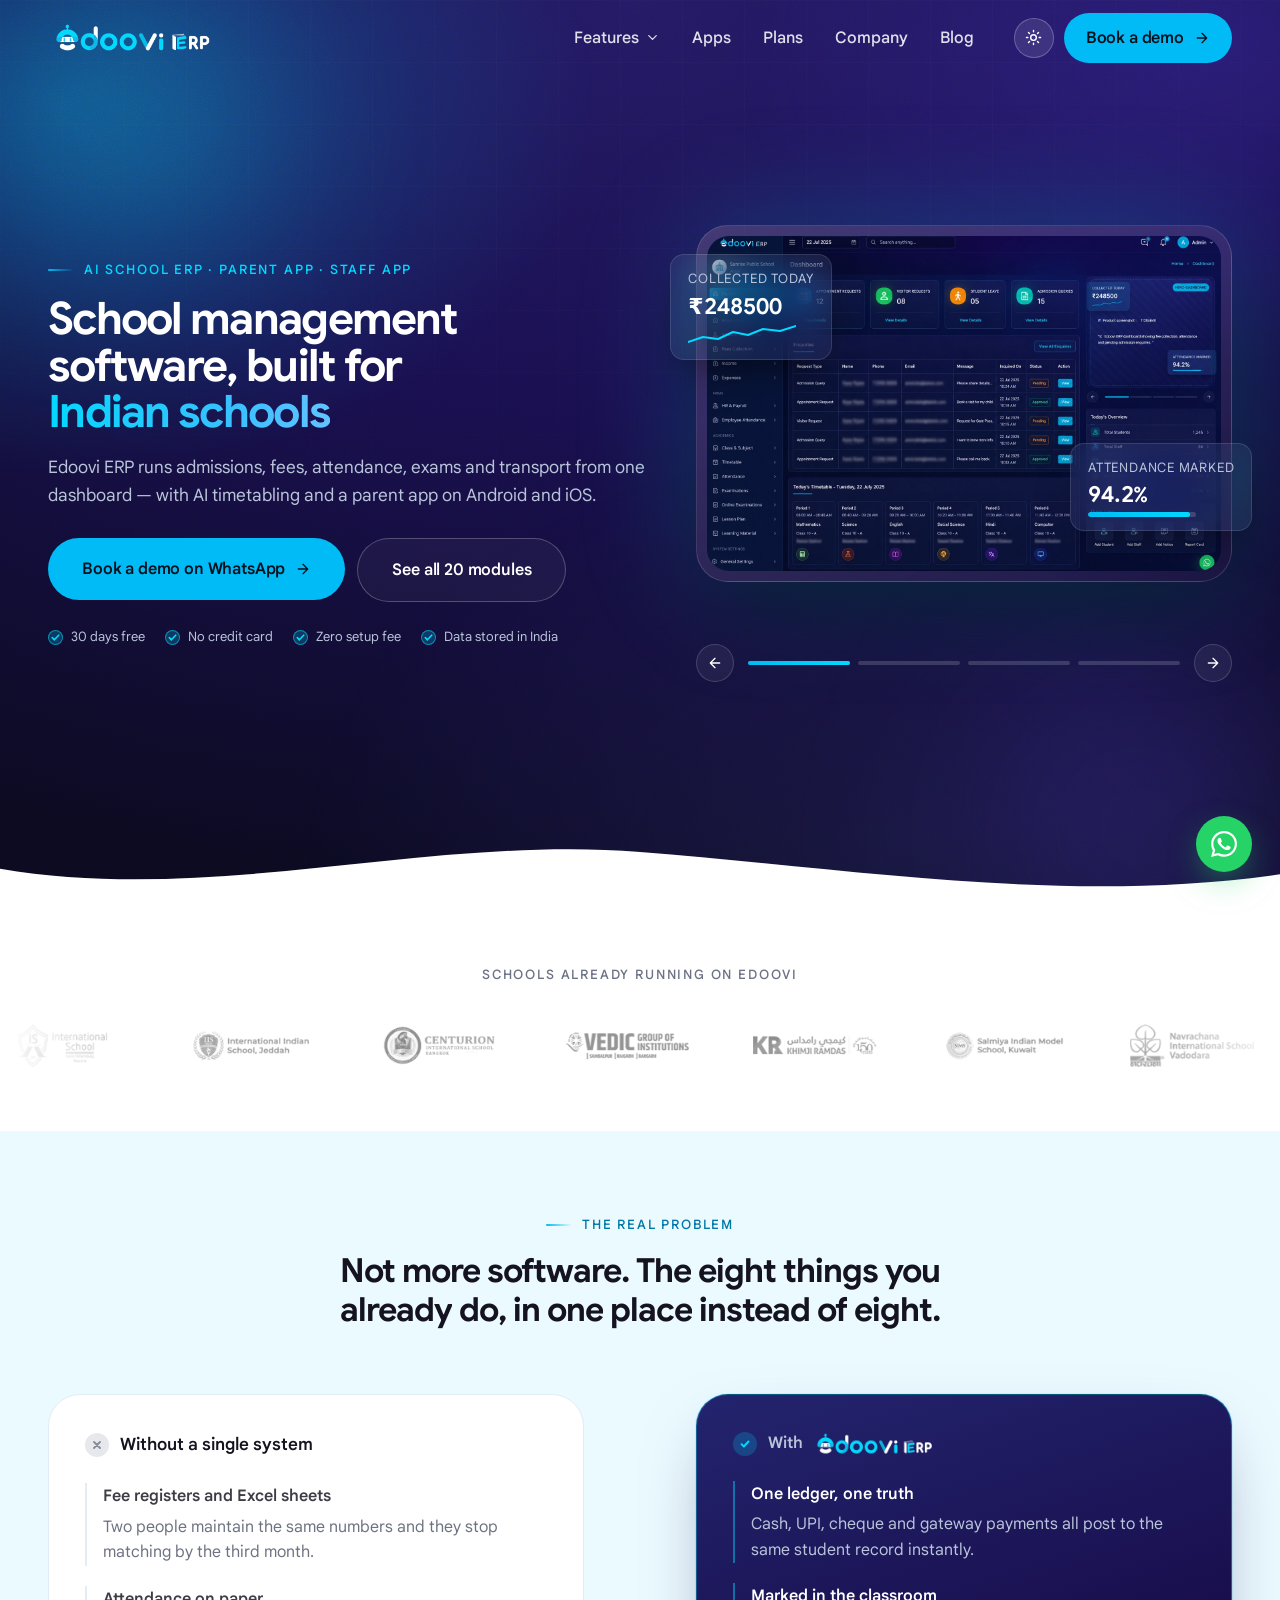
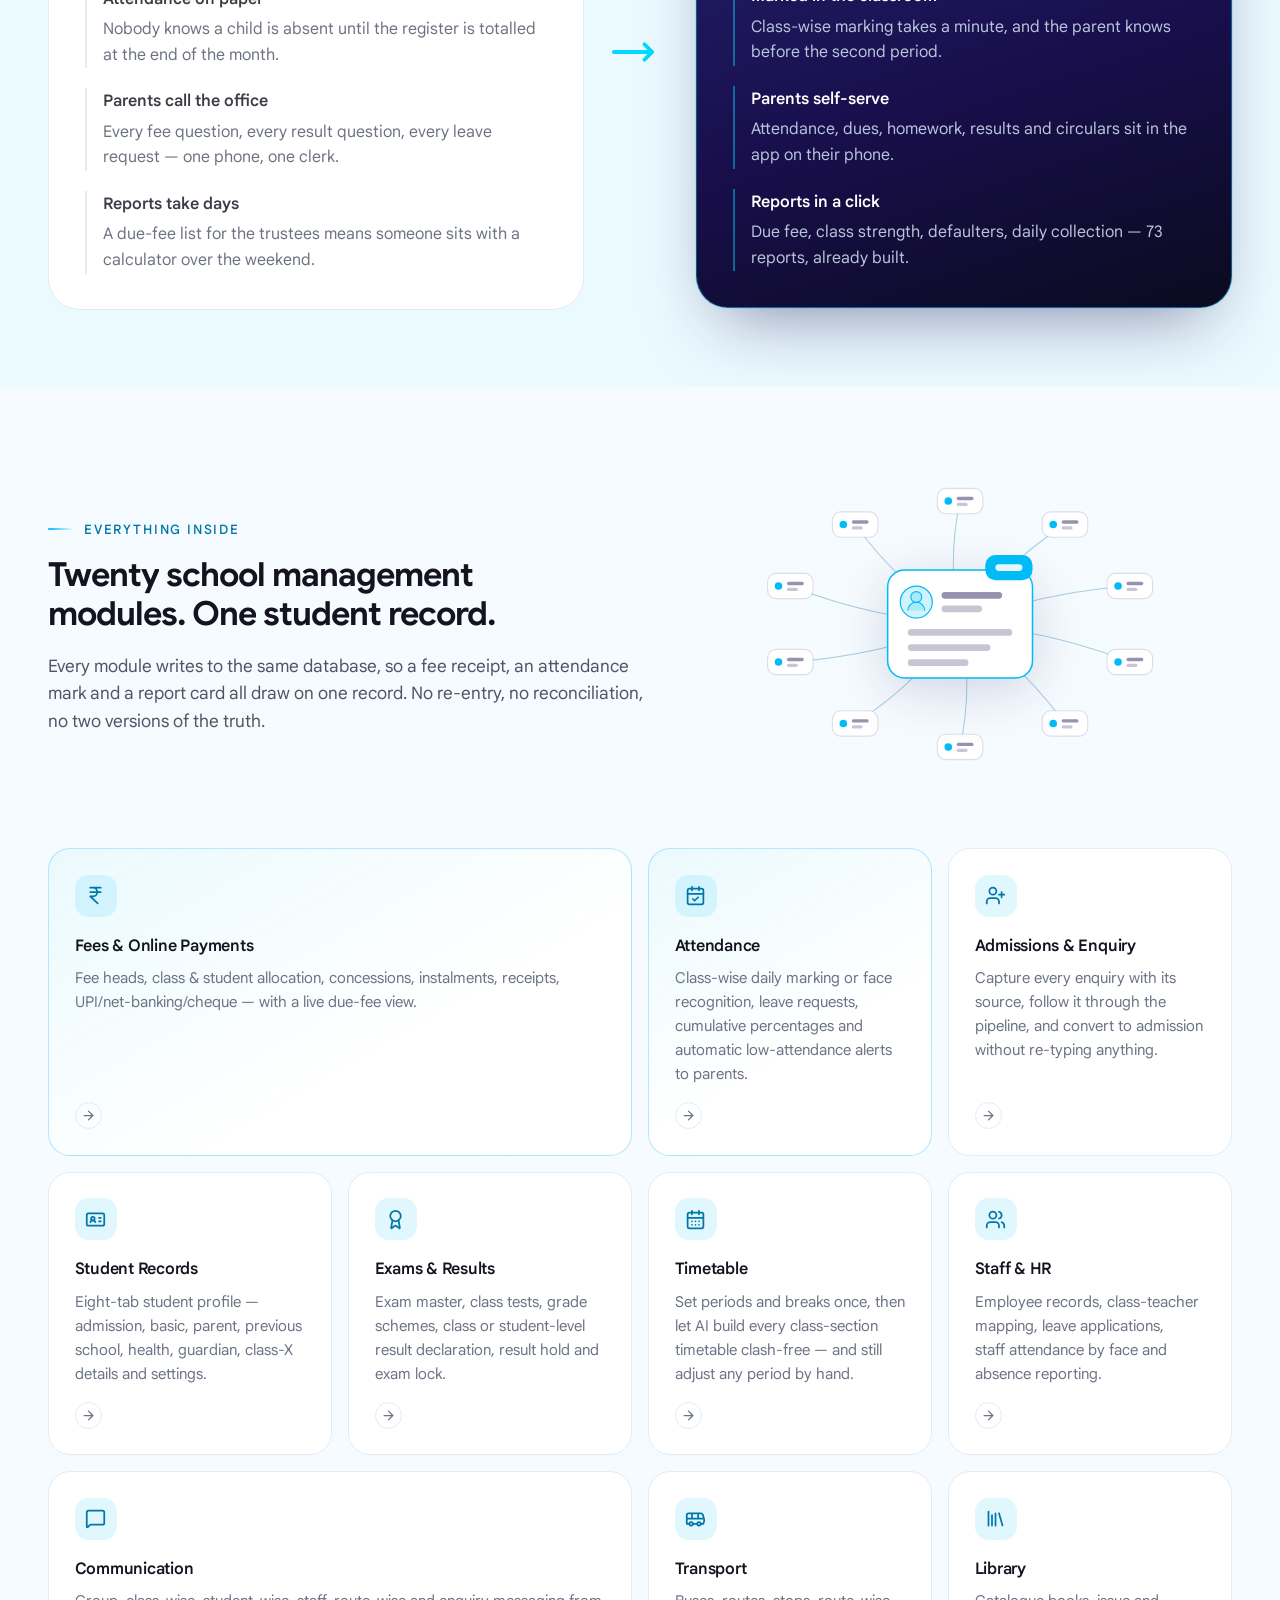
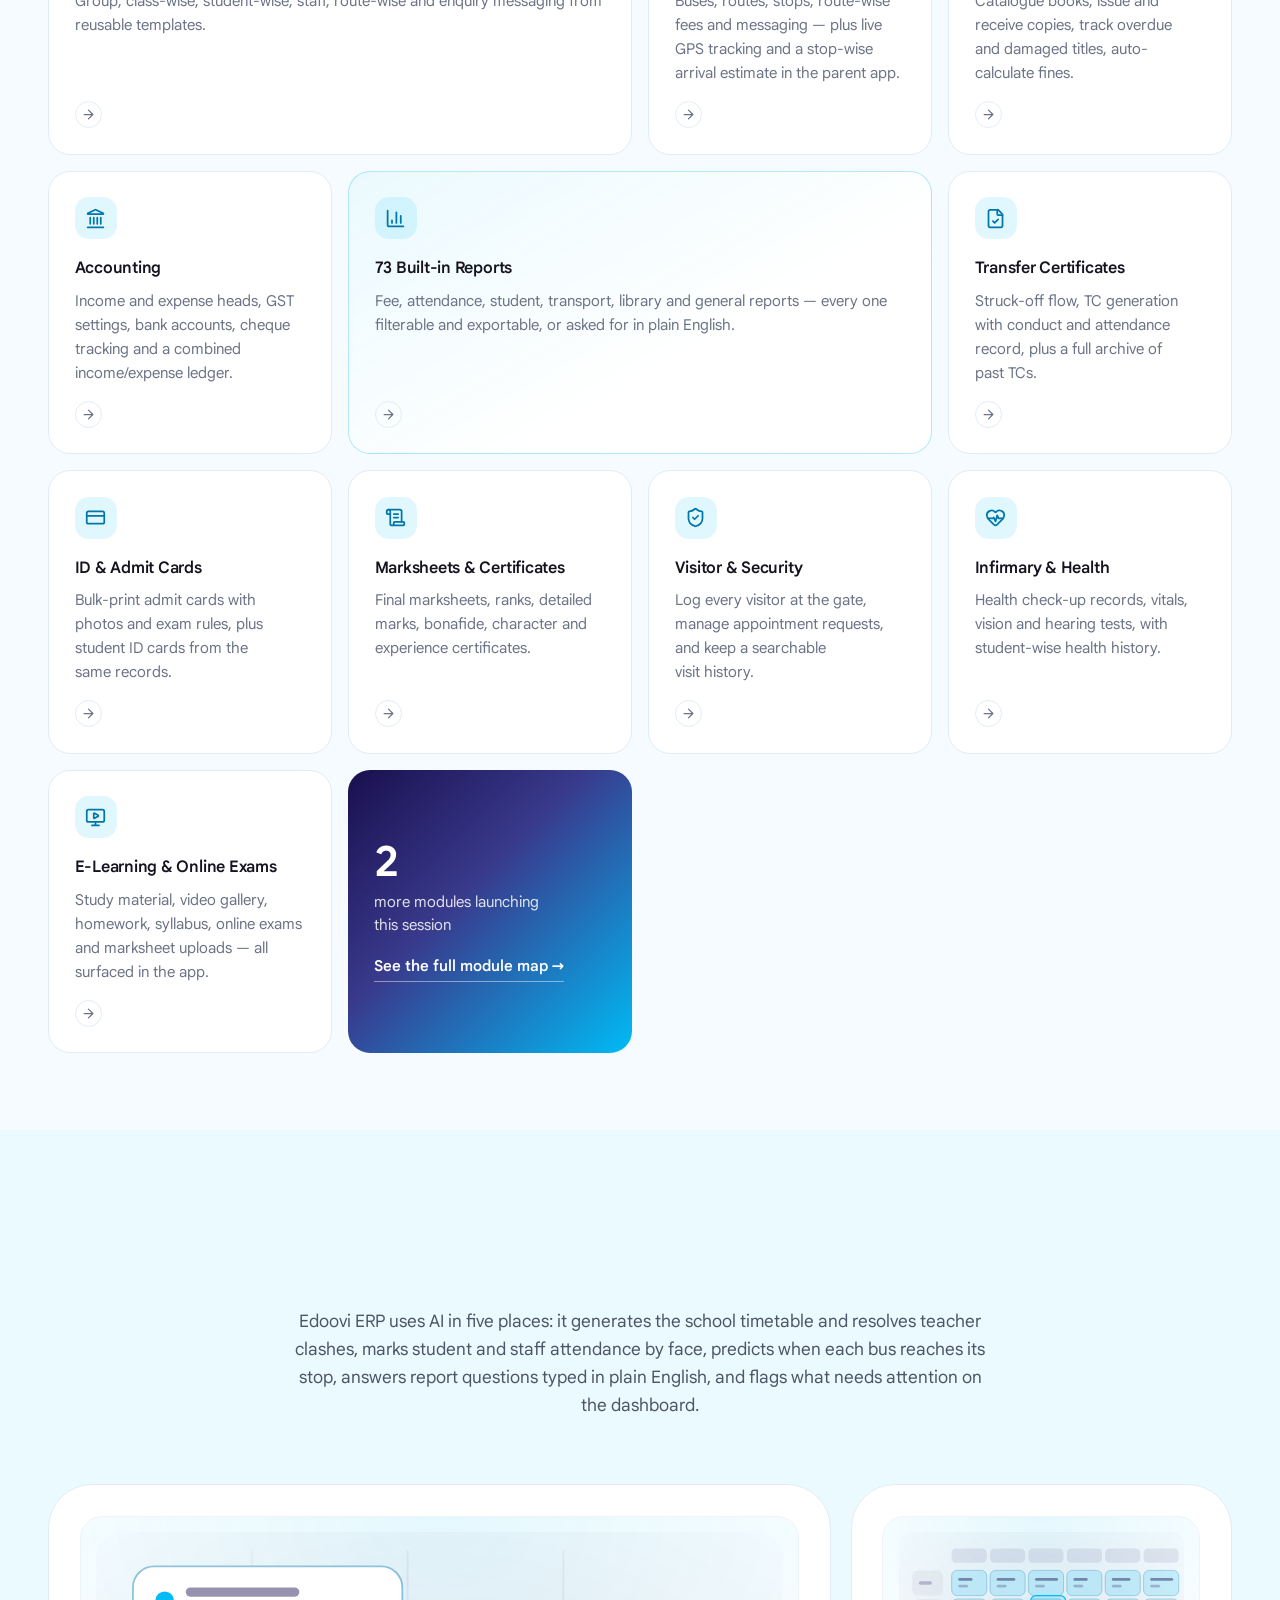
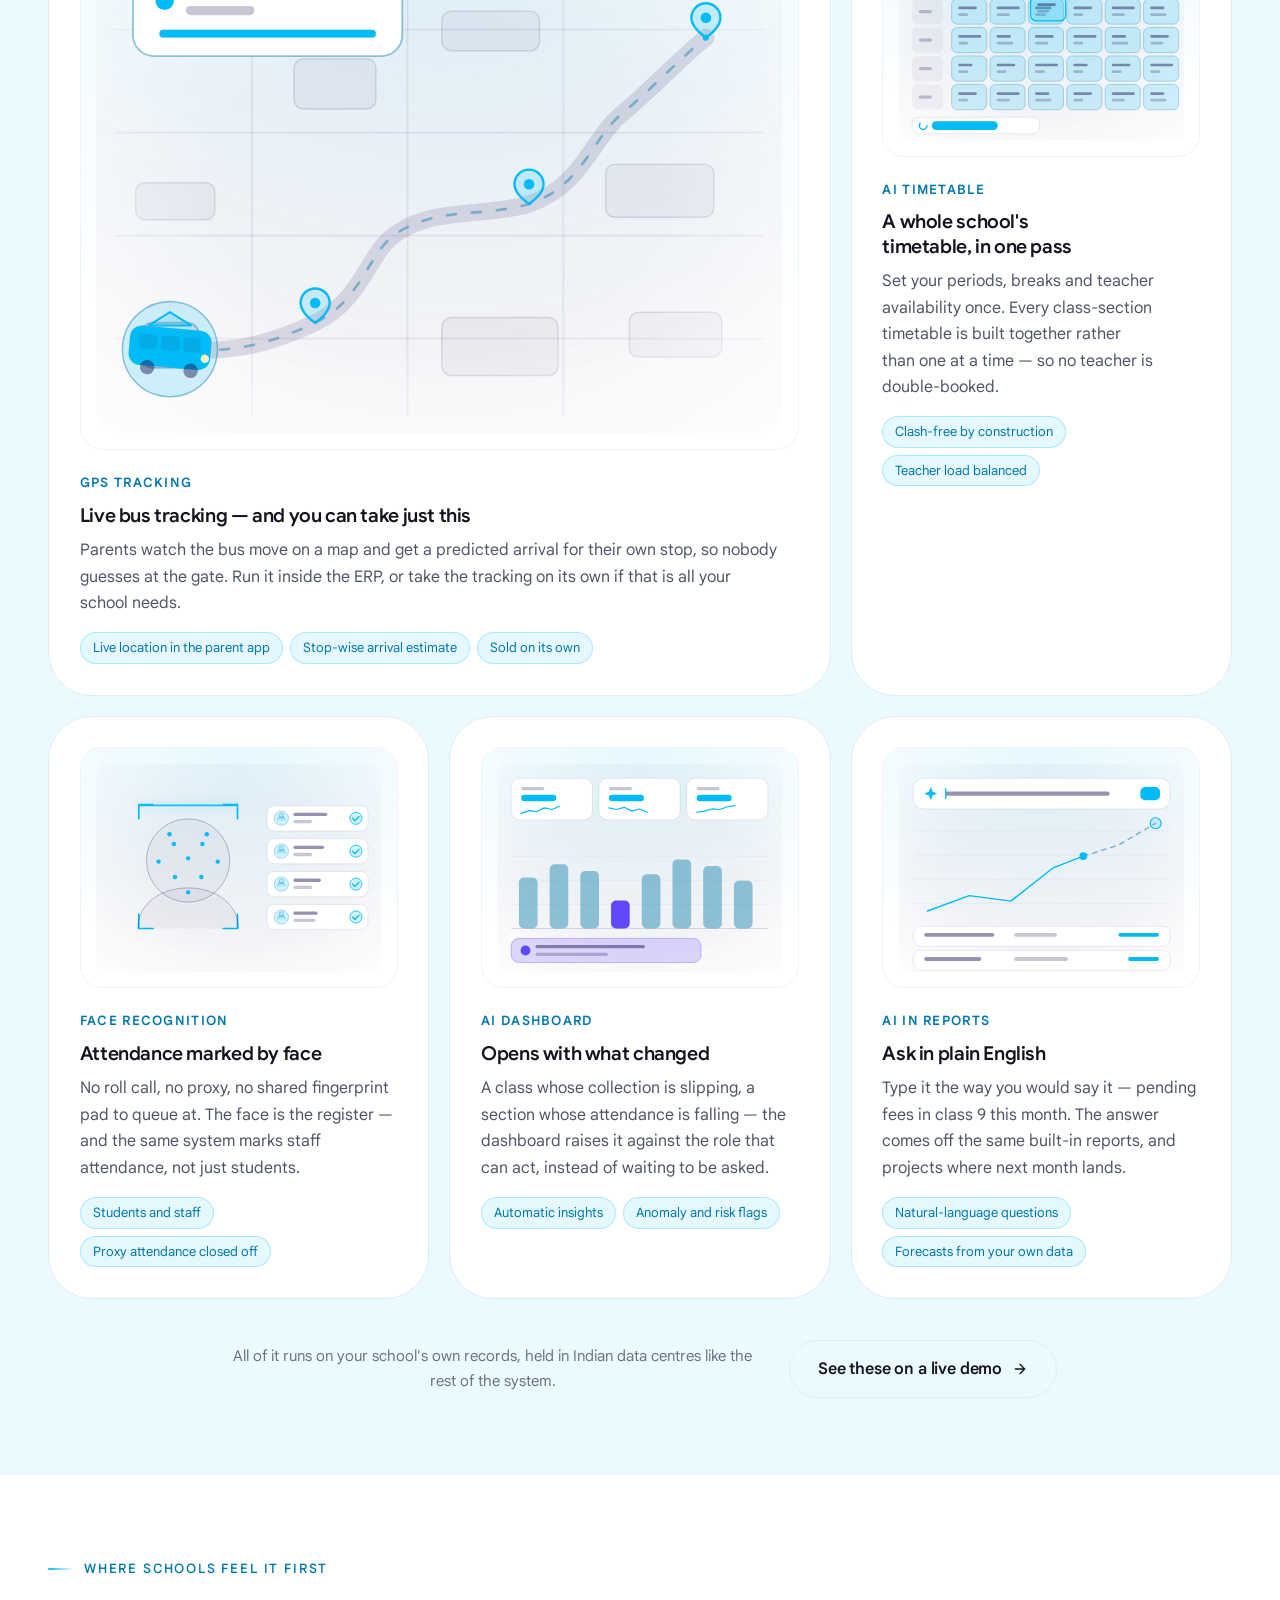
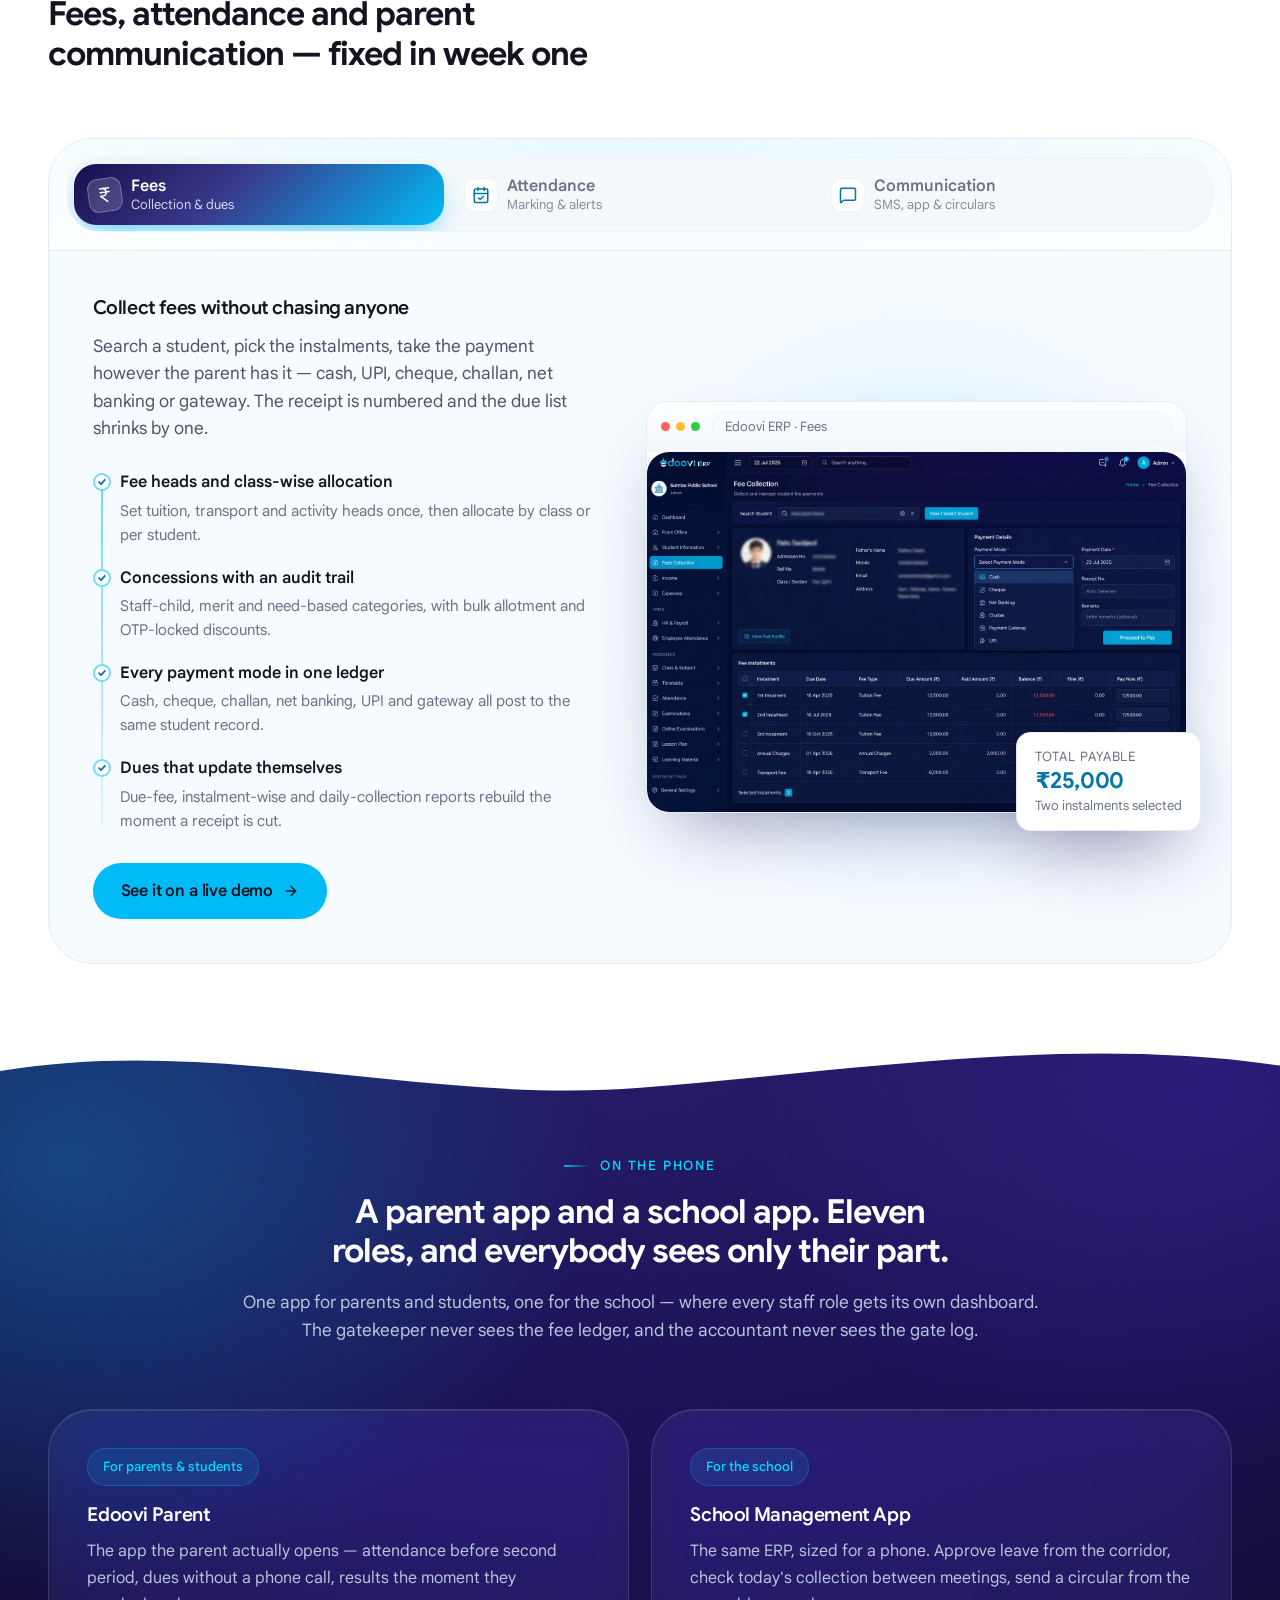
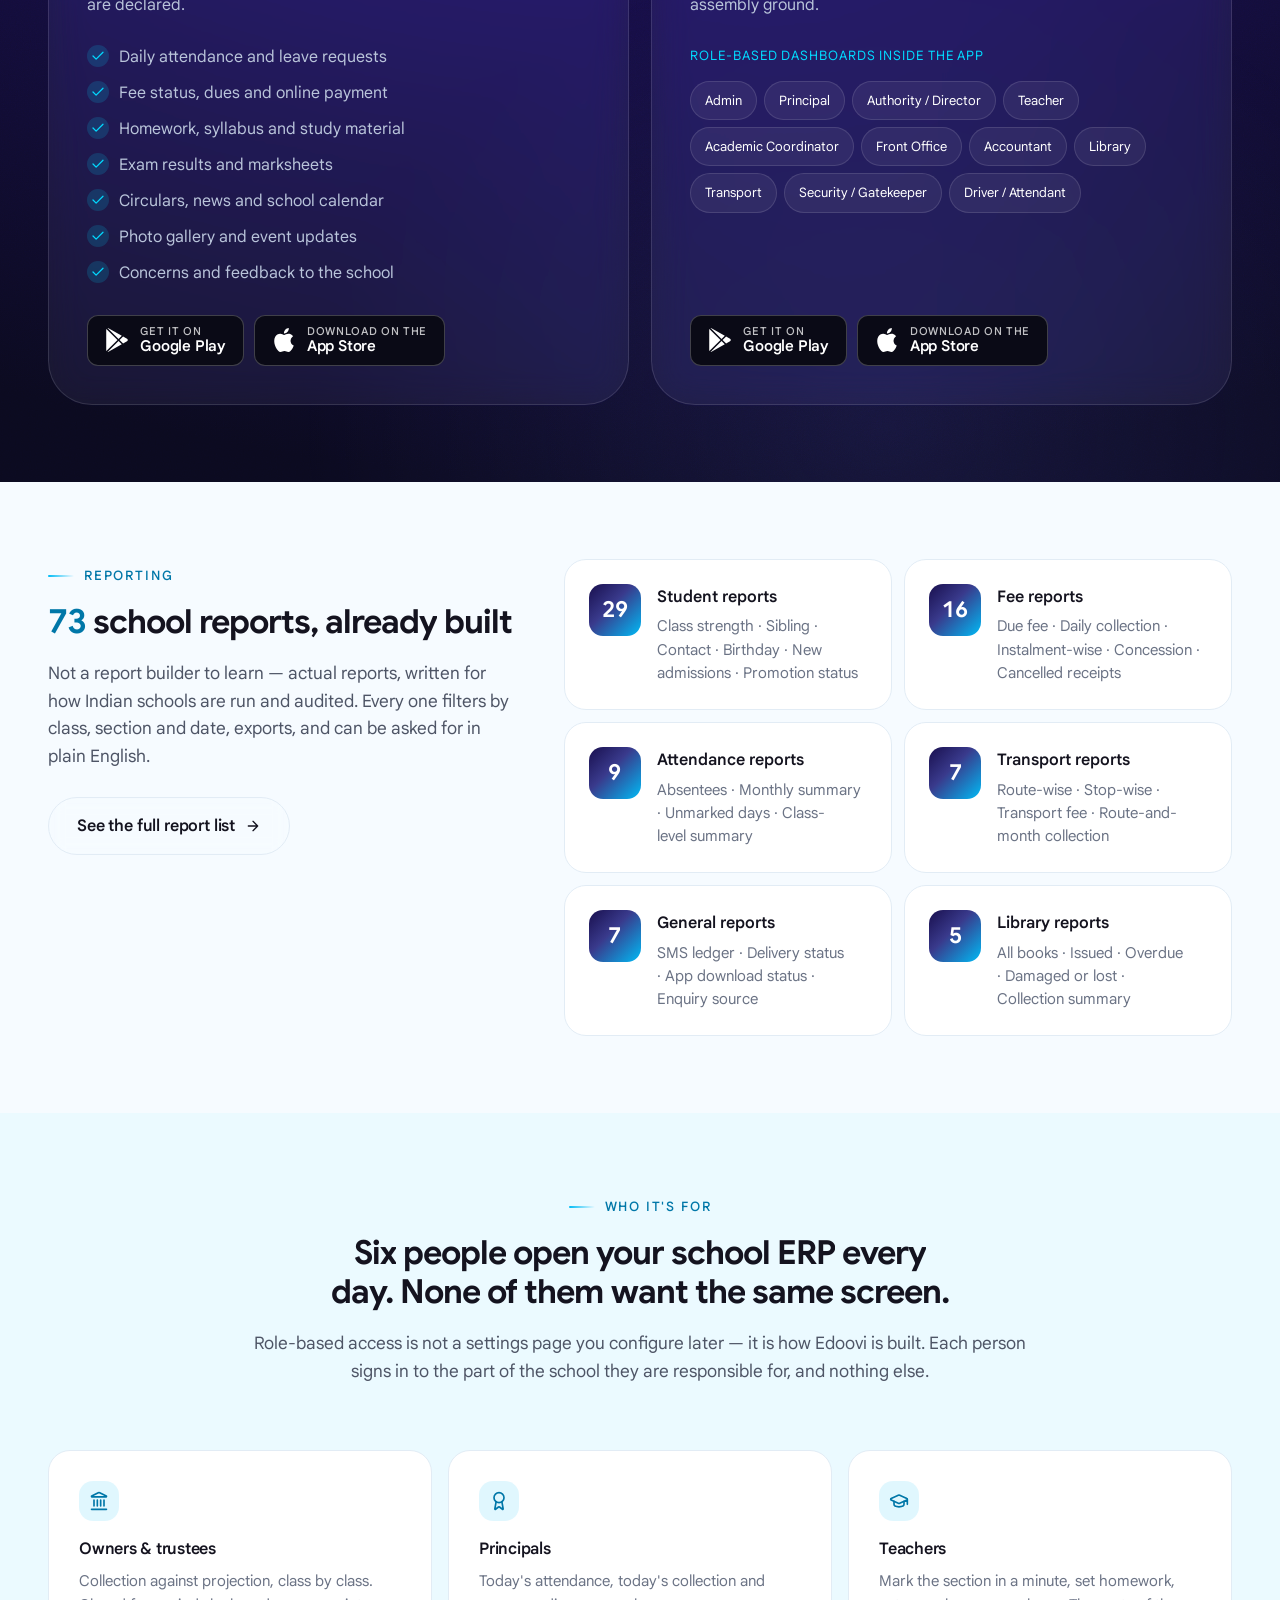
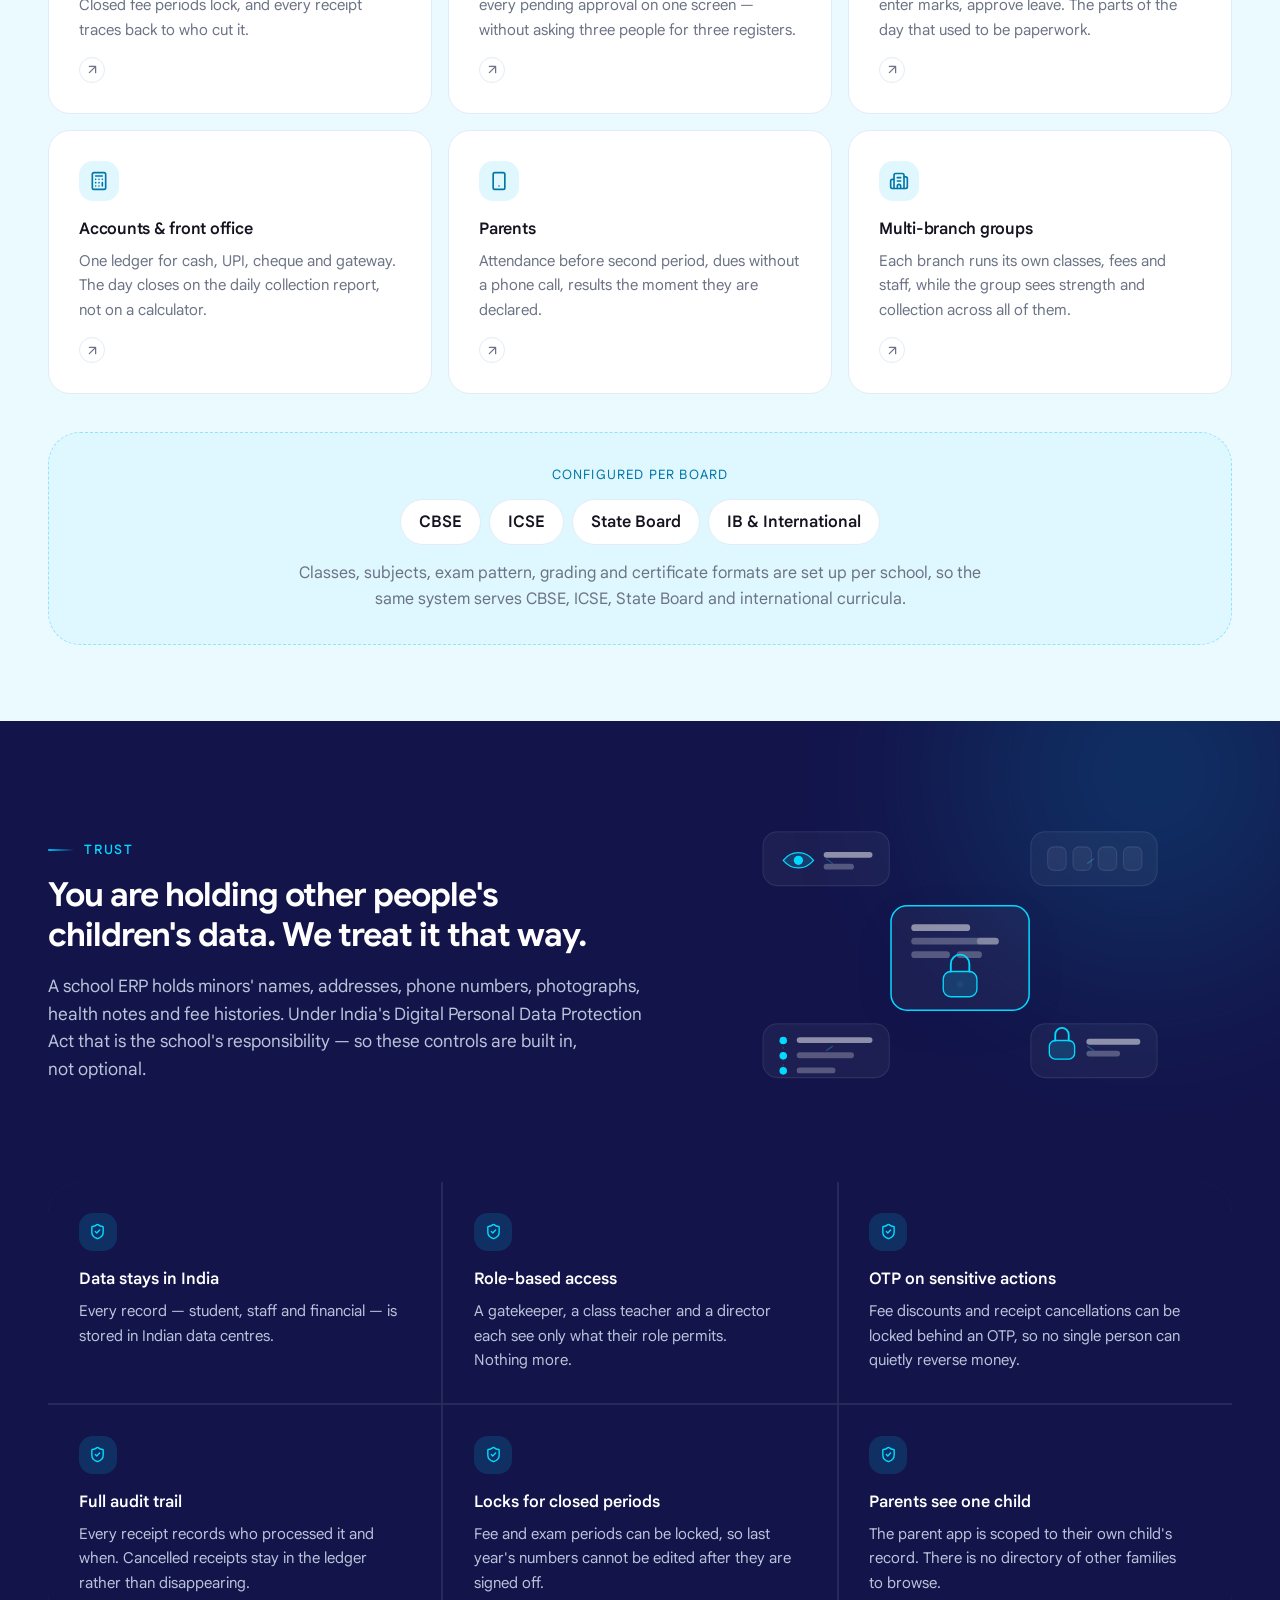
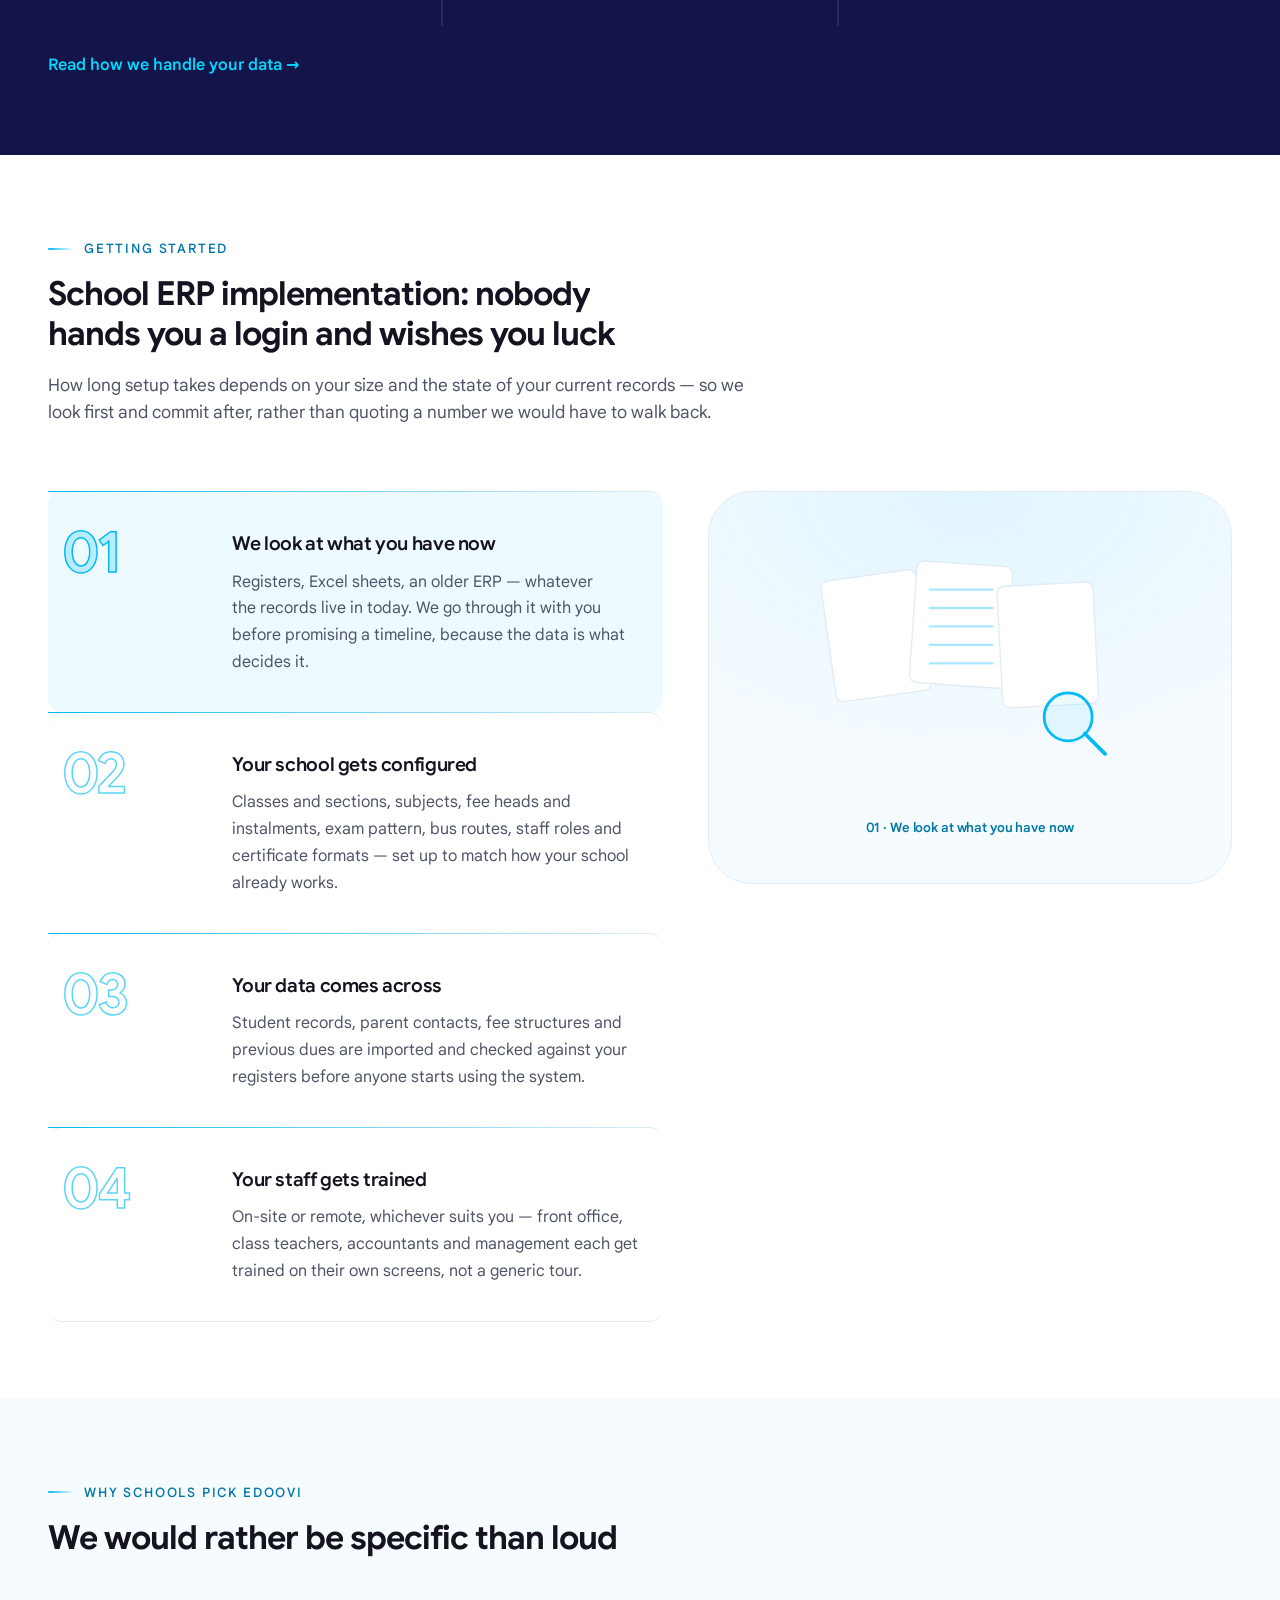
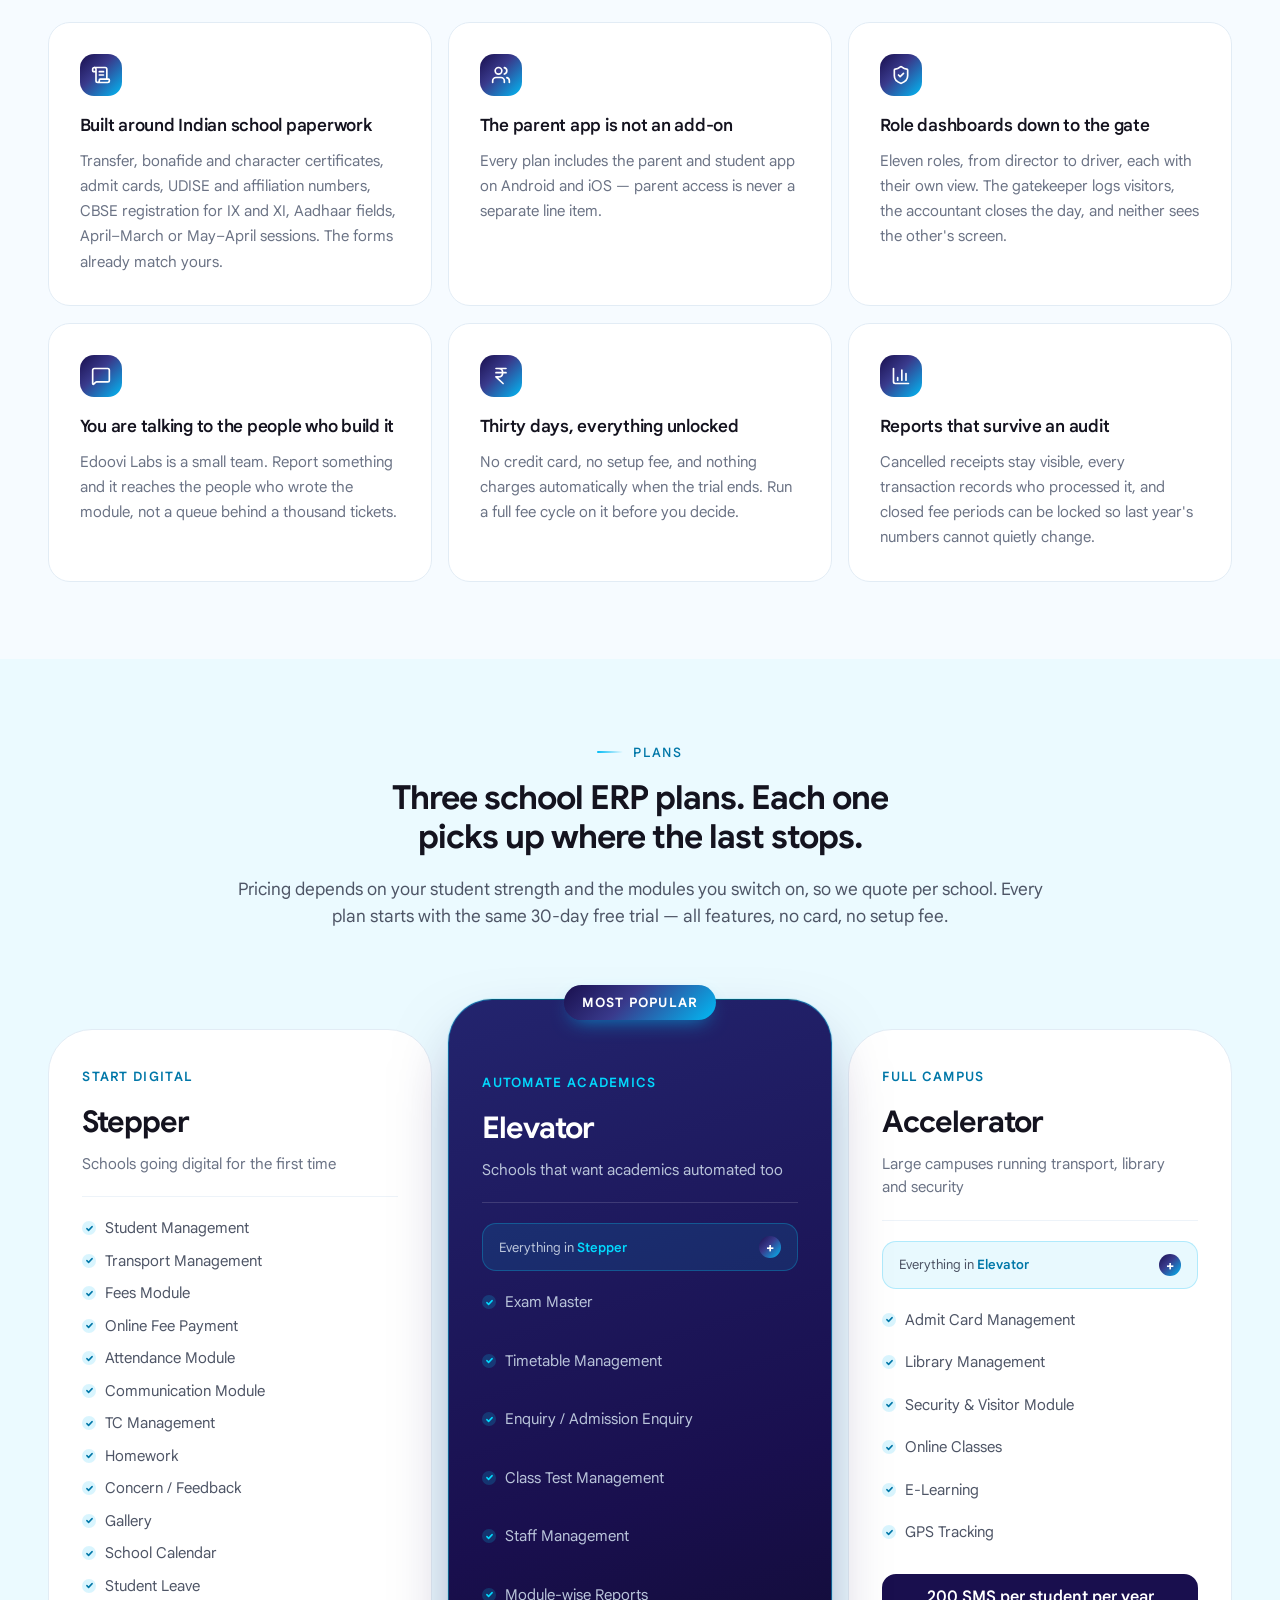
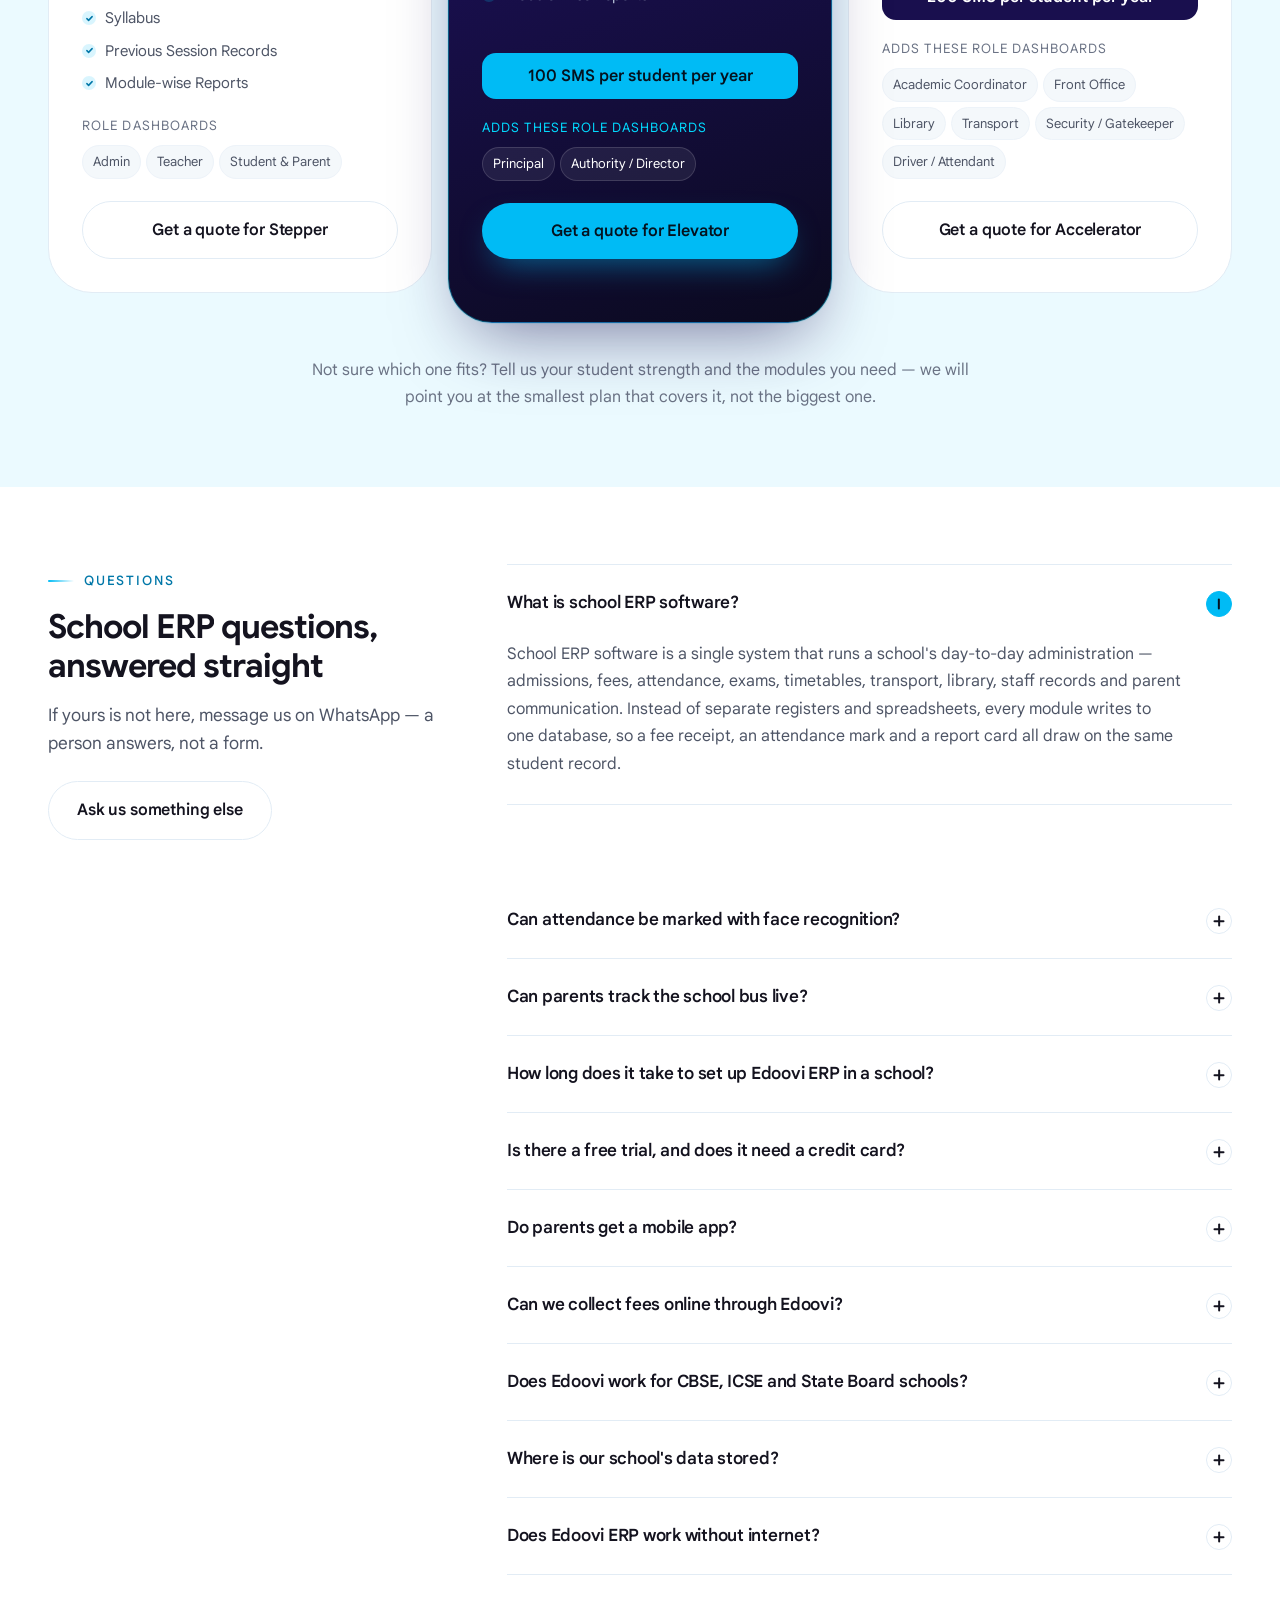
<file: erp/index.html>
<!doctype html>
<html lang="en-IN">
<head>
	<meta charset="UTF-8">
	<meta name="viewport" content="width=device-width, initial-scale=1, viewport-fit=cover">
	<link rel="preload" href="assets/fonts/GoogleSans-Variable.woff2" as="font" type="font/woff2" crossorigin>
<link rel="preload" href="assets/img/hero-dashboard.webp" as="image" type="image/webp" fetchpriority="high">
<link rel="icon" type="image/webp" href="assets/brand/favicon.webp">
<meta name="theme-color" content="#190F4E">
<script>
/* Applied before first paint so the theme never flashes. Light is the default;
   dark applies only when the visitor opts in via the toggle. */
(function(){var d=document.documentElement;d.classList.add("js");
try{var t=localStorage.getItem("edv-theme");if(t==="dark"||t==="light")d.setAttribute("data-theme",t);}catch(e){}})();
</script>
	<meta name="description" content="School management software for Indian schools — admissions, fees, attendance, exams, transport and a parent app in one system. Free 30-day trial.">
<meta property="og:title" content="Edoovi ERP">
<meta property="og:description" content="School management software for Indian schools — admissions, fees, attendance, exams, transport and a parent app in one system. Free 30-day trial.">
<meta property="og:url" content="#">
<meta property="og:type" content="website">
<meta name="twitter:card" content="summary_large_image">

<script type="application/ld+json">{"@context":"https://schema.org","@graph":[{"@type":"Organization","@id":"#/#organization","name":"Edoovi Labs","alternateName":"Edoovi ERP","url":"#/","logo":{"@type":"ImageObject","url":"assets/brand/logo.webp","width":588,"height":120},"foundingDate":"2025-12-04","email":"info@edoovierp.com","sameAs":["https://www.instagram.com/edoovi_official/","https://www.facebook.com/edooviofficial","https://www.linkedin.com/company/edoovi","https://www.youtube.com/@edoovilabs"],"contactPoint":{"@type":"ContactPoint","telephone":"+918690111912","contactType":"sales","areaServed":"IN","availableLanguage":["en","hi"]},"address":[{"@type":"PostalAddress","streetAddress":"Gawai Square 4, Union St, Shivaji Nagar","addressLocality":"Bengaluru","addressRegion":"Karnataka","postalCode":"560001","addressCountry":"IN"},{"@type":"PostalAddress","streetAddress":"113A, Adarsh Krishna Nagar, Bhagwati Nagar, Gopalpura Mode","addressLocality":"Jaipur","addressRegion":"Rajasthan","postalCode":"302015","addressCountry":"IN"},{"@type":"PostalAddress","streetAddress":"Near Ujjwal School, Vivekanand Nagar Sector 4","addressLocality":"Alwar","addressRegion":"Rajasthan","postalCode":"301001","addressCountry":"IN"}]},{"@type":"WebSite","@id":"#/#website","url":"#/","name":"Edoovi ERP","publisher":{"@id":"#/#organization"},"inLanguage":"en-IN"},{"@type":"SoftwareApplication","@id":"#/#software","name":"Edoovi ERP","applicationCategory":"BusinessApplication","applicationSubCategory":"School Management Software","operatingSystem":"Web, Android, iOS","url":"#/","featureList":["Admission and enquiry management","Fee collection and online payments","Attendance management","Exam and result management","Transport management","Library management","Staff and HR management","Accounting","Parent and student mobile app","73 built-in reports","AI timetable generation with clash resolution","Face recognition attendance for students and staff","Live GPS bus tracking with stop-wise arrival estimates","AI dashboard insights and anomaly alerts","Natural-language report queries and forecasting"],"offers":{"@type":"Offer","category":"Free trial","price":"0","priceCurrency":"INR","description":"30-day free trial with all features unlocked. No credit card and no setup fee.","availability":"https://schema.org/InStock"},"audience":{"@type":"Audience","audienceType":"Schools, K-12 educational institutions"},"areaServed":{"@type":"Country","name":"India"}},{"@type":"FAQPage","@id":"#/#faq","mainEntity":[{"@type":"Question","name":"What is school ERP software?","acceptedAnswer":{"@type":"Answer","text":"School ERP software is a single system that runs a school's day-to-day administration — admissions, fees, attendance, exams, timetables, transport, library, staff records and parent communication. Instead of separate registers and spreadsheets, every module writes to one database, so a fee receipt, an attendance mark and a report card all draw on the same student record."}},{"@type":"Question","name":"Does Edoovi ERP use AI?","acceptedAnswer":{"@type":"Answer","text":"Yes, in five places. AI generates the school timetable and resolves teacher clashes, face recognition marks student and staff attendance, transport predicts when each bus reaches its stop, reports can be asked for in plain English and projected forward, and the dashboard raises what has changed — a drop in collection or in a section's attendance — instead of waiting to be asked for it."}},{"@type":"Question","name":"Can attendance be marked with face recognition?","acceptedAnswer":{"@type":"Answer","text":"Yes. Attendance can be marked by face for students and for staff, alongside the usual class-wise marking. It removes the roll call and closes off proxy attendance, and the result lands in the same attendance register — so cumulative percentages, low-attendance alerts to parents and the nine attendance reports all work exactly as before."}},{"@type":"Question","name":"Can parents track the school bus live?","acceptedAnswer":{"@type":"Answer","text":"Yes. The parent app shows the bus on a map as it runs, along with a predicted arrival time for the child's stop, so nobody waits at the gate guessing. Inside the ERP it sits in the transport module on the Accelerator plan, and it can also be taken on its own if bus tracking is all your school needs."}},{"@type":"Question","name":"How long does it take to set up Edoovi ERP in a school?","acceptedAnswer":{"@type":"Answer","text":"It depends on the size of the school and how much historical data needs to be brought across. Our team handles the setup with you and confirms a timeline after looking at your current records. Onboarding and training can be done on-site or remotely, whichever suits your staff."}},{"@type":"Question","name":"Is there a free trial, and does it need a credit card?","acceptedAnswer":{"@type":"Answer","text":"Yes. Edoovi ERP is free for 30 days with every feature unlocked. No credit card is required, there is no setup fee, and nothing charges automatically when the trial ends."}},{"@type":"Question","name":"Do parents get a mobile app?","acceptedAnswer":{"@type":"Answer","text":"Yes. The Edoovi Parent app is available on both Android and iOS. Parents see attendance, fee status and dues, homework, exam results, the school calendar, circulars and gallery updates, and can raise leave requests or concerns directly from the app."}},{"@type":"Question","name":"Can we collect fees online through Edoovi?","acceptedAnswer":{"@type":"Answer","text":"Yes. Fees can be collected by UPI, net banking, card, cheque, challan or cash, and every mode posts back to the same ledger. Receipts are generated with a unique number and the due-fee report updates immediately."}},{"@type":"Question","name":"Does Edoovi work for CBSE, ICSE and State Board schools?","acceptedAnswer":{"@type":"Answer","text":"Yes. The academic structure — classes, sections, subjects, exam patterns, grading and certificate formats — is configured per school, so the same system serves CBSE, ICSE and State Board institutions."}},{"@type":"Question","name":"Where is our school's data stored?","acceptedAnswer":{"@type":"Answer","text":"All data is stored in Indian data centres. Access is role-based, so a class teacher, an accountant and a director each see only what their role permits, and sensitive actions like fee discounts or receipt cancellation can be locked behind OTP verification."}},{"@type":"Question","name":"Does Edoovi ERP work without internet?","acceptedAnswer":{"@type":"Answer","text":"No — Edoovi ERP is a cloud system and needs an internet connection. That is what keeps every device, from the front office desktop to a parent's phone, looking at the same live data."}}]}]}</script>
<link rel="stylesheet" href="assets/css/main.css?v=1785328436">
<title>School Management Software for Indian Schools – Edoovi ERP</title>
</head>

<body class="home is-home">

<a class="skip-link" href="#main" title="Skip to main content">Skip to main content</a>

<header class="nav" data-nav>
		<div class="nav__inner container">
		<a class="nav__logo" href="#" aria-label="Edoovi ERP — home" title="Edoovi ERP — Home">
						<img class="nav__logo-on-dark" src="assets/brand/logo-light.webp" alt="Edoovi ERP" title="Edoovi ERP — School Management Software" width="588" height="120" fetchpriority="high">
			<img class="nav__logo-on-light" src="assets/brand/logo.webp" alt="" aria-hidden="true" width="588" height="120">
		</a>

				<nav class="nav__links" aria-label="Main">
						<div class="nav__item has-mega">
								<button class="nav__link" aria-expanded="false" aria-haspopup="true">
					Features					<svg class="" width="15" height="15" viewBox="0 0 24 24" aria-hidden="true" focusable="false" data-icon="lucide:chevron-down"><path fill="none" stroke="currentColor" stroke-linecap="round" stroke-linejoin="round" stroke-width="2" d="m6 9l6 6l6-6"/></svg>				</button>

				<div class="mega" role="group" aria-label="Features">
					<div class="mega__grid">
													<a class="mega__card" href="#features/fee-management-software/" title="Fees &amp; Online Payments module in Edoovi ERP">
								<span class="mega__name">Fees &amp; Online Payments</span>
								<span class="mega__blurb">Fee heads, class &amp; student allocation, concessions, instalment…</span>
							</a>
													<a class="mega__card" href="#features/attendance-management-system/" title="Attendance module in Edoovi ERP">
								<span class="mega__name">Attendance</span>
								<span class="mega__blurb">Class-wise daily marking or face recognition, leave requests, …</span>
							</a>
													<a class="mega__card" href="#features/admission-management-software/" title="Admissions &amp; Enquiry module in Edoovi ERP">
								<span class="mega__name">Admissions &amp; Enquiry</span>
								<span class="mega__blurb">Capture every enquiry with its source, follow it through the p…</span>
							</a>
													<a class="mega__card" href="#features/student-information-system/" title="Student Records module in Edoovi ERP">
								<span class="mega__name">Student Records</span>
								<span class="mega__blurb">Eight-tab student profile — admission, basic, parent, previous…</span>
							</a>
													<a class="mega__card" href="#features/exam-result-management-software/" title="Exams &amp; Results module in Edoovi ERP">
								<span class="mega__name">Exams &amp; Results</span>
								<span class="mega__blurb">Exam master, class tests, grade schemes, class or student-leve…</span>
							</a>
													<a class="mega__card" href="#features/timetable-management-software/" title="Timetable module in Edoovi ERP">
								<span class="mega__name">Timetable</span>
								<span class="mega__blurb">Set periods and breaks once, then let AI build every class-sec…</span>
							</a>
													<a class="mega__card" href="#features/communication-sms-whatsapp/" title="Communication module in Edoovi ERP">
								<span class="mega__name">Communication</span>
								<span class="mega__blurb">Group, class-wise, student-wise, staff, route-wise and enquiry…</span>
							</a>
													<a class="mega__card" href="#features/staff-hr-payroll-management/" title="Staff &amp; HR module in Edoovi ERP">
								<span class="mega__name">Staff &amp; HR</span>
								<span class="mega__blurb">Employee records, class-teacher mapping, leave applications, s…</span>
							</a>
											</div>
										<a class="mega__all" href="#school-erp-software/" title="Explore all 20 Edoovi ERP modules">
						See all 20 modules						<svg class="arw" width="16" height="16" viewBox="0 0 24 24" aria-hidden="true" focusable="false" data-icon="lucide:arrow-right"><path fill="none" stroke="currentColor" stroke-linecap="round" stroke-linejoin="round" stroke-width="2" d="M5 12h14m-7-7l7 7l-7 7"/></svg>					</a>
									</div>
			</div>
			
			<a class="nav__link" href="#apps/" title="Edoovi parent app and school management app">Apps</a><a class="nav__link" href="#pricing/" title="Edoovi ERP plans — Stepper, Elevator and Accelerator">Plans</a><a class="nav__link" href="#about-us/" title="About Edoovi Labs">Company</a><a class="nav__link" href="#blog/" title="Edoovi ERP blog — school management insights">Blog</a>		</nav>

		<div class="nav__actions">
			<button class="theme-btn" data-theme-toggle type="button" aria-pressed="false" aria-label="Switch theme">
				<svg class="theme-btn__sun" width="17" height="17" viewBox="0 0 24 24" aria-hidden="true" focusable="false" data-icon="lucide:sun"><g fill="none" stroke="currentColor" stroke-linecap="round" stroke-linejoin="round" stroke-width="2"><circle cx="12" cy="12" r="4"/><path d="M12 2v2m0 16v2M4.93 4.93l1.41 1.41m11.32 11.32l1.41 1.41M2 12h2m16 0h2M6.34 17.66l-1.41 1.41M19.07 4.93l-1.41 1.41"/></g></svg>				<svg class="theme-btn__moon" width="17" height="17" viewBox="0 0 24 24" aria-hidden="true" focusable="false" data-icon="lucide:moon"><path fill="none" stroke="currentColor" stroke-linecap="round" stroke-linejoin="round" stroke-width="2" d="M20.985 12.486a9 9 0 1 1-9.473-9.472c.405-.022.617.46.402.803a6 6 0 0 0 8.268 8.268c.344-.215.825-.004.803.401"/></svg>			</button>

			<a class="btn btn-primary nav__cta magnetic" href="https://wa.me/918690111912?text=Hi%20Edoovi%2C%20I%27d%20like%20a%20demo%20of%20your%20school%20ERP" target="_blank" rel="noopener" data-magnetic="0.18" title="Book a free Edoovi ERP demo on WhatsApp">
				Book a demo				<svg class="arw" width="16" height="16" viewBox="0 0 24 24" aria-hidden="true" focusable="false" data-icon="lucide:arrow-right"><path fill="none" stroke="currentColor" stroke-linecap="round" stroke-linejoin="round" stroke-width="2" d="M5 12h14m-7-7l7 7l-7 7"/></svg>			</a>

			<button class="nav__burger" data-nav-toggle type="button" aria-expanded="false" aria-label="Open menu">
				<span></span><span></span><span></span>
			</button>
		</div>
	</div>

	<div class="drawer" data-nav-drawer>
		<nav aria-label="Mobile">
			<a class="" href="#school-erp-software/" title="All 20 Edoovi ERP modules">All modules</a><a class="" href="#apps/" title="Edoovi parent app and school management app">Apps</a><a class="" href="#pricing/" title="Edoovi ERP plans and what each one includes">Plans</a><a class="" href="#about-us/" title="About Edoovi Labs">Company</a><a class="" href="#blog/" title="Edoovi ERP blog">Blog</a><a class="" href="#contact-us/" title="Contact Edoovi Labs">Contact</a>			<a class="btn btn-primary btn-lg drawer__cta" href="https://wa.me/918690111912?text=Hi%20Edoovi%2C%20I%27d%20like%20a%20demo%20of%20your%20school%20ERP" target="_blank" rel="noopener" title="Book a free Edoovi ERP demo on WhatsApp">Book a demo on WhatsApp</a>
		</nav>
	</div>
</header>

<main id="main">
<section class="hero s-midnight grain">
	<div class="mesh" aria-hidden="true"></div>
	<span class="orb orb--a" aria-hidden="true"></span>
	<span class="orb orb--b" aria-hidden="true"></span>
	<div class="hero__grid-lines" aria-hidden="true"></div>

	<div class="container hero__inner" data-hero-slider
		role="group" aria-roledescription="carousel" aria-label="What Edoovi ERP does">

		<div class="hero__copy">
						<div class="hero__stack hero__stack--eyebrow">
									<p class="eyebrow hero__eyebrow is-active" data-syn="0">
						AI School ERP · Parent App · Staff App					</p>
									<p class="eyebrow hero__eyebrow" data-syn="1">
						Live bus tracking · Available on its own					</p>
									<p class="eyebrow hero__eyebrow" data-syn="2">
						AI timetable · Clash-free by construction					</p>
									<p class="eyebrow hero__eyebrow" data-syn="3">
						Face recognition · Students and staff					</p>
							</div>

						<h1 class="sr-only">School management software built for how Indian schools actually run — Edoovi ERP</h1>

			<div class="hero__stack hero__stack--h">
									<p class="h-display hero__h is-active" data-syn="0">
						School management software, built for <span class="grad-text">Indian schools</span>					</p>
									<p class="h-display hero__h" data-syn="1">
						Parents stop ringing the office to ask <span class="grad-text">where the bus is</span>					</p>
									<p class="h-display hero__h" data-syn="2">
						A whole school&#039;s timetable, <span class="grad-text">generated in one pass</span> — clash-free					</p>
									<p class="h-display hero__h" data-syn="3">
						Attendance marked <span class="grad-text">by face</span> — for students and for staff					</p>
							</div>

			<div class="hero__stack hero__stack--lede">
									<p class="answer-lede hero__lede is-active" data-syn="0">
						Edoovi ERP runs admissions, fees, attendance, exams and transport from one dashboard — with AI timetabling and a parent app on Android and iOS.					</p>
									<p class="lead hero__lede" data-syn="1">
						Parents watch the bus on a map and get a predicted arrival for their stop. Run it inside the ERP, or take just the tracking.					</p>
									<p class="lead hero__lede" data-syn="2">
						Set your periods, breaks and teacher availability once. Every class-section timetable is then built together, clash-free.					</p>
									<p class="lead hero__lede" data-syn="3">
						No roll call, no proxy, no shared fingerprint pad. The face is the register — and the same system marks staff attendance.					</p>
							</div>

			<div class="hero__cta">
				<div class="hero__stack hero__stack--btn">
											<a class="btn btn-primary btn-lg magnetic is-active" data-syn="0"
							href="https://wa.me/918690111912?text=Hi%20Edoovi%2C%20I%27d%20like%20a%20demo%20of%20your%20school%20ERP" target="_blank" rel="noopener"
							data-analytics="hero-demo" title="Book a demo on WhatsApp — Edoovi ERP">
							Book a demo on WhatsApp							<svg class="arw" width="16" height="16" viewBox="0 0 24 24" aria-hidden="true" focusable="false" data-icon="lucide:arrow-right"><path fill="none" stroke="currentColor" stroke-linecap="round" stroke-linejoin="round" stroke-width="2" d="M5 12h14m-7-7l7 7l-7 7"/></svg>						</a>
											<a class="btn btn-primary btn-lg magnetic" data-syn="1"
							href="https://wa.me/918690111912?text=Hi%20Edoovi%2C%20I%27d%20like%20to%20know%20about%20GPS%20bus%20tracking%20for%20our%20school." target="_blank" rel="noopener"
							data-analytics="hero-demo" title="Ask about GPS tracking — Edoovi ERP">
							Ask about GPS tracking							<svg class="arw" width="16" height="16" viewBox="0 0 24 24" aria-hidden="true" focusable="false" data-icon="lucide:arrow-right"><path fill="none" stroke="currentColor" stroke-linecap="round" stroke-linejoin="round" stroke-width="2" d="M5 12h14m-7-7l7 7l-7 7"/></svg>						</a>
											<a class="btn btn-primary btn-lg magnetic" data-syn="2"
							href="https://wa.me/918690111912?text=Hi%20Edoovi%2C%20I%27d%20like%20a%20demo%20of%20your%20school%20ERP" target="_blank" rel="noopener"
							data-analytics="hero-demo" title="Book a demo on WhatsApp — Edoovi ERP">
							Book a demo on WhatsApp							<svg class="arw" width="16" height="16" viewBox="0 0 24 24" aria-hidden="true" focusable="false" data-icon="lucide:arrow-right"><path fill="none" stroke="currentColor" stroke-linecap="round" stroke-linejoin="round" stroke-width="2" d="M5 12h14m-7-7l7 7l-7 7"/></svg>						</a>
											<a class="btn btn-primary btn-lg magnetic" data-syn="3"
							href="https://wa.me/918690111912?text=Hi%20Edoovi%2C%20I%27d%20like%20a%20demo%20of%20your%20school%20ERP" target="_blank" rel="noopener"
							data-analytics="hero-demo" title="Book a demo on WhatsApp — Edoovi ERP">
							Book a demo on WhatsApp							<svg class="arw" width="16" height="16" viewBox="0 0 24 24" aria-hidden="true" focusable="false" data-icon="lucide:arrow-right"><path fill="none" stroke="currentColor" stroke-linecap="round" stroke-linejoin="round" stroke-width="2" d="M5 12h14m-7-7l7 7l-7 7"/></svg>						</a>
									</div>
				<a class="btn btn-ghost btn-lg" href="#modules" title="Jump to all 20 Edoovi ERP modules">See all 20 modules</a>
			</div>

			<ul class="hero__trust">
				<li>30 days free</li>
				<li>No credit card</li>
				<li>Zero setup fee</li>
				<li>Data stored in India</li>
			</ul>
		</div>

		<div class="hero__visual">
			<div class="hero__stage">
									<div class="hero__slide hero__slide--shot is-active"
						data-syn="0"
						role="group" aria-roledescription="slide"
						aria-label="1 of 4 — The admin dashboard"
						>

													<div class="hero__frame">
								<figure class="img-slot " data-slot="hero-dashboard" data-size="1536x1024" data-type="Product screenshot" data-alt="Edoovi ERP dashboard showing fee collection, attendance and pending admission enquiries" data-brief="Real screenshot of the Edoovi ERP admin dashboard, with every student name, phone number and photograph masked." title="Edoovi ERP dashboard showing fee collection, attendance and pending admission enquiries" style="--ar:3 / 2; --slot-r:var(--r-lg);"><img src="assets/img/hero-dashboard.webp"
					alt="Edoovi ERP dashboard showing fee collection, attendance and pending admission enquiries"
					title="Edoovi ERP admin dashboard"
					width="1536" height="1024"
					loading="eager" fetchpriority="high" decoding="async"></figure>								<div class="chip chip--fees glass" aria-hidden="true">
									<span class="chip__k">Collected today</span>
									<span class="chip__v num">₹<span data-count="248500">248500</span></span>
									<span class="chip__spark"></span>
								</div>
								<div class="chip chip--att glass" aria-hidden="true">
									<span class="chip__k">Attendance marked</span>
									<span class="chip__v num"><span data-count="94.2" data-count-decimals="1">94.2</span>%</span>
									<span class="chip__bar"><i style="--w:94.2%"></i></span>
								</div>
							</div>
											</div>
									<div class="hero__slide hero__slide--art"
						data-syn="1"
						role="group" aria-roledescription="slide"
						aria-label="2 of 4 — Live bus tracking"
						inert>

																				<div class="hero__art" aria-hidden="true">	<svg class="decor decor--ai aigps" viewBox="0 0 520 380" fill="none" aria-hidden="true" focusable="false">
				<g class="aigps__map">
		<rect x="0" y="0" width="520" height="380" rx="20" class="aigps__plate"/>

		<g class="aigps__streets">
							<line x1="14" y1="74" x2="506" y2="74"/>
							<line x1="14" y1="152" x2="506" y2="152"/>
							<line x1="14" y1="230" x2="506" y2="230"/>
							<line x1="14" y1="308" x2="506" y2="308"/>
										<line x1="118" y1="14" x2="118" y2="366"/>
							<line x1="236" y1="14" x2="236" y2="366"/>
							<line x1="354" y1="14" x2="354" y2="366"/>
					</g>

					<rect x="150" y="96"
				width="62" height="38" rx="7"
				class="aigps__block" style="--d: 0s"/>
					<rect x="262" y="60"
				width="74" height="30" rx="7"
				class="aigps__block" style="--d: 0.4s"/>
					<rect x="386" y="176"
				width="82" height="40" rx="7"
				class="aigps__block" style="--d: 0.8s"/>
					<rect x="30" y="190"
				width="60" height="28" rx="7"
				class="aigps__block" style="--d: 1.2s"/>
					<rect x="262" y="292"
				width="88" height="44" rx="7"
				class="aigps__block" style="--d: 1.6s"/>
					<rect x="404" y="288"
				width="70" height="34" rx="7"
				class="aigps__block" style="--d: 2s"/>
				</g>

				<path d="M56 316C102 320 132 312 166 296C202 279 206 242 228 228C258 208 296 216 328 206C368 193 376 156 398 138C424 116 442 96 462 80" class="aigps__casing"/>
		<path d="M56 316C102 320 132 312 166 296C202 279 206 242 228 228C258 208 296 216 328 206C368 193 376 156 398 138C424 116 442 96 462 80" class="aigps__lane"/>
				<path d="M56 316C102 320 132 312 166 296C202 279 206 242 228 228C258 208 296 216 328 206C368 193 376 156 398 138C424 116 442 96 462 80" class="aigps__done" pathLength="100"/>

							<g class="aigps__pin" style="--at: 2.8s">
				<circle cx="166" cy="296" r="9" class="aigps__ping"/>
				<path d="M166 270a11 11 0 0 1 11 11c0 8-11 15-11 15s-11-7-11-15a11 11 0 0 1 11-11z" class="aigps__pinbody"/>
				<circle cx="166" cy="281" r="4" class="aigps__pindot"/>
			</g>
					<g class="aigps__pin" style="--at: 8.4s">
				<circle cx="328" cy="206" r="9" class="aigps__ping"/>
				<path d="M328 180a11 11 0 0 1 11 11c0 8-11 15-11 15s-11-7-11-15a11 11 0 0 1 11-11z" class="aigps__pinbody"/>
				<circle cx="328" cy="191" r="4" class="aigps__pindot"/>
			</g>
					<g class="aigps__pin" style="--at: 13.3s">
				<circle cx="462" cy="80" r="9" class="aigps__ping"/>
				<path d="M462 54a11 11 0 0 1 11 11c0 8-11 15-11 15s-11-7-11-15a11 11 0 0 1 11-11z" class="aigps__pinbody"/>
				<circle cx="462" cy="65" r="4" class="aigps__pindot"/>
			</g>
		
				<g class="aigps__school">
			<rect x="34" y="296" width="44" height="34" rx="9" class="aigps__schoolbg"/>
			<path d="M42 306h28M42 314h28M42 322h18" class="aigps__schoolrows"/>
			<path d="M56 288l16 10H40z" class="aigps__schoolroof"/>
		</g>

				<g class="aigps__bus" style="--route: path('M56 316C102 320 132 312 166 296C202 279 206 242 228 228C258 208 296 216 328 206C368 193 376 156 398 138C424 116 442 96 462 80');">
			<circle r="36" class="aigps__accuracy"/>
			<g class="aigps__busbody">
				<rect x="-31" y="-16" width="62" height="30" rx="9" class="aigps__buspaint"/>
				<rect x="-24" y="-10" width="14" height="11" rx="3" class="aigps__buswin"/>
				<rect x="-7" y="-10" width="14" height="11" rx="3" class="aigps__buswin"/>
				<rect x="10" y="-10" width="13" height="11" rx="3" class="aigps__buswin"/>
				<circle cx="-16" cy="15" r="5.5" class="aigps__buswheel"/>
				<circle cx="17" cy="15" r="5.5" class="aigps__buswheel"/>
				<circle cx="27" cy="5" r="3.2" class="aigps__buslamp"/>
			</g>
		</g>

				<g class="aigps__eta">
			<rect x="28" y="26" width="204" height="68" rx="16" class="aigps__etabg"/>
			<circle cx="52" cy="52" r="7" class="aigps__etadot"/>
			<rect x="68" y="42" width="86" height="7" rx="3.5" class="aigps__etaline"/>
			<rect x="68" y="56" width="52" height="7" rx="3.5" class="aigps__etaline is-dim"/>
			<rect x="48" y="74" width="164" height="6" rx="3" class="aigps__etatrack"/>
			<rect x="48" y="74" width="164" height="6" rx="3" class="aigps__etafill"/>
		</g>
	</svg>
	</div>
											</div>
									<div class="hero__slide hero__slide--art"
						data-syn="2"
						role="group" aria-roledescription="slide"
						aria-label="3 of 4 — AI timetable"
						inert>

																				<div class="hero__art" aria-hidden="true">	<svg class="decor decor--ai aitt" viewBox="0 0 520 380" fill="none" aria-hidden="true" focusable="false">
		<g class="aitt__plate">
			<rect x="0" y="0" width="520" height="380" rx="20" class="aitt__platebg"/>
		</g>

							<rect x="96" y="30" width="64" height="26" rx="8"
				class="aitt__day" style="--d: 0s"/>
					<rect x="166" y="30" width="64" height="26" rx="8"
				class="aitt__day" style="--d: 0.07s"/>
					<rect x="236" y="30" width="64" height="26" rx="8"
				class="aitt__day" style="--d: 0.14s"/>
					<rect x="306" y="30" width="64" height="26" rx="8"
				class="aitt__day" style="--d: 0.21s"/>
					<rect x="376" y="30" width="64" height="26" rx="8"
				class="aitt__day" style="--d: 0.28s"/>
					<rect x="446" y="30" width="64" height="26" rx="8"
				class="aitt__day" style="--d: 0.35s"/>
		
							<rect x="24" y="70" width="56" height="46" rx="10" class="aitt__per"/>
			<rect x="36" y="90" width="24" height="6" rx="3" class="aitt__perline"/>
					<rect x="24" y="122" width="56" height="46" rx="10" class="aitt__per"/>
			<rect x="36" y="142" width="24" height="6" rx="3" class="aitt__perline"/>
					<rect x="24" y="174" width="56" height="46" rx="10" class="aitt__per"/>
			<rect x="36" y="194" width="24" height="6" rx="3" class="aitt__perline"/>
					<rect x="24" y="226" width="56" height="46" rx="10" class="aitt__per"/>
			<rect x="36" y="246" width="24" height="6" rx="3" class="aitt__perline"/>
					<rect x="24" y="278" width="56" height="46" rx="10" class="aitt__per"/>
			<rect x="36" y="298" width="24" height="6" rx="3" class="aitt__perline"/>
		
		<g class="aitt__cell" style="--d: 0s">
						<rect x="96" y="70" width="64" height="46" rx="10" class="aitt__c"/>
						<rect x="108" y="84" width="26" height="5" rx="2.5" class="aitt__cline"/>
						<rect x="108" y="96" width="18" height="5" rx="2.5" class="aitt__cline is-dim"/>
					</g><g class="aitt__cell" style="--d: 0.09s">
						<rect x="166" y="70" width="64" height="46" rx="10" class="aitt__c"/>
						<rect x="178" y="84" width="34" height="5" rx="2.5" class="aitt__cline"/>
						<rect x="178" y="96" width="18" height="5" rx="2.5" class="aitt__cline is-dim"/>
					</g><g class="aitt__cell" style="--d: 0.18s">
						<rect x="236" y="70" width="64" height="46" rx="10" class="aitt__c"/>
						<rect x="248" y="84" width="42" height="5" rx="2.5" class="aitt__cline"/>
						<rect x="248" y="96" width="18" height="5" rx="2.5" class="aitt__cline is-dim"/>
					</g><g class="aitt__cell" style="--d: 0.27s">
						<rect x="306" y="70" width="64" height="46" rx="10" class="aitt__c"/>
						<rect x="318" y="84" width="26" height="5" rx="2.5" class="aitt__cline"/>
						<rect x="318" y="96" width="18" height="5" rx="2.5" class="aitt__cline is-dim"/>
					</g><g class="aitt__cell" style="--d: 0.36s">
						<rect x="376" y="70" width="64" height="46" rx="10" class="aitt__c"/>
						<rect x="388" y="84" width="34" height="5" rx="2.5" class="aitt__cline"/>
						<rect x="388" y="96" width="18" height="5" rx="2.5" class="aitt__cline is-dim"/>
					</g><g class="aitt__cell" style="--d: 0.45s">
						<rect x="446" y="70" width="64" height="46" rx="10" class="aitt__c"/>
						<rect x="458" y="84" width="42" height="5" rx="2.5" class="aitt__cline"/>
						<rect x="458" y="96" width="18" height="5" rx="2.5" class="aitt__cline is-dim"/>
					</g><g class="aitt__cell" style="--d: 0.09s">
						<rect x="96" y="122" width="64" height="46" rx="10" class="aitt__c"/>
						<rect x="108" y="136" width="34" height="5" rx="2.5" class="aitt__cline"/>
						<rect x="108" y="148" width="18" height="5" rx="2.5" class="aitt__cline is-dim"/>
					</g><g class="aitt__cell" style="--d: 0.18s">
						<rect x="166" y="122" width="64" height="46" rx="10" class="aitt__c"/>
						<rect x="178" y="136" width="42" height="5" rx="2.5" class="aitt__cline"/>
						<rect x="178" y="148" width="24" height="5" rx="2.5" class="aitt__cline is-dim"/>
					</g><g class="aitt__cell" style="--d: 0.36s">
						<rect x="306" y="122" width="64" height="46" rx="10" class="aitt__c"/>
						<rect x="318" y="136" width="34" height="5" rx="2.5" class="aitt__cline"/>
						<rect x="318" y="148" width="18" height="5" rx="2.5" class="aitt__cline is-dim"/>
					</g><g class="aitt__cell" style="--d: 0.45s">
						<rect x="376" y="122" width="64" height="46" rx="10" class="aitt__c"/>
						<rect x="388" y="136" width="42" height="5" rx="2.5" class="aitt__cline"/>
						<rect x="388" y="148" width="24" height="5" rx="2.5" class="aitt__cline is-dim"/>
					</g><g class="aitt__cell" style="--d: 0.54s">
						<rect x="446" y="122" width="64" height="46" rx="10" class="aitt__c"/>
						<rect x="458" y="136" width="26" height="5" rx="2.5" class="aitt__cline"/>
						<rect x="458" y="148" width="30" height="5" rx="2.5" class="aitt__cline is-dim"/>
					</g><g class="aitt__cell" style="--d: 0.18s">
						<rect x="96" y="174" width="64" height="46" rx="10" class="aitt__c"/>
						<rect x="108" y="188" width="42" height="5" rx="2.5" class="aitt__cline"/>
						<rect x="108" y="200" width="18" height="5" rx="2.5" class="aitt__cline is-dim"/>
					</g><g class="aitt__cell" style="--d: 0.27s">
						<rect x="166" y="174" width="64" height="46" rx="10" class="aitt__c"/>
						<rect x="178" y="188" width="26" height="5" rx="2.5" class="aitt__cline"/>
						<rect x="178" y="200" width="30" height="5" rx="2.5" class="aitt__cline is-dim"/>
					</g><g class="aitt__cell" style="--d: 0.36s">
						<rect x="236" y="174" width="64" height="46" rx="10" class="aitt__c"/>
						<rect x="248" y="188" width="34" height="5" rx="2.5" class="aitt__cline"/>
						<rect x="248" y="200" width="24" height="5" rx="2.5" class="aitt__cline is-dim"/>
					</g><g class="aitt__cell" style="--d: 0.45s">
						<rect x="306" y="174" width="64" height="46" rx="10" class="aitt__c"/>
						<rect x="318" y="188" width="42" height="5" rx="2.5" class="aitt__cline"/>
						<rect x="318" y="200" width="18" height="5" rx="2.5" class="aitt__cline is-dim"/>
					</g><g class="aitt__cell" style="--d: 0.54s">
						<rect x="376" y="174" width="64" height="46" rx="10" class="aitt__c"/>
						<rect x="388" y="188" width="26" height="5" rx="2.5" class="aitt__cline"/>
						<rect x="388" y="200" width="30" height="5" rx="2.5" class="aitt__cline is-dim"/>
					</g><g class="aitt__cell" style="--d: 0.63s">
						<rect x="446" y="174" width="64" height="46" rx="10" class="aitt__c"/>
						<rect x="458" y="188" width="34" height="5" rx="2.5" class="aitt__cline"/>
						<rect x="458" y="200" width="24" height="5" rx="2.5" class="aitt__cline is-dim"/>
					</g><g class="aitt__cell" style="--d: 0.27s">
						<rect x="96" y="226" width="64" height="46" rx="10" class="aitt__c"/>
						<rect x="108" y="240" width="26" height="5" rx="2.5" class="aitt__cline"/>
						<rect x="108" y="252" width="18" height="5" rx="2.5" class="aitt__cline is-dim"/>
					</g><g class="aitt__cell" style="--d: 0.36s">
						<rect x="166" y="226" width="64" height="46" rx="10" class="aitt__c"/>
						<rect x="178" y="240" width="34" height="5" rx="2.5" class="aitt__cline"/>
						<rect x="178" y="252" width="18" height="5" rx="2.5" class="aitt__cline is-dim"/>
					</g><g class="aitt__cell" style="--d: 0.45s">
						<rect x="236" y="226" width="64" height="46" rx="10" class="aitt__c"/>
						<rect x="248" y="240" width="42" height="5" rx="2.5" class="aitt__cline"/>
						<rect x="248" y="252" width="18" height="5" rx="2.5" class="aitt__cline is-dim"/>
					</g><g class="aitt__cell" style="--d: 0.54s">
						<rect x="306" y="226" width="64" height="46" rx="10" class="aitt__c"/>
						<rect x="318" y="240" width="26" height="5" rx="2.5" class="aitt__cline"/>
						<rect x="318" y="252" width="18" height="5" rx="2.5" class="aitt__cline is-dim"/>
					</g><g class="aitt__cell" style="--d: 0.63s">
						<rect x="376" y="226" width="64" height="46" rx="10" class="aitt__c"/>
						<rect x="388" y="240" width="34" height="5" rx="2.5" class="aitt__cline"/>
						<rect x="388" y="252" width="18" height="5" rx="2.5" class="aitt__cline is-dim"/>
					</g><g class="aitt__cell" style="--d: 0.72s">
						<rect x="446" y="226" width="64" height="46" rx="10" class="aitt__c"/>
						<rect x="458" y="240" width="42" height="5" rx="2.5" class="aitt__cline"/>
						<rect x="458" y="252" width="18" height="5" rx="2.5" class="aitt__cline is-dim"/>
					</g><g class="aitt__cell" style="--d: 0.36s">
						<rect x="96" y="278" width="64" height="46" rx="10" class="aitt__c"/>
						<rect x="108" y="292" width="34" height="5" rx="2.5" class="aitt__cline"/>
						<rect x="108" y="304" width="18" height="5" rx="2.5" class="aitt__cline is-dim"/>
					</g><g class="aitt__cell" style="--d: 0.45s">
						<rect x="166" y="278" width="64" height="46" rx="10" class="aitt__c"/>
						<rect x="178" y="292" width="42" height="5" rx="2.5" class="aitt__cline"/>
						<rect x="178" y="304" width="24" height="5" rx="2.5" class="aitt__cline is-dim"/>
					</g><g class="aitt__cell" style="--d: 0.54s">
						<rect x="236" y="278" width="64" height="46" rx="10" class="aitt__c"/>
						<rect x="248" y="292" width="26" height="5" rx="2.5" class="aitt__cline"/>
						<rect x="248" y="304" width="30" height="5" rx="2.5" class="aitt__cline is-dim"/>
					</g><g class="aitt__cell" style="--d: 0.63s">
						<rect x="306" y="278" width="64" height="46" rx="10" class="aitt__c"/>
						<rect x="318" y="292" width="34" height="5" rx="2.5" class="aitt__cline"/>
						<rect x="318" y="304" width="18" height="5" rx="2.5" class="aitt__cline is-dim"/>
					</g><g class="aitt__cell" style="--d: 0.72s">
						<rect x="376" y="278" width="64" height="46" rx="10" class="aitt__c"/>
						<rect x="388" y="292" width="42" height="5" rx="2.5" class="aitt__cline"/>
						<rect x="388" y="304" width="24" height="5" rx="2.5" class="aitt__cline is-dim"/>
					</g><g class="aitt__cell" style="--d: 0.81s">
						<rect x="446" y="278" width="64" height="46" rx="10" class="aitt__c"/>
						<rect x="458" y="292" width="26" height="5" rx="2.5" class="aitt__cline"/>
						<rect x="458" y="304" width="30" height="5" rx="2.5" class="aitt__cline is-dim"/>
					</g>
				<rect x="376" y="226"
			width="64" height="46" rx="10" class="aitt__slot"/>

				<g class="aitt__resident">
			<rect x="236" y="122"
				width="64" height="46" rx="10" class="aitt__c"/>
			<rect x="248" y="136" width="30" height="5" rx="2.5" class="aitt__cline"/>
			<rect x="248" y="148" width="20" height="5" rx="2.5" class="aitt__cline is-dim"/>
		</g>

				<rect x="233" y="119"
			width="70" height="52" rx="13" class="aitt__clashring"/>

		<g class="aitt__move" style="--tx: 140px; --ty: 104px;">
			<rect x="240" y="116"
				width="64" height="46" rx="10" class="aitt__book"/>
			<rect x="252" y="130" width="34" height="5" rx="2.5" class="aitt__bookline"/>
			<rect x="252" y="142" width="22" height="5" rx="2.5" class="aitt__bookline is-dim"/>
		</g>

				<g class="aitt__status">
			<rect x="24" y="338" width="232" height="30" rx="12" class="aitt__statusbg"/>
			<circle cx="44" cy="353" r="7" class="aitt__spinner"/>
			<path d="M40 353l3 3.4 5.6-6" class="aitt__statustick"/>
			<rect x="60" y="345" width="120" height="16" rx="8" class="aitt__statustrack"/>
			<rect x="60" y="345" width="120" height="16" rx="8" class="aitt__statusfill"/>
		</g>
	</svg>
	</div>
											</div>
									<div class="hero__slide hero__slide--art"
						data-syn="3"
						role="group" aria-roledescription="slide"
						aria-label="4 of 4 — Attendance by face"
						inert>

																				<div class="hero__art" aria-hidden="true">	<svg class="decor decor--ai aiface" viewBox="0 0 520 380" fill="none" aria-hidden="true" focusable="false">
		<g class="aiface__plate">
			<rect x="0" y="0" width="520" height="380" rx="20" class="aiface__platebg"/>
		</g>

							<path d="M104 74H78V100" class="aiface__bracket"/>
					<path d="M232 74H258V100" class="aiface__bracket"/>
					<path d="M104 300H78V274" class="aiface__bracket"/>
					<path d="M232 300H258V274" class="aiface__bracket"/>
		
				<circle cx="168" cy="176" r="76" class="aiface__head"/>
		<path d="M76 300c0-44 41-74 92-74s92 30 92 74" class="aiface__body"/>

							<line x1="134" y1="128"
				x2="142" y2="146"
				class="aiface__edge" style="--d: 1.1s"/>
					<line x1="202" y1="128"
				x2="194" y2="146"
				class="aiface__edge" style="--d: 1.15s"/>
					<line x1="142" y1="146"
				x2="194" y2="146"
				class="aiface__edge" style="--d: 1.19s"/>
					<line x1="142" y1="146"
				x2="168" y2="172"
				class="aiface__edge" style="--d: 1.24s"/>
					<line x1="194" y1="146"
				x2="168" y2="172"
				class="aiface__edge" style="--d: 1.28s"/>
					<line x1="168" y1="172"
				x2="144" y2="206"
				class="aiface__edge" style="--d: 1.33s"/>
					<line x1="168" y1="172"
				x2="192" y2="206"
				class="aiface__edge" style="--d: 1.37s"/>
					<line x1="144" y1="206"
				x2="192" y2="206"
				class="aiface__edge" style="--d: 1.42s"/>
					<line x1="114" y1="178"
				x2="142" y2="146"
				class="aiface__edge" style="--d: 1.46s"/>
					<line x1="222" y1="178"
				x2="194" y2="146"
				class="aiface__edge" style="--d: 1.51s"/>
					<line x1="114" y1="178"
				x2="144" y2="206"
				class="aiface__edge" style="--d: 1.55s"/>
					<line x1="222" y1="178"
				x2="192" y2="206"
				class="aiface__edge" style="--d: 1.6s"/>
					<line x1="144" y1="206"
				x2="168" y2="234"
				class="aiface__edge" style="--d: 1.64s"/>
					<line x1="192" y1="206"
				x2="168" y2="234"
				class="aiface__edge" style="--d: 1.69s"/>
					<line x1="114" y1="178"
				x2="168" y2="172"
				class="aiface__edge" style="--d: 1.73s"/>
					<line x1="222" y1="178"
				x2="168" y2="172"
				class="aiface__edge" style="--d: 1.78s"/>
		
					<circle cx="142" cy="146" r="4"
				class="aiface__mark" style="--d: 0.85s"/>
					<circle cx="194" cy="146" r="4"
				class="aiface__mark" style="--d: 0.9s"/>
					<circle cx="134" cy="128" r="4"
				class="aiface__mark" style="--d: 0.95s"/>
					<circle cx="202" cy="128" r="4"
				class="aiface__mark" style="--d: 1s"/>
					<circle cx="168" cy="172" r="4"
				class="aiface__mark" style="--d: 1.05s"/>
					<circle cx="144" cy="206" r="4"
				class="aiface__mark" style="--d: 1.1s"/>
					<circle cx="192" cy="206" r="4"
				class="aiface__mark" style="--d: 1.15s"/>
					<circle cx="114" cy="178" r="4"
				class="aiface__mark" style="--d: 1.2s"/>
					<circle cx="222" cy="178" r="4"
				class="aiface__mark" style="--d: 1.25s"/>
					<circle cx="168" cy="234" r="4"
				class="aiface__mark" style="--d: 1.3s"/>
		
				<g class="aiface__lock">
			<rect x="84" y="88" width="168" height="176" rx="14" class="aiface__lockbox"/>
			<rect x="126" y="68" width="84" height="24" rx="9" class="aiface__lockchip"/>
			<circle cx="142" cy="80" r="5" class="aiface__lockdot"/>
			<rect x="154" y="77" width="42" height="6" rx="3" class="aiface__lockline"/>
		</g>

				<rect x="78" y="74" width="180" height="3" rx="1.5" class="aiface__scan"/>

					<g class="aiface__row" style="--d: 1.5s">
				<rect x="312" y="76" width="184" height="46" rx="13" class="aiface__rowbg"/>
				<circle cx="338" cy="99" r="13" class="aiface__rowav"/>
				<path d="M331 103a7 7 0 0 1 14 0" class="aiface__rowav"/>
				<circle cx="338" cy="94" r="4.5" class="aiface__rowav"/>
				<rect x="360" y="89" width="62" height="6" rx="3" class="aiface__rowline"/>
				<rect x="360" y="102" width="34" height="6" rx="3" class="aiface__rowline is-dim"/>
				<circle cx="474" cy="99" r="11" class="aiface__rowok"/>
				<path d="M468 99l4 4.6 7.6-8" class="aiface__rowtick"/>
			</g>
					<g class="aiface__row" style="--d: 2s">
				<rect x="312" y="136" width="184" height="46" rx="13" class="aiface__rowbg"/>
				<circle cx="338" cy="159" r="13" class="aiface__rowav"/>
				<path d="M331 163a7 7 0 0 1 14 0" class="aiface__rowav"/>
				<circle cx="338" cy="154" r="4.5" class="aiface__rowav"/>
				<rect x="360" y="149" width="56" height="6" rx="3" class="aiface__rowline"/>
				<rect x="360" y="162" width="34" height="6" rx="3" class="aiface__rowline is-dim"/>
				<circle cx="474" cy="159" r="11" class="aiface__rowok"/>
				<path d="M468 159l4 4.6 7.6-8" class="aiface__rowtick"/>
			</g>
					<g class="aiface__row" style="--d: 2.5s">
				<rect x="312" y="196" width="184" height="46" rx="13" class="aiface__rowbg"/>
				<circle cx="338" cy="219" r="13" class="aiface__rowav"/>
				<path d="M331 223a7 7 0 0 1 14 0" class="aiface__rowav"/>
				<circle cx="338" cy="214" r="4.5" class="aiface__rowav"/>
				<rect x="360" y="209" width="50" height="6" rx="3" class="aiface__rowline"/>
				<rect x="360" y="222" width="34" height="6" rx="3" class="aiface__rowline is-dim"/>
				<circle cx="474" cy="219" r="11" class="aiface__rowok"/>
				<path d="M468 219l4 4.6 7.6-8" class="aiface__rowtick"/>
			</g>
					<g class="aiface__row" style="--d: 3s">
				<rect x="312" y="256" width="184" height="46" rx="13" class="aiface__rowbg"/>
				<circle cx="338" cy="279" r="13" class="aiface__rowav"/>
				<path d="M331 283a7 7 0 0 1 14 0" class="aiface__rowav"/>
				<circle cx="338" cy="274" r="4.5" class="aiface__rowav"/>
				<rect x="360" y="269" width="44" height="6" rx="3" class="aiface__rowline"/>
				<rect x="360" y="282" width="40" height="6" rx="3" class="aiface__rowline is-dim"/>
				<circle cx="474" cy="279" r="11" class="aiface__rowok"/>
				<path d="M468 279l4 4.6 7.6-8" class="aiface__rowtick"/>
			</g>
			</svg>
	</div>
											</div>
							</div>

			<div class="hero__nav">
				<button class="hero__arrow" type="button" data-hero-prev aria-label="Previous slide">
					<svg class="" width="16" height="16" viewBox="0 0 24 24" aria-hidden="true" focusable="false" data-icon="lucide:arrow-right"><path fill="none" stroke="currentColor" stroke-linecap="round" stroke-linejoin="round" stroke-width="2" d="M5 12h14m-7-7l7 7l-7 7"/></svg>				</button>

				<div class="hero__dots" role="tablist" aria-label="Choose a slide">
											<button class="hero__dot is-active" type="button"
							role="tab" aria-selected="true"
							tabindex="0"
							aria-label="The admin dashboard">
							<span class="hero__dotfill"></span>
						</button>
											<button class="hero__dot" type="button"
							role="tab" aria-selected="false"
							tabindex="-1"
							aria-label="Live bus tracking">
							<span class="hero__dotfill"></span>
						</button>
											<button class="hero__dot" type="button"
							role="tab" aria-selected="false"
							tabindex="-1"
							aria-label="AI timetable">
							<span class="hero__dotfill"></span>
						</button>
											<button class="hero__dot" type="button"
							role="tab" aria-selected="false"
							tabindex="-1"
							aria-label="Attendance by face">
							<span class="hero__dotfill"></span>
						</button>
									</div>

				<button class="hero__arrow" type="button" data-hero-next aria-label="Next slide">
					<svg class="" width="16" height="16" viewBox="0 0 24 24" aria-hidden="true" focusable="false" data-icon="lucide:arrow-right"><path fill="none" stroke="currentColor" stroke-linecap="round" stroke-linejoin="round" stroke-width="2" d="M5 12h14m-7-7l7 7l-7 7"/></svg>				</button>
			</div>
		</div>
	</div>

	<svg class="wave wave-bot" viewBox="0 0 1440 110" preserveAspectRatio="none" aria-hidden="true">
		<path d="M0,64 C240,116 480,16 720,40 C960,64 1200,116 1440,72 L1440,110 L0,110 Z" fill="var(--s-pure)"/>
	</svg>
</section>
<section class="logos s-pure" aria-labelledby="logos-h">
	<div class="container">
		<h2 id="logos-h" class="logos__h small muted" data-reveal>
			Schools already running on Edoovi
		</h2>
	</div>

	<div class="marquee" style="--mq-gap: clamp(40px, 5vw, 76px); --mq-dur: 46s;" data-reveal>
		<div class="marquee__track">
							<img class="logos__img"
					src="assets/brand/schools/ISInterNationalSchoolLogo.webp"
					alt="IS International School"
					title="IS International School uses Edoovi ERP"
					width="180" height="60" loading="lazy" decoding="async">
							<img class="logos__img"
					src="assets/brand/schools/internationalIndianSchoolLogo.webp"
					alt="International Indian School"
					title="International Indian School uses Edoovi ERP"
					width="180" height="60" loading="lazy" decoding="async">
							<img class="logos__img"
					src="assets/brand/schools/centurationInternationalSchool.webp"
					alt="Centurion International School"
					title="Centurion International School uses Edoovi ERP"
					width="180" height="60" loading="lazy" decoding="async">
							<img class="logos__img"
					src="assets/brand/schools/vedicGroupLogo.webp"
					alt="Vedic Group of Schools"
					title="Vedic Group of Schools uses Edoovi ERP"
					width="180" height="60" loading="lazy" decoding="async">
							<img class="logos__img"
					src="assets/brand/schools/kimjhiRamdasLogo.webp"
					alt="Kimjhi Ramdas School"
					title="Kimjhi Ramdas School uses Edoovi ERP"
					width="180" height="60" loading="lazy" decoding="async">
							<img class="logos__img"
					src="assets/brand/schools/salmiyaIndianModalSchoolLogo.webp"
					alt="Salmiya Indian Model School"
					title="Salmiya Indian Model School uses Edoovi ERP"
					width="180" height="60" loading="lazy" decoding="async">
							<img class="logos__img"
					src="assets/brand/schools/navrachanaInternationalLogo.webp"
					alt="Navrachana International"
					title="Navrachana International uses Edoovi ERP"
					width="180" height="60" loading="lazy" decoding="async">
							<img class="logos__img"
					src="assets/brand/schools/shantiSchoolLogo.webp"
					alt="Shanti School"
					title="Shanti School uses Edoovi ERP"
					width="180" height="60" loading="lazy" decoding="async">
							<img class="logos__img"
					src="assets/brand/schools/LPSavniLogo.webp"
					alt="LP Savni School"
					title="LP Savni School uses Edoovi ERP"
					width="180" height="60" loading="lazy" decoding="async">
							<img class="logos__img"
					src="assets/brand/schools/nirmlaSchoolLogo.webp"
					alt="Nirmla School"
					title="Nirmla School uses Edoovi ERP"
					width="180" height="60" loading="lazy" decoding="async">
							<img class="logos__img"
					src="assets/brand/schools/styleSchoolLogo.webp"
					alt="Style School"
					title="Style School uses Edoovi ERP"
					width="180" height="60" loading="lazy" decoding="async">
					</div>
	</div>
</section>
<section class="prob s-halo" aria-labelledby="prob-h">
	<div class="container">
		<div class="section-head prob__head">
			<p class="eyebrow" data-reveal>The real problem</p>
			<h2 id="prob-h" class="h2 kin">
				Not more software. The eight things you already do, in one place instead of eight.
			</h2>
		</div>

		<div class="prob__cols">
			<div class="prob__col prob__col--before" data-reveal="left">
				<h3 class="prob__ct">
					<span class="prob__badge prob__badge--x" aria-hidden="true"></span>
					Without a single system
				</h3>
				<ul>
											<li data-reveal data-reveal-delay="0">
							<strong>Fee registers and Excel sheets</strong>
							<span>Two people maintain the same numbers and they stop matching by the third month.</span>
						</li>
											<li data-reveal data-reveal-delay="70">
							<strong>Attendance on paper</strong>
							<span>Nobody knows a child is absent until the register is totalled at the end of the month.</span>
						</li>
											<li data-reveal data-reveal-delay="140">
							<strong>Parents call the office</strong>
							<span>Every fee question, every result question, every leave request — one phone, one clerk.</span>
						</li>
											<li data-reveal data-reveal-delay="210">
							<strong>Reports take days</strong>
							<span>A due-fee list for the trustees means someone sits with a calculator over the weekend.</span>
						</li>
									</ul>
			</div>

			<div class="prob__arrow" aria-hidden="true">
				<svg class="" width="46" height="46" viewBox="0 0 24 24" aria-hidden="true" focusable="false" data-icon="lucide:move-right"><path fill="none" stroke="currentColor" stroke-linecap="round" stroke-linejoin="round" stroke-width="2" d="m18 8l4 4l-4 4M2 12h20"/></svg>			</div>

			<div class="prob__col prob__col--after" data-reveal="right">
				<h3 class="prob__ct">
					<span class="prob__badge prob__badge--v" aria-hidden="true"></span>
										<span class="prob__with">
						With
						<span class="sr-only">Edoovi ERP</span>
						<img class="prob__logo" aria-hidden="true"
							src="assets/brand/logo-light.webp"
							alt="" title="Edoovi ERP — School Management Software" width="588" height="120" loading="lazy" decoding="async">
					</span>
				</h3>
				<ul>
											<li data-reveal data-reveal-delay="0">
							<strong>One ledger, one truth</strong>
							<span>Cash, UPI, cheque and gateway payments all post to the same student record instantly.</span>
						</li>
											<li data-reveal data-reveal-delay="70">
							<strong>Marked in the classroom</strong>
							<span>Class-wise marking takes a minute, and the parent knows before the second period.</span>
						</li>
											<li data-reveal data-reveal-delay="140">
							<strong>Parents self-serve</strong>
							<span>Attendance, dues, homework, results and circulars sit in the app on their phone.</span>
						</li>
											<li data-reveal data-reveal-delay="210">
							<strong>Reports in a click</strong>
							<span>Due fee, class strength, defaulters, daily collection — 73 reports, already built.</span>
						</li>
									</ul>
			</div>
		</div>
	</div>
</section>
<section class="mods s-frost" id="modules" aria-labelledby="mods-h">
	<div class="container">
		<div class="section-head mods__head has-decor">
			<div class="head__copy">
			<p class="eyebrow" data-reveal>Everything inside</p>
			<h2 id="mods-h" class="h2 kin">Twenty school management modules. One student record.</h2>
			<p class="lead" data-reveal data-reveal-delay="80">
				Every module writes to the same database, so a fee receipt, an attendance mark and a report card
				all draw on one record. No re-entry, no reconciliation, no two versions of the truth.
			</p>
			</div>
			<div class="head__decor" data-reveal="scale">	<svg class="decor decor--modules" viewBox="0 0 520 380" fill="none" aria-hidden="true" focusable="false">
					<path d="M260 44Q244 117 260 190"
				class="dmod__wire" pathLength="100"/>
			<path d="M260 44Q244 117 260 190"
				class="dmod__flow" pathLength="100" style="--d: 0s"/>
					<path d="M384.6 71.9Q311.3 119.3 260 190"
				class="dmod__wire" pathLength="100"/>
			<path d="M384.6 71.9Q311.3 119.3 260 190"
				class="dmod__flow" pathLength="100" style="--d: 0.3s"/>
					<path d="M461.6 144.9Q357.3 151.8 260 190"
				class="dmod__wire" pathLength="100"/>
			<path d="M461.6 144.9Q357.3 151.8 260 190"
				class="dmod__flow" pathLength="100" style="--d: 0.6s"/>
					<path d="M461.6 235.1Q364.3 196.9 260 190"
				class="dmod__wire" pathLength="100"/>
			<path d="M461.6 235.1Q364.3 196.9 260 190"
				class="dmod__flow" pathLength="100" style="--d: 0.9s"/>
					<path d="M384.6 308.1Q333.3 237.4 260 190"
				class="dmod__wire" pathLength="100"/>
			<path d="M384.6 308.1Q333.3 237.4 260 190"
				class="dmod__flow" pathLength="100" style="--d: 1.2s"/>
					<path d="M260 336Q276 263 260 190"
				class="dmod__wire" pathLength="100"/>
			<path d="M260 336Q276 263 260 190"
				class="dmod__flow" pathLength="100" style="--d: 1.5s"/>
					<path d="M135.4 308.1Q208.7 260.7 260 190"
				class="dmod__wire" pathLength="100"/>
			<path d="M135.4 308.1Q208.7 260.7 260 190"
				class="dmod__flow" pathLength="100" style="--d: 1.8s"/>
					<path d="M58.4 235.1Q162.7 228.2 260 190"
				class="dmod__wire" pathLength="100"/>
			<path d="M58.4 235.1Q162.7 228.2 260 190"
				class="dmod__flow" pathLength="100" style="--d: 2.1s"/>
					<path d="M58.4 144.9Q155.7 183.1 260 190"
				class="dmod__wire" pathLength="100"/>
			<path d="M58.4 144.9Q155.7 183.1 260 190"
				class="dmod__flow" pathLength="100" style="--d: 2.4s"/>
					<path d="M135.4 71.9Q186.7 142.6 260 190"
				class="dmod__wire" pathLength="100"/>
			<path d="M135.4 71.9Q186.7 142.6 260 190"
				class="dmod__flow" pathLength="100" style="--d: 2.7s"/>
		
					<g class="dmod__tile" style="--d: 0s">
				<rect x="233" y="29"
					width="54" height="30" rx="10" class="dmod__tilebg"/>
				<circle cx="246" cy="44" r="4.5" class="dmod__tiledot"/>
				<rect x="256" y="39" width="20" height="4" rx="2" class="dmod__tileline"/>
				<rect x="256" y="46" width="13" height="4" rx="2" class="dmod__tileline is-dim"/>
			</g>
					<g class="dmod__tile" style="--d: 0.09s">
				<rect x="357.6" y="56.9"
					width="54" height="30" rx="10" class="dmod__tilebg"/>
				<circle cx="370.6" cy="71.9" r="4.5" class="dmod__tiledot"/>
				<rect x="380.6" y="66.9" width="20" height="4" rx="2" class="dmod__tileline"/>
				<rect x="380.6" y="73.9" width="13" height="4" rx="2" class="dmod__tileline is-dim"/>
			</g>
					<g class="dmod__tile" style="--d: 0.18s">
				<rect x="434.6" y="129.9"
					width="54" height="30" rx="10" class="dmod__tilebg"/>
				<circle cx="447.6" cy="144.9" r="4.5" class="dmod__tiledot"/>
				<rect x="457.6" y="139.9" width="20" height="4" rx="2" class="dmod__tileline"/>
				<rect x="457.6" y="146.9" width="13" height="4" rx="2" class="dmod__tileline is-dim"/>
			</g>
					<g class="dmod__tile" style="--d: 0.27s">
				<rect x="434.6" y="220.1"
					width="54" height="30" rx="10" class="dmod__tilebg"/>
				<circle cx="447.6" cy="235.1" r="4.5" class="dmod__tiledot"/>
				<rect x="457.6" y="230.1" width="20" height="4" rx="2" class="dmod__tileline"/>
				<rect x="457.6" y="237.1" width="13" height="4" rx="2" class="dmod__tileline is-dim"/>
			</g>
					<g class="dmod__tile" style="--d: 0.36s">
				<rect x="357.6" y="293.1"
					width="54" height="30" rx="10" class="dmod__tilebg"/>
				<circle cx="370.6" cy="308.1" r="4.5" class="dmod__tiledot"/>
				<rect x="380.6" y="303.1" width="20" height="4" rx="2" class="dmod__tileline"/>
				<rect x="380.6" y="310.1" width="13" height="4" rx="2" class="dmod__tileline is-dim"/>
			</g>
					<g class="dmod__tile" style="--d: 0.45s">
				<rect x="233" y="321"
					width="54" height="30" rx="10" class="dmod__tilebg"/>
				<circle cx="246" cy="336" r="4.5" class="dmod__tiledot"/>
				<rect x="256" y="331" width="20" height="4" rx="2" class="dmod__tileline"/>
				<rect x="256" y="338" width="13" height="4" rx="2" class="dmod__tileline is-dim"/>
			</g>
					<g class="dmod__tile" style="--d: 0.54s">
				<rect x="108.4" y="293.1"
					width="54" height="30" rx="10" class="dmod__tilebg"/>
				<circle cx="121.4" cy="308.1" r="4.5" class="dmod__tiledot"/>
				<rect x="131.4" y="303.1" width="20" height="4" rx="2" class="dmod__tileline"/>
				<rect x="131.4" y="310.1" width="13" height="4" rx="2" class="dmod__tileline is-dim"/>
			</g>
					<g class="dmod__tile" style="--d: 0.63s">
				<rect x="31.4" y="220.1"
					width="54" height="30" rx="10" class="dmod__tilebg"/>
				<circle cx="44.4" cy="235.1" r="4.5" class="dmod__tiledot"/>
				<rect x="54.4" y="230.1" width="20" height="4" rx="2" class="dmod__tileline"/>
				<rect x="54.4" y="237.1" width="13" height="4" rx="2" class="dmod__tileline is-dim"/>
			</g>
					<g class="dmod__tile" style="--d: 0.72s">
				<rect x="31.4" y="129.9"
					width="54" height="30" rx="10" class="dmod__tilebg"/>
				<circle cx="44.4" cy="144.9" r="4.5" class="dmod__tiledot"/>
				<rect x="54.4" y="139.9" width="20" height="4" rx="2" class="dmod__tileline"/>
				<rect x="54.4" y="146.9" width="13" height="4" rx="2" class="dmod__tileline is-dim"/>
			</g>
					<g class="dmod__tile" style="--d: 0.81s">
				<rect x="108.4" y="56.9"
					width="54" height="30" rx="10" class="dmod__tilebg"/>
				<circle cx="121.4" cy="71.9" r="4.5" class="dmod__tiledot"/>
				<rect x="131.4" y="66.9" width="20" height="4" rx="2" class="dmod__tileline"/>
				<rect x="131.4" y="73.9" width="13" height="4" rx="2" class="dmod__tileline is-dim"/>
			</g>
		
				<g class="dmod__rec">
			<rect x="174" y="126" width="172" height="128" rx="20" class="dmod__recbg"/>
			<circle cx="208" cy="164" r="19" class="dmod__recphoto"/>
			<path d="M198 174a10 10 0 0 1 20 0" class="dmod__recbody"/>
			<circle cx="208" cy="158" r="6.5" class="dmod__recbody"/>
			<rect x="238" y="152" width="72" height="8" rx="4" class="dmod__recline"/>
			<rect x="238" y="168" width="48" height="8" rx="4" class="dmod__recline is-dim"/>
										<rect x="198" y="196"
					width="124" height="8" rx="4"
					class="dmod__recfield" style="--d: 0s"/>
							<rect x="198" y="214"
					width="98" height="8" rx="4"
					class="dmod__recfield" style="--d: 0.9s"/>
							<rect x="198" y="232"
					width="72" height="8" rx="4"
					class="dmod__recfield" style="--d: 1.8s"/>
									<g class="dmod__badge">
				<rect x="290" y="108" width="56" height="30" rx="12" class="dmod__badgebg"/>
				<rect x="302" y="119" width="32" height="8" rx="4" class="dmod__badgeline"/>
			</g>
		</g>
	</svg>
	</div>
		</div>

		<ul class="bento">
											<li class="bento__i is-wide is-feat"
					data-reveal="scale" data-reveal-delay="0">
					<a class="bento__card card spot" href="#features/fee-management-software/" title="Fees &amp; Online Payments module in Edoovi ERP">					<span class="bento__ico"><svg class="" width="21" height="21" viewBox="0 0 24 24" aria-hidden="true" focusable="false" data-icon="lucide:indian-rupee"><path fill="none" stroke="currentColor" stroke-linecap="round" stroke-linejoin="round" stroke-width="2" d="M6 3h12M6 8h12M6 13l8.5 8M6 13h3m0 0c6.667 0 6.667-10 0-10"/></svg></span>
					<h3 class="bento__n">Fees &amp; Online Payments</h3>
					<p class="bento__b">Fee heads, class &amp; student allocation, concessions, instalments, receipts, UPI/net-banking/cheque — with a live due-fee view.</p>
					<span class="bento__go" aria-hidden="true"><svg class="" width="15" height="15" viewBox="0 0 24 24" aria-hidden="true" focusable="false" data-icon="lucide:arrow-right"><path fill="none" stroke="currentColor" stroke-linecap="round" stroke-linejoin="round" stroke-width="2" d="M5 12h14m-7-7l7 7l-7 7"/></svg></span>
					</a>				</li>
											<li class="bento__i is-feat"
					data-reveal="scale" data-reveal-delay="45">
					<a class="bento__card card spot" href="#features/attendance-management-system/" title="Attendance module in Edoovi ERP">					<span class="bento__ico"><svg class="" width="21" height="21" viewBox="0 0 24 24" aria-hidden="true" focusable="false" data-icon="lucide:calendar-check"><g fill="none" stroke="currentColor" stroke-linecap="round" stroke-linejoin="round" stroke-width="2"><path d="M8 2v4m8-4v4"/><rect width="18" height="18" x="3" y="4" rx="2"/><path d="M3 10h18M9 16l2 2l4-4"/></g></svg></span>
					<h3 class="bento__n">Attendance</h3>
					<p class="bento__b">Class-wise daily marking or face recognition, leave requests, cumulative percentages and automatic low-attendance alerts to parents.</p>
					<span class="bento__go" aria-hidden="true"><svg class="" width="15" height="15" viewBox="0 0 24 24" aria-hidden="true" focusable="false" data-icon="lucide:arrow-right"><path fill="none" stroke="currentColor" stroke-linecap="round" stroke-linejoin="round" stroke-width="2" d="M5 12h14m-7-7l7 7l-7 7"/></svg></span>
					</a>				</li>
											<li class="bento__i"
					data-reveal="scale" data-reveal-delay="90">
					<a class="bento__card card spot" href="#features/admission-management-software/" title="Admissions &amp; Enquiry module in Edoovi ERP">					<span class="bento__ico"><svg class="" width="21" height="21" viewBox="0 0 24 24" aria-hidden="true" focusable="false" data-icon="lucide:user-plus"><g fill="none" stroke="currentColor" stroke-linecap="round" stroke-linejoin="round" stroke-width="2"><path d="M16 21v-2a4 4 0 0 0-4-4H6a4 4 0 0 0-4 4v2"/><circle cx="9" cy="7" r="4"/><path d="M19 8v6m3-3h-6"/></g></svg></span>
					<h3 class="bento__n">Admissions &amp; Enquiry</h3>
					<p class="bento__b">Capture every enquiry with its source, follow it through the pipeline, and convert to admission without re-typing anything.</p>
					<span class="bento__go" aria-hidden="true"><svg class="" width="15" height="15" viewBox="0 0 24 24" aria-hidden="true" focusable="false" data-icon="lucide:arrow-right"><path fill="none" stroke="currentColor" stroke-linecap="round" stroke-linejoin="round" stroke-width="2" d="M5 12h14m-7-7l7 7l-7 7"/></svg></span>
					</a>				</li>
											<li class="bento__i"
					data-reveal="scale" data-reveal-delay="135">
					<a class="bento__card card spot" href="#features/student-information-system/" title="Student Records module in Edoovi ERP">					<span class="bento__ico"><svg class="" width="21" height="21" viewBox="0 0 24 24" aria-hidden="true" focusable="false" data-icon="lucide:id-card"><g fill="none" stroke="currentColor" stroke-linecap="round" stroke-linejoin="round" stroke-width="2"><path d="M16 10h2m-2 4h2M6.17 15a3 3 0 0 1 5.66 0"/><circle cx="9" cy="11" r="2"/><rect width="20" height="14" x="2" y="5" rx="2"/></g></svg></span>
					<h3 class="bento__n">Student Records</h3>
					<p class="bento__b">Eight-tab student profile — admission, basic, parent, previous school, health, guardian, class-X details and settings.</p>
					<span class="bento__go" aria-hidden="true"><svg class="" width="15" height="15" viewBox="0 0 24 24" aria-hidden="true" focusable="false" data-icon="lucide:arrow-right"><path fill="none" stroke="currentColor" stroke-linecap="round" stroke-linejoin="round" stroke-width="2" d="M5 12h14m-7-7l7 7l-7 7"/></svg></span>
					</a>				</li>
											<li class="bento__i"
					data-reveal="scale" data-reveal-delay="180">
					<a class="bento__card card spot" href="#features/exam-result-management-software/" title="Exams &amp; Results module in Edoovi ERP">					<span class="bento__ico"><svg class="" width="21" height="21" viewBox="0 0 24 24" aria-hidden="true" focusable="false" data-icon="lucide:award"><g fill="none" stroke="currentColor" stroke-linecap="round" stroke-linejoin="round" stroke-width="2"><path d="m15.477 12.89l1.515 8.526a.5.5 0 0 1-.81.47l-3.58-2.687a1 1 0 0 0-1.197 0l-3.586 2.686a.5.5 0 0 1-.81-.469l1.514-8.526"/><circle cx="12" cy="8" r="6"/></g></svg></span>
					<h3 class="bento__n">Exams &amp; Results</h3>
					<p class="bento__b">Exam master, class tests, grade schemes, class or student-level result declaration, result hold and exam lock.</p>
					<span class="bento__go" aria-hidden="true"><svg class="" width="15" height="15" viewBox="0 0 24 24" aria-hidden="true" focusable="false" data-icon="lucide:arrow-right"><path fill="none" stroke="currentColor" stroke-linecap="round" stroke-linejoin="round" stroke-width="2" d="M5 12h14m-7-7l7 7l-7 7"/></svg></span>
					</a>				</li>
											<li class="bento__i"
					data-reveal="scale" data-reveal-delay="225">
					<a class="bento__card card spot" href="#features/timetable-management-software/" title="Timetable module in Edoovi ERP">					<span class="bento__ico"><svg class="" width="21" height="21" viewBox="0 0 24 24" aria-hidden="true" focusable="false" data-icon="lucide:calendar-days"><g fill="none" stroke="currentColor" stroke-linecap="round" stroke-linejoin="round" stroke-width="2"><path d="M8 2v4m8-4v4"/><rect width="18" height="18" x="3" y="4" rx="2"/><path d="M3 10h18M8 14h.01M12 14h.01M16 14h.01M8 18h.01M12 18h.01M16 18h.01"/></g></svg></span>
					<h3 class="bento__n">Timetable</h3>
					<p class="bento__b">Set periods and breaks once, then let AI build every class-section timetable clash-free — and still adjust any period by hand.</p>
					<span class="bento__go" aria-hidden="true"><svg class="" width="15" height="15" viewBox="0 0 24 24" aria-hidden="true" focusable="false" data-icon="lucide:arrow-right"><path fill="none" stroke="currentColor" stroke-linecap="round" stroke-linejoin="round" stroke-width="2" d="M5 12h14m-7-7l7 7l-7 7"/></svg></span>
					</a>				</li>
											<li class="bento__i is-wide"
					data-reveal="scale" data-reveal-delay="270">
					<a class="bento__card card spot" href="#features/communication-sms-whatsapp/" title="Communication module in Edoovi ERP">					<span class="bento__ico"><svg class="" width="21" height="21" viewBox="0 0 24 24" aria-hidden="true" focusable="false" data-icon="lucide:message-square"><path fill="none" stroke="currentColor" stroke-linecap="round" stroke-linejoin="round" stroke-width="2" d="M22 17a2 2 0 0 1-2 2H6.828a2 2 0 0 0-1.414.586l-2.202 2.202A.71.71 0 0 1 2 21.286V5a2 2 0 0 1 2-2h16a2 2 0 0 1 2 2z"/></svg></span>
					<h3 class="bento__n">Communication</h3>
					<p class="bento__b">Group, class-wise, student-wise, staff, route-wise and enquiry messaging from reusable templates.</p>
					<span class="bento__go" aria-hidden="true"><svg class="" width="15" height="15" viewBox="0 0 24 24" aria-hidden="true" focusable="false" data-icon="lucide:arrow-right"><path fill="none" stroke="currentColor" stroke-linecap="round" stroke-linejoin="round" stroke-width="2" d="M5 12h14m-7-7l7 7l-7 7"/></svg></span>
					</a>				</li>
											<li class="bento__i"
					data-reveal="scale" data-reveal-delay="315">
					<a class="bento__card card spot" href="#features/staff-hr-payroll-management/" title="Staff &amp; HR module in Edoovi ERP">					<span class="bento__ico"><svg class="" width="21" height="21" viewBox="0 0 24 24" aria-hidden="true" focusable="false" data-icon="lucide:users"><g fill="none" stroke="currentColor" stroke-linecap="round" stroke-linejoin="round" stroke-width="2"><path d="M16 21v-2a4 4 0 0 0-4-4H6a4 4 0 0 0-4 4v2M16 3.128a4 4 0 0 1 0 7.744M22 21v-2a4 4 0 0 0-3-3.87"/><circle cx="9" cy="7" r="4"/></g></svg></span>
					<h3 class="bento__n">Staff &amp; HR</h3>
					<p class="bento__b">Employee records, class-teacher mapping, leave applications, staff attendance by face and absence reporting.</p>
					<span class="bento__go" aria-hidden="true"><svg class="" width="15" height="15" viewBox="0 0 24 24" aria-hidden="true" focusable="false" data-icon="lucide:arrow-right"><path fill="none" stroke="currentColor" stroke-linecap="round" stroke-linejoin="round" stroke-width="2" d="M5 12h14m-7-7l7 7l-7 7"/></svg></span>
					</a>				</li>
											<li class="bento__i"
					data-reveal="scale" data-reveal-delay="360">
					<a class="bento__card card spot" href="#features/transport-management-software/" title="Transport module in Edoovi ERP">					<span class="bento__ico"><svg class="" width="21" height="21" viewBox="0 0 24 24" aria-hidden="true" focusable="false" data-icon="lucide:bus"><g fill="none" stroke="currentColor" stroke-linecap="round" stroke-linejoin="round" stroke-width="2"><path d="M8 6v6m7-6v6M2 12h19.6M18 18h3s.5-1.7.8-2.8c.1-.4.2-.8.2-1.2s-.1-.8-.2-1.2l-1.4-5C20.1 6.8 19.1 6 18 6H4a2 2 0 0 0-2 2v10h3"/><circle cx="7" cy="18" r="2"/><path d="M9 18h5"/><circle cx="16" cy="18" r="2"/></g></svg></span>
					<h3 class="bento__n">Transport</h3>
					<p class="bento__b">Buses, routes, stops, route-wise fees and messaging — plus live GPS tracking and a stop-wise arrival estimate in the parent app.</p>
					<span class="bento__go" aria-hidden="true"><svg class="" width="15" height="15" viewBox="0 0 24 24" aria-hidden="true" focusable="false" data-icon="lucide:arrow-right"><path fill="none" stroke="currentColor" stroke-linecap="round" stroke-linejoin="round" stroke-width="2" d="M5 12h14m-7-7l7 7l-7 7"/></svg></span>
					</a>				</li>
											<li class="bento__i"
					data-reveal="scale" data-reveal-delay="405">
					<a class="bento__card card spot" href="#features/library-management-software/" title="Library module in Edoovi ERP">					<span class="bento__ico"><svg class="" width="21" height="21" viewBox="0 0 24 24" aria-hidden="true" focusable="false" data-icon="lucide:library"><path fill="none" stroke="currentColor" stroke-linecap="round" stroke-linejoin="round" stroke-width="2" d="m16 6l4 14M12 6v14M8 8v12M4 4v16"/></svg></span>
					<h3 class="bento__n">Library</h3>
					<p class="bento__b">Catalogue books, issue and receive copies, track overdue and damaged titles, auto-calculate fines.</p>
					<span class="bento__go" aria-hidden="true"><svg class="" width="15" height="15" viewBox="0 0 24 24" aria-hidden="true" focusable="false" data-icon="lucide:arrow-right"><path fill="none" stroke="currentColor" stroke-linecap="round" stroke-linejoin="round" stroke-width="2" d="M5 12h14m-7-7l7 7l-7 7"/></svg></span>
					</a>				</li>
											<li class="bento__i"
					data-reveal="scale" data-reveal-delay="405">
					<a class="bento__card card spot" href="#features/school-accounting-software/" title="Accounting module in Edoovi ERP">					<span class="bento__ico"><svg class="" width="21" height="21" viewBox="0 0 24 24" aria-hidden="true" focusable="false" data-icon="lucide:landmark"><path fill="none" stroke="currentColor" stroke-linecap="round" stroke-linejoin="round" stroke-width="2" d="M10 18v-7m1.119-8.795a2 2 0 0 1 1.762 0l7.84 3.846A.5.5 0 0 1 20.5 7h-17a.5.5 0 0 1-.22-.949zM14 18v-7m4 7v-7M3 22h18M6 18v-7"/></svg></span>
					<h3 class="bento__n">Accounting</h3>
					<p class="bento__b">Income and expense heads, GST settings, bank accounts, cheque tracking and a combined income/expense ledger.</p>
					<span class="bento__go" aria-hidden="true"><svg class="" width="15" height="15" viewBox="0 0 24 24" aria-hidden="true" focusable="false" data-icon="lucide:arrow-right"><path fill="none" stroke="currentColor" stroke-linecap="round" stroke-linejoin="round" stroke-width="2" d="M5 12h14m-7-7l7 7l-7 7"/></svg></span>
					</a>				</li>
											<li class="bento__i is-wide is-feat"
					data-reveal="scale" data-reveal-delay="405">
					<a class="bento__card card spot" href="#features/school-reports-analytics/" title="73 Built-in Reports module in Edoovi ERP">					<span class="bento__ico"><svg class="" width="21" height="21" viewBox="0 0 24 24" aria-hidden="true" focusable="false" data-icon="lucide:chart-column"><path fill="none" stroke="currentColor" stroke-linecap="round" stroke-linejoin="round" stroke-width="2" d="M3 3v16a2 2 0 0 0 2 2h16m-3-4V9m-5 8V5M8 17v-3"/></svg></span>
					<h3 class="bento__n">73 Built-in Reports</h3>
					<p class="bento__b">Fee, attendance, student, transport, library and general reports — every one filterable and exportable, or asked for in plain English.</p>
					<span class="bento__go" aria-hidden="true"><svg class="" width="15" height="15" viewBox="0 0 24 24" aria-hidden="true" focusable="false" data-icon="lucide:arrow-right"><path fill="none" stroke="currentColor" stroke-linecap="round" stroke-linejoin="round" stroke-width="2" d="M5 12h14m-7-7l7 7l-7 7"/></svg></span>
					</a>				</li>
											<li class="bento__i"
					data-reveal="scale" data-reveal-delay="405">
					<a class="bento__card card spot" href="#features/transfer-certificate-software/" title="Transfer Certificates module in Edoovi ERP">					<span class="bento__ico"><svg class="" width="21" height="21" viewBox="0 0 24 24" aria-hidden="true" focusable="false" data-icon="lucide:file-check"><g fill="none" stroke="currentColor" stroke-linecap="round" stroke-linejoin="round" stroke-width="2"><path d="M6 22a2 2 0 0 1-2-2V4a2 2 0 0 1 2-2h8a2.4 2.4 0 0 1 1.704.706l3.588 3.588A2.4 2.4 0 0 1 20 8v12a2 2 0 0 1-2 2z"/><path d="M14 2v5a1 1 0 0 0 1 1h5M9 15l2 2l4-4"/></g></svg></span>
					<h3 class="bento__n">Transfer Certificates</h3>
					<p class="bento__b">Struck-off flow, TC generation with conduct and attendance record, plus a full archive of past TCs.</p>
					<span class="bento__go" aria-hidden="true"><svg class="" width="15" height="15" viewBox="0 0 24 24" aria-hidden="true" focusable="false" data-icon="lucide:arrow-right"><path fill="none" stroke="currentColor" stroke-linecap="round" stroke-linejoin="round" stroke-width="2" d="M5 12h14m-7-7l7 7l-7 7"/></svg></span>
					</a>				</li>
											<li class="bento__i"
					data-reveal="scale" data-reveal-delay="405">
					<a class="bento__card card spot" href="#features/id-card-admit-card-generator/" title="ID &amp; Admit Cards module in Edoovi ERP">					<span class="bento__ico"><svg class="" width="21" height="21" viewBox="0 0 24 24" aria-hidden="true" focusable="false" data-icon="lucide:credit-card"><g fill="none" stroke="currentColor" stroke-linecap="round" stroke-linejoin="round" stroke-width="2"><rect width="20" height="14" x="2" y="5" rx="2"/><path d="M2 10h20"/></g></svg></span>
					<h3 class="bento__n">ID &amp; Admit Cards</h3>
					<p class="bento__b">Bulk-print admit cards with photos and exam rules, plus student ID cards from the same records.</p>
					<span class="bento__go" aria-hidden="true"><svg class="" width="15" height="15" viewBox="0 0 24 24" aria-hidden="true" focusable="false" data-icon="lucide:arrow-right"><path fill="none" stroke="currentColor" stroke-linecap="round" stroke-linejoin="round" stroke-width="2" d="M5 12h14m-7-7l7 7l-7 7"/></svg></span>
					</a>				</li>
											<li class="bento__i"
					data-reveal="scale" data-reveal-delay="405">
					<a class="bento__card card spot" href="#features/report-card-marksheet-software/" title="Marksheets &amp; Certificates module in Edoovi ERP">					<span class="bento__ico"><svg class="" width="21" height="21" viewBox="0 0 24 24" aria-hidden="true" focusable="false" data-icon="lucide:scroll-text"><g fill="none" stroke="currentColor" stroke-linecap="round" stroke-linejoin="round" stroke-width="2"><path d="M15 12h-5m5-4h-5m9 9V5a2 2 0 0 0-2-2H4"/><path d="M8 21h12a2 2 0 0 0 2-2v-1a1 1 0 0 0-1-1H11a1 1 0 0 0-1 1v1a2 2 0 1 1-4 0V5a2 2 0 1 0-4 0v2a1 1 0 0 0 1 1h3"/></g></svg></span>
					<h3 class="bento__n">Marksheets &amp; Certificates</h3>
					<p class="bento__b">Final marksheets, ranks, detailed marks, bonafide, character and experience certificates.</p>
					<span class="bento__go" aria-hidden="true"><svg class="" width="15" height="15" viewBox="0 0 24 24" aria-hidden="true" focusable="false" data-icon="lucide:arrow-right"><path fill="none" stroke="currentColor" stroke-linecap="round" stroke-linejoin="round" stroke-width="2" d="M5 12h14m-7-7l7 7l-7 7"/></svg></span>
					</a>				</li>
											<li class="bento__i"
					data-reveal="scale" data-reveal-delay="405">
					<a class="bento__card card spot" href="#features/visitor-gate-pass-management/" title="Visitor &amp; Security module in Edoovi ERP">					<span class="bento__ico"><svg class="" width="21" height="21" viewBox="0 0 24 24" aria-hidden="true" focusable="false" data-icon="lucide:shield-check"><g fill="none" stroke="currentColor" stroke-linecap="round" stroke-linejoin="round" stroke-width="2"><path d="M20 13c0 5-3.5 7.5-7.66 8.95a1 1 0 0 1-.67-.01C7.5 20.5 4 18 4 13V6a1 1 0 0 1 1-1c2 0 4.5-1.2 6.24-2.72a1.17 1.17 0 0 1 1.52 0C14.51 3.81 17 5 19 5a1 1 0 0 1 1 1z"/><path d="m9 12l2 2l4-4"/></g></svg></span>
					<h3 class="bento__n">Visitor &amp; Security</h3>
					<p class="bento__b">Log every visitor at the gate, manage appointment requests, and keep a searchable visit history.</p>
					<span class="bento__go" aria-hidden="true"><svg class="" width="15" height="15" viewBox="0 0 24 24" aria-hidden="true" focusable="false" data-icon="lucide:arrow-right"><path fill="none" stroke="currentColor" stroke-linecap="round" stroke-linejoin="round" stroke-width="2" d="M5 12h14m-7-7l7 7l-7 7"/></svg></span>
					</a>				</li>
											<li class="bento__i"
					data-reveal="scale" data-reveal-delay="405">
					<a class="bento__card card spot" href="#features/health-infirmary-management/" title="Infirmary &amp; Health module in Edoovi ERP">					<span class="bento__ico"><svg class="" width="21" height="21" viewBox="0 0 24 24" aria-hidden="true" focusable="false" data-icon="lucide:heart-pulse"><g fill="none" stroke="currentColor" stroke-linecap="round" stroke-linejoin="round" stroke-width="2"><path d="M2 9.5a5.5 5.5 0 0 1 9.591-3.676a.56.56 0 0 0 .818 0A5.49 5.49 0 0 1 22 9.5c0 2.29-1.5 4-3 5.5l-5.492 5.313a2 2 0 0 1-3 .019L5 15c-1.5-1.5-3-3.2-3-5.5"/><path d="M3.22 13H9.5l.5-1l2 4.5l2-7l1.5 3.5h5.27"/></g></svg></span>
					<h3 class="bento__n">Infirmary &amp; Health</h3>
					<p class="bento__b">Health check-up records, vitals, vision and hearing tests, with student-wise health history.</p>
					<span class="bento__go" aria-hidden="true"><svg class="" width="15" height="15" viewBox="0 0 24 24" aria-hidden="true" focusable="false" data-icon="lucide:arrow-right"><path fill="none" stroke="currentColor" stroke-linecap="round" stroke-linejoin="round" stroke-width="2" d="M5 12h14m-7-7l7 7l-7 7"/></svg></span>
					</a>				</li>
											<li class="bento__i"
					data-reveal="scale" data-reveal-delay="405">
					<a class="bento__card card spot" href="#features/online-exam-elearning/" title="E-Learning &amp; Online Exams module in Edoovi ERP">					<span class="bento__ico"><svg class="" width="21" height="21" viewBox="0 0 24 24" aria-hidden="true" focusable="false" data-icon="lucide:monitor-play"><g fill="none" stroke="currentColor" stroke-linecap="round" stroke-linejoin="round" stroke-width="2"><path d="M15.033 9.44a.647.647 0 0 1 0 1.12l-4.065 2.352a.645.645 0 0 1-.968-.56V7.648a.645.645 0 0 1 .967-.56zM12 17v4m-4 0h8"/><rect width="20" height="14" x="2" y="3" rx="2"/></g></svg></span>
					<h3 class="bento__n">E-Learning &amp; Online Exams</h3>
					<p class="bento__b">Study material, video gallery, homework, syllabus, online exams and marksheet uploads — all surfaced in the app.</p>
					<span class="bento__go" aria-hidden="true"><svg class="" width="15" height="15" viewBox="0 0 24 24" aria-hidden="true" focusable="false" data-icon="lucide:arrow-right"><path fill="none" stroke="currentColor" stroke-linecap="round" stroke-linejoin="round" stroke-width="2" d="M5 12h14m-7-7l7 7l-7 7"/></svg></span>
					</a>				</li>
			
			<li class="bento__i bento__i--more" data-reveal="scale">
				<div class="bento__card bento__card--more">
					<span class="bento__more-n num" data-count="2">2</span>
					<p class="bento__more-t">more modules launching this session</p>
											<a class="bento__more-l" href="#school-erp-software/" title="Full Edoovi ERP module map">See the full module map →</a>
									</div>
			</li>
		</ul>
	</div>
</section>
<section class="ai s-halo" id="ai" aria-labelledby="ai-h">
	<div class="container ai__inner">
		<div class="section-head ai__head">
			<p class="eyebrow" data-reveal>AI inside Edoovi</p>
			<h2 id="ai-h" class="h2 kin">
				Five jobs the AI in Edoovi ERP already does on its own			</h2>
						<p class="answer-lede ai__lede" data-reveal data-reveal-delay="80">
				Edoovi ERP uses AI in five places: it generates the school timetable and resolves teacher
				clashes, marks student and staff attendance by face, predicts when each bus reaches its stop,
				answers report questions typed in plain English, and flags what needs attention on the dashboard.
			</p>
		</div>

		<ul class="ai__grid">
							<li class="ai__i is-wide"
					data-reveal="scale" data-reveal-delay="0">
					<article class="ai__card card spot">
						<div class="ai__art" aria-hidden="true">	<svg class="decor decor--ai aigps" viewBox="0 0 520 380" fill="none" aria-hidden="true" focusable="false">
				<g class="aigps__map">
		<rect x="0" y="0" width="520" height="380" rx="20" class="aigps__plate"/>

		<g class="aigps__streets">
							<line x1="14" y1="74" x2="506" y2="74"/>
							<line x1="14" y1="152" x2="506" y2="152"/>
							<line x1="14" y1="230" x2="506" y2="230"/>
							<line x1="14" y1="308" x2="506" y2="308"/>
										<line x1="118" y1="14" x2="118" y2="366"/>
							<line x1="236" y1="14" x2="236" y2="366"/>
							<line x1="354" y1="14" x2="354" y2="366"/>
					</g>

					<rect x="150" y="96"
				width="62" height="38" rx="7"
				class="aigps__block" style="--d: 0s"/>
					<rect x="262" y="60"
				width="74" height="30" rx="7"
				class="aigps__block" style="--d: 0.4s"/>
					<rect x="386" y="176"
				width="82" height="40" rx="7"
				class="aigps__block" style="--d: 0.8s"/>
					<rect x="30" y="190"
				width="60" height="28" rx="7"
				class="aigps__block" style="--d: 1.2s"/>
					<rect x="262" y="292"
				width="88" height="44" rx="7"
				class="aigps__block" style="--d: 1.6s"/>
					<rect x="404" y="288"
				width="70" height="34" rx="7"
				class="aigps__block" style="--d: 2s"/>
				</g>

				<path d="M56 316C102 320 132 312 166 296C202 279 206 242 228 228C258 208 296 216 328 206C368 193 376 156 398 138C424 116 442 96 462 80" class="aigps__casing"/>
		<path d="M56 316C102 320 132 312 166 296C202 279 206 242 228 228C258 208 296 216 328 206C368 193 376 156 398 138C424 116 442 96 462 80" class="aigps__lane"/>
				<path d="M56 316C102 320 132 312 166 296C202 279 206 242 228 228C258 208 296 216 328 206C368 193 376 156 398 138C424 116 442 96 462 80" class="aigps__done" pathLength="100"/>

							<g class="aigps__pin" style="--at: 2.8s">
				<circle cx="166" cy="296" r="9" class="aigps__ping"/>
				<path d="M166 270a11 11 0 0 1 11 11c0 8-11 15-11 15s-11-7-11-15a11 11 0 0 1 11-11z" class="aigps__pinbody"/>
				<circle cx="166" cy="281" r="4" class="aigps__pindot"/>
			</g>
					<g class="aigps__pin" style="--at: 8.4s">
				<circle cx="328" cy="206" r="9" class="aigps__ping"/>
				<path d="M328 180a11 11 0 0 1 11 11c0 8-11 15-11 15s-11-7-11-15a11 11 0 0 1 11-11z" class="aigps__pinbody"/>
				<circle cx="328" cy="191" r="4" class="aigps__pindot"/>
			</g>
					<g class="aigps__pin" style="--at: 13.3s">
				<circle cx="462" cy="80" r="9" class="aigps__ping"/>
				<path d="M462 54a11 11 0 0 1 11 11c0 8-11 15-11 15s-11-7-11-15a11 11 0 0 1 11-11z" class="aigps__pinbody"/>
				<circle cx="462" cy="65" r="4" class="aigps__pindot"/>
			</g>
		
				<g class="aigps__school">
			<rect x="34" y="296" width="44" height="34" rx="9" class="aigps__schoolbg"/>
			<path d="M42 306h28M42 314h28M42 322h18" class="aigps__schoolrows"/>
			<path d="M56 288l16 10H40z" class="aigps__schoolroof"/>
		</g>

				<g class="aigps__bus" style="--route: path('M56 316C102 320 132 312 166 296C202 279 206 242 228 228C258 208 296 216 328 206C368 193 376 156 398 138C424 116 442 96 462 80');">
			<circle r="36" class="aigps__accuracy"/>
			<g class="aigps__busbody">
				<rect x="-31" y="-16" width="62" height="30" rx="9" class="aigps__buspaint"/>
				<rect x="-24" y="-10" width="14" height="11" rx="3" class="aigps__buswin"/>
				<rect x="-7" y="-10" width="14" height="11" rx="3" class="aigps__buswin"/>
				<rect x="10" y="-10" width="13" height="11" rx="3" class="aigps__buswin"/>
				<circle cx="-16" cy="15" r="5.5" class="aigps__buswheel"/>
				<circle cx="17" cy="15" r="5.5" class="aigps__buswheel"/>
				<circle cx="27" cy="5" r="3.2" class="aigps__buslamp"/>
			</g>
		</g>

				<g class="aigps__eta">
			<rect x="28" y="26" width="204" height="68" rx="16" class="aigps__etabg"/>
			<circle cx="52" cy="52" r="7" class="aigps__etadot"/>
			<rect x="68" y="42" width="86" height="7" rx="3.5" class="aigps__etaline"/>
			<rect x="68" y="56" width="52" height="7" rx="3.5" class="aigps__etaline is-dim"/>
			<rect x="48" y="74" width="164" height="6" rx="3" class="aigps__etatrack"/>
			<rect x="48" y="74" width="164" height="6" rx="3" class="aigps__etafill"/>
		</g>
	</svg>
	</div>
						<div class="ai__copy">
							<p class="ai__k">GPS tracking</p>
							<h3 class="ai__t">Live bus tracking — and you can take just this</h3>
							<p class="ai__d">Parents watch the bus move on a map and get a predicted arrival for their own stop, so nobody guesses at the gate. Run it inside the ERP, or take the tracking on its own if that is all your school needs.</p>
							<ul class="ai__chips">
																	<li>Live location in the parent app</li>
																	<li>Stop-wise arrival estimate</li>
																	<li>Sold on its own</li>
															</ul>
						</div>
					</article>
				</li>
							<li class="ai__i"
					data-reveal="scale" data-reveal-delay="70">
					<article class="ai__card card spot">
						<div class="ai__art" aria-hidden="true">	<svg class="decor decor--ai aitt" viewBox="0 0 520 380" fill="none" aria-hidden="true" focusable="false">
		<g class="aitt__plate">
			<rect x="0" y="0" width="520" height="380" rx="20" class="aitt__platebg"/>
		</g>

							<rect x="96" y="30" width="64" height="26" rx="8"
				class="aitt__day" style="--d: 0s"/>
					<rect x="166" y="30" width="64" height="26" rx="8"
				class="aitt__day" style="--d: 0.07s"/>
					<rect x="236" y="30" width="64" height="26" rx="8"
				class="aitt__day" style="--d: 0.14s"/>
					<rect x="306" y="30" width="64" height="26" rx="8"
				class="aitt__day" style="--d: 0.21s"/>
					<rect x="376" y="30" width="64" height="26" rx="8"
				class="aitt__day" style="--d: 0.28s"/>
					<rect x="446" y="30" width="64" height="26" rx="8"
				class="aitt__day" style="--d: 0.35s"/>
		
							<rect x="24" y="70" width="56" height="46" rx="10" class="aitt__per"/>
			<rect x="36" y="90" width="24" height="6" rx="3" class="aitt__perline"/>
					<rect x="24" y="122" width="56" height="46" rx="10" class="aitt__per"/>
			<rect x="36" y="142" width="24" height="6" rx="3" class="aitt__perline"/>
					<rect x="24" y="174" width="56" height="46" rx="10" class="aitt__per"/>
			<rect x="36" y="194" width="24" height="6" rx="3" class="aitt__perline"/>
					<rect x="24" y="226" width="56" height="46" rx="10" class="aitt__per"/>
			<rect x="36" y="246" width="24" height="6" rx="3" class="aitt__perline"/>
					<rect x="24" y="278" width="56" height="46" rx="10" class="aitt__per"/>
			<rect x="36" y="298" width="24" height="6" rx="3" class="aitt__perline"/>
		
		<g class="aitt__cell" style="--d: 0s">
						<rect x="96" y="70" width="64" height="46" rx="10" class="aitt__c"/>
						<rect x="108" y="84" width="26" height="5" rx="2.5" class="aitt__cline"/>
						<rect x="108" y="96" width="18" height="5" rx="2.5" class="aitt__cline is-dim"/>
					</g><g class="aitt__cell" style="--d: 0.09s">
						<rect x="166" y="70" width="64" height="46" rx="10" class="aitt__c"/>
						<rect x="178" y="84" width="34" height="5" rx="2.5" class="aitt__cline"/>
						<rect x="178" y="96" width="18" height="5" rx="2.5" class="aitt__cline is-dim"/>
					</g><g class="aitt__cell" style="--d: 0.18s">
						<rect x="236" y="70" width="64" height="46" rx="10" class="aitt__c"/>
						<rect x="248" y="84" width="42" height="5" rx="2.5" class="aitt__cline"/>
						<rect x="248" y="96" width="18" height="5" rx="2.5" class="aitt__cline is-dim"/>
					</g><g class="aitt__cell" style="--d: 0.27s">
						<rect x="306" y="70" width="64" height="46" rx="10" class="aitt__c"/>
						<rect x="318" y="84" width="26" height="5" rx="2.5" class="aitt__cline"/>
						<rect x="318" y="96" width="18" height="5" rx="2.5" class="aitt__cline is-dim"/>
					</g><g class="aitt__cell" style="--d: 0.36s">
						<rect x="376" y="70" width="64" height="46" rx="10" class="aitt__c"/>
						<rect x="388" y="84" width="34" height="5" rx="2.5" class="aitt__cline"/>
						<rect x="388" y="96" width="18" height="5" rx="2.5" class="aitt__cline is-dim"/>
					</g><g class="aitt__cell" style="--d: 0.45s">
						<rect x="446" y="70" width="64" height="46" rx="10" class="aitt__c"/>
						<rect x="458" y="84" width="42" height="5" rx="2.5" class="aitt__cline"/>
						<rect x="458" y="96" width="18" height="5" rx="2.5" class="aitt__cline is-dim"/>
					</g><g class="aitt__cell" style="--d: 0.09s">
						<rect x="96" y="122" width="64" height="46" rx="10" class="aitt__c"/>
						<rect x="108" y="136" width="34" height="5" rx="2.5" class="aitt__cline"/>
						<rect x="108" y="148" width="18" height="5" rx="2.5" class="aitt__cline is-dim"/>
					</g><g class="aitt__cell" style="--d: 0.18s">
						<rect x="166" y="122" width="64" height="46" rx="10" class="aitt__c"/>
						<rect x="178" y="136" width="42" height="5" rx="2.5" class="aitt__cline"/>
						<rect x="178" y="148" width="24" height="5" rx="2.5" class="aitt__cline is-dim"/>
					</g><g class="aitt__cell" style="--d: 0.36s">
						<rect x="306" y="122" width="64" height="46" rx="10" class="aitt__c"/>
						<rect x="318" y="136" width="34" height="5" rx="2.5" class="aitt__cline"/>
						<rect x="318" y="148" width="18" height="5" rx="2.5" class="aitt__cline is-dim"/>
					</g><g class="aitt__cell" style="--d: 0.45s">
						<rect x="376" y="122" width="64" height="46" rx="10" class="aitt__c"/>
						<rect x="388" y="136" width="42" height="5" rx="2.5" class="aitt__cline"/>
						<rect x="388" y="148" width="24" height="5" rx="2.5" class="aitt__cline is-dim"/>
					</g><g class="aitt__cell" style="--d: 0.54s">
						<rect x="446" y="122" width="64" height="46" rx="10" class="aitt__c"/>
						<rect x="458" y="136" width="26" height="5" rx="2.5" class="aitt__cline"/>
						<rect x="458" y="148" width="30" height="5" rx="2.5" class="aitt__cline is-dim"/>
					</g><g class="aitt__cell" style="--d: 0.18s">
						<rect x="96" y="174" width="64" height="46" rx="10" class="aitt__c"/>
						<rect x="108" y="188" width="42" height="5" rx="2.5" class="aitt__cline"/>
						<rect x="108" y="200" width="18" height="5" rx="2.5" class="aitt__cline is-dim"/>
					</g><g class="aitt__cell" style="--d: 0.27s">
						<rect x="166" y="174" width="64" height="46" rx="10" class="aitt__c"/>
						<rect x="178" y="188" width="26" height="5" rx="2.5" class="aitt__cline"/>
						<rect x="178" y="200" width="30" height="5" rx="2.5" class="aitt__cline is-dim"/>
					</g><g class="aitt__cell" style="--d: 0.36s">
						<rect x="236" y="174" width="64" height="46" rx="10" class="aitt__c"/>
						<rect x="248" y="188" width="34" height="5" rx="2.5" class="aitt__cline"/>
						<rect x="248" y="200" width="24" height="5" rx="2.5" class="aitt__cline is-dim"/>
					</g><g class="aitt__cell" style="--d: 0.45s">
						<rect x="306" y="174" width="64" height="46" rx="10" class="aitt__c"/>
						<rect x="318" y="188" width="42" height="5" rx="2.5" class="aitt__cline"/>
						<rect x="318" y="200" width="18" height="5" rx="2.5" class="aitt__cline is-dim"/>
					</g><g class="aitt__cell" style="--d: 0.54s">
						<rect x="376" y="174" width="64" height="46" rx="10" class="aitt__c"/>
						<rect x="388" y="188" width="26" height="5" rx="2.5" class="aitt__cline"/>
						<rect x="388" y="200" width="30" height="5" rx="2.5" class="aitt__cline is-dim"/>
					</g><g class="aitt__cell" style="--d: 0.63s">
						<rect x="446" y="174" width="64" height="46" rx="10" class="aitt__c"/>
						<rect x="458" y="188" width="34" height="5" rx="2.5" class="aitt__cline"/>
						<rect x="458" y="200" width="24" height="5" rx="2.5" class="aitt__cline is-dim"/>
					</g><g class="aitt__cell" style="--d: 0.27s">
						<rect x="96" y="226" width="64" height="46" rx="10" class="aitt__c"/>
						<rect x="108" y="240" width="26" height="5" rx="2.5" class="aitt__cline"/>
						<rect x="108" y="252" width="18" height="5" rx="2.5" class="aitt__cline is-dim"/>
					</g><g class="aitt__cell" style="--d: 0.36s">
						<rect x="166" y="226" width="64" height="46" rx="10" class="aitt__c"/>
						<rect x="178" y="240" width="34" height="5" rx="2.5" class="aitt__cline"/>
						<rect x="178" y="252" width="18" height="5" rx="2.5" class="aitt__cline is-dim"/>
					</g><g class="aitt__cell" style="--d: 0.45s">
						<rect x="236" y="226" width="64" height="46" rx="10" class="aitt__c"/>
						<rect x="248" y="240" width="42" height="5" rx="2.5" class="aitt__cline"/>
						<rect x="248" y="252" width="18" height="5" rx="2.5" class="aitt__cline is-dim"/>
					</g><g class="aitt__cell" style="--d: 0.54s">
						<rect x="306" y="226" width="64" height="46" rx="10" class="aitt__c"/>
						<rect x="318" y="240" width="26" height="5" rx="2.5" class="aitt__cline"/>
						<rect x="318" y="252" width="18" height="5" rx="2.5" class="aitt__cline is-dim"/>
					</g><g class="aitt__cell" style="--d: 0.63s">
						<rect x="376" y="226" width="64" height="46" rx="10" class="aitt__c"/>
						<rect x="388" y="240" width="34" height="5" rx="2.5" class="aitt__cline"/>
						<rect x="388" y="252" width="18" height="5" rx="2.5" class="aitt__cline is-dim"/>
					</g><g class="aitt__cell" style="--d: 0.72s">
						<rect x="446" y="226" width="64" height="46" rx="10" class="aitt__c"/>
						<rect x="458" y="240" width="42" height="5" rx="2.5" class="aitt__cline"/>
						<rect x="458" y="252" width="18" height="5" rx="2.5" class="aitt__cline is-dim"/>
					</g><g class="aitt__cell" style="--d: 0.36s">
						<rect x="96" y="278" width="64" height="46" rx="10" class="aitt__c"/>
						<rect x="108" y="292" width="34" height="5" rx="2.5" class="aitt__cline"/>
						<rect x="108" y="304" width="18" height="5" rx="2.5" class="aitt__cline is-dim"/>
					</g><g class="aitt__cell" style="--d: 0.45s">
						<rect x="166" y="278" width="64" height="46" rx="10" class="aitt__c"/>
						<rect x="178" y="292" width="42" height="5" rx="2.5" class="aitt__cline"/>
						<rect x="178" y="304" width="24" height="5" rx="2.5" class="aitt__cline is-dim"/>
					</g><g class="aitt__cell" style="--d: 0.54s">
						<rect x="236" y="278" width="64" height="46" rx="10" class="aitt__c"/>
						<rect x="248" y="292" width="26" height="5" rx="2.5" class="aitt__cline"/>
						<rect x="248" y="304" width="30" height="5" rx="2.5" class="aitt__cline is-dim"/>
					</g><g class="aitt__cell" style="--d: 0.63s">
						<rect x="306" y="278" width="64" height="46" rx="10" class="aitt__c"/>
						<rect x="318" y="292" width="34" height="5" rx="2.5" class="aitt__cline"/>
						<rect x="318" y="304" width="18" height="5" rx="2.5" class="aitt__cline is-dim"/>
					</g><g class="aitt__cell" style="--d: 0.72s">
						<rect x="376" y="278" width="64" height="46" rx="10" class="aitt__c"/>
						<rect x="388" y="292" width="42" height="5" rx="2.5" class="aitt__cline"/>
						<rect x="388" y="304" width="24" height="5" rx="2.5" class="aitt__cline is-dim"/>
					</g><g class="aitt__cell" style="--d: 0.81s">
						<rect x="446" y="278" width="64" height="46" rx="10" class="aitt__c"/>
						<rect x="458" y="292" width="26" height="5" rx="2.5" class="aitt__cline"/>
						<rect x="458" y="304" width="30" height="5" rx="2.5" class="aitt__cline is-dim"/>
					</g>
				<rect x="376" y="226"
			width="64" height="46" rx="10" class="aitt__slot"/>

				<g class="aitt__resident">
			<rect x="236" y="122"
				width="64" height="46" rx="10" class="aitt__c"/>
			<rect x="248" y="136" width="30" height="5" rx="2.5" class="aitt__cline"/>
			<rect x="248" y="148" width="20" height="5" rx="2.5" class="aitt__cline is-dim"/>
		</g>

				<rect x="233" y="119"
			width="70" height="52" rx="13" class="aitt__clashring"/>

		<g class="aitt__move" style="--tx: 140px; --ty: 104px;">
			<rect x="240" y="116"
				width="64" height="46" rx="10" class="aitt__book"/>
			<rect x="252" y="130" width="34" height="5" rx="2.5" class="aitt__bookline"/>
			<rect x="252" y="142" width="22" height="5" rx="2.5" class="aitt__bookline is-dim"/>
		</g>

				<g class="aitt__status">
			<rect x="24" y="338" width="232" height="30" rx="12" class="aitt__statusbg"/>
			<circle cx="44" cy="353" r="7" class="aitt__spinner"/>
			<path d="M40 353l3 3.4 5.6-6" class="aitt__statustick"/>
			<rect x="60" y="345" width="120" height="16" rx="8" class="aitt__statustrack"/>
			<rect x="60" y="345" width="120" height="16" rx="8" class="aitt__statusfill"/>
		</g>
	</svg>
	</div>
						<div class="ai__copy">
							<p class="ai__k">AI timetable</p>
							<h3 class="ai__t">A whole school&#039;s timetable, in one pass</h3>
							<p class="ai__d">Set your periods, breaks and teacher availability once. Every class-section timetable is built together rather than one at a time — so no teacher is double-booked.</p>
							<ul class="ai__chips">
																	<li>Clash-free by construction</li>
																	<li>Teacher load balanced</li>
															</ul>
						</div>
					</article>
				</li>
							<li class="ai__i"
					data-reveal="scale" data-reveal-delay="140">
					<article class="ai__card card spot">
						<div class="ai__art" aria-hidden="true">	<svg class="decor decor--ai aiface" viewBox="0 0 520 380" fill="none" aria-hidden="true" focusable="false">
		<g class="aiface__plate">
			<rect x="0" y="0" width="520" height="380" rx="20" class="aiface__platebg"/>
		</g>

							<path d="M104 74H78V100" class="aiface__bracket"/>
					<path d="M232 74H258V100" class="aiface__bracket"/>
					<path d="M104 300H78V274" class="aiface__bracket"/>
					<path d="M232 300H258V274" class="aiface__bracket"/>
		
				<circle cx="168" cy="176" r="76" class="aiface__head"/>
		<path d="M76 300c0-44 41-74 92-74s92 30 92 74" class="aiface__body"/>

							<line x1="134" y1="128"
				x2="142" y2="146"
				class="aiface__edge" style="--d: 1.1s"/>
					<line x1="202" y1="128"
				x2="194" y2="146"
				class="aiface__edge" style="--d: 1.15s"/>
					<line x1="142" y1="146"
				x2="194" y2="146"
				class="aiface__edge" style="--d: 1.19s"/>
					<line x1="142" y1="146"
				x2="168" y2="172"
				class="aiface__edge" style="--d: 1.24s"/>
					<line x1="194" y1="146"
				x2="168" y2="172"
				class="aiface__edge" style="--d: 1.28s"/>
					<line x1="168" y1="172"
				x2="144" y2="206"
				class="aiface__edge" style="--d: 1.33s"/>
					<line x1="168" y1="172"
				x2="192" y2="206"
				class="aiface__edge" style="--d: 1.37s"/>
					<line x1="144" y1="206"
				x2="192" y2="206"
				class="aiface__edge" style="--d: 1.42s"/>
					<line x1="114" y1="178"
				x2="142" y2="146"
				class="aiface__edge" style="--d: 1.46s"/>
					<line x1="222" y1="178"
				x2="194" y2="146"
				class="aiface__edge" style="--d: 1.51s"/>
					<line x1="114" y1="178"
				x2="144" y2="206"
				class="aiface__edge" style="--d: 1.55s"/>
					<line x1="222" y1="178"
				x2="192" y2="206"
				class="aiface__edge" style="--d: 1.6s"/>
					<line x1="144" y1="206"
				x2="168" y2="234"
				class="aiface__edge" style="--d: 1.64s"/>
					<line x1="192" y1="206"
				x2="168" y2="234"
				class="aiface__edge" style="--d: 1.69s"/>
					<line x1="114" y1="178"
				x2="168" y2="172"
				class="aiface__edge" style="--d: 1.73s"/>
					<line x1="222" y1="178"
				x2="168" y2="172"
				class="aiface__edge" style="--d: 1.78s"/>
		
					<circle cx="142" cy="146" r="4"
				class="aiface__mark" style="--d: 0.85s"/>
					<circle cx="194" cy="146" r="4"
				class="aiface__mark" style="--d: 0.9s"/>
					<circle cx="134" cy="128" r="4"
				class="aiface__mark" style="--d: 0.95s"/>
					<circle cx="202" cy="128" r="4"
				class="aiface__mark" style="--d: 1s"/>
					<circle cx="168" cy="172" r="4"
				class="aiface__mark" style="--d: 1.05s"/>
					<circle cx="144" cy="206" r="4"
				class="aiface__mark" style="--d: 1.1s"/>
					<circle cx="192" cy="206" r="4"
				class="aiface__mark" style="--d: 1.15s"/>
					<circle cx="114" cy="178" r="4"
				class="aiface__mark" style="--d: 1.2s"/>
					<circle cx="222" cy="178" r="4"
				class="aiface__mark" style="--d: 1.25s"/>
					<circle cx="168" cy="234" r="4"
				class="aiface__mark" style="--d: 1.3s"/>
		
				<g class="aiface__lock">
			<rect x="84" y="88" width="168" height="176" rx="14" class="aiface__lockbox"/>
			<rect x="126" y="68" width="84" height="24" rx="9" class="aiface__lockchip"/>
			<circle cx="142" cy="80" r="5" class="aiface__lockdot"/>
			<rect x="154" y="77" width="42" height="6" rx="3" class="aiface__lockline"/>
		</g>

				<rect x="78" y="74" width="180" height="3" rx="1.5" class="aiface__scan"/>

					<g class="aiface__row" style="--d: 1.5s">
				<rect x="312" y="76" width="184" height="46" rx="13" class="aiface__rowbg"/>
				<circle cx="338" cy="99" r="13" class="aiface__rowav"/>
				<path d="M331 103a7 7 0 0 1 14 0" class="aiface__rowav"/>
				<circle cx="338" cy="94" r="4.5" class="aiface__rowav"/>
				<rect x="360" y="89" width="62" height="6" rx="3" class="aiface__rowline"/>
				<rect x="360" y="102" width="34" height="6" rx="3" class="aiface__rowline is-dim"/>
				<circle cx="474" cy="99" r="11" class="aiface__rowok"/>
				<path d="M468 99l4 4.6 7.6-8" class="aiface__rowtick"/>
			</g>
					<g class="aiface__row" style="--d: 2s">
				<rect x="312" y="136" width="184" height="46" rx="13" class="aiface__rowbg"/>
				<circle cx="338" cy="159" r="13" class="aiface__rowav"/>
				<path d="M331 163a7 7 0 0 1 14 0" class="aiface__rowav"/>
				<circle cx="338" cy="154" r="4.5" class="aiface__rowav"/>
				<rect x="360" y="149" width="56" height="6" rx="3" class="aiface__rowline"/>
				<rect x="360" y="162" width="34" height="6" rx="3" class="aiface__rowline is-dim"/>
				<circle cx="474" cy="159" r="11" class="aiface__rowok"/>
				<path d="M468 159l4 4.6 7.6-8" class="aiface__rowtick"/>
			</g>
					<g class="aiface__row" style="--d: 2.5s">
				<rect x="312" y="196" width="184" height="46" rx="13" class="aiface__rowbg"/>
				<circle cx="338" cy="219" r="13" class="aiface__rowav"/>
				<path d="M331 223a7 7 0 0 1 14 0" class="aiface__rowav"/>
				<circle cx="338" cy="214" r="4.5" class="aiface__rowav"/>
				<rect x="360" y="209" width="50" height="6" rx="3" class="aiface__rowline"/>
				<rect x="360" y="222" width="34" height="6" rx="3" class="aiface__rowline is-dim"/>
				<circle cx="474" cy="219" r="11" class="aiface__rowok"/>
				<path d="M468 219l4 4.6 7.6-8" class="aiface__rowtick"/>
			</g>
					<g class="aiface__row" style="--d: 3s">
				<rect x="312" y="256" width="184" height="46" rx="13" class="aiface__rowbg"/>
				<circle cx="338" cy="279" r="13" class="aiface__rowav"/>
				<path d="M331 283a7 7 0 0 1 14 0" class="aiface__rowav"/>
				<circle cx="338" cy="274" r="4.5" class="aiface__rowav"/>
				<rect x="360" y="269" width="44" height="6" rx="3" class="aiface__rowline"/>
				<rect x="360" y="282" width="40" height="6" rx="3" class="aiface__rowline is-dim"/>
				<circle cx="474" cy="279" r="11" class="aiface__rowok"/>
				<path d="M468 279l4 4.6 7.6-8" class="aiface__rowtick"/>
			</g>
			</svg>
	</div>
						<div class="ai__copy">
							<p class="ai__k">Face recognition</p>
							<h3 class="ai__t">Attendance marked by face</h3>
							<p class="ai__d">No roll call, no proxy, no shared fingerprint pad to queue at. The face is the register — and the same system marks staff attendance, not just students.</p>
							<ul class="ai__chips">
																	<li>Students and staff</li>
																	<li>Proxy attendance closed off</li>
															</ul>
						</div>
					</article>
				</li>
							<li class="ai__i"
					data-reveal="scale" data-reveal-delay="210">
					<article class="ai__card card spot">
						<div class="ai__art" aria-hidden="true">	<svg class="decor decor--ai aidash" viewBox="0 0 520 380" fill="none" aria-hidden="true" focusable="false">
		<g class="aidash__plate">
			<rect x="0" y="0" width="520" height="380" rx="20" class="aidash__platebg"/>
		</g>

				<circle cx="486" cy="42" r="6" class="aidash__live"/>

					<g class="aidash__tile" style="--d: 0s">
				<rect x="26" y="26" width="148" height="76" rx="16" class="aidash__tilebg"/>
				<rect x="44" y="42" width="42" height="6" rx="3" class="aidash__tilek"/>
				<rect x="44" y="56" width="64" height="12" rx="6" class="aidash__tilev"/>
				<g transform="translate(44 74)">
					<path d="M0 16L14 11L28 13L42 6L56 9L70 3" class="aidash__spark" pathLength="100"
						style="--d: 0.4s"/>
				</g>
			</g>
					<g class="aidash__tile" style="--d: 0.14s">
				<rect x="186" y="26" width="148" height="76" rx="16" class="aidash__tilebg"/>
				<rect x="204" y="42" width="42" height="6" rx="3" class="aidash__tilek"/>
				<rect x="204" y="56" width="64" height="12" rx="6" class="aidash__tilev"/>
				<g transform="translate(204 74)">
					<path d="M0 6L14 9L28 5L42 12L56 8L70 14" class="aidash__spark" pathLength="100"
						style="--d: 0.58s"/>
				</g>
			</g>
					<g class="aidash__tile" style="--d: 0.28s">
				<rect x="346" y="26" width="148" height="76" rx="16" class="aidash__tilebg"/>
				<rect x="364" y="42" width="42" height="6" rx="3" class="aidash__tilek"/>
				<rect x="364" y="56" width="64" height="12" rx="6" class="aidash__tilev"/>
				<g transform="translate(364 74)">
					<path d="M0 14L14 12L28 8L42 9L56 4L70 2" class="aidash__spark" pathLength="100"
						style="--d: 0.76s"/>
				</g>
			</g>
		
							<line x1="26" y1="168" x2="494" y2="168" class="aidash__grid"/>
					<line x1="26" y1="212" x2="494" y2="212" class="aidash__grid"/>
					<line x1="26" y1="256" x2="494" y2="256" class="aidash__grid"/>
		
					<rect x="40" y="207" width="34" height="93" rx="9"
				class="aidash__bar"
				style="--d: 0.2s; transform-origin: 57px 300px"/>
					<rect x="96" y="183" width="34" height="117" rx="9"
				class="aidash__bar"
				style="--d: 0.27s; transform-origin: 113px 300px"/>
					<rect x="152" y="195" width="34" height="105" rx="9"
				class="aidash__bar"
				style="--d: 0.34s; transform-origin: 169px 300px"/>
					<rect x="208" y="249" width="34" height="51" rx="9"
				class="aidash__bar is-flagged"
				style="--d: 0.41s; transform-origin: 225px 300px"/>
					<rect x="264" y="201" width="34" height="99" rx="9"
				class="aidash__bar"
				style="--d: 0.48s; transform-origin: 281px 300px"/>
					<rect x="320" y="174" width="34" height="126" rx="9"
				class="aidash__bar"
				style="--d: 0.55s; transform-origin: 337px 300px"/>
					<rect x="376" y="186" width="34" height="114" rx="9"
				class="aidash__bar"
				style="--d: 0.62s; transform-origin: 393px 300px"/>
					<rect x="432" y="213" width="34" height="87" rx="9"
				class="aidash__bar"
				style="--d: 0.69s; transform-origin: 449px 300px"/>
		
		<line x1="26" y1="300" x2="494" y2="300" class="aidash__axis"/>

				<g class="aidash__alert">
			<circle cx="225" cy="229" r="11" class="aidash__alertdot"/>
			<path d="M225 223v8m0 5v1" class="aidash__alertmark"/>
			<path d="M225 217V318" class="aidash__leader"/>
		</g>

		<g class="aidash__insight">
			<rect x="26" y="318" width="346" height="44" rx="14" class="aidash__insightbg"/>
			<circle cx="52" cy="340" r="9" class="aidash__insightdot"/>
			<rect x="70" y="330" width="200" height="6" rx="3" class="aidash__insightline"/>
			<rect x="70" y="344" width="132" height="6" rx="3" class="aidash__insightline is-dim"/>
		</g>
	</svg>
	</div>
						<div class="ai__copy">
							<p class="ai__k">AI dashboard</p>
							<h3 class="ai__t">Opens with what changed</h3>
							<p class="ai__d">A class whose collection is slipping, a section whose attendance is falling — the dashboard raises it against the role that can act, instead of waiting to be asked.</p>
							<ul class="ai__chips">
																	<li>Automatic insights</li>
																	<li>Anomaly and risk flags</li>
															</ul>
						</div>
					</article>
				</li>
							<li class="ai__i"
					data-reveal="scale" data-reveal-delay="280">
					<article class="ai__card card spot">
						<div class="ai__art" aria-hidden="true">	<svg class="decor decor--ai airep" viewBox="0 0 520 380" fill="none" aria-hidden="true" focusable="false">
		<g class="airep__plate">
			<rect x="0" y="0" width="520" height="380" rx="20" class="airep__platebg"/>
		</g>

				<rect x="26" y="26" width="468" height="56" rx="18" class="airep__bar"/>
		<path d="M58 42l3.4 8.4 8.4 3.4-8.4 3.4L58 66l-3.4-8.4L46 54.2l8.4-3.4z" class="airep__sparkle"/>
		<rect x="84" y="50" width="300" height="8" rx="4" class="airep__typed"/>
		<rect x="84" y="44" width="2.5" height="20" rx="1.25" class="airep__caret"/>
		<rect x="440" y="42" width="36" height="24" rx="9" class="airep__go"/>

							<line x1="26" y1="122" x2="494" y2="122" class="airep__grid"/>
					<line x1="26" y1="166" x2="494" y2="166" class="airep__grid"/>
					<line x1="26" y1="210" x2="494" y2="210" class="airep__grid"/>
					<line x1="26" y1="254" x2="494" y2="254" class="airep__grid"/>
		
				<path d="M52 268L128 240L204 250L280 190L336 168" class="airep__known" pathLength="100"/>
		<path d="M336 168L400 148L468 108" class="airep__fore" pathLength="100"/>
		<circle cx="336" cy="168" r="7" class="airep__pivot"/>
		<circle cx="468" cy="108" r="10" class="airep__foredot"/>

							<g class="airep__row" style="--d: 3.2s">
				<rect x="26" y="296" width="468" height="36" rx="12" class="airep__rowbg"/>
				<rect x="46" y="308" width="128" height="7" rx="3.5" class="airep__rowline"/>
				<rect x="210" y="308" width="78" height="7" rx="3.5" class="airep__rowline is-dim"/>
				<rect x="400" y="308" width="74" height="7" rx="3.5" class="airep__rowval"/>
			</g>
					<g class="airep__row" style="--d: 3.6s">
				<rect x="26" y="340" width="468" height="36" rx="12" class="airep__rowbg"/>
				<rect x="46" y="352" width="104" height="7" rx="3.5" class="airep__rowline"/>
				<rect x="210" y="352" width="98" height="7" rx="3.5" class="airep__rowline is-dim"/>
				<rect x="418" y="352" width="56" height="7" rx="3.5" class="airep__rowval"/>
			</g>
			</svg>
	</div>
						<div class="ai__copy">
							<p class="ai__k">AI in reports</p>
							<h3 class="ai__t">Ask in plain English</h3>
							<p class="ai__d">Type it the way you would say it — pending fees in class 9 this month. The answer comes off the same built-in reports, and projects where next month lands.</p>
							<ul class="ai__chips">
																	<li>Natural-language questions</li>
																	<li>Forecasts from your own data</li>
															</ul>
						</div>
					</article>
				</li>
					</ul>

		<div class="ai__foot" data-reveal>
			<p class="ai__footnote">All of it runs on your school's own records, held in Indian data centres like the rest of the system.</p>
			<a class="btn btn-ghost" href="https://wa.me/918690111912?text=Hi%20Edoovi%2C%20I%27d%20like%20a%20demo%20of%20your%20school%20ERP" target="_blank" rel="noopener" title="See the Edoovi ERP AI features on a live demo">
				See these on a live demo
				<svg class="arw" width="16" height="16" viewBox="0 0 24 24" aria-hidden="true" focusable="false" data-icon="lucide:arrow-right"><path fill="none" stroke="currentColor" stroke-linecap="round" stroke-linejoin="round" stroke-width="2" d="M5 12h14m-7-7l7 7l-7 7"/></svg>			</a>
		</div>
	</div>
</section>
<section class="flag s-pure" aria-labelledby="flag-h">
	<div class="container">
		<div class="section-head flag__head">
			<p class="eyebrow" data-reveal>Where schools feel it first</p>
			<h2 id="flag-h" class="h2 kin">Fees, attendance and parent communication — fixed in week one</h2>
		</div>

		<div class="flag__wrap" data-tabs data-reveal>
			<div class="flag__tabbar">
				<div class="flag__tabs" role="tablist" aria-label="Featured modules">
										<span class="flag__glider" aria-hidden="true"></span>
											<button class="flag__tab" role="tab" type="button"
							id="tab-fees"
							aria-controls="panel-fees"
							aria-selected="true"
							tabindex="0">
							<span class="flag__tab-ico"><svg class="" width="18" height="18" viewBox="0 0 24 24" aria-hidden="true" focusable="false" data-icon="lucide:indian-rupee"><path fill="none" stroke="currentColor" stroke-linecap="round" stroke-linejoin="round" stroke-width="2" d="M6 3h12M6 8h12M6 13l8.5 8M6 13h3m0 0c6.667 0 6.667-10 0-10"/></svg></span>
							<span class="flag__tab-txt">
								<span class="flag__tab-l">Fees</span>
								<span class="flag__tab-s">Collection &amp; dues</span>
							</span>
						</button>
											<button class="flag__tab" role="tab" type="button"
							id="tab-attendance"
							aria-controls="panel-attendance"
							aria-selected="false"
							tabindex="-1">
							<span class="flag__tab-ico"><svg class="" width="18" height="18" viewBox="0 0 24 24" aria-hidden="true" focusable="false" data-icon="lucide:calendar-check"><g fill="none" stroke="currentColor" stroke-linecap="round" stroke-linejoin="round" stroke-width="2"><path d="M8 2v4m8-4v4"/><rect width="18" height="18" x="3" y="4" rx="2"/><path d="M3 10h18M9 16l2 2l4-4"/></g></svg></span>
							<span class="flag__tab-txt">
								<span class="flag__tab-l">Attendance</span>
								<span class="flag__tab-s">Marking &amp; alerts</span>
							</span>
						</button>
											<button class="flag__tab" role="tab" type="button"
							id="tab-communication"
							aria-controls="panel-communication"
							aria-selected="false"
							tabindex="-1">
							<span class="flag__tab-ico"><svg class="" width="18" height="18" viewBox="0 0 24 24" aria-hidden="true" focusable="false" data-icon="lucide:message-square"><path fill="none" stroke="currentColor" stroke-linecap="round" stroke-linejoin="round" stroke-width="2" d="M22 17a2 2 0 0 1-2 2H6.828a2 2 0 0 0-1.414.586l-2.202 2.202A.71.71 0 0 1 2 21.286V5a2 2 0 0 1 2-2h16a2 2 0 0 1 2 2z"/></svg></span>
							<span class="flag__tab-txt">
								<span class="flag__tab-l">Communication</span>
								<span class="flag__tab-s">SMS, app &amp; circulars</span>
							</span>
						</button>
									</div>
			</div>

							<div class="flag__panel" role="tabpanel"
					id="panel-fees"
					aria-labelledby="tab-fees"
					 tabindex="0">
					<div class="flag__copy">
						<h3 class="h3 flag__h3">Collect fees without chasing anyone</h3>
						<p class="lead flag__lede">Search a student, pick the instalments, take the payment however the parent has it — cash, UPI, cheque, challan, net banking or gateway. The receipt is numbered and the due list shrinks by one.</p>
						<ul class="flag__pts">
															<li><strong>Fee heads and class-wise allocation</strong><span>Set tuition, transport and activity heads once, then allocate by class or per student.</span></li>
															<li><strong>Concessions with an audit trail</strong><span>Staff-child, merit and need-based categories, with bulk allotment and OTP-locked discounts.</span></li>
															<li><strong>Every payment mode in one ledger</strong><span>Cash, cheque, challan, net banking, UPI and gateway all post to the same student record.</span></li>
															<li><strong>Dues that update themselves</strong><span>Due-fee, instalment-wise and daily-collection reports rebuild the moment a receipt is cut.</span></li>
													</ul>
						<a class="btn btn-primary" href="https://wa.me/918690111912?text=Hi%20Edoovi%2C%20I%27d%20like%20a%20demo%20of%20your%20school%20ERP" target="_blank" rel="noopener" title="See Edoovi ERP Fees on a live demo">
							See it on a live demo
							<svg class="arw" width="16" height="16" viewBox="0 0 24 24" aria-hidden="true" focusable="false" data-icon="lucide:arrow-right"><path fill="none" stroke="currentColor" stroke-linecap="round" stroke-linejoin="round" stroke-width="2" d="M5 12h14m-7-7l7 7l-7 7"/></svg>						</a>
					</div>

					<div class="flag__shot">
												<div class="flag__win">
							<div class="flag__chrome" aria-hidden="true">
								<span class="flag__dots"><i></i><i></i><i></i></span>
								<span class="flag__crumb">Edoovi ERP · Fees</span>
							</div>
							<figure class="img-slot " data-slot="fee-collection-ui" data-size="1536x1024" data-type="Product screenshot" data-alt="Edoovi ERP fee collection screen with student search, payment mode and instalment selection" data-brief="Screenshot of the Fee Collection module mid-flow: student searched and selected, their details panel visible, payment mode dropdown open showing Cash / Cheque / Net Banking / Challan / Payment Gateway / UPI, and the instalment table below with checkboxes. Mask all real student and parent data." title="Edoovi ERP fee collection screen with student search, payment mode and instalment selection" style="--ar:3 / 2; --slot-r:var(--r-lg);"><img src="assets/img/fee-collection-ui.webp" alt="Edoovi ERP fee collection screen with student search, payment mode and instalment selection" title="Fees in Edoovi ERP" width="1536" height="1024" loading="lazy" decoding="async"></figure>						</div>

												<div class="flag__stat" aria-hidden="true">
							<span class="flag__statk">Total payable</span>
							<span class="flag__statv">₹25,000</span>
							<span class="flag__statn">Two instalments selected</span>
						</div>
					</div>
				</div>
							<div class="flag__panel" role="tabpanel"
					id="panel-attendance"
					aria-labelledby="tab-attendance"
					hidden tabindex="0">
					<div class="flag__copy">
						<h3 class="h3 flag__h3">Attendance the parent knows about by second period</h3>
						<p class="lead flag__lede">A class teacher opens the list, marks present, absent or leave, and submits. Percentages recalculate, low-attendance cases surface, and the parent gets the alert on their phone — not at month end.</p>
						<ul class="flag__pts">
															<li><strong>Class-wise marking, or face recognition</strong><span>The whole section on a single list — or let the face do it, for staff as well as students.</span></li>
															<li><strong>Leave requests from the parent app</strong><span>Parents raise it, the class teacher approves or denies it, the register stays correct.</span></li>
															<li><strong>Low-attendance alerts</strong><span>The system flags students falling below your threshold instead of waiting for a monthly total.</span></li>
															<li><strong>Nine attendance reports</strong><span>Absentee lists, monthly summaries, unmarked days, class-level and school-level summaries.</span></li>
													</ul>
						<a class="btn btn-primary" href="https://wa.me/918690111912?text=Hi%20Edoovi%2C%20I%27d%20like%20a%20demo%20of%20your%20school%20ERP" target="_blank" rel="noopener" title="See Edoovi ERP Attendance on a live demo">
							See it on a live demo
							<svg class="arw" width="16" height="16" viewBox="0 0 24 24" aria-hidden="true" focusable="false" data-icon="lucide:arrow-right"><path fill="none" stroke="currentColor" stroke-linecap="round" stroke-linejoin="round" stroke-width="2" d="M5 12h14m-7-7l7 7l-7 7"/></svg>						</a>
					</div>

					<div class="flag__shot">
												<div class="flag__win">
							<div class="flag__chrome" aria-hidden="true">
								<span class="flag__dots"><i></i><i></i><i></i></span>
								<span class="flag__crumb">Edoovi ERP · Attendance</span>
							</div>
							<figure class="img-slot " data-slot="attendance-ui" data-size="1536x1024" data-type="Product screenshot" data-alt="Edoovi ERP class-wise attendance marking screen with present, absent and leave options" data-brief="Screenshot of the Mark Attendance screen: a class-section selected, student list with Present / Absent / Leave toggles, the running count at the top, and the submit button. Mask real student names and photos." title="Edoovi ERP class-wise attendance marking screen with present, absent and leave options" style="--ar:3 / 2; --slot-r:var(--r-lg);"><img src="assets/img/attendance-ui.webp" alt="Edoovi ERP class-wise attendance marking screen with present, absent and leave options" title="Attendance in Edoovi ERP" width="1536" height="1024" loading="lazy" decoding="async"></figure>						</div>

												<div class="flag__stat" aria-hidden="true">
							<span class="flag__statk">Present today</span>
							<span class="flag__statv">32 of 40</span>
							<span class="flag__statn">Class 10-A, Period 2</span>
						</div>
					</div>
				</div>
							<div class="flag__panel" role="tabpanel"
					id="panel-communication"
					aria-labelledby="tab-communication"
					hidden tabindex="0">
					<div class="flag__copy">
						<h3 class="h3 flag__h3">One message, the right set of parents</h3>
						<p class="lead flag__lede">Send to a class, a bus route, a single student, all staff, or everyone who enquired last week. Templates hold the wording, and the SMS ledger shows exactly what was delivered.</p>
						<ul class="flag__pts">
															<li><strong>Six ways to target a message</strong><span>Group, class-wise, student-wise, staff, route-wise and enquiry-wise.</span></li>
															<li><strong>Reusable templates</strong><span>Save the wording once with placeholders, and stop retyping the same circular.</span></li>
															<li><strong>Delivery you can verify</strong><span>The SMS ledger records every message sent, with delivery status and failures.</span></li>
															<li><strong>It also lands in the app</strong><span>News, circulars, flyers and the school calendar appear in the parent app, not just as SMS.</span></li>
													</ul>
						<a class="btn btn-primary" href="https://wa.me/918690111912?text=Hi%20Edoovi%2C%20I%27d%20like%20a%20demo%20of%20your%20school%20ERP" target="_blank" rel="noopener" title="See Edoovi ERP Communication on a live demo">
							See it on a live demo
							<svg class="arw" width="16" height="16" viewBox="0 0 24 24" aria-hidden="true" focusable="false" data-icon="lucide:arrow-right"><path fill="none" stroke="currentColor" stroke-linecap="round" stroke-linejoin="round" stroke-width="2" d="M5 12h14m-7-7l7 7l-7 7"/></svg>						</a>
					</div>

					<div class="flag__shot">
												<div class="flag__win">
							<div class="flag__chrome" aria-hidden="true">
								<span class="flag__dots"><i></i><i></i><i></i></span>
								<span class="flag__crumb">Edoovi ERP · Communication</span>
							</div>
							<figure class="img-slot " data-slot="communication-ui" data-size="1536x1024" data-type="Product screenshot" data-alt="Edoovi ERP communication screen showing class-wise message composition and template selection" data-brief="Screenshot of the Manage Communication module: message type selector (Group / Class Wise / Student Wise / Staff / Route Wise), a template dropdown, the message body with placeholders visible, and the recipient count. Mask real numbers." title="Edoovi ERP communication screen showing class-wise message composition and template selection" style="--ar:3 / 2; --slot-r:var(--r-lg);"><img src="assets/img/communication-ui.webp" alt="Edoovi ERP communication screen showing class-wise message composition and template selection" title="Communication in Edoovi ERP" width="1536" height="1024" loading="lazy" decoding="async"></figure>						</div>

												<div class="flag__stat" aria-hidden="true">
							<span class="flag__statk">Recipients</span>
							<span class="flag__statv">1,296</span>
							<span class="flag__statn">SMS · Email · Push · WhatsApp</span>
						</div>
					</div>
				</div>
					</div>
	</div>
</section>
<section class="apps s-midnight grain" aria-labelledby="apps-h">
	<div class="mesh" aria-hidden="true"></div>
	<svg class="wave wave-top" viewBox="0 0 1440 110" preserveAspectRatio="none" aria-hidden="true">
		<path d="M0,46 C240,-6 480,94 720,70 C960,46 1200,-6 1440,38 L1440,0 L0,0 Z" fill="var(--s-pure)"/>
	</svg>

	<div class="container apps__inner">
		<div class="section-head apps__head">
			<p class="eyebrow" data-reveal>On the phone</p>
			<h2 id="apps-h" class="h2 kin">A parent app and a school app. Eleven roles, and everybody sees only their part.</h2>
			<p class="lead" data-reveal data-reveal-delay="80">
				One app for parents and students, one for the school — where every staff role gets its own
				dashboard. The gatekeeper never sees the fee ledger, and the accountant never sees the gate log.
			</p>
		</div>

		<div class="apps__grid">
			<article class="apps__card glass" data-reveal="left">
				<span class="pill">For parents &amp; students</span>
				<h3 class="h3 apps__n">Edoovi Parent</h3>
				<p class="apps__d">
					The app the parent actually opens — attendance before second period, dues without a phone call,
					results the moment they are declared.
				</p>

				<ul class="apps__f">
											<li><svg class="" width="15" height="15" viewBox="0 0 24 24" aria-hidden="true" focusable="false" data-icon="lucide:check"><path fill="none" stroke="currentColor" stroke-linecap="round" stroke-linejoin="round" stroke-width="2" d="M20 6L9 17l-5-5"/></svg>Daily attendance and leave requests</li>
											<li><svg class="" width="15" height="15" viewBox="0 0 24 24" aria-hidden="true" focusable="false" data-icon="lucide:check"><path fill="none" stroke="currentColor" stroke-linecap="round" stroke-linejoin="round" stroke-width="2" d="M20 6L9 17l-5-5"/></svg>Fee status, dues and online payment</li>
											<li><svg class="" width="15" height="15" viewBox="0 0 24 24" aria-hidden="true" focusable="false" data-icon="lucide:check"><path fill="none" stroke="currentColor" stroke-linecap="round" stroke-linejoin="round" stroke-width="2" d="M20 6L9 17l-5-5"/></svg>Homework, syllabus and study material</li>
											<li><svg class="" width="15" height="15" viewBox="0 0 24 24" aria-hidden="true" focusable="false" data-icon="lucide:check"><path fill="none" stroke="currentColor" stroke-linecap="round" stroke-linejoin="round" stroke-width="2" d="M20 6L9 17l-5-5"/></svg>Exam results and marksheets</li>
											<li><svg class="" width="15" height="15" viewBox="0 0 24 24" aria-hidden="true" focusable="false" data-icon="lucide:check"><path fill="none" stroke="currentColor" stroke-linecap="round" stroke-linejoin="round" stroke-width="2" d="M20 6L9 17l-5-5"/></svg>Circulars, news and school calendar</li>
											<li><svg class="" width="15" height="15" viewBox="0 0 24 24" aria-hidden="true" focusable="false" data-icon="lucide:check"><path fill="none" stroke="currentColor" stroke-linecap="round" stroke-linejoin="round" stroke-width="2" d="M20 6L9 17l-5-5"/></svg>Photo gallery and event updates</li>
											<li><svg class="" width="15" height="15" viewBox="0 0 24 24" aria-hidden="true" focusable="false" data-icon="lucide:check"><path fill="none" stroke="currentColor" stroke-linecap="round" stroke-linejoin="round" stroke-width="2" d="M20 6L9 17l-5-5"/></svg>Concerns and feedback to the school</li>
									</ul>

				<div class="apps__stores">
						<a class="sb sb--dark"
		href="https://play.google.com/store/apps/details?id=com.edoovi.parent&amp;hl=en_IN"
		target="_blank" rel="noopener"		title="Download the Edoovi Parent app from Google Play"
		aria-label="Download the Edoovi Parent app from Google Play">
		<svg class="sb__mark" width="24" height="24" viewBox="0 0 24 24" aria-hidden="true" focusable="false" data-icon="simple-icons:googleplay"><path fill="currentColor" d="m22.018 13.298l-3.919 2.218l-3.515-3.493l3.543-3.521l3.891 2.202a1.49 1.49 0 0 1 0 2.594M1.337.924a1.5 1.5 0 0 0-.112.568v21.017c0 .217.045.419.124.6l11.155-11.087zm12.207 10.065l3.258-3.238L3.45.195a1.47 1.47 0 0 0-.946-.179zm0 2.067l-11 10.933c.298.036.612-.016.906-.183l13.324-7.54z"/></svg>		<span class="sb__txt">
			<span class="sb__kicker">GET IT ON</span>
			<span class="sb__name">Google Play</span>
		</span>
	</a>
							<a class="sb sb--dark"
		href="https://apps.apple.com/in/app/edoovi-parent/id6751942751"
		target="_blank" rel="noopener"		title="Download the Edoovi Parent app from App Store"
		aria-label="Download the Edoovi Parent app from App Store">
		<svg class="sb__mark" width="24" height="24" viewBox="0 0 24 24" aria-hidden="true" focusable="false" data-icon="simple-icons:apple"><path fill="currentColor" d="M12.152 6.896c-.948 0-2.415-1.078-3.96-1.04c-2.04.027-3.91 1.183-4.961 3.014c-2.117 3.675-.546 9.103 1.519 12.09c1.013 1.454 2.208 3.09 3.792 3.039c1.52-.065 2.09-.987 3.935-.987c1.831 0 2.35.987 3.96.948c1.637-.026 2.676-1.48 3.676-2.948c1.156-1.688 1.636-3.325 1.662-3.415c-.039-.013-3.182-1.221-3.22-4.857c-.026-3.04 2.48-4.494 2.597-4.559c-1.429-2.09-3.623-2.324-4.39-2.376c-2-.156-3.675 1.09-4.61 1.09zM15.53 3.83c.843-1.012 1.4-2.427 1.245-3.83c-1.207.052-2.662.805-3.532 1.818c-.78.896-1.454 2.338-1.273 3.714c1.338.104 2.715-.688 3.559-1.701"/></svg>		<span class="sb__txt">
			<span class="sb__kicker">Download on the</span>
			<span class="sb__name">App Store</span>
		</span>
	</a>
					</div>
			</article>

			<article class="apps__card glass" data-reveal="right">
				<span class="pill">For the school</span>
				<h3 class="h3 apps__n">School Management App</h3>
				<p class="apps__d">
					The same ERP, sized for a phone. Approve leave from the corridor, check today's collection between
					meetings, send a circular from the assembly ground.
				</p>

				<p class="apps__rolesk">Role-based dashboards inside the app</p>
				<ul class="apps__roles">
											<li>Admin</li>
											<li>Principal</li>
											<li>Authority / Director</li>
											<li>Teacher</li>
											<li>Academic Coordinator</li>
											<li>Front Office</li>
											<li>Accountant</li>
											<li>Library</li>
											<li>Transport</li>
											<li>Security / Gatekeeper</li>
											<li>Driver / Attendant</li>
									</ul>

				<div class="apps__stores">
						<a class="sb sb--dark"
		href="https://play.google.com/store/apps/details?id=com.edoovi.admin&amp;hl=en_IN"
		target="_blank" rel="noopener"		title="Download the Edoovi School Management app from Google Play"
		aria-label="Download the Edoovi School Management app from Google Play">
		<svg class="sb__mark" width="24" height="24" viewBox="0 0 24 24" aria-hidden="true" focusable="false" data-icon="simple-icons:googleplay"><path fill="currentColor" d="m22.018 13.298l-3.919 2.218l-3.515-3.493l3.543-3.521l3.891 2.202a1.49 1.49 0 0 1 0 2.594M1.337.924a1.5 1.5 0 0 0-.112.568v21.017c0 .217.045.419.124.6l11.155-11.087zm12.207 10.065l3.258-3.238L3.45.195a1.47 1.47 0 0 0-.946-.179zm0 2.067l-11 10.933c.298.036.612-.016.906-.183l13.324-7.54z"/></svg>		<span class="sb__txt">
			<span class="sb__kicker">GET IT ON</span>
			<span class="sb__name">Google Play</span>
		</span>
	</a>
							<a class="sb sb--dark"
		href="https://apps.apple.com/in/app/edoovi-admin/id6751935878"
		target="_blank" rel="noopener"		title="Download the Edoovi School Management app from App Store"
		aria-label="Download the Edoovi School Management app from App Store">
		<svg class="sb__mark" width="24" height="24" viewBox="0 0 24 24" aria-hidden="true" focusable="false" data-icon="simple-icons:apple"><path fill="currentColor" d="M12.152 6.896c-.948 0-2.415-1.078-3.96-1.04c-2.04.027-3.91 1.183-4.961 3.014c-2.117 3.675-.546 9.103 1.519 12.09c1.013 1.454 2.208 3.09 3.792 3.039c1.52-.065 2.09-.987 3.935-.987c1.831 0 2.35.987 3.96.948c1.637-.026 2.676-1.48 3.676-2.948c1.156-1.688 1.636-3.325 1.662-3.415c-.039-.013-3.182-1.221-3.22-4.857c-.026-3.04 2.48-4.494 2.597-4.559c-1.429-2.09-3.623-2.324-4.39-2.376c-2-.156-3.675 1.09-4.61 1.09zM15.53 3.83c.843-1.012 1.4-2.427 1.245-3.83c-1.207.052-2.662.805-3.532 1.818c-.78.896-1.454 2.338-1.273 3.714c1.338.104 2.715-.688 3.559-1.701"/></svg>		<span class="sb__txt">
			<span class="sb__kicker">Download on the</span>
			<span class="sb__name">App Store</span>
		</span>
	</a>
					</div>
			</article>
		</div>
	</div>
</section>
<section class="rep s-frost" aria-labelledby="rep-h">
	<div class="container">
		<div class="rep__grid">
			<div class="rep__copy">
				<p class="eyebrow" data-reveal>Reporting</p>
				<h2 id="rep-h" class="h2 kin">
					<span class="rep__big num" data-count="73">73</span> school reports, already built
				</h2>
				<p class="lead" data-reveal data-reveal-delay="80">
					Not a report builder to learn — actual reports, written for how Indian schools are run and audited.
					Every one filters by class, section and date, exports, and can be asked for in plain English.
				</p>
								<a class="btn btn-ghost" href="#features/school-reports-analytics/" data-reveal data-reveal-delay="140" title="All 73 built-in Edoovi ERP reports">
					See the full report list
					<svg class="arw" width="16" height="16" viewBox="0 0 24 24" aria-hidden="true" focusable="false" data-icon="lucide:arrow-right"><path fill="none" stroke="currentColor" stroke-linecap="round" stroke-linejoin="round" stroke-width="2" d="M5 12h14m-7-7l7 7l-7 7"/></svg>				</a>
							</div>

			<ul class="rep__list">
									<li class="rep__i card spot" data-reveal="scale" data-reveal-delay="0">
						<span class="rep__n num" data-count="29">29</span>
						<div>
							<h3 class="rep__l">Student reports</h3>
							<p class="rep__e">Class strength · Sibling · Contact · Birthday · New admissions · Promotion status</p>
						</div>
					</li>
									<li class="rep__i card spot" data-reveal="scale" data-reveal-delay="60">
						<span class="rep__n num" data-count="16">16</span>
						<div>
							<h3 class="rep__l">Fee reports</h3>
							<p class="rep__e">Due fee · Daily collection · Instalment-wise · Concession · Cancelled receipts</p>
						</div>
					</li>
									<li class="rep__i card spot" data-reveal="scale" data-reveal-delay="120">
						<span class="rep__n num" data-count="9">9</span>
						<div>
							<h3 class="rep__l">Attendance reports</h3>
							<p class="rep__e">Absentees · Monthly summary · Unmarked days · Class-level summary</p>
						</div>
					</li>
									<li class="rep__i card spot" data-reveal="scale" data-reveal-delay="180">
						<span class="rep__n num" data-count="7">7</span>
						<div>
							<h3 class="rep__l">Transport reports</h3>
							<p class="rep__e">Route-wise · Stop-wise · Transport fee · Route-and-month collection</p>
						</div>
					</li>
									<li class="rep__i card spot" data-reveal="scale" data-reveal-delay="240">
						<span class="rep__n num" data-count="7">7</span>
						<div>
							<h3 class="rep__l">General reports</h3>
							<p class="rep__e">SMS ledger · Delivery status · App download status · Enquiry source</p>
						</div>
					</li>
									<li class="rep__i card spot" data-reveal="scale" data-reveal-delay="300">
						<span class="rep__n num" data-count="5">5</span>
						<div>
							<h3 class="rep__l">Library reports</h3>
							<p class="rep__e">All books · Issued · Overdue · Damaged or lost · Collection summary</p>
						</div>
					</li>
							</ul>
		</div>
	</div>
</section>
<section class="aud s-halo" aria-labelledby="aud-h">
	<div class="container">
		<div class="section-head aud__head">
			<p class="eyebrow" data-reveal>Who it's for</p>
			<h2 id="aud-h" class="h2 kin">Six people open your school ERP every day. None of them want the same screen.</h2>
			<p class="lead" data-reveal data-reveal-delay="80">
				Role-based access is not a settings page you configure later — it is how Edoovi is built. Each
				person signs in to the part of the school they are responsible for, and nothing else.
			</p>
		</div>

		<ul class="aud__grid">
							<li class="aud__i" data-reveal="scale" data-reveal-delay="0">
					<a class="aud__card card spot" href="#for/school-owners/" title="Edoovi ERP for owners &amp; trustees">					<span class="aud__ico"><svg class="" width="20" height="20" viewBox="0 0 24 24" aria-hidden="true" focusable="false" data-icon="lucide:landmark"><path fill="none" stroke="currentColor" stroke-linecap="round" stroke-linejoin="round" stroke-width="2" d="M10 18v-7m1.119-8.795a2 2 0 0 1 1.762 0l7.84 3.846A.5.5 0 0 1 20.5 7h-17a.5.5 0 0 1-.22-.949zM14 18v-7m4 7v-7M3 22h18M6 18v-7"/></svg></span>
					<h3 class="aud__role">Owners &amp; trustees</h3>
					<span class="aud__line">Collection against projection, class by class. Closed fee periods lock, and every receipt traces back to who cut it.</span>
					<span class="aud__go" aria-hidden="true"><svg class="" width="15" height="15" viewBox="0 0 24 24" aria-hidden="true" focusable="false" data-icon="lucide:arrow-up-right"><path fill="none" stroke="currentColor" stroke-linecap="round" stroke-linejoin="round" stroke-width="2" d="M7 7h10v10M7 17L17 7"/></svg></span>
					</a>				</li>
							<li class="aud__i" data-reveal="scale" data-reveal-delay="55">
					<a class="aud__card card spot" href="#for/principals/" title="Edoovi ERP for principals">					<span class="aud__ico"><svg class="" width="20" height="20" viewBox="0 0 24 24" aria-hidden="true" focusable="false" data-icon="lucide:award"><g fill="none" stroke="currentColor" stroke-linecap="round" stroke-linejoin="round" stroke-width="2"><path d="m15.477 12.89l1.515 8.526a.5.5 0 0 1-.81.47l-3.58-2.687a1 1 0 0 0-1.197 0l-3.586 2.686a.5.5 0 0 1-.81-.469l1.514-8.526"/><circle cx="12" cy="8" r="6"/></g></svg></span>
					<h3 class="aud__role">Principals</h3>
					<span class="aud__line">Today&#039;s attendance, today&#039;s collection and every pending approval on one screen — without asking three people for three registers.</span>
					<span class="aud__go" aria-hidden="true"><svg class="" width="15" height="15" viewBox="0 0 24 24" aria-hidden="true" focusable="false" data-icon="lucide:arrow-up-right"><path fill="none" stroke="currentColor" stroke-linecap="round" stroke-linejoin="round" stroke-width="2" d="M7 7h10v10M7 17L17 7"/></svg></span>
					</a>				</li>
							<li class="aud__i" data-reveal="scale" data-reveal-delay="110">
					<a class="aud__card card spot" href="#for/teachers/" title="Edoovi ERP for teachers">					<span class="aud__ico"><svg class="" width="20" height="20" viewBox="0 0 24 24" aria-hidden="true" focusable="false" data-icon="lucide:graduation-cap"><g fill="none" stroke="currentColor" stroke-linecap="round" stroke-linejoin="round" stroke-width="2"><path d="M21.42 10.922a1 1 0 0 0-.019-1.838L12.83 5.18a2 2 0 0 0-1.66 0L2.6 9.08a1 1 0 0 0 0 1.832l8.57 3.908a2 2 0 0 0 1.66 0zM22 10v6"/><path d="M6 12.5V16a6 3 0 0 0 12 0v-3.5"/></g></svg></span>
					<h3 class="aud__role">Teachers</h3>
					<span class="aud__line">Mark the section in a minute, set homework, enter marks, approve leave. The parts of the day that used to be paperwork.</span>
					<span class="aud__go" aria-hidden="true"><svg class="" width="15" height="15" viewBox="0 0 24 24" aria-hidden="true" focusable="false" data-icon="lucide:arrow-up-right"><path fill="none" stroke="currentColor" stroke-linecap="round" stroke-linejoin="round" stroke-width="2" d="M7 7h10v10M7 17L17 7"/></svg></span>
					</a>				</li>
							<li class="aud__i" data-reveal="scale" data-reveal-delay="165">
					<a class="aud__card card spot" href="#for/accountants/" title="Edoovi ERP for accounts &amp; front office">					<span class="aud__ico"><svg class="" width="20" height="20" viewBox="0 0 24 24" aria-hidden="true" focusable="false" data-icon="lucide:calculator"><g fill="none" stroke="currentColor" stroke-linecap="round" stroke-linejoin="round" stroke-width="2"><rect width="16" height="20" x="4" y="2" rx="2"/><path d="M8 6h8m0 8v4m0-8h.01M12 10h.01M8 10h.01M12 14h.01M8 14h.01M12 18h.01M8 18h.01"/></g></svg></span>
					<h3 class="aud__role">Accounts &amp; front office</h3>
					<span class="aud__line">One ledger for cash, UPI, cheque and gateway. The day closes on the daily collection report, not on a calculator.</span>
					<span class="aud__go" aria-hidden="true"><svg class="" width="15" height="15" viewBox="0 0 24 24" aria-hidden="true" focusable="false" data-icon="lucide:arrow-up-right"><path fill="none" stroke="currentColor" stroke-linecap="round" stroke-linejoin="round" stroke-width="2" d="M7 7h10v10M7 17L17 7"/></svg></span>
					</a>				</li>
							<li class="aud__i" data-reveal="scale" data-reveal-delay="220">
					<a class="aud__card card spot" href="#for/parents/" title="Edoovi ERP for parents">					<span class="aud__ico"><svg class="" width="20" height="20" viewBox="0 0 24 24" aria-hidden="true" focusable="false" data-icon="lucide:smartphone"><g fill="none" stroke="currentColor" stroke-linecap="round" stroke-linejoin="round" stroke-width="2"><rect width="14" height="20" x="5" y="2" rx="2" ry="2"/><path d="M12 18h.01"/></g></svg></span>
					<h3 class="aud__role">Parents</h3>
					<span class="aud__line">Attendance before second period, dues without a phone call, results the moment they are declared.</span>
					<span class="aud__go" aria-hidden="true"><svg class="" width="15" height="15" viewBox="0 0 24 24" aria-hidden="true" focusable="false" data-icon="lucide:arrow-up-right"><path fill="none" stroke="currentColor" stroke-linecap="round" stroke-linejoin="round" stroke-width="2" d="M7 7h10v10M7 17L17 7"/></svg></span>
					</a>				</li>
							<li class="aud__i" data-reveal="scale" data-reveal-delay="275">
					<a class="aud__card card spot" href="#for/school-chains-multi-branch/" title="Edoovi ERP for multi-branch groups">					<span class="aud__ico"><svg class="" width="20" height="20" viewBox="0 0 24 24" aria-hidden="true" focusable="false" data-icon="lucide:building-2"><g fill="none" stroke="currentColor" stroke-linecap="round" stroke-linejoin="round" stroke-width="2"><path d="M10 12h4m-4-4h4m0 13v-3a2 2 0 0 0-4 0v3"/><path d="M6 10H4a2 2 0 0 0-2 2v7a2 2 0 0 0 2 2h16a2 2 0 0 0 2-2V9a2 2 0 0 0-2-2h-2"/><path d="M6 21V5a2 2 0 0 1 2-2h8a2 2 0 0 1 2 2v16"/></g></svg></span>
					<h3 class="aud__role">Multi-branch groups</h3>
					<span class="aud__line">Each branch runs its own classes, fees and staff, while the group sees strength and collection across all of them.</span>
					<span class="aud__go" aria-hidden="true"><svg class="" width="15" height="15" viewBox="0 0 24 24" aria-hidden="true" focusable="false" data-icon="lucide:arrow-up-right"><path fill="none" stroke="currentColor" stroke-linecap="round" stroke-linejoin="round" stroke-width="2" d="M7 7h10v10M7 17L17 7"/></svg></span>
					</a>				</li>
					</ul>

		<div class="aud__boards" data-reveal>
			<p class="aud__boardsk">Configured per board</p>
			<div class="aud__boardlist">
									<a class="aud__chip" href="#cbse-school-management-software/" title="CBSE school management software">CBSE</a>									<a class="aud__chip" href="#icse-school-erp-software/" title="ICSE school management software">ICSE</a>									<a class="aud__chip" href="#state-board-school-software/" title="State Board school management software">State Board</a>									<a class="aud__chip" href="#ib-international-school-erp/" title="IB &amp; International school management software">IB &amp; International</a>							</div>
			<p class="aud__boardsn small muted">
				Classes, subjects, exam pattern, grading and certificate formats are set up per school, so the
				same system serves CBSE, ICSE, State Board and international curricula.
			</p>
		</div>
	</div>
</section>
<section class="sec s-ink" aria-labelledby="sec-h">
	<span class="orb sec__orb" aria-hidden="true"></span>

	<div class="container sec__inner">
		<div class="section-head sec__head has-decor">
			<div class="head__copy">
			<p class="eyebrow" data-reveal>Trust</p>
			<h2 id="sec-h" class="h2 kin">You are holding other people's children's data. We treat it that way.</h2>
			<p class="lead" data-reveal data-reveal-delay="80">
				A school ERP holds minors' names, addresses, phone numbers, photographs, health notes and fee
				histories. Under India's Digital Personal Data Protection Act that is the school's responsibility —
				so these controls are built in, not optional.
			</p>
			</div>
			<div class="head__decor" data-reveal="scale">	<svg class="decor decor--security" viewBox="0 0 520 380" fill="none" aria-hidden="true" focusable="false">
					<path d="M101 72L260 190"
				class="dsec__wire" pathLength="100" style="--d: 0s"/>
					<path d="M419 72L260 190"
				class="dsec__wire" pathLength="100" style="--d: 0.55s"/>
					<path d="M101 300L260 190"
				class="dsec__wire" pathLength="100" style="--d: 1.1s"/>
					<path d="M419 300L260 190"
				class="dsec__wire" pathLength="100" style="--d: 1.65s"/>
		
				<circle cx="260" cy="190" r="104" class="dsec__sweep"/>
		<circle cx="260" cy="190" r="86" class="dsec__sweep" style="--d: .9s"/>

				<g class="dsec__rec">
			<rect x="178" y="128" width="164" height="124" rx="19" class="dsec__recbg"/>
			<rect x="202" y="150" width="70" height="8" rx="4" class="dsec__recline"/>
			<rect x="202" y="166" width="104" height="8" rx="4" class="dsec__recline is-dim"/>
			<rect x="202" y="182" width="46" height="8" rx="4" class="dsec__recline is-dim"/>
						<rect x="280" y="166" width="26" height="8" rx="4" class="dsec__redact"/>
			<rect x="256" y="182" width="30" height="8" rx="4" class="dsec__redact" style="--d: .4s"/>
			<g class="dsec__lock">
				<rect x="240" y="206" width="40" height="30" rx="9" class="dsec__lockbody"/>
				<path d="M249 206v-9a11 11 0 0 1 22 0v9" class="dsec__lockshackle"/>
				<circle cx="260" cy="221" r="4" class="dsec__lockpin"/>
			</g>
		</g>

				<g class="dsec__ctl" style="--d: 0s">
			<rect x="26" y="40" width="150" height="64" rx="17" class="dsec__ctlbg"/>
			<path d="M50 74c10-12 26-12 36 0-10 12-26 12-36 0z" class="dsec__glyph"/>
			<circle cx="68" cy="74" r="5.5" class="dsec__glyphdot"/>
			<rect x="98" y="64" width="58" height="7" rx="3.5" class="dsec__ctlline"/>
			<rect x="98" y="78" width="36" height="7" rx="3.5" class="dsec__ctlline is-dim"/>
		</g>

				<g class="dsec__ctl" style="--d: .55s">
			<rect x="344" y="40" width="150" height="64" rx="17" class="dsec__ctlbg"/>
							<rect x="364" y="58" width="22" height="28" rx="7"
					class="dsec__otp" style="--o: 0s"/>
							<rect x="394" y="58" width="22" height="28" rx="7"
					class="dsec__otp" style="--o: 0.22s"/>
							<rect x="424" y="58" width="22" height="28" rx="7"
					class="dsec__otp" style="--o: 0.44s"/>
							<rect x="454" y="58" width="22" height="28" rx="7"
					class="dsec__otp" style="--o: 0.66s"/>
					</g>

				<g class="dsec__ctl" style="--d: 1.1s">
			<rect x="26" y="268" width="150" height="64" rx="17" class="dsec__ctlbg"/>
							<circle cx="50" cy="288" r="4.5"
					class="dsec__auditdot" style="--o: 0s"/>
				<rect x="66" y="284" width="90" height="7" rx="3.5"
					class="dsec__ctlline"/>
							<circle cx="50" cy="306" r="4.5"
					class="dsec__auditdot" style="--o: 0.35s"/>
				<rect x="66" y="302" width="68" height="7" rx="3.5"
					class="dsec__ctlline is-dim"/>
							<circle cx="50" cy="324" r="4.5"
					class="dsec__auditdot" style="--o: 0.7s"/>
				<rect x="66" y="320" width="46" height="7" rx="3.5"
					class="dsec__ctlline is-dim"/>
						<path d="M50 288v36" class="dsec__auditrail"/>
		</g>

				<g class="dsec__ctl" style="--d: 1.65s">
			<rect x="344" y="268" width="150" height="64" rx="17" class="dsec__ctlbg"/>
			<rect x="366" y="288" width="30" height="22" rx="7" class="dsec__lockbody"/>
			<path d="M373 288v-7a8 8 0 0 1 16 0v7" class="dsec__lockshackle"/>
			<rect x="410" y="286" width="64" height="7" rx="3.5" class="dsec__ctlline"/>
			<rect x="410" y="300" width="40" height="7" rx="3.5" class="dsec__ctlline is-dim"/>
		</g>
	</svg>
	</div>
		</div>

		<ul class="sec__grid">
							<li class="sec__i" data-reveal data-reveal-delay="0">
					<span class="sec__ico" aria-hidden="true"><svg class="" width="17" height="17" viewBox="0 0 24 24" aria-hidden="true" focusable="false" data-icon="lucide:shield-check"><g fill="none" stroke="currentColor" stroke-linecap="round" stroke-linejoin="round" stroke-width="2"><path d="M20 13c0 5-3.5 7.5-7.66 8.95a1 1 0 0 1-.67-.01C7.5 20.5 4 18 4 13V6a1 1 0 0 1 1-1c2 0 4.5-1.2 6.24-2.72a1.17 1.17 0 0 1 1.52 0C14.51 3.81 17 5 19 5a1 1 0 0 1 1 1z"/><path d="m9 12l2 2l4-4"/></g></svg></span>
					<h3 class="sec__k">Data stays in India</h3>
					<p class="sec__v">Every record — student, staff and financial — is stored in Indian data centres.</p>
				</li>
							<li class="sec__i" data-reveal data-reveal-delay="60">
					<span class="sec__ico" aria-hidden="true"><svg class="" width="17" height="17" viewBox="0 0 24 24" aria-hidden="true" focusable="false" data-icon="lucide:shield-check"><g fill="none" stroke="currentColor" stroke-linecap="round" stroke-linejoin="round" stroke-width="2"><path d="M20 13c0 5-3.5 7.5-7.66 8.95a1 1 0 0 1-.67-.01C7.5 20.5 4 18 4 13V6a1 1 0 0 1 1-1c2 0 4.5-1.2 6.24-2.72a1.17 1.17 0 0 1 1.52 0C14.51 3.81 17 5 19 5a1 1 0 0 1 1 1z"/><path d="m9 12l2 2l4-4"/></g></svg></span>
					<h3 class="sec__k">Role-based access</h3>
					<p class="sec__v">A gatekeeper, a class teacher and a director each see only what their role permits. Nothing more.</p>
				</li>
							<li class="sec__i" data-reveal data-reveal-delay="120">
					<span class="sec__ico" aria-hidden="true"><svg class="" width="17" height="17" viewBox="0 0 24 24" aria-hidden="true" focusable="false" data-icon="lucide:shield-check"><g fill="none" stroke="currentColor" stroke-linecap="round" stroke-linejoin="round" stroke-width="2"><path d="M20 13c0 5-3.5 7.5-7.66 8.95a1 1 0 0 1-.67-.01C7.5 20.5 4 18 4 13V6a1 1 0 0 1 1-1c2 0 4.5-1.2 6.24-2.72a1.17 1.17 0 0 1 1.52 0C14.51 3.81 17 5 19 5a1 1 0 0 1 1 1z"/><path d="m9 12l2 2l4-4"/></g></svg></span>
					<h3 class="sec__k">OTP on sensitive actions</h3>
					<p class="sec__v">Fee discounts and receipt cancellations can be locked behind an OTP, so no single person can quietly reverse money.</p>
				</li>
							<li class="sec__i" data-reveal data-reveal-delay="180">
					<span class="sec__ico" aria-hidden="true"><svg class="" width="17" height="17" viewBox="0 0 24 24" aria-hidden="true" focusable="false" data-icon="lucide:shield-check"><g fill="none" stroke="currentColor" stroke-linecap="round" stroke-linejoin="round" stroke-width="2"><path d="M20 13c0 5-3.5 7.5-7.66 8.95a1 1 0 0 1-.67-.01C7.5 20.5 4 18 4 13V6a1 1 0 0 1 1-1c2 0 4.5-1.2 6.24-2.72a1.17 1.17 0 0 1 1.52 0C14.51 3.81 17 5 19 5a1 1 0 0 1 1 1z"/><path d="m9 12l2 2l4-4"/></g></svg></span>
					<h3 class="sec__k">Full audit trail</h3>
					<p class="sec__v">Every receipt records who processed it and when. Cancelled receipts stay in the ledger rather than disappearing.</p>
				</li>
							<li class="sec__i" data-reveal data-reveal-delay="240">
					<span class="sec__ico" aria-hidden="true"><svg class="" width="17" height="17" viewBox="0 0 24 24" aria-hidden="true" focusable="false" data-icon="lucide:shield-check"><g fill="none" stroke="currentColor" stroke-linecap="round" stroke-linejoin="round" stroke-width="2"><path d="M20 13c0 5-3.5 7.5-7.66 8.95a1 1 0 0 1-.67-.01C7.5 20.5 4 18 4 13V6a1 1 0 0 1 1-1c2 0 4.5-1.2 6.24-2.72a1.17 1.17 0 0 1 1.52 0C14.51 3.81 17 5 19 5a1 1 0 0 1 1 1z"/><path d="m9 12l2 2l4-4"/></g></svg></span>
					<h3 class="sec__k">Locks for closed periods</h3>
					<p class="sec__v">Fee and exam periods can be locked, so last year&#039;s numbers cannot be edited after they are signed off.</p>
				</li>
							<li class="sec__i" data-reveal data-reveal-delay="300">
					<span class="sec__ico" aria-hidden="true"><svg class="" width="17" height="17" viewBox="0 0 24 24" aria-hidden="true" focusable="false" data-icon="lucide:shield-check"><g fill="none" stroke="currentColor" stroke-linecap="round" stroke-linejoin="round" stroke-width="2"><path d="M20 13c0 5-3.5 7.5-7.66 8.95a1 1 0 0 1-.67-.01C7.5 20.5 4 18 4 13V6a1 1 0 0 1 1-1c2 0 4.5-1.2 6.24-2.72a1.17 1.17 0 0 1 1.52 0C14.51 3.81 17 5 19 5a1 1 0 0 1 1 1z"/><path d="m9 12l2 2l4-4"/></g></svg></span>
					<h3 class="sec__k">Parents see one child</h3>
					<p class="sec__v">The parent app is scoped to their own child&#039;s record. There is no directory of other families to browse.</p>
				</li>
					</ul>

					<p class="sec__note small" data-reveal>
				<a href="#security-and-data-privacy/" title="How Edoovi ERP stores and protects school data">Read how we handle your data →</a>
			</p>
			</div>
</section>
<section class="onb s-pure" aria-labelledby="onb-h">
	<div class="container">
		<div class="section-head onb__head">
			<p class="eyebrow" data-reveal>Getting started</p>
			<h2 id="onb-h" class="h2 kin">School ERP implementation: nobody hands you a login and wishes you luck</h2>
			<p class="lead" data-reveal data-reveal-delay="80">
				How long setup takes depends on your size and the state of your current records — so we look first
				and commit after, rather than quoting a number we would have to walk back.
			</p>
		</div>

		<div class="onb__wrap" data-steps>
			<ol class="onb__steps">
									<li class="onb__s is-active"
						data-step="0" tabindex="0"
						data-reveal data-reveal-delay="0">
						<span class="onb__n">01</span>
						<div class="onb__body">
							<h3 class="onb__t">We look at what you have now</h3>
							<p class="onb__d">Registers, Excel sheets, an older ERP — whatever the records live in today. We go through it with you before promising a timeline, because the data is what decides it.</p>
						</div>
					</li>
									<li class="onb__s"
						data-step="1" tabindex="0"
						data-reveal data-reveal-delay="90">
						<span class="onb__n">02</span>
						<div class="onb__body">
							<h3 class="onb__t">Your school gets configured</h3>
							<p class="onb__d">Classes and sections, subjects, fee heads and instalments, exam pattern, bus routes, staff roles and certificate formats — set up to match how your school already works.</p>
						</div>
					</li>
									<li class="onb__s"
						data-step="2" tabindex="0"
						data-reveal data-reveal-delay="180">
						<span class="onb__n">03</span>
						<div class="onb__body">
							<h3 class="onb__t">Your data comes across</h3>
							<p class="onb__d">Student records, parent contacts, fee structures and previous dues are imported and checked against your registers before anyone starts using the system.</p>
						</div>
					</li>
									<li class="onb__s"
						data-step="3" tabindex="0"
						data-reveal data-reveal-delay="270">
						<span class="onb__n">04</span>
						<div class="onb__body">
							<h3 class="onb__t">Your staff gets trained</h3>
							<p class="onb__d">On-site or remote, whichever suits you — front office, class teachers, accountants and management each get trained on their own screens, not a generic tour.</p>
						</div>
					</li>
							</ol>

						<div class="onb__panel" aria-hidden="true">
				<div class="onb__panelinner">
											<figure class="onb__art is-active" data-art="0">
										<svg class="decor decor--step" viewBox="0 0 360 260" fill="none" aria-hidden="true" focusable="false">
				<rect x="26" y="42" width="104" height="132" rx="8" class="dstep__paper" transform="rotate(-8 78 108)"/>
				<rect x="118" y="30" width="104" height="132" rx="8" class="dstep__paper" transform="rotate(4 170 96)"/>
				<rect x="212" y="52" width="104" height="132" rx="8" class="dstep__paper" transform="rotate(-3 264 118)"/>
									<line x1="136" y1="58" x2="204" y2="58" class="dstep__line"/>
									<line x1="136" y1="78" x2="204" y2="78" class="dstep__line"/>
									<line x1="136" y1="98" x2="204" y2="98" class="dstep__line"/>
									<line x1="136" y1="118" x2="204" y2="118" class="dstep__line"/>
									<line x1="136" y1="138" x2="204" y2="138" class="dstep__line"/>
								<g class="dstep__mag">
					<circle cx="286" cy="196" r="26" class="dstep__lens"/>
					<line x1="304" y1="214" x2="326" y2="236" class="dstep__lensarm"/>
				</g>
			</svg>
										<figcaption class="onb__artcap">01 · We look at what you have now</figcaption>
						</figure>
											<figure class="onb__art" data-art="1">
										<svg class="decor decor--step" viewBox="0 0 360 260" fill="none" aria-hidden="true" focusable="false">
									<g class="dstep__row" style="--d: 0s">
						<rect x="40" y="40" width="216" height="34" rx="9" class="dstep__field"/>
						<rect x="272" y="46" width="44" height="22" rx="11" class="dstep__toggle"/>
						<circle cx="283" cy="57" r="8" class="dstep__knob"/>
					</g>
									<g class="dstep__row" style="--d: 0.12s">
						<rect x="40" y="86" width="216" height="34" rx="9" class="dstep__field"/>
						<rect x="272" y="92" width="44" height="22" rx="11" class="dstep__toggle"/>
						<circle cx="283" cy="103" r="8" class="dstep__knob"/>
					</g>
									<g class="dstep__row" style="--d: 0.24s">
						<rect x="40" y="132" width="216" height="34" rx="9" class="dstep__field"/>
						<rect x="272" y="138" width="44" height="22" rx="11" class="dstep__toggle"/>
						<circle cx="283" cy="149" r="8" class="dstep__knob"/>
					</g>
									<g class="dstep__row" style="--d: 0.36s">
						<rect x="40" y="178" width="216" height="34" rx="9" class="dstep__field"/>
						<rect x="272" y="184" width="44" height="22" rx="11" class="dstep__toggle"/>
						<circle cx="283" cy="195" r="8" class="dstep__knob"/>
					</g>
							</svg>
										<figcaption class="onb__artcap">02 · Your school gets configured</figcaption>
						</figure>
											<figure class="onb__art" data-art="2">
										<svg class="decor decor--step" viewBox="0 0 360 260" fill="none" aria-hidden="true" focusable="false">
				<rect x="24" y="66" width="96" height="128" rx="10" class="dstep__box"/>
				<rect x="240" y="66" width="96" height="128" rx="10" class="dstep__box dstep__box--target"/>
									<g class="dstep__pkt" style="--d: 0s">
						<rect x="126" y="84" width="26" height="14" rx="4" class="dstep__chip"/>
					</g>
									<g class="dstep__pkt" style="--d: 0.35s">
						<rect x="126" y="114" width="26" height="14" rx="4" class="dstep__chip"/>
					</g>
									<g class="dstep__pkt" style="--d: 0.7s">
						<rect x="126" y="144" width="26" height="14" rx="4" class="dstep__chip"/>
					</g>
									<g class="dstep__pkt" style="--d: 1.05s">
						<rect x="126" y="174" width="26" height="14" rx="4" class="dstep__chip"/>
					</g>
								<path d="M126 130h108" class="dstep__flow"/>
				<path d="M226 122l10 8-10 8" class="dstep__arrow"/>
			</svg>
										<figcaption class="onb__artcap">03 · Your data comes across</figcaption>
						</figure>
											<figure class="onb__art" data-art="3">
										<svg class="decor decor--step" viewBox="0 0 360 260" fill="none" aria-hidden="true" focusable="false">
									<g class="dstep__person" style="--d: 0s">
						<circle cx="78" cy="96" r="17" class="dstep__head"/>
						<rect x="51" y="120"
							width="54" height="34" rx="7" class="dstep__screen"/>
					</g>
									<g class="dstep__person" style="--d: 0.14s">
						<circle cx="180" cy="78" r="17" class="dstep__head"/>
						<rect x="153" y="102"
							width="54" height="34" rx="7" class="dstep__screen"/>
					</g>
									<g class="dstep__person" style="--d: 0.28s">
						<circle cx="282" cy="96" r="17" class="dstep__head"/>
						<rect x="255" y="120"
							width="54" height="34" rx="7" class="dstep__screen"/>
					</g>
									<g class="dstep__person" style="--d: 0.42s">
						<circle cx="128" cy="176" r="17" class="dstep__head"/>
						<rect x="101" y="200"
							width="54" height="34" rx="7" class="dstep__screen"/>
					</g>
									<g class="dstep__person" style="--d: 0.56s">
						<circle cx="232" cy="176" r="17" class="dstep__head"/>
						<rect x="205" y="200"
							width="54" height="34" rx="7" class="dstep__screen"/>
					</g>
							</svg>
										<figcaption class="onb__artcap">04 · Your staff gets trained</figcaption>
						</figure>
									</div>
			</div>
		</div>
	</div>
</section>
<section class="why s-frost" aria-labelledby="why-h">
	<div class="container">
		<div class="section-head why__head">
			<p class="eyebrow" data-reveal>Why schools pick Edoovi</p>
			<h2 id="why-h" class="h2 kin">We would rather be specific than loud</h2>
		</div>

		<ul class="why__grid">
							<li class="why__i card spot tilt" data-tilt="4" data-reveal="scale" data-reveal-delay="0">
					<span class="why__ico"><svg class="" width="20" height="20" viewBox="0 0 24 24" aria-hidden="true" focusable="false" data-icon="lucide:scroll-text"><g fill="none" stroke="currentColor" stroke-linecap="round" stroke-linejoin="round" stroke-width="2"><path d="M15 12h-5m5-4h-5m9 9V5a2 2 0 0 0-2-2H4"/><path d="M8 21h12a2 2 0 0 0 2-2v-1a1 1 0 0 0-1-1H11a1 1 0 0 0-1 1v1a2 2 0 1 1-4 0V5a2 2 0 1 0-4 0v2a1 1 0 0 0 1 1h3"/></g></svg></span>
					<h3 class="why__t">Built around Indian school paperwork</h3>
					<p class="why__d">Transfer, bonafide and character certificates, admit cards, UDISE and affiliation numbers, CBSE registration for IX and XI, Aadhaar fields, April–March or May–April sessions. The forms already match yours.</p>
				</li>
							<li class="why__i card spot tilt" data-tilt="4" data-reveal="scale" data-reveal-delay="60">
					<span class="why__ico"><svg class="" width="20" height="20" viewBox="0 0 24 24" aria-hidden="true" focusable="false" data-icon="lucide:users"><g fill="none" stroke="currentColor" stroke-linecap="round" stroke-linejoin="round" stroke-width="2"><path d="M16 21v-2a4 4 0 0 0-4-4H6a4 4 0 0 0-4 4v2M16 3.128a4 4 0 0 1 0 7.744M22 21v-2a4 4 0 0 0-3-3.87"/><circle cx="9" cy="7" r="4"/></g></svg></span>
					<h3 class="why__t">The parent app is not an add-on</h3>
					<p class="why__d">Every plan includes the parent and student app on Android and iOS — parent access is never a separate line item.</p>
				</li>
							<li class="why__i card spot tilt" data-tilt="4" data-reveal="scale" data-reveal-delay="120">
					<span class="why__ico"><svg class="" width="20" height="20" viewBox="0 0 24 24" aria-hidden="true" focusable="false" data-icon="lucide:shield-check"><g fill="none" stroke="currentColor" stroke-linecap="round" stroke-linejoin="round" stroke-width="2"><path d="M20 13c0 5-3.5 7.5-7.66 8.95a1 1 0 0 1-.67-.01C7.5 20.5 4 18 4 13V6a1 1 0 0 1 1-1c2 0 4.5-1.2 6.24-2.72a1.17 1.17 0 0 1 1.52 0C14.51 3.81 17 5 19 5a1 1 0 0 1 1 1z"/><path d="m9 12l2 2l4-4"/></g></svg></span>
					<h3 class="why__t">Role dashboards down to the gate</h3>
					<p class="why__d">Eleven roles, from director to driver, each with their own view. The gatekeeper logs visitors, the accountant closes the day, and neither sees the other&#039;s screen.</p>
				</li>
							<li class="why__i card spot tilt" data-tilt="4" data-reveal="scale" data-reveal-delay="180">
					<span class="why__ico"><svg class="" width="20" height="20" viewBox="0 0 24 24" aria-hidden="true" focusable="false" data-icon="lucide:message-square"><path fill="none" stroke="currentColor" stroke-linecap="round" stroke-linejoin="round" stroke-width="2" d="M22 17a2 2 0 0 1-2 2H6.828a2 2 0 0 0-1.414.586l-2.202 2.202A.71.71 0 0 1 2 21.286V5a2 2 0 0 1 2-2h16a2 2 0 0 1 2 2z"/></svg></span>
					<h3 class="why__t">You are talking to the people who build it</h3>
					<p class="why__d">Edoovi Labs is a small team. Report something and it reaches the people who wrote the module, not a queue behind a thousand tickets.</p>
				</li>
							<li class="why__i card spot tilt" data-tilt="4" data-reveal="scale" data-reveal-delay="240">
					<span class="why__ico"><svg class="" width="20" height="20" viewBox="0 0 24 24" aria-hidden="true" focusable="false" data-icon="lucide:indian-rupee"><path fill="none" stroke="currentColor" stroke-linecap="round" stroke-linejoin="round" stroke-width="2" d="M6 3h12M6 8h12M6 13l8.5 8M6 13h3m0 0c6.667 0 6.667-10 0-10"/></svg></span>
					<h3 class="why__t">Thirty days, everything unlocked</h3>
					<p class="why__d">No credit card, no setup fee, and nothing charges automatically when the trial ends. Run a full fee cycle on it before you decide.</p>
				</li>
							<li class="why__i card spot tilt" data-tilt="4" data-reveal="scale" data-reveal-delay="300">
					<span class="why__ico"><svg class="" width="20" height="20" viewBox="0 0 24 24" aria-hidden="true" focusable="false" data-icon="lucide:chart-column"><path fill="none" stroke="currentColor" stroke-linecap="round" stroke-linejoin="round" stroke-width="2" d="M3 3v16a2 2 0 0 0 2 2h16m-3-4V9m-5 8V5M8 17v-3"/></svg></span>
					<h3 class="why__t">Reports that survive an audit</h3>
					<p class="why__d">Cancelled receipts stay visible, every transaction records who processed it, and closed fee periods can be locked so last year&#039;s numbers cannot quietly change.</p>
				</li>
					</ul>
	</div>
</section>
<section class="plans s-halo" id="plans" aria-labelledby="plans-h">
	<div class="container">
		<div class="section-head plans__head">
			<p class="eyebrow" data-reveal>Plans</p>
			<h2 id="plans-h" class="h2 kin">Three school ERP plans. Each one picks up where the last stops.</h2>
			<p class="lead" data-reveal data-reveal-delay="80">
				Pricing depends on your student strength and the modules you switch on, so we quote per school.
				Every plan starts with the same 30-day free trial — all features, no card, no setup fee.
			</p>
		</div>

		<ul class="plans__grid">
							<li class="plans__i"
					data-reveal="scale" data-reveal-delay="0">

										
					<article class="plans__card spot">
						<header class="plans__top">
							<span class="plans__tag">Start digital</span>
							<h3 class="plans__n">Stepper</h3>
							<p class="plans__for">Schools going digital for the first time</p>
						</header>

						
						<ul class="plans__f">
															<li>Student Management</li>
															<li>Transport Management</li>
															<li>Fees Module</li>
															<li>Online Fee Payment</li>
															<li>Attendance Module</li>
															<li>Communication Module</li>
															<li>TC Management</li>
															<li>Homework</li>
															<li>Concern / Feedback</li>
															<li>Gallery</li>
															<li>School Calendar</li>
															<li>Student Leave</li>
															<li>Syllabus</li>
															<li>Previous Session Records</li>
															<li>Module-wise Reports</li>
													</ul>

						
						<div class="plans__roles">
							<span class="plans__rolesk">Role dashboards</span>
							<div class="plans__rolelist">
																	<span>Admin</span>
																	<span>Teacher</span>
																	<span>Student &amp; Parent</span>
															</div>
						</div>

						<a class="btn btn-ghost plans__cta"
							href="https://wa.me/918690111912?text=Hi%20Edoovi%2C%20I%27d%20like%20a%20demo%20of%20your%20school%20ERP" target="_blank" rel="noopener"
							data-analytics="plan-stepper"
							title="Get a quote for the Edoovi ERP Stepper plan on WhatsApp">
							Get a quote for Stepper						</a>
					</article>
				</li>
							<li class="plans__i is-pop"
					data-reveal="scale" data-reveal-delay="90">

																<span class="plans__flag">Most Popular</span>
					
					<article class="plans__card spot">
						<header class="plans__top">
							<span class="plans__tag">Automate academics</span>
							<h3 class="plans__n">Elevator</h3>
							<p class="plans__for">Schools that want academics automated too</p>
						</header>

													<div class="plans__inherit">
								<span>Everything in <b>Stepper</b></span>
								<span class="plans__plus" aria-hidden="true">+</span>
							</div>
						
						<ul class="plans__f">
															<li>Exam Master</li>
															<li>Timetable Management</li>
															<li>Enquiry / Admission Enquiry</li>
															<li>Class Test Management</li>
															<li>Staff Management</li>
															<li>Module-wise Reports</li>
													</ul>

													<p class="plans__sms">100 SMS per student per year</p>
						
						<div class="plans__roles">
							<span class="plans__rolesk">Adds these role dashboards</span>
							<div class="plans__rolelist">
																	<span>Principal</span>
																	<span>Authority / Director</span>
															</div>
						</div>

						<a class="btn btn-primary plans__cta"
							href="https://wa.me/918690111912?text=Hi%20Edoovi%2C%20I%27d%20like%20a%20demo%20of%20your%20school%20ERP" target="_blank" rel="noopener"
							data-analytics="plan-elevator"
							title="Get a quote for the Edoovi ERP Elevator plan on WhatsApp">
							Get a quote for Elevator						</a>
					</article>
				</li>
							<li class="plans__i"
					data-reveal="scale" data-reveal-delay="180">

										
					<article class="plans__card spot">
						<header class="plans__top">
							<span class="plans__tag">Full campus</span>
							<h3 class="plans__n">Accelerator</h3>
							<p class="plans__for">Large campuses running transport, library and security</p>
						</header>

													<div class="plans__inherit">
								<span>Everything in <b>Elevator</b></span>
								<span class="plans__plus" aria-hidden="true">+</span>
							</div>
						
						<ul class="plans__f">
															<li>Admit Card Management</li>
															<li>Library Management</li>
															<li>Security &amp; Visitor Module</li>
															<li>Online Classes</li>
															<li>E-Learning</li>
															<li>GPS Tracking</li>
													</ul>

													<p class="plans__sms">200 SMS per student per year</p>
						
						<div class="plans__roles">
							<span class="plans__rolesk">Adds these role dashboards</span>
							<div class="plans__rolelist">
																	<span>Academic Coordinator</span>
																	<span>Front Office</span>
																	<span>Library</span>
																	<span>Transport</span>
																	<span>Security / Gatekeeper</span>
																	<span>Driver / Attendant</span>
															</div>
						</div>

						<a class="btn btn-ghost plans__cta"
							href="https://wa.me/918690111912?text=Hi%20Edoovi%2C%20I%27d%20like%20a%20demo%20of%20your%20school%20ERP" target="_blank" rel="noopener"
							data-analytics="plan-accelerator"
							title="Get a quote for the Edoovi ERP Accelerator plan on WhatsApp">
							Get a quote for Accelerator						</a>
					</article>
				</li>
					</ul>

		<p class="plans__note small muted" data-reveal>
			Not sure which one fits? Tell us your student strength and the modules you need — we will point you at
			the smallest plan that covers it, not the biggest one.
		</p>
	</div>
</section>
<section class="faqs s-pure" aria-labelledby="faq-h">
	<div class="container">
		<div class="faqs__grid">
			<div class="faqs__aside">
				<p class="eyebrow" data-reveal>Questions</p>
				<h2 id="faq-h" class="h2 kin">School ERP questions, answered straight</h2>
				<p class="lead faqs__lede" data-reveal data-reveal-delay="80">
					If yours is not here, message us on WhatsApp — a person answers, not a form.
				</p>
								<a class="btn btn-ghost" href="#contact-us/" data-reveal data-reveal-delay="140" title="Ask the Edoovi team a question">Ask us something else</a>
							</div>

			<div class="faqs__list">
									<details class="faq" open data-reveal data-reveal-delay="0">
						<summary class="faq__q">
							<h3 class="faq__qt">What is school ERP software?</h3>
							<span class="faq__ico" aria-hidden="true"></span>
						</summary>
						<div class="faq__body"><p>School ERP software is a single system that runs a school&#039;s day-to-day administration — admissions, fees, attendance, exams, timetables, transport, library, staff records and parent communication. Instead of separate registers and spreadsheets, every module writes to one database, so a fee receipt, an attendance mark and a report card all draw on the same student record.</p></div>
					</details>
									<details class="faq"  data-reveal data-reveal-delay="45">
						<summary class="faq__q">
							<h3 class="faq__qt">Does Edoovi ERP use AI?</h3>
							<span class="faq__ico" aria-hidden="true"></span>
						</summary>
						<div class="faq__body"><p>Yes, in five places. AI generates the school timetable and resolves teacher clashes, face recognition marks student and staff attendance, transport predicts when each bus reaches its stop, reports can be asked for in plain English and projected forward, and the dashboard raises what has changed — a drop in collection or in a section&#039;s attendance — instead of waiting to be asked for it.</p></div>
					</details>
									<details class="faq"  data-reveal data-reveal-delay="90">
						<summary class="faq__q">
							<h3 class="faq__qt">Can attendance be marked with face recognition?</h3>
							<span class="faq__ico" aria-hidden="true"></span>
						</summary>
						<div class="faq__body"><p>Yes. Attendance can be marked by face for students and for staff, alongside the usual class-wise marking. It removes the roll call and closes off proxy attendance, and the result lands in the same attendance register — so cumulative percentages, low-attendance alerts to parents and the nine attendance reports all work exactly as before.</p></div>
					</details>
									<details class="faq"  data-reveal data-reveal-delay="135">
						<summary class="faq__q">
							<h3 class="faq__qt">Can parents track the school bus live?</h3>
							<span class="faq__ico" aria-hidden="true"></span>
						</summary>
						<div class="faq__body"><p>Yes. The parent app shows the bus on a map as it runs, along with a predicted arrival time for the child&#039;s stop, so nobody waits at the gate guessing. Inside the ERP it sits in the transport module on the Accelerator plan, and it can also be taken on its own if bus tracking is all your school needs.</p></div>
					</details>
									<details class="faq"  data-reveal data-reveal-delay="180">
						<summary class="faq__q">
							<h3 class="faq__qt">How long does it take to set up Edoovi ERP in a school?</h3>
							<span class="faq__ico" aria-hidden="true"></span>
						</summary>
						<div class="faq__body"><p>It depends on the size of the school and how much historical data needs to be brought across. Our team handles the setup with you and confirms a timeline after looking at your current records. Onboarding and training can be done on-site or remotely, whichever suits your staff.</p></div>
					</details>
									<details class="faq"  data-reveal data-reveal-delay="225">
						<summary class="faq__q">
							<h3 class="faq__qt">Is there a free trial, and does it need a credit card?</h3>
							<span class="faq__ico" aria-hidden="true"></span>
						</summary>
						<div class="faq__body"><p>Yes. Edoovi ERP is free for 30 days with every feature unlocked. No credit card is required, there is no setup fee, and nothing charges automatically when the trial ends.</p></div>
					</details>
									<details class="faq"  data-reveal data-reveal-delay="270">
						<summary class="faq__q">
							<h3 class="faq__qt">Do parents get a mobile app?</h3>
							<span class="faq__ico" aria-hidden="true"></span>
						</summary>
						<div class="faq__body"><p>Yes. The Edoovi Parent app is available on both Android and iOS. Parents see attendance, fee status and dues, homework, exam results, the school calendar, circulars and gallery updates, and can raise leave requests or concerns directly from the app.</p></div>
					</details>
									<details class="faq"  data-reveal data-reveal-delay="270">
						<summary class="faq__q">
							<h3 class="faq__qt">Can we collect fees online through Edoovi?</h3>
							<span class="faq__ico" aria-hidden="true"></span>
						</summary>
						<div class="faq__body"><p>Yes. Fees can be collected by UPI, net banking, card, cheque, challan or cash, and every mode posts back to the same ledger. Receipts are generated with a unique number and the due-fee report updates immediately.</p></div>
					</details>
									<details class="faq"  data-reveal data-reveal-delay="270">
						<summary class="faq__q">
							<h3 class="faq__qt">Does Edoovi work for CBSE, ICSE and State Board schools?</h3>
							<span class="faq__ico" aria-hidden="true"></span>
						</summary>
						<div class="faq__body"><p>Yes. The academic structure — classes, sections, subjects, exam patterns, grading and certificate formats — is configured per school, so the same system serves CBSE, ICSE and State Board institutions.</p></div>
					</details>
									<details class="faq"  data-reveal data-reveal-delay="270">
						<summary class="faq__q">
							<h3 class="faq__qt">Where is our school&#039;s data stored?</h3>
							<span class="faq__ico" aria-hidden="true"></span>
						</summary>
						<div class="faq__body"><p>All data is stored in Indian data centres. Access is role-based, so a class teacher, an accountant and a director each see only what their role permits, and sensitive actions like fee discounts or receipt cancellation can be locked behind OTP verification.</p></div>
					</details>
									<details class="faq"  data-reveal data-reveal-delay="270">
						<summary class="faq__q">
							<h3 class="faq__qt">Does Edoovi ERP work without internet?</h3>
							<span class="faq__ico" aria-hidden="true"></span>
						</summary>
						<div class="faq__body"><p>No — Edoovi ERP is a cloud system and needs an internet connection. That is what keeps every device, from the front office desktop to a parent&#039;s phone, looking at the same live data.</p></div>
					</details>
							</div>
		</div>
	</div>
</section>
<section class="cta s-aurora grain" aria-labelledby="cta-h">
	<span class="orb cta__orb-a" aria-hidden="true"></span>
	<span class="orb cta__orb-b" aria-hidden="true"></span>

	<div class="container cta__inner">
		<p class="eyebrow cta__eyebrow" data-reveal>Start free</p>
		<h2 id="cta-h" class="h1 kin cta__h">Run one full fee cycle on it. Then decide.</h2>
		<p class="lead cta__lede" data-reveal data-reveal-delay="80">
			Thirty days, every module unlocked, your real students and your real fee structure.
			No credit card, no setup fee, and nothing charges when the trial ends.
		</p>

		<div class="cta__btns" data-reveal data-reveal-delay="140">
			<a class="btn cta__primary btn-lg magnetic" href="https://wa.me/918690111912?text=Hi%20Edoovi%2C%20I%27d%20like%20a%20demo%20of%20your%20school%20ERP" target="_blank" rel="noopener" data-analytics="cta-whatsapp" title="Start your free 30-day Edoovi ERP trial — chat on WhatsApp">
				<svg class="" width="19" height="19" viewBox="0 0 24 24" aria-hidden="true" focusable="false" data-icon="simple-icons:whatsapp"><path fill="currentColor" d="M17.472 14.382c-.297-.149-1.758-.867-2.03-.967c-.273-.099-.471-.148-.67.15c-.197.297-.767.966-.94 1.164c-.173.199-.347.223-.644.075c-.297-.15-1.255-.463-2.39-1.475c-.883-.788-1.48-1.761-1.653-2.059c-.173-.297-.018-.458.13-.606c.134-.133.298-.347.446-.52s.198-.298.298-.497c.099-.198.05-.371-.025-.52s-.669-1.612-.916-2.207c-.242-.579-.487-.5-.669-.51a13 13 0 0 0-.57-.01c-.198 0-.52.074-.792.372c-.272.297-1.04 1.016-1.04 2.479c0 1.462 1.065 2.875 1.213 3.074s2.096 3.2 5.077 4.487c.709.306 1.262.489 1.694.625c.712.227 1.36.195 1.871.118c.571-.085 1.758-.719 2.006-1.413s.248-1.289.173-1.413c-.074-.124-.272-.198-.57-.347m-5.421 7.403h-.004a9.87 9.87 0 0 1-5.031-1.378l-.361-.214l-3.741.982l.998-3.648l-.235-.374a9.86 9.86 0 0 1-1.51-5.26c.001-5.45 4.436-9.884 9.888-9.884c2.64 0 5.122 1.03 6.988 2.898a9.82 9.82 0 0 1 2.893 6.994c-.003 5.45-4.437 9.884-9.885 9.884m8.413-18.297A11.82 11.82 0 0 0 12.05 0C5.495 0 .16 5.335.157 11.892c0 2.096.547 4.142 1.588 5.945L.057 24l6.305-1.654a11.9 11.9 0 0 0 5.683 1.448h.005c6.554 0 11.89-5.335 11.893-11.893a11.82 11.82 0 0 0-3.48-8.413"/></svg>				Book a demo on WhatsApp
			</a>
			<a class="btn btn-ghost btn-lg" href="tel:+918690111912" title="Call the Edoovi Labs sales team">Call +91 86901 11912</a>
		</div>

		<ul class="cta__trust" data-reveal data-reveal-delay="200">
			<li>30 days free</li><li>No credit card</li><li>Zero setup fee</li><li>Data stored in India</li>
		</ul>
	</div>
</section>
</main>

<footer class="foot s-midnight grain">
	<div class="mesh" aria-hidden="true"></div>

	<div class="container foot__inner">
		<div class="foot__top">
			<div class="foot__brand">
				<img src="assets/brand/logo-light.webp" alt="Edoovi ERP" title="Edoovi ERP — School Management Software" width="588" height="120" loading="lazy">
				<p class="foot__tag">
					School management software built for Indian schools — admissions, fees, attendance,
					exams and parent communication in one system.
				</p>

				<div class="foot__apps">
					<p class="foot__appsk">Parent &amp;amp; student app</p>
					<div class="foot__appsrow">
							<a class="sb sb--dark"
		href="https://play.google.com/store/apps/details?id=com.edoovi.parent&amp;hl=en_IN"
		target="_blank" rel="noopener"		title="Download the Edoovi Parent app from Google Play"
		aria-label="Download the Edoovi Parent app from Google Play">
		<svg class="sb__mark" width="24" height="24" viewBox="0 0 24 24" aria-hidden="true" focusable="false" data-icon="simple-icons:googleplay"><path fill="currentColor" d="m22.018 13.298l-3.919 2.218l-3.515-3.493l3.543-3.521l3.891 2.202a1.49 1.49 0 0 1 0 2.594M1.337.924a1.5 1.5 0 0 0-.112.568v21.017c0 .217.045.419.124.6l11.155-11.087zm12.207 10.065l3.258-3.238L3.45.195a1.47 1.47 0 0 0-.946-.179zm0 2.067l-11 10.933c.298.036.612-.016.906-.183l13.324-7.54z"/></svg>		<span class="sb__txt">
			<span class="sb__kicker">GET IT ON</span>
			<span class="sb__name">Google Play</span>
		</span>
	</a>
								<a class="sb sb--dark"
		href="https://apps.apple.com/in/app/edoovi-parent/id6751942751"
		target="_blank" rel="noopener"		title="Download the Edoovi Parent app from App Store"
		aria-label="Download the Edoovi Parent app from App Store">
		<svg class="sb__mark" width="24" height="24" viewBox="0 0 24 24" aria-hidden="true" focusable="false" data-icon="simple-icons:apple"><path fill="currentColor" d="M12.152 6.896c-.948 0-2.415-1.078-3.96-1.04c-2.04.027-3.91 1.183-4.961 3.014c-2.117 3.675-.546 9.103 1.519 12.09c1.013 1.454 2.208 3.09 3.792 3.039c1.52-.065 2.09-.987 3.935-.987c1.831 0 2.35.987 3.96.948c1.637-.026 2.676-1.48 3.676-2.948c1.156-1.688 1.636-3.325 1.662-3.415c-.039-.013-3.182-1.221-3.22-4.857c-.026-3.04 2.48-4.494 2.597-4.559c-1.429-2.09-3.623-2.324-4.39-2.376c-2-.156-3.675 1.09-4.61 1.09zM15.53 3.83c.843-1.012 1.4-2.427 1.245-3.83c-1.207.052-2.662.805-3.532 1.818c-.78.896-1.454 2.338-1.273 3.714c1.338.104 2.715-.688 3.559-1.701"/></svg>		<span class="sb__txt">
			<span class="sb__kicker">Download on the</span>
			<span class="sb__name">App Store</span>
		</span>
	</a>
						</div>

					<p class="foot__appsk">School management app</p>
					<div class="foot__appsrow">
							<a class="sb sb--dark"
		href="https://play.google.com/store/apps/details?id=com.edoovi.admin&amp;hl=en_IN"
		target="_blank" rel="noopener"		title="Download the Edoovi School Management app from Google Play"
		aria-label="Download the Edoovi School Management app from Google Play">
		<svg class="sb__mark" width="24" height="24" viewBox="0 0 24 24" aria-hidden="true" focusable="false" data-icon="simple-icons:googleplay"><path fill="currentColor" d="m22.018 13.298l-3.919 2.218l-3.515-3.493l3.543-3.521l3.891 2.202a1.49 1.49 0 0 1 0 2.594M1.337.924a1.5 1.5 0 0 0-.112.568v21.017c0 .217.045.419.124.6l11.155-11.087zm12.207 10.065l3.258-3.238L3.45.195a1.47 1.47 0 0 0-.946-.179zm0 2.067l-11 10.933c.298.036.612-.016.906-.183l13.324-7.54z"/></svg>		<span class="sb__txt">
			<span class="sb__kicker">GET IT ON</span>
			<span class="sb__name">Google Play</span>
		</span>
	</a>
								<a class="sb sb--dark"
		href="https://apps.apple.com/in/app/edoovi-admin/id6751935878"
		target="_blank" rel="noopener"		title="Download the Edoovi School Management app from App Store"
		aria-label="Download the Edoovi School Management app from App Store">
		<svg class="sb__mark" width="24" height="24" viewBox="0 0 24 24" aria-hidden="true" focusable="false" data-icon="simple-icons:apple"><path fill="currentColor" d="M12.152 6.896c-.948 0-2.415-1.078-3.96-1.04c-2.04.027-3.91 1.183-4.961 3.014c-2.117 3.675-.546 9.103 1.519 12.09c1.013 1.454 2.208 3.09 3.792 3.039c1.52-.065 2.09-.987 3.935-.987c1.831 0 2.35.987 3.96.948c1.637-.026 2.676-1.48 3.676-2.948c1.156-1.688 1.636-3.325 1.662-3.415c-.039-.013-3.182-1.221-3.22-4.857c-.026-3.04 2.48-4.494 2.597-4.559c-1.429-2.09-3.623-2.324-4.39-2.376c-2-.156-3.675 1.09-4.61 1.09zM15.53 3.83c.843-1.012 1.4-2.427 1.245-3.83c-1.207.052-2.662.805-3.532 1.818c-.78.896-1.454 2.338-1.273 3.714c1.338.104 2.715-.688 3.559-1.701"/></svg>		<span class="sb__txt">
			<span class="sb__kicker">Download on the</span>
			<span class="sb__name">App Store</span>
		</span>
	</a>
						</div>
				</div>
			</div>

							<nav class="foot__col" aria-label="Modules">
					<p class="foot__h">Modules</p>
					<ul>
						<li><a href="#features/fee-management-software/" title="Fees &amp; Online Payments — Edoovi ERP">Fees &amp; Online Payments</a></li><li><a href="#features/attendance-management-system/" title="Attendance — Edoovi ERP">Attendance</a></li><li><a href="#features/admission-management-software/" title="Admissions &amp; Enquiry — Edoovi ERP">Admissions &amp; Enquiry</a></li><li><a href="#features/student-information-system/" title="Student Records — Edoovi ERP">Student Records</a></li><li><a href="#features/exam-result-management-software/" title="Exams &amp; Results — Edoovi ERP">Exams &amp; Results</a></li><li><a href="#features/timetable-management-software/" title="Timetable — Edoovi ERP">Timetable</a></li><li><a href="#features/communication-sms-whatsapp/" title="Communication — Edoovi ERP">Communication</a></li>					</ul>
				</nav>
							<nav class="foot__col" aria-label="Product">
					<p class="foot__h">Product</p>
					<ul>
						<li><a href="#school-erp-software/" title="School ERP Software — Edoovi ERP">School ERP Software</a></li><li><a href="#apps/parent-app/" title="Parent App — Edoovi ERP">Parent App</a></li><li><a href="#apps/school-management-app/" title="School Management App — Edoovi ERP">School Management App</a></li><li><a href="#pricing/" title="Plans — Edoovi ERP">Plans</a></li><li><a href="#integrations/" title="Integrations — Edoovi ERP">Integrations</a></li><li><a href="#security-and-data-privacy/" title="Security &amp; Data Privacy — Edoovi ERP">Security &amp; Data Privacy</a></li>					</ul>
				</nav>
							<nav class="foot__col" aria-label="Company">
					<p class="foot__h">Company</p>
					<ul>
						<li><a href="#about-us/" title="About Edoovi — Edoovi ERP">About Edoovi</a></li><li><a href="#team/" title="Team — Edoovi ERP">Team</a></li><li><a href="#blog/" title="Blog — Edoovi ERP">Blog</a></li><li><a href="#implementation-and-onboarding/" title="Implementation &amp; Onboarding — Edoovi ERP">Implementation &amp; Onboarding</a></li><li><a href="#support/" title="Support — Edoovi ERP">Support</a></li><li><a href="#contact-us/" title="Contact — Edoovi ERP">Contact</a></li>					</ul>
				</nav>
					</div>

		<div class="foot__family" data-reveal>
			<p class="foot__familyk">Three products, one team at Edoovi Labs</p>
			<ul class="foot__familylist">
									<li class="foot__familyi">
						<div class="foot__familycard is-current"><span class="foot__familyhere">You are here</span><span class="foot__familylogo"><img src="assets/brand/logo-light.webp" alt="Edoovi ERP" title="Edoovi ERP — School management software" width="588" height="120" loading="lazy" decoding="async"></span>
							 <span class="foot__familytxt"><span class="foot__familyname">Edoovi ERP</span><span class="foot__familyline">School management software</span></span></div>					</li>
									<li class="foot__familyi">
						<a class="foot__familycard" href="https://www.edoovi.com/" target="_blank" rel="noopener" title="Visit Edoovi — Find the best school for your child"><span class="foot__familylogo"><img src="assets/brand/edoovi-finder-light.webp" alt="Edoovi" title="Edoovi — Find the best school for your child" width="640" height="158" loading="lazy" decoding="async"></span>
							 <span class="foot__familytxt"><span class="foot__familyname">Edoovi</span><span class="foot__familyline">Find the best school for your child</span></span><span class="foot__familygo" aria-hidden="true"><svg class="" width="15" height="15" viewBox="0 0 24 24" aria-hidden="true" focusable="false" data-icon="lucide:arrow-up-right"><path fill="none" stroke="currentColor" stroke-linecap="round" stroke-linejoin="round" stroke-width="2" d="M7 7h10v10M7 17L17 7"/></svg></span></a>					</li>
									<li class="foot__familyi">
						<a class="foot__familycard" href="https://www.edoovihms.com/" target="_blank" rel="noopener" title="Visit Edoovi HMS — Smart hospital management system"><span class="foot__familylogo"><img src="assets/brand/edoovi-hms.webp" alt="Edoovi HMS" title="Edoovi HMS — Smart hospital management system" width="287" height="45" loading="lazy" decoding="async"></span>
							 <span class="foot__familytxt"><span class="foot__familyname">Edoovi HMS</span><span class="foot__familyline">Smart hospital management system</span></span><span class="foot__familygo" aria-hidden="true"><svg class="" width="15" height="15" viewBox="0 0 24 24" aria-hidden="true" focusable="false" data-icon="lucide:arrow-up-right"><path fill="none" stroke="currentColor" stroke-linecap="round" stroke-linejoin="round" stroke-width="2" d="M7 7h10v10M7 17L17 7"/></svg></span></a>					</li>
							</ul>
		</div>

		<div class="foot__offices">
							<a class="foot__office" href="https://maps.app.goo.gl/eeopWGmXPu1aGNzS6" target="_blank" rel="noopener" title="Edoovi Labs Head Office, Bengaluru — open in Google Maps">
					<span class="foot__office-k">Head Office · Bengaluru</span>
					<span class="foot__office-v">Gawai Square 4, Union St, Shivaji Nagar, Bengaluru, Karnataka 560001</span>
				</a>
							<a class="foot__office" href="https://maps.app.goo.gl/RBgvChYJ9aUx3SGt7" target="_blank" rel="noopener" title="Edoovi Labs Branch Office, Jaipur — open in Google Maps">
					<span class="foot__office-k">Branch Office · Jaipur</span>
					<span class="foot__office-v">113A, Adarsh Krishna Nagar, Bhagwati Nagar, Gopalpura Mode, Jaipur, Rajasthan 302015</span>
				</a>
							<a class="foot__office" href="https://maps.app.goo.gl/ZVjhRzHcibgNEcAk9" target="_blank" rel="noopener" title="Edoovi Labs Branch Office, Alwar — open in Google Maps">
					<span class="foot__office-k">Branch Office · Alwar</span>
					<span class="foot__office-v">Near Ujjwal School, Vivekanand Nagar Sector 4, Alwar, Rajasthan 301001</span>
				</a>
						<div class="foot__office">
				<span class="foot__office-k">Talk to us</span>
				<span class="foot__office-v">
					<a href="tel:+918690111912" title="Call Edoovi Labs">+91 86901 11912</a><br>
					<a href="mailto:info@edoovierp.com" title="Email Edoovi Labs">info@edoovierp.com</a>
				</span>
			</div>
		</div>

		<div class="foot__bar">
			<p class="small">&copy; 2026 Edoovi Labs. All rights reserved.</p>
			<nav class="foot__legal" aria-label="Legal">
				<a href="#privacy-policy/" title="Edoovi ERP privacy policy">Privacy Policy</a><a href="#terms-and-conditions/" title="Edoovi ERP terms and conditions">Terms &amp; Conditions</a><a href="#refund-and-cancellation-policy/" title="Edoovi ERP refund and cancellation policy">Refund Policy</a><a href="#disclaimer/" title="Edoovi ERP disclaimer">Disclaimer</a><a href="#sitemap/" title="Edoovi ERP sitemap">Sitemap</a>			</nav>
			<div class="foot__social">
									<a href="https://www.instagram.com/edoovi_official/" target="_blank" rel="noopener"
						aria-label="Edoovi on Instagram"
						title="Follow Edoovi on Instagram">
						<svg class="" width="16" height="16" viewBox="0 0 24 24" aria-hidden="true" focusable="false" data-icon="simple-icons:instagram"><path fill="currentColor" d="M7.03.084c-1.277.06-2.149.264-2.91.563a5.9 5.9 0 0 0-2.124 1.388a5.9 5.9 0 0 0-1.38 2.127C.321 4.926.12 5.8.064 7.076s-.069 1.688-.063 4.947s.021 3.667.083 4.947c.061 1.277.264 2.149.563 2.911c.308.789.72 1.457 1.388 2.123a5.9 5.9 0 0 0 2.129 1.38c.763.295 1.636.496 2.913.552c1.278.056 1.689.069 4.947.063s3.668-.021 4.947-.082c1.28-.06 2.147-.265 2.91-.563a5.9 5.9 0 0 0 2.123-1.388a5.9 5.9 0 0 0 1.38-2.129c.295-.763.496-1.636.551-2.912c.056-1.28.07-1.69.063-4.948c-.006-3.258-.02-3.667-.081-4.947c-.06-1.28-.264-2.148-.564-2.911a5.9 5.9 0 0 0-1.387-2.123a5.9 5.9 0 0 0-2.128-1.38c-.764-.294-1.636-.496-2.914-.55C15.647.009 15.236-.006 11.977 0S8.31.021 7.03.084m.14 21.693c-1.17-.05-1.805-.245-2.228-.408a3.7 3.7 0 0 1-1.382-.895a3.7 3.7 0 0 1-.9-1.378c-.165-.423-.363-1.058-.417-2.228c-.06-1.264-.072-1.644-.08-4.848c-.006-3.204.006-3.583.061-4.848c.05-1.169.246-1.805.408-2.228c.216-.561.477-.96.895-1.382a3.7 3.7 0 0 1 1.379-.9c.423-.165 1.057-.361 2.227-.417c1.265-.06 1.644-.072 4.848-.08c3.203-.006 3.583.006 4.85.062c1.168.05 1.804.244 2.227.408c.56.216.96.475 1.382.895s.681.817.9 1.378c.165.422.362 1.056.417 2.227c.06 1.265.074 1.645.08 4.848c.005 3.203-.006 3.583-.061 4.848c-.051 1.17-.245 1.805-.408 2.23c-.216.56-.477.96-.896 1.38a3.7 3.7 0 0 1-1.378.9c-.422.165-1.058.362-2.226.418c-1.266.06-1.645.072-4.85.079s-3.582-.006-4.848-.06m9.783-16.192a1.44 1.44 0 1 0 1.437-1.442a1.44 1.44 0 0 0-1.437 1.442M5.839 12.012a6.161 6.161 0 1 0 12.323-.024a6.162 6.162 0 0 0-12.323.024M8 12.008A4 4 0 1 1 12.008 16A4 4 0 0 1 8 12.008"/></svg>					</a>
									<a href="https://www.facebook.com/edooviofficial" target="_blank" rel="noopener"
						aria-label="Edoovi on Facebook"
						title="Follow Edoovi on Facebook">
						<svg class="" width="16" height="16" viewBox="0 0 24 24" aria-hidden="true" focusable="false" data-icon="simple-icons:facebook"><path fill="currentColor" d="M9.101 23.691v-7.98H6.627v-3.667h2.474v-1.58c0-4.085 1.848-5.978 5.858-5.978c.401 0 .955.042 1.468.103a9 9 0 0 1 1.141.195v3.325a9 9 0 0 0-.653-.036a27 27 0 0 0-.733-.009c-.707 0-1.259.096-1.675.309a1.7 1.7 0 0 0-.679.622c-.258.42-.374.995-.374 1.752v1.297h3.919l-.386 2.103l-.287 1.564h-3.246v8.245C19.396 23.238 24 18.179 24 12.044c0-6.627-5.373-12-12-12s-12 5.373-12 12c0 5.628 3.874 10.35 9.101 11.647"/></svg>					</a>
									<a href="https://www.linkedin.com/company/edoovi" target="_blank" rel="noopener"
						aria-label="Edoovi on LinkedIn"
						title="Follow Edoovi on LinkedIn">
						<svg class="" width="16" height="16" viewBox="0 0 24 24" aria-hidden="true" focusable="false" data-icon="simple-icons:linkedin"><path fill="currentColor" d="M20.447 20.452h-3.554v-5.569c0-1.328-.027-3.037-1.852-3.037c-1.853 0-2.136 1.445-2.136 2.939v5.667H9.351V9h3.414v1.561h.046c.477-.9 1.637-1.85 3.37-1.85c3.601 0 4.267 2.37 4.267 5.455v6.286zM5.337 7.433a2.06 2.06 0 0 1-2.063-2.065a2.064 2.064 0 1 1 2.063 2.065m1.782 13.019H3.555V9h3.564zM22.225 0H1.771C.792 0 0 .774 0 1.729v20.542C0 23.227.792 24 1.771 24h20.451C23.2 24 24 23.227 24 22.271V1.729C24 .774 23.2 0 22.222 0z"/></svg>					</a>
									<a href="https://www.youtube.com/@edoovilabs" target="_blank" rel="noopener"
						aria-label="Edoovi on YouTube"
						title="Follow Edoovi on YouTube">
						<svg class="" width="16" height="16" viewBox="0 0 24 24" aria-hidden="true" focusable="false" data-icon="simple-icons:youtube"><path fill="currentColor" d="M23.498 6.186a3.02 3.02 0 0 0-2.122-2.136C19.505 3.545 12 3.545 12 3.545s-7.505 0-9.377.505A3.02 3.02 0 0 0 .502 6.186C0 8.07 0 12 0 12s0 3.93.502 5.814a3.02 3.02 0 0 0 2.122 2.136c1.871.505 9.376.505 9.376.505s7.505 0 9.377-.505a3.02 3.02 0 0 0 2.122-2.136C24 15.93 24 12 24 12s0-3.93-.502-5.814M9.545 15.568V8.432L15.818 12z"/></svg>					</a>
							</div>
		</div>
	</div>
</footer>

<a class="wa-float" href="https://wa.me/918690111912?text=Hi%20Edoovi%2C%20I%27d%20like%20a%20demo%20of%20your%20school%20ERP" target="_blank" rel="noopener"
	aria-label="Chat with Edoovi on WhatsApp"
	title="Chat with the Edoovi team on WhatsApp" data-analytics="wa-float">
	<svg class="" width="26" height="26" viewBox="0 0 24 24" aria-hidden="true" focusable="false" data-icon="simple-icons:whatsapp"><path fill="currentColor" d="M17.472 14.382c-.297-.149-1.758-.867-2.03-.967c-.273-.099-.471-.148-.67.15c-.197.297-.767.966-.94 1.164c-.173.199-.347.223-.644.075c-.297-.15-1.255-.463-2.39-1.475c-.883-.788-1.48-1.761-1.653-2.059c-.173-.297-.018-.458.13-.606c.134-.133.298-.347.446-.52s.198-.298.298-.497c.099-.198.05-.371-.025-.52s-.669-1.612-.916-2.207c-.242-.579-.487-.5-.669-.51a13 13 0 0 0-.57-.01c-.198 0-.52.074-.792.372c-.272.297-1.04 1.016-1.04 2.479c0 1.462 1.065 2.875 1.213 3.074s2.096 3.2 5.077 4.487c.709.306 1.262.489 1.694.625c.712.227 1.36.195 1.871.118c.571-.085 1.758-.719 2.006-1.413s.248-1.289.173-1.413c-.074-.124-.272-.198-.57-.347m-5.421 7.403h-.004a9.87 9.87 0 0 1-5.031-1.378l-.361-.214l-3.741.982l.998-3.648l-.235-.374a9.86 9.86 0 0 1-1.51-5.26c.001-5.45 4.436-9.884 9.888-9.884c2.64 0 5.122 1.03 6.988 2.898a9.82 9.82 0 0 1 2.893 6.994c-.003 5.45-4.437 9.884-9.885 9.884m8.413-18.297A11.82 11.82 0 0 0 12.05 0C5.495 0 .16 5.335.157 11.892c0 2.096.547 4.142 1.588 5.945L.057 24l6.305-1.654a11.9 11.9 0 0 0 5.683 1.448h.005c6.554 0 11.89-5.335 11.893-11.893a11.82 11.82 0 0 0-3.48-8.413"/></svg>	<span class="wa-float__label">Talk to us</span>
</a>

<script src="assets/js/motion.js?v=1785328109" defer></script>
</body>
</html>
</file>
<file: erp/assets/css/main.css>
/* ==========================================================================
   Edoovi ERP — theme stylesheet
   Generated from the design-system sources. Order matters: tokens, then
   global primitives, then component styles.
   ========================================================================== */

/* ---------- design tokens ---------- */
/* ============================================================
   EDOOVI ERP — DESIGN TOKENS
   Colours extracted from the live edoovierp.com CSS + logo pixels.
   Nothing here is invented: every brand hex appears on the old site.
   ============================================================ */

/* ── Google Sans (self-hosted) ──────────────────────────────
   Self-hosted rather than loaded from fonts.googleapis.com. The link-tag
   version costs a render-blocking stylesheet on one third-party origin plus
   the font file on a second — two DNS lookups, two TLS handshakes and a
   request that has to finish before text can paint. Preconnect softens that;
   it does not remove it. Served from our own origin the font is one request
   on a connection the browser has already opened, and it can be preloaded.

   One variable file replaces the seven static Lufga cuts: 55 KB instead of
   224 KB, and one request instead of up to seven.

   The weight axis stops at 700, so nothing on the site asks for more — the
   800s and the single 900 were rewritten to 700 rather than left to clamp
   silently. Latin subset only; no italic cut is loaded because the site does
   not set font-style: italic anywhere. */
@font-face {
  font-family: "Google Sans";
  src: url("../fonts/GoogleSans-Variable.woff2") format("woff2");
  font-weight: 400 700;
  font-style: normal;
  font-display: swap;
  unicode-range: U+0000-00FF, U+0131, U+0152-0153, U+02BB-02BC, U+02C6, U+02DA, U+02DC,
                 U+0304, U+0308, U+0329, U+2000-206F, U+20AC, U+2122, U+2191, U+2193,
                 U+2212, U+2215, U+FEFF, U+FFFD;
}

:root {
  /* ── Brand core (frequency-ranked from live CSS) ─────────── */
  --cyan:         #02D9FE;   /* logo primary */
  --cyan-600:     #00BBF5;   /* 52 uses — most-used colour on the old site */
  --cyan-400:     #39C0FF;
  --cyan-ink:     #0077A8;   /* AA-safe cyan for text on light (5.0:1) */
  --indigo:       #393A8C;   /* 47 uses */
  --indigo-700:   #2A2B6E;
  --midnight:     #190F4E;   /* 21 uses */
  --midnight-900: #13144A;
  --ink:          #0B0A1F;   /* derived: deepest canvas */

  --blue:         #2D86FF;
  --blue-900:     #003399;
  --violet:       #6148FA;
  --ember:        #F65916;   /* sole warm accent — urgency only */

  --tint-cyan:    #EBFAFF;
  --tint-cyan-2:  #E4F7FD;
  --tint-sky:     #C0F0FF;
  --tint-blue:    #DBE8FF;
  --tint-blue-2:  #A0C8FF;

  --n-900: #1C1B1F;  --n-700: #363637;  --n-600: #454444;
  --n-500: #4E4E4E;  --n-400: #8A94A6;  --n-300: #D9D9D9;
  --n-200: #E8EEF4;  --n-100: #F4F8FB;  --n-0:   #FFFFFF;

  /* ── Semantic surfaces (flip in dark mode) ───────────────── */
  --s-pure:   #FFFFFF;
  --s-frost:  #F6FBFF;
  --s-halo:   #EBFAFF;
  --s-card:   #FFFFFF;
  --s-raised: #FFFFFF;

  --t-primary:   #14131F;
  --t-secondary: #4E5566;
  --t-muted:     #6B7385;
  --t-on-dark:   #FFFFFF;
  --t-on-dark-2: #B9C4DA;

  --border:      #E2ECF5;
  --border-soft: #EDF3F9;

  --accent-text: var(--cyan-ink);   /* readable accent on light surfaces */
  --accent:      var(--cyan-600);

  /* ── Always-dark surfaces (identical in both modes) ──────── */
  --s-midnight: radial-gradient(120% 100% at 50% 0%, #241a63 0%, var(--midnight) 45%, var(--ink) 100%);
  --s-ink:      #13144A;
  --aurora:     linear-gradient(135deg, var(--midnight) 0%, var(--indigo) 42%, var(--cyan-600) 100%);
  --aurora-soft:linear-gradient(135deg, rgba(25,15,78,.9) 0%, rgba(57,58,140,.85) 45%, rgba(0,187,245,.8) 100%);

  /* ── Type scale ──────────────────────────────────────────── */
  /* Capped so the whole hero — eyebrow, H1, lede, CTAs, trust strip —
     lands inside the first viewport on a laptop instead of pushing the
     buttons below the fold. */
  /* Retuned after a full-page audit: 18 distinct sizes were in play and 83% of
     the body text sat below 16px, with a whole sub-scale of 8–11px labels
     hardcoded outside these tokens. The headings were the other half of the
     problem — an H2 topped out at 54px, and the CTA's H2 rendered at 68px,
     larger than the actual H1.

     Three prose tiers now, and one label tier. Nothing that carries a sentence
     is allowed below 15px; --f-label is for uppercase tracked labels only and
     is the floor for the whole sheet. */
  /* Second pass, 29 Jul: still reading as oversized on a laptop, and the hero
     now has to hold a slider inside one viewport — which the display size was
     eating. Down another notch across the board. */
  --f-display: clamp(2rem, 3.5vw, 3rem);           /* 32 → 48 */
  --f-h1:      clamp(1.875rem, 3.2vw, 2.75rem);    /* 30 → 44 — stays under display */
  --f-h2:      clamp(1.625rem, 2.6vw, 2.25rem);    /* 26 → 36 */
  --f-h3:      clamp(1.1875rem, 1.5vw, 1.4375rem); /* 19 → 23 */
  --f-h4:      clamp(1.0625rem, 1.1vw, 1.125rem);  /* 17 → 18 */
  --f-lead:    clamp(1.0625rem, 1.35vw, 1.1875rem);/* 17 → 19 */
  --f-body:    1rem;        /* 16 — reading text */
  --f-sm:      1rem;        /* 16 — supporting prose, buttons, nav */
  --f-xs:      0.9375rem;   /* 15 — dense card and list prose */
  --f-label:   0.8125rem;   /* 13 — uppercase tracked labels only */

  --lh-tight: 1.04;
  --lh-snug:  1.18;
  --lh-body:  1.65;

  --ls-display: -0.038em;
  --ls-h2:      -0.03em;
  --ls-h3:      -0.02em;
  --ls-eyebrow:  0.14em;

  /* ── Space / radius / elevation ──────────────────────────── */
  --sp-1: 4px;   --sp-2: 8px;   --sp-3: 12px;  --sp-4: 16px;
  --sp-5: 24px;  --sp-6: 32px;  --sp-7: 48px;  --sp-8: 64px;
  --sp-9: 96px;  --sp-10: 128px; --sp-11: 160px;

  --r-sm: 8px;  --r-md: 14px; --r-lg: 22px;
  --r-xl: 32px; --r-2xl: 44px; --r-pill: 9999px;

  --sh-card:  0 18px 48px -12px rgba(25,15,78,.16);
  --sh-lift:  0 32px 80px -16px rgba(25,15,78,.28);
  --sh-glow:  0 0 60px rgba(2,217,254,.28);
  --sh-glow-lg: 0 0 120px rgba(2,217,254,.22);
  --sh-inset: inset 0 1px 0 rgba(255,255,255,.08);

  /* ── Layout ──────────────────────────────────────────────── */
  --container: 1280px;
  --container-wide: 1440px;
  --gutter: clamp(20px, 4vw, 48px);
  /* Was clamp(72px, 9vw, 150px) — 150px top and bottom put roughly a third of
     a laptop viewport of nothing between every two sections, and on a phone
     72px each side meant a lot of scrolling past empty space. */
  --section-y: clamp(52px, 6vw, 104px);

  /* ── Motion ──────────────────────────────────────────────── */
  --ease-out:    cubic-bezier(.22,1,.36,1);
  --ease-spring: cubic-bezier(.34,1.56,.64,1);
  --ease-inout:  cubic-bezier(.65,0,.35,1);
  --d-fast: .18s;  --d-base: .35s;  --d-slow: .6s;  --d-xslow: 1.1s;

  --nav-h: 76px;
  color-scheme: light;
}

/* ── Dark mode ─────────────────────────────────────────────── */
:root[data-theme="dark"] {
  --s-pure:   #0B0A1F;
  --s-frost:  #0F0E26;
  --s-halo:   #141232;
  --s-card:   #16152F;
  --s-raised: #1B1A38;

  --t-primary:   #F3F6FC;
  --t-secondary: #B4BDD2;
  --t-muted:     #8C95AC;

  --border:      #262445;
  --border-soft: #1E1D3A;

  --accent-text: var(--cyan-400);
  --accent:      var(--cyan);

  --n-100: #131228;
  --n-200: #1E1D3A;

  --sh-card: 0 18px 48px -12px rgba(0,0,0,.55);
  --sh-lift: 0 32px 80px -16px rgba(0,0,0,.65);

  color-scheme: dark;
}

/* Light is the default, deliberately. Dark applies only when the visitor
   opts in via the toggle (persisted as data-theme="dark"), never from the
   OS preference — the brand's default presentation is the light one. */

/* ---------- global primitives ---------- */


/* ============================================================
   RESET / BASE
   ============================================================ */
*, *::before, *::after { box-sizing: border-box; }
* { margin: 0; }

html {
  -webkit-text-size-adjust: 100%;
  scroll-behavior: smooth;
  scroll-padding-top: calc(var(--nav-h) + 24px);
  /* `clip` (not `hidden`) so decorative orbs/mesh can never create a
     horizontal scrollbar, without turning the root into a scroll container. */
  overflow-x: clip;
}

body {
  font-family: "Google Sans", system-ui, -apple-system, "Segoe UI", sans-serif;
  font-size: var(--f-body);
  line-height: var(--lh-body);
  color: var(--t-primary);
  background: var(--s-pure);
  -webkit-font-smoothing: antialiased;
  -moz-osx-font-smoothing: grayscale;
  overflow-x: clip;
  transition: background-color var(--d-base) var(--ease-out), color var(--d-base) var(--ease-out);
}

img, svg, video, canvas { display: block; max-width: 100%; height: auto; }
button, input, select, textarea { font: inherit; color: inherit; }
a { color: inherit; text-decoration: none; }
h1, h2, h3, h4 { text-wrap: balance; }
p { text-wrap: pretty; }

::selection { background: var(--cyan); color: var(--midnight); }

/* Visible, high-contrast focus ring — WCAG 2.2 */
:focus-visible {
  outline: 3px solid var(--cyan);
  outline-offset: 3px;
  border-radius: 4px;
}

.skip-link {
  position: absolute; left: 12px; top: -100px; z-index: 999;
  background: var(--midnight); color: #fff;
  padding: 12px 20px; border-radius: var(--r-md); font-weight: 600;
  transition: top var(--d-fast) var(--ease-out);
}
.skip-link:focus { top: 12px; }

.sr-only {
  position: absolute; width: 1px; height: 1px; padding: 0; margin: -1px;
  overflow: hidden; clip: rect(0 0 0 0); white-space: nowrap; border: 0;
}

/* ============================================================
   LAYOUT
   ============================================================ */
.container { width: 100%; max-width: var(--container); margin-inline: auto; padding-inline: var(--gutter); }
.container-wide { width: 100%; max-width: var(--container-wide); margin-inline: auto; padding-inline: var(--gutter); }

/* Every section gets its rhythm and its clipping by default.
   This is a base rule rather than a `.section` class you have to remember —
   forgetting it silently produced zero-padding, unclipped sections before. */
main > section {
  position: relative;
  padding-block: var(--section-y);
  overflow: clip;
}
.section { position: relative; padding-block: var(--section-y); overflow: clip; }

/* ── Surfaces (the 6-surface rhythm from the plan) ─────────── */
.s-pure     { background: var(--s-pure);  color: var(--t-primary); }
.s-frost    { background: var(--s-frost); color: var(--t-primary); }
.s-halo     { background: var(--s-halo);  color: var(--t-primary); }
.s-ink      { background: var(--s-ink);   color: var(--t-on-dark); }
.s-midnight { background: var(--s-midnight); color: var(--t-on-dark); }
.s-aurora   { background: var(--aurora);  color: var(--t-on-dark); }

.s-ink, .s-midnight, .s-aurora { --t-primary: #fff; --t-secondary: var(--t-on-dark-2); --t-muted: #93A0BE; --accent-text: var(--cyan); --border: rgba(255,255,255,.12); --s-card: rgba(255,255,255,.045); }

/* ============================================================
   TYPOGRAPHY
   ============================================================ */
.eyebrow {
  display: inline-flex; align-items: center; gap: 10px;
  font-size: var(--f-label); font-weight: 500;
  letter-spacing: var(--ls-eyebrow); text-transform: uppercase;
  color: var(--accent-text);
}
.eyebrow::before {
  content: ""; width: 26px; height: 2px; border-radius: 2px;
  background: linear-gradient(90deg, var(--cyan-600), transparent);
}

.h-display { font-size: var(--f-display); font-weight: 700; line-height: var(--lh-tight); letter-spacing: var(--ls-display); }
.h1 { font-size: var(--f-h1); font-weight: 700; line-height: var(--lh-tight); letter-spacing: var(--ls-display); }
.h2 { font-size: var(--f-h2); font-weight: 700; line-height: var(--lh-snug); letter-spacing: var(--ls-h2); }
.h3 { font-size: var(--f-h3); font-weight: 600; line-height: 1.25; letter-spacing: var(--ls-h3); }
.h4 { font-size: var(--f-h4); font-weight: 600; line-height: 1.35; }
.lead { font-size: var(--f-lead); line-height: 1.6; color: var(--t-secondary); }
.muted { color: var(--t-muted); }
.small { font-size: var(--f-sm); }

/* The 40–60 word AEO answer paragraph that opens key pages */
.answer-lede { font-size: var(--f-lead); line-height: 1.62; color: var(--t-secondary); max-width: 62ch; }

.grad-text {
  background: linear-gradient(100deg, var(--cyan) 0%, var(--cyan-400) 30%, var(--tint-blue-2) 70%, var(--cyan) 100%);
  background-size: 220% 100%;
  -webkit-background-clip: text; background-clip: text;
  color: transparent;
  animation: grad-pan 9s linear infinite;
}
@keyframes grad-pan { to { background-position: 220% 0; } }

.section-head { max-width: 780px; margin-bottom: clamp(40px, 5vw, 72px); }
.section-head .h2 { margin-block: 16px 18px; }

/* ============================================================
   BUTTONS
   ============================================================ */
.btn {
  --btn-bg: var(--cyan-600); --btn-fg: #04121F;
  position: relative; display: inline-flex; align-items: center; justify-content: center;
  gap: 10px; padding: 15px 28px; border: 0; border-radius: var(--r-pill);
  background: var(--btn-bg); color: var(--btn-fg);
  font-size: var(--f-sm); font-weight: 600; letter-spacing: -0.01em;
  cursor: pointer; overflow: hidden; isolation: isolate;
  transition: transform var(--d-base) var(--ease-spring), box-shadow var(--d-base) var(--ease-out), background-color var(--d-base) var(--ease-out);
}
.btn::after {
  content: ""; position: absolute; inset: 0; z-index: -1;
  background: linear-gradient(120deg, transparent 20%, rgba(255,255,255,.55) 50%, transparent 80%);
  translate: -120% 0; transition: translate .75s var(--ease-out);
}
.btn:hover::after { translate: 120% 0; }
.btn:hover { transform: translateY(-2px); box-shadow: 0 14px 34px -10px rgba(0,187,245,.6); }
.btn:active { transform: translateY(0) scale(.985); }

.btn-primary { --btn-bg: var(--cyan-600); --btn-fg: #04121F; }
.btn-ember   { --btn-bg: var(--ember);    --btn-fg: #fff; }
.btn-ember:hover { box-shadow: 0 14px 34px -10px rgba(246,89,22,.55); }

.btn-ghost {
  background: transparent; color: var(--t-primary);
  border: 1.5px solid var(--border);
  backdrop-filter: blur(8px);
}
.btn-ghost:hover { border-color: var(--cyan-600); color: var(--accent-text); box-shadow: none; transform: translateY(-2px); }
.s-midnight .btn-ghost, .s-ink .btn-ghost, .s-aurora .btn-ghost {
  color: #fff; border-color: rgba(255,255,255,.24); background: rgba(255,255,255,.04);
}
.s-midnight .btn-ghost:hover { border-color: var(--cyan); color: var(--cyan); }

.btn-lg { padding: 18px 34px; font-size: 1rem; }

/* Arrow that slides on hover */
.btn .arw { transition: translate var(--d-base) var(--ease-spring); }
.btn:hover .arw { translate: 4px 0; }

/* ============================================================
   CARDS
   ============================================================ */
.card {
  position: relative; border-radius: var(--r-lg);
  background: var(--s-card); border: 1px solid var(--border);
  padding: clamp(22px, 2.4vw, 32px);
  transition: transform var(--d-base) var(--ease-out), box-shadow var(--d-base) var(--ease-out), border-color var(--d-base) var(--ease-out);
}
.card:hover { transform: translateY(-4px); box-shadow: var(--sh-card); border-color: color-mix(in srgb, var(--cyan-600) 45%, transparent); }

.glass {
  background: rgba(255,255,255,.055);
  border: 1px solid rgba(255,255,255,.12);
  backdrop-filter: blur(18px) saturate(1.4);
  box-shadow: var(--sh-inset);
}

/* Spotlight that follows the pointer across a card */
.spot { position: relative; overflow: hidden; }
.spot::before {
  content: ""; position: absolute; inset: -1px; border-radius: inherit; pointer-events: none;
  background: radial-gradient(340px circle at var(--mx, 50%) var(--my, 0%), color-mix(in srgb, var(--cyan) 20%, transparent), transparent 62%);
  opacity: 0; transition: opacity var(--d-base) var(--ease-out); z-index: 0;
}
.spot:hover::before { opacity: 1; }
.spot > * { position: relative; z-index: 1; }

/* 3D tilt — driven by JS custom props */
.tilt {
  transform: perspective(900px) rotateX(var(--rx, 0deg)) rotateY(var(--ry, 0deg)) translateZ(0);
  transition: transform var(--d-base) var(--ease-out);
  transform-style: preserve-3d;
}

.pill {
  display: inline-flex; align-items: center; gap: 8px;
  padding: 7px 15px; border-radius: var(--r-pill);
  background: color-mix(in srgb, var(--cyan-600) 12%, transparent);
  border: 1px solid color-mix(in srgb, var(--cyan-600) 28%, transparent);
  font-size: var(--f-label); font-weight: 500; color: var(--accent-text);
}

/* ============================================================
   AMBIENT DECOR
   ============================================================ */
.grain::after {
  content: ""; position: absolute; inset: 0; pointer-events: none; z-index: 2;
  opacity: .5; mix-blend-mode: overlay;
  background-image: url("data:image/svg+xml,%3Csvg xmlns='http://www.w3.org/2000/svg' width='140' height='140'%3E%3Cfilter id='n'%3E%3CfeTurbulence type='fractalNoise' baseFrequency='.85' numOctaves='3'/%3E%3C/filter%3E%3Crect width='140' height='140' filter='url(%23n)' opacity='.42'/%3E%3C/svg%3E");
}

.orb {
  position: absolute; border-radius: 50%; pointer-events: none;
  filter: blur(70px); opacity: .5; z-index: 0;
  animation: float-orb 16s var(--ease-inout) infinite alternate;
}
@keyframes float-orb {
  from { transform: translate3d(0,0,0) scale(1); }
  to   { transform: translate3d(36px,-46px,0) scale(1.16); }
}

/* Animated mesh gradient (conic, GPU-cheap) */
.mesh { position: absolute; inset: -30%; z-index: 0; pointer-events: none; opacity: .5;
  background:
    radial-gradient(42% 42% at 22% 26%, rgba(2,217,254,.5), transparent 62%),
    radial-gradient(38% 38% at 78% 22%, rgba(97,72,250,.42), transparent 62%),
    radial-gradient(46% 46% at 62% 78%, rgba(57,58,140,.5), transparent 62%);
  animation: mesh-drift 22s var(--ease-inout) infinite alternate;
}
@keyframes mesh-drift {
  from { transform: translate3d(-2%, -1%, 0) rotate(0deg) scale(1); }
  to   { transform: translate3d(3%, 2%, 0) rotate(9deg) scale(1.12); }
}

/* While the mobile drawer is open, freeze the ambient decor behind it.
   The orbs are 500px boxes under a 70px blur and the meshes are large
   radial stacks — all animating on infinite loops. They stay composited
   even under an opaque drawer, which is what made the open stutter. */
html.nav-open .orb,
html.nav-open .mesh,
html.nav-open .marquee__track,
html.nav-open .chip { animation-play-state: paused; }

/* Section divider wave for dark→light transitions */
.wave { position: absolute; left: 0; right: 0; width: 100%; height: clamp(48px, 6vw, 110px); z-index: 1; display: block; }
.wave-top { top: -1px; }
.wave-bot { bottom: -1px; }

/* ============================================================
   SCROLL REVEAL

   The hidden state is CSS (so nothing flashes before JS runs) but the
   animation itself is driven by the Web Animations API in motion.ts.
   A class-swap CSS transition is fragile here: if the class lands in the
   same frame the element is first styled, the transition can register and
   then sit at its start value forever, leaving whole sections invisible.
   WAAPI has no such trigger dependency — it runs when told to.
   ============================================================ */
html.js [data-reveal]:not(.in) { opacity: 0; }
html:not(.js) [data-reveal] { opacity: 1; }

/* Kinetic typography — per-word rise, also animated from JS.
   Block-level: the eyebrow above is inline-flex, so an inline-block heading
   would sit beside it whenever the heading is short enough to fit. */
.kin { display: block; }
.kin .w { display: inline-block; overflow: hidden; vertical-align: top; padding-bottom: .08em; margin-bottom: -.08em; }
.kin .w > span { display: inline-block; }
html.js .kin:not(.in) .w > span { transform: translateY(105%); }

/* Count-up numbers hold their box so nothing shifts (CLS = 0) */
.num { font-variant-numeric: tabular-nums; font-feature-settings: "tnum"; }

/* Marquee */
.marquee { display: flex; overflow: hidden; mask-image: linear-gradient(90deg, transparent, #000 9%, #000 91%, transparent); }
.marquee__track { display: flex; flex-shrink: 0; gap: var(--mq-gap, 64px); padding-right: var(--mq-gap, 64px); animation: mq var(--mq-dur, 42s) linear infinite; }
.marquee:hover .marquee__track { animation-play-state: paused; }
@keyframes mq { to { transform: translateX(-100%); } }

/* ============================================================
   REDUCED MOTION — everything above degrades to static
   ============================================================ */
@media (prefers-reduced-motion: reduce) {
  html { scroll-behavior: auto; }
  *, *::before, *::after {
    animation-duration: .001ms !important;
    animation-iteration-count: 1 !important;
    transition-duration: .001ms !important;
  }
  html.js [data-reveal] { opacity: 1 !important; transform: none !important; }
  .kin .w > span { transform: none !important; }
  .marquee__track { animation: none; }
  .orb, .mesh { animation: none; }
}

/* ---------- Nav ---------- */
.nav {
    position: fixed; inset: 0 0 auto; z-index: 100;
    /* backdrop-filter is deliberately NOT transitioned: interpolating a
       full-viewport blur repaints the whole strip every frame, and
       blur(18px) → none cannot tween smoothly anyway. It switches instantly. */
    transition: transform var(--d-base) var(--ease-out),
                background-color var(--d-base) var(--ease-out),
                box-shadow var(--d-base) var(--ease-out);
  }
  .nav.is-stuck {
    background: color-mix(in srgb, var(--s-pure) 82%, transparent);
    backdrop-filter: blur(18px) saturate(1.5);
    box-shadow: 0 1px 0 var(--border-soft), 0 12px 34px -22px rgba(25,15,78,.4);
  }
  .nav.is-hidden { transform: translateY(-100%); }
  .nav.is-open { transform: none; }

  .nav__inner { height: var(--nav-h); display: flex; align-items: center; gap: clamp(12px, 2vw, 36px); }
  /* Logo swap: light cut over the dark hero, dark cut once the nav goes solid.
     In dark theme the nav surface stays dark, so the light cut always wins. */
  .nav__logo { position: relative; display: block; line-height: 0; }
  .nav__logo img {
    width: auto; height: 34px;
    transition: opacity var(--d-base) var(--ease-out);
  }
  .nav__logo-on-light { position: absolute; inset: 0; opacity: 0; }
  .nav.is-stuck .nav__logo-on-dark  { opacity: 0; }
  .nav.is-stuck .nav__logo-on-light { opacity: 1; }
  :root[data-theme="dark"] .nav.is-stuck .nav__logo-on-dark  { opacity: 1; }
  :root[data-theme="dark"] .nav.is-stuck .nav__logo-on-light { opacity: 0; }
  /* Mobile drawer is a light surface — show the dark cut while it is open */
  .nav.is-open .nav__logo-on-dark  { opacity: 0; }
  .nav.is-open .nav__logo-on-light { opacity: 1; }
  :root[data-theme="dark"] .nav.is-open .nav__logo-on-dark  { opacity: 1; }
  :root[data-theme="dark"] .nav.is-open .nav__logo-on-light { opacity: 0; }

  .nav__links { display: none; align-items: center; gap: 4px; margin-inline-start: auto; }
  @media (min-width: 1060px) { .nav__links { display: flex; } }

  .nav__item { position: relative; }
  .nav__link {
    display: inline-flex; align-items: center; gap: 6px;
    padding: 9px 14px; border: 0; background: none; cursor: pointer;
    border-radius: var(--r-pill);
    font-size: var(--f-sm); font-weight: 500; color: var(--t-secondary);
    transition: color var(--d-fast) var(--ease-out), background-color var(--d-fast) var(--ease-out);
  }
  .nav__link:hover { color: var(--t-primary); background: var(--n-100); }
  .nav__link svg { transition: rotate var(--d-base) var(--ease-out); }
  .has-mega:hover .nav__link svg, .has-mega:focus-within .nav__link svg { rotate: 180deg; }

  /* Before the nav goes solid it floats over the dark hero, so the controls
     must be light regardless of the active theme — otherwise the light-theme
     text colour lands on a near-black background and disappears. */
  .nav:not(.is-stuck):not(.is-open) .nav__link { color: rgba(255,255,255,.86); }
  .nav:not(.is-stuck):not(.is-open) .nav__link:hover { color: #fff; background: rgba(255,255,255,.12); }
  .nav:not(.is-stuck):not(.is-open) .theme-btn,
  .nav:not(.is-stuck):not(.is-open) .nav__burger {
    background: rgba(255,255,255,.1); border-color: rgba(255,255,255,.24); color: #fff;
  }
  .nav:not(.is-stuck):not(.is-open) .theme-btn:hover { color: var(--cyan); border-color: var(--cyan); }

  /* ── Mega menu ─────────────────────────────────────────── */
  .mega {
    position: absolute; top: calc(100% + 12px); left: 50%; translate: -50% 0;
    width: min(720px, 88vw); padding: 18px;
    border-radius: var(--r-xl); border: 1px solid var(--border);
    background: color-mix(in srgb, var(--s-pure) 96%, transparent);
    backdrop-filter: blur(24px) saturate(1.5);
    box-shadow: var(--sh-lift);
    opacity: 0; visibility: hidden; translate: -50% 10px;
    transition: opacity var(--d-base) var(--ease-out), translate var(--d-base) var(--ease-out), visibility var(--d-base);
  }
  .has-mega:hover .mega, .has-mega:focus-within .mega { opacity: 1; visibility: visible; translate: -50% 0; }

  .mega__grid { display: grid; grid-template-columns: repeat(2, 1fr); gap: 4px; }
  .mega__card { display: grid; gap: 3px; padding: 12px 14px; border-radius: var(--r-md); transition: background-color var(--d-fast) var(--ease-out); }
  .mega__card:hover { background: var(--n-100); }
  .mega__name { font-size: var(--f-sm); font-weight: 600; color: var(--t-primary); }
  .mega__blurb { font-size: var(--f-xs); color: var(--t-muted); line-height: 1.45; }

  .mega__all {
    display: flex; align-items: center; justify-content: center; gap: 8px;
    margin-top: 12px; padding: 13px; border-radius: var(--r-md);
    background: var(--aurora); color: #fff;
    font-size: var(--f-sm); font-weight: 600;
  }
  .mega__all:hover .arw { translate: 4px 0; }
  .mega__all .arw { transition: translate var(--d-base) var(--ease-spring); }

  /* ── Actions ───────────────────────────────────────────── */
  .nav__actions { display: flex; align-items: center; gap: 10px; margin-inline-start: auto; }
  @media (min-width: 1060px) { .nav__actions { margin-inline-start: 0; } }

  .theme-btn {
    display: grid; place-items: center; position: relative;
    width: 40px; height: 40px; border-radius: var(--r-pill);
    border: 1px solid var(--border); background: var(--s-pure); color: var(--t-secondary); cursor: pointer;
    transition: color var(--d-fast) var(--ease-out), border-color var(--d-fast) var(--ease-out), rotate var(--d-slow) var(--ease-spring);
  }
  .theme-btn:hover { color: var(--accent-text); border-color: var(--cyan-600); rotate: 25deg; }
  .theme-btn svg { position: absolute; transition: opacity var(--d-base) var(--ease-out), rotate var(--d-base) var(--ease-out), scale var(--d-base) var(--ease-out); }
  .theme-btn__moon { opacity: 0; rotate: -70deg; scale: .5; }
  :root[data-theme="dark"] .theme-btn__sun  { opacity: 0; rotate: 70deg; scale: .5; }
  :root[data-theme="dark"] .theme-btn__moon { opacity: 1; rotate: 0deg; scale: 1; }

  .nav__cta { display: none; }
  @media (min-width: 760px) { .nav__cta { display: inline-flex; padding: 12px 22px; } }

  /* Bars are absolutely centred, so the open state is an exact rotation
     about the button's midpoint rather than a guessed translate distance. */
  .nav__burger {
    position: relative; display: block;
    width: 44px; height: 44px; padding: 0; cursor: pointer;
    border: 1px solid var(--border); border-radius: var(--r-md);
    background: var(--s-pure); color: var(--t-primary);
  }
  @media (min-width: 1060px) { .nav__burger { display: none; } }

  .nav__burger span {
    position: absolute; left: 50%; top: 50%;
    width: 18px; height: 2px; margin-left: -9px; margin-top: -1px;
    border-radius: 2px; background: currentColor;
    transition: transform var(--d-base) var(--ease-spring), opacity var(--d-fast) var(--ease-out);
  }
  .nav__burger span:nth-child(1) { transform: translateY(-6px); }
  .nav__burger span:nth-child(3) { transform: translateY(6px); }

  .nav.is-open .nav__burger span:nth-child(1) { transform: translateY(0) rotate(45deg); }
  .nav.is-open .nav__burger span:nth-child(2) { opacity: 0; transform: scaleX(.2); }
  .nav.is-open .nav__burger span:nth-child(3) { transform: translateY(0) rotate(-45deg); }

  /* While the drawer is open the bar sits on a solid surface.
     backdrop-filter MUST be dropped here: it makes .nav a containing block for
     position:fixed descendants, so once the nav went sticky the drawer resolved
     its `inset` against the 76px-tall nav instead of the viewport and collapsed.
     Solid background means we lose nothing visually. */
  .nav.is-open {
    background: var(--s-pure);
    box-shadow: 0 1px 0 var(--border-soft);
    backdrop-filter: none;
  }

  /* ── Mobile drawer ─────────────────────────────────────── */
  .drawer {
    position: fixed; inset: var(--nav-h) 0 0; z-index: 99;
    background: var(--s-pure);
    padding: clamp(20px, 5vw, 40px) var(--gutter) 40px;
    opacity: 0; visibility: hidden; translate: 0 -12px;
    /* visibility flips instantly on open and only after the fade on close,
       so it never fights the opacity tween mid-animation. */
    transition: opacity var(--d-base) var(--ease-out),
                translate var(--d-base) var(--ease-out),
                visibility 0s linear var(--d-base);
    overflow-y: auto;
    overscroll-behavior: contain;
  }
  .nav.is-open .drawer {
    opacity: 1; visibility: visible; translate: 0 0;
    transition: opacity var(--d-base) var(--ease-out),
                translate var(--d-base) var(--ease-out),
                visibility 0s linear 0s;
  }
  .drawer nav { display: grid; gap: 2px; }
  .drawer a {
    padding: 16px 4px; border-bottom: 1px solid var(--border-soft);
    font-size: 1.375rem; font-weight: 600; letter-spacing: -0.02em; color: var(--t-primary);
  }
  .drawer__cta { margin-top: 24px; border-bottom: 0; justify-content: center; font-size: 1rem; }
  @media (min-width: 1060px) { .drawer { display: none; } }

/* ---------- StoreBadge ---------- */
.sb {
    display: inline-flex; align-items: center; gap: 11px;
    padding: 9px 17px 10px; border-radius: 11px;
    border: 1px solid transparent;
    transition: transform var(--d-base) var(--ease-spring),
                box-shadow var(--d-base) var(--ease-out),
                border-color var(--d-base) var(--ease-out);
  }
  .sb:hover { transform: translateY(-2px); }
  .sb:active { transform: translateY(0) scale(.985); }

  .sb--dark {
    background: #0A0A16; color: #fff; border-color: rgba(255,255,255,.22);
  }
  .sb--dark:hover { border-color: rgba(2,217,254,.6); box-shadow: 0 14px 30px -12px rgba(0,0,0,.75); }

  .sb--light {
    background: #fff; color: #0A0A16; border-color: var(--border);
  }
  .sb--light:hover { border-color: var(--cyan-600); box-shadow: var(--sh-card); }

  .sb__mark { flex: none; }
  .sb__txt { display: grid; line-height: 1.15; text-align: left; }
  /* The one place the label floor does not apply. These badges reproduce the
     Google Play and App Store lockups, where the kicker is deliberately a
     fraction of the app-name line; setting it to --f-label makes the two lines
     near-equal and it stops reading as a store badge. It is brand furniture,
     not content — the accessible name on the link carries the meaning. */
  .sb__kicker {
    font-size: .6875rem; font-weight: 500; letter-spacing: .06em;
    text-transform: uppercase; opacity: .75;
  }
  .sb__name { font-size: .9375rem; font-weight: 600; letter-spacing: -0.015em; }

  .is-disabled { opacity: .55; pointer-events: auto; }
  .is-disabled .sb__name { font-size: .8125rem; }

  /* Phones: shrink so a pair of badges stays on one row instead of stacking. */
  @media (max-width: 560px) {
    .sb { padding: 9px 11px 10px; gap: 8px; min-width: 0; }
    .sb__mark { width: 20px; height: 20px; }
    .sb__txt { min-width: 0; }
    .sb__kicker, .sb__name { overflow: hidden; text-overflow: ellipsis; white-space: nowrap; }
    .sb__kicker { font-size: .625rem; letter-spacing: .04em; }
    .sb__name { font-size: .8125rem; }
    .is-disabled .sb__name { font-size: .75rem; }
  }

/* ---------- ImgSlot ---------- */
.img-slot { position: relative; display: block; margin: 0; }

  /* ── Placeholder state: no real media inside ───────────────── */
  .img-slot:not(:has(img, picture, video, svg, iframe, canvas))::before {
    content: "◧  " attr(data-type) "   ·   " attr(data-size)
             "\A\A" attr(data-brief)
             "\A\Aalt:  " attr(data-alt);
    white-space: pre-wrap;
    display: grid;
    align-content: center;
    aspect-ratio: var(--ar, 16 / 9);
    padding: clamp(16px, 2.4vw, 30px);
    border: 2px dashed color-mix(in srgb, var(--cyan-600) 55%, transparent);
    border-radius: var(--slot-r, var(--r-lg));
    background:
      linear-gradient(135deg,
        color-mix(in srgb, var(--cyan-600) 7%, transparent),
        color-mix(in srgb, var(--indigo) 7%, transparent)),
      repeating-linear-gradient(45deg,
        transparent 0 11px,
        color-mix(in srgb, var(--cyan-600) 4%, transparent) 11px 22px);
    color: var(--cyan-ink);
    font-family: "Google Sans", sans-serif;
    font-size: clamp(.7rem, 1vw, .8125rem);
    font-weight: 500;
    line-height: 1.55;
    letter-spacing: -0.005em;
  }

  /* Slot label chip */
  .img-slot:not(:has(img, picture, video, svg, iframe, canvas))::after {
    content: attr(data-slot);
    position: absolute; top: 10px; right: 10px;
    padding: 4px 10px; border-radius: var(--r-pill);
    background: var(--cyan-600); color: #04121F;
    font-family: "Google Sans", sans-serif; font-size: var(--f-label); font-weight: 700;
    letter-spacing: .06em; text-transform: uppercase;
  }

  /* On dark surfaces the placeholder inverts for readability */
  .s-midnight .img-slot:not(:has(img, picture, video, svg, iframe, canvas))::before,
  .s-ink      .img-slot:not(:has(img, picture, video, svg, iframe, canvas))::before,
  .s-aurora   .img-slot:not(:has(img, picture, video, svg, iframe, canvas))::before {
    color: var(--tint-sky);
    border-color: rgba(2, 217, 254, .42);
    background:
      linear-gradient(135deg, rgba(2,217,254,.09), rgba(97,72,250,.09)),
      repeating-linear-gradient(45deg, transparent 0 11px, rgba(2,217,254,.05) 11px 22px);
  }
  :root[data-theme="dark"] .img-slot:not(:has(img, picture, video, svg, iframe, canvas))::before {
    color: var(--tint-sky);
    border-color: rgba(2, 217, 254, .4);
  }

  /* ── Live state: real media present → all placeholder styling gone ── */
  .img-slot:has(img, picture, video, svg, iframe, canvas) { border: 0; background: none; }
  .img-slot > img,
  .img-slot > picture > img,
  .img-slot > video {
    width: 100%; height: 100%; object-fit: cover;
    aspect-ratio: var(--ar, 16 / 9);
    border-radius: var(--slot-r, var(--r-lg));
  }

  /* Fallback for browsers without :has() — JS flags empty slots instead */
  @supports not selector(:has(img)) {
    .img-slot::before, .img-slot::after { content: none; }
    .img-slot[data-empty="true"]::before { content: "◧  " attr(data-type) "   ·   " attr(data-size) "\A\A" attr(data-brief); }
    .img-slot[data-empty="true"]::after { content: attr(data-slot); }
  }

/* ---------- Hero ---------- */
.hero {
    position: relative;
    padding-block: calc(var(--nav-h) + clamp(24px, 2.6vw, 40px)) clamp(72px, 8vw, 116px);
    overflow: clip;
  }
  /* One viewport on a laptop, and only there. `svh` rather than `vh` so the
     mobile URL bar collapsing does not change the answer. Phones are let out
     of it deliberately: a headline, a lede, two CTAs, a trust strip and a
     slider compressed into 640px would leave every one of them unreadable. */
  @media (min-width: 1020px) {
    .hero { min-height: 100svh; display: grid; align-content: center; }
  }
  .hero__inner {
    position: relative; z-index: 3;
    display: grid; gap: clamp(34px, 4vw, 52px);
    grid-template-columns: 1fr; align-items: center;
  }
  /* Copy column is the wider one so the H1 settles at three lines */
  @media (min-width: 1020px) { .hero__inner { grid-template-columns: 1.06fr .94fr; gap: clamp(32px, 3.4vw, 52px); } }

  .orb--a { width: 460px; height: 460px; top: -12%; left: -8%; background: radial-gradient(circle, rgba(2,217,254,.55), transparent 68%); }
  .orb--b { width: 540px; height: 540px; bottom: -22%; right: -10%; background: radial-gradient(circle, rgba(97,72,250,.5), transparent 68%); animation-delay: -7s; }

  .hero__grid-lines {
    position: absolute; inset: 0; z-index: 1; opacity: .3;
    background-image:
      linear-gradient(rgba(255,255,255,.055) 1px, transparent 1px),
      linear-gradient(90deg, rgba(255,255,255,.055) 1px, transparent 1px);
    background-size: 62px 62px;
    mask-image: radial-gradient(120% 90% at 50% 0%, #000 20%, transparent 78%);
  }

  /* ── Copy ─────────────────────────────────────────────── */
  /* Each stack holds all four versions in one grid cell. The cell is as tall
     as the tallest member, so the H1, the buttons and the trust strip never
     move when a slide changes — a hero that reflows every six seconds is a
     CLS problem and a reading problem at the same time. */
  /* The stack is sized to the *active* slide by the script, not left at the
     height of the tallest one — that reserve showed up as a hole under the
     short slides (116px of it on a phone). `align-items: start` stops the
     children stretching so each can report its own height, and the transition
     carries the container between them.

     The first slide is deliberately the tallest in both stacks, so the height
     the script sets on boot equals the height the browser had already laid
     out: no shift at load, and the only shifts afterwards are one slide's
     worth of line-height, well inside the CLS budget. */
  .hero__stack {
    display: grid; align-items: start;
    transition: height .32s var(--ease-out);
  }
  /* Out first, then in — never both at once. A plain crossfade double-exposes
     two paragraphs on top of each other for the length of the transition, and
     overlapping body text is unreadable in a way overlapping pictures are not.
     The outgoing copy clears in 220ms; the incoming waits that long, then
     arrives. */
  .hero__stack > * {
    grid-area: 1 / 1;
    opacity: 0; visibility: hidden; transform: translateY(6px);
    transition: opacity .22s var(--ease-out), transform .22s var(--ease-out), visibility .22s;
  }
  .hero__stack > .is-active {
    opacity: 1; visibility: visible; transform: none;
    transition-delay: .2s;
  }
  /* The buttons are links: hidden ones must not be tabbable or clickable. */
  .hero__stack--btn > *:not(.is-active) { pointer-events: none; }
  .hero__stack--eyebrow { justify-items: start; }
  .hero__stack--btn { justify-items: start; align-items: start; }

  .hero__eyebrow { animation: rise .7s var(--ease-out) both; }
  .hero__h { max-width: 20ch; }
  .hero__stack--h { margin-block: 16px 18px; animation: rise .8s var(--ease-out) .06s both; }
  .hero__lede { color: var(--t-on-dark-2); max-width: 54ch; }
  .hero__stack--lede { animation: rise .8s var(--ease-out) .14s both; }
  .hero__cta { display: flex; flex-wrap: wrap; align-items: start; gap: 12px; margin-top: 28px; animation: rise .8s var(--ease-out) .22s both; }

  @keyframes rise { from { opacity: 0; transform: translate3d(0, 22px, 0); } to { opacity: 1; transform: none; } }
  /* The H1 keeps opacity 1 throughout so LCP is recorded on first paint */
  .hero__h1 { animation-name: rise-lcp; }
  @keyframes rise-lcp { from { transform: translate3d(0, 20px, 0); } to { transform: none; } }

  .hero__trust {
    display: flex; flex-wrap: wrap; gap: 10px 20px; margin-top: 24px; padding: 0; list-style: none;
    animation: rise .8s var(--ease-out) .3s both;
  }
  .hero__trust li {
    display: inline-flex; align-items: center; gap: 8px;
    font-size: var(--f-label); color: var(--t-on-dark-2);
  }
  .hero__trust li::before {
    content: ""; width: 15px; height: 15px; flex: none; border-radius: 50%;
    background: color-mix(in srgb, var(--cyan) 22%, transparent);
    border: 1px solid color-mix(in srgb, var(--cyan) 55%, transparent);
    background-image: url("data:image/svg+xml,%3Csvg xmlns='http://www.w3.org/2000/svg' viewBox='0 0 12 12'%3E%3Cpath d='M2.5 6.2l2.3 2.3 4.7-5' fill='none' stroke='%2302D9FE' stroke-width='1.8' stroke-linecap='round' stroke-linejoin='round'/%3E%3C/svg%3E");
    background-size: 11px; background-position: center; background-repeat: no-repeat;
  }

  /* ── Visual: the slider ───────────────────────────────── */
  .hero__visual { position: relative; animation: rise 1s var(--ease-out) .34s both; }
  .hero__slider { position: relative; }

  /* Every slide occupies the same grid cell, so they stack without absolute
     positioning and the stage sizes itself to the tallest one. No aspect-ratio
     arithmetic, and the height cannot jump as slides change — which is the
     failure mode of a slider sitting directly above a fold line. */
  .hero__stage { display: grid; }
  /* Same out-then-in timing as the copy, so the two halves of the slide change
     together. Two drawings dissolving through each other read as clutter, not
     as a transition. */
  .hero__slide {
    grid-area: 1 / 1;
    opacity: 0; transform: scale(.985); pointer-events: none;
    transition: opacity .24s var(--ease-out), transform .24s var(--ease-out);
  }
  .hero__slide.is-active {
    opacity: 1; transform: none; pointer-events: auto;
    transition-delay: .2s;
  }

  /* Only the screenshot gets a bezel. A screenshot is a picture of a screen and
     wants an edge; a diagram given the same treatment reads as a card floating
     inside another card, which is what made the slider look assembled rather
     than lit. Both keep the same 4:3 box so the stage height never changes. */
  /* 3:2, matching the dashboard screenshot exactly — the hero's primary asset
     should be neither letterboxed nor cropped, and the drawings on the other
     slides carry a fade mask that hides the small gap the difference leaves. */
  .hero__frame {
    position: relative; border-radius: var(--r-xl); padding: 10px;
    aspect-ratio: 3 / 2;
    background: linear-gradient(150deg, rgba(255,255,255,.16), rgba(255,255,255,.03));
    border: 1px solid rgba(255,255,255,.14);
    box-shadow: var(--sh-glow-lg), 0 44px 90px -30px rgba(0,0,0,.7);
    backdrop-filter: blur(8px);
  }
  .hero__frame > .img-slot { width: 100%; height: 100%; }

  .hero__art {
    position: relative; aspect-ratio: 3 / 2;
    display: grid; place-items: center;
    padding: clamp(6px, 1.4vw, 18px);
  }
  /* The drawing's own light instead of a border — it falls off into the hero
     background, so there is no edge where the slide stops. */
  .hero__art::before {
    content: ""; position: absolute; inset: -8% -6%; z-index: 0; pointer-events: none;
    background: radial-gradient(58% 56% at 50% 46%, rgba(2, 217, 254, .18), transparent 70%);
    filter: blur(26px);
  }
  .hero__art svg { position: relative; z-index: 1; width: 100%; height: auto; max-height: 100%; }

  /* ── Slider controls ──────────────────────────────────── */
  .hero__nav { display: flex; align-items: center; gap: 14px; margin-top: 18px; }

  .hero__arrow {
    display: grid; place-items: center; width: 38px; height: 38px; flex: none;
    border-radius: 50%; cursor: pointer;
    background: rgba(255,255,255,.06); border: 1px solid rgba(255,255,255,.16); color: #fff;
    transition: background-color var(--d-fast) var(--ease-out), border-color var(--d-fast) var(--ease-out),
                transform var(--d-fast) var(--ease-spring);
  }
  .hero__arrow:hover { background: rgba(2,217,254,.18); border-color: rgba(2,217,254,.5); transform: scale(1.06); }
  .hero__arrow:first-of-type svg { rotate: 180deg; }

  .hero__dots { display: flex; align-items: center; gap: 8px; flex: 1; }
  .hero__dot {
    position: relative; flex: 1 1 0; height: 4px; min-width: 0; padding: 0;
    border: 0; border-radius: 2px; cursor: pointer;
    background: rgba(255,255,255,.16);
    /* The hit area is 4px tall but the target is not — a padded pseudo-element
       gives it the 24px WCAG 2.2 minimum without moving the bar. */
    overflow: visible;
  }
  .hero__dot::after { content: ""; position: absolute; inset: -12px 0; }
  .hero__dotfill {
    display: block; height: 100%; width: 0; border-radius: 2px;
    background: linear-gradient(90deg, var(--cyan-600), var(--cyan));
  }
  /* The fill doubles as the autoplay countdown, so the reader can see how long
     a slide has left instead of being surprised by the change. */
  .hero__dot.is-active .hero__dotfill { animation: hero-dot var(--hero-dur, 6s) linear forwards; }
  .hero__dot.is-active.is-paused .hero__dotfill { animation-play-state: paused; }
  @keyframes hero-dot { from { width: 0; } to { width: 100%; } }

  .chip {
    position: absolute; z-index: 4; display: grid; gap: 5px;
    padding: 13px 17px; border-radius: var(--r-md);
    box-shadow: 0 20px 44px -16px rgba(0,0,0,.6);
    animation: bob 6s var(--ease-inout) infinite alternate;
  }
  .chip__k { font-size: var(--f-label); letter-spacing: .06em; text-transform: uppercase; color: var(--t-on-dark-2); }
  .chip__v { font-size: 1.375rem; font-weight: 700; color: #fff; line-height: 1.1; }

  /* Only the screenshot slide carries these. The drawings on the other slides
     are already the content, and a floating stat card over a diagram reads as
     clutter rather than product. */
  .chip--fees  { top: 8%; left: -5%; animation-delay: -1s; }
  .chip--att   { bottom: 14%; right: -4%; animation-delay: -3.5s; }

  @media (max-width: 1019px) {
    .chip--fees { left: 2%; }
    .chip--att { right: 2%; }
  }
  @media (max-width: 560px) { .chip { display: none; } }

  @keyframes bob { from { transform: translateY(0); } to { transform: translateY(-13px); } }

  .chip__dot {
    width: 8px; height: 8px; border-radius: 50%; background: #25D366;
    box-shadow: 0 0 0 0 rgba(37,211,102,.6); animation: pulse 2.4s infinite;
  }
  @keyframes pulse {
    70%  { box-shadow: 0 0 0 11px rgba(37,211,102,0); }
    100% { box-shadow: 0 0 0 0 rgba(37,211,102,0); }
  }

  .chip__bar { width: 108px; height: 5px; border-radius: 3px; background: rgba(255,255,255,.16); overflow: hidden; }
  .chip__bar i { display: block; height: 100%; width: var(--w); border-radius: 3px; background: linear-gradient(90deg, var(--cyan-600), var(--cyan)); }

  .chip__spark {
    width: 108px; height: 22px;
    background: url("data:image/svg+xml,%3Csvg xmlns='http://www.w3.org/2000/svg' viewBox='0 0 108 22'%3E%3Cpath d='M0 18 L15 13 L30 15 L45 8 L60 11 L75 5 L92 7 L108 2' fill='none' stroke='%2302D9FE' stroke-width='2' stroke-linecap='round' stroke-linejoin='round'/%3E%3C/svg%3E") no-repeat center/contain;
  }

  @media (prefers-reduced-motion: reduce) {
    .hero__eyebrow, .hero__h1, .hero__lede, .hero__cta, .hero__trust, .hero__visual { animation: none; opacity: 1; transform: none; }
    .chip { animation: none; }
    /* Slides still swap — they just swap instantly, and autoplay is off (the
       script checks the same media query), so nothing changes unasked. */
    .hero__slide { transition: none; }
    .hero__dot.is-active .hero__dotfill { animation: none; width: 100%; }
  }

/* ---------- TrustLogos ---------- */
.logos { padding-block: clamp(40px, 5vw, 68px); }
  .logos__h {
    text-align: center; margin-bottom: clamp(26px, 3vw, 40px);
    letter-spacing: var(--ls-eyebrow); text-transform: uppercase;
    font-size: var(--f-label); font-weight: 500;
  }
  .logos__img {
    height: clamp(30px, 3.4vw, 44px); width: auto; flex: none;
    object-fit: contain;
    filter: grayscale(1); opacity: .5;
    transition: filter var(--d-base) var(--ease-out), opacity var(--d-base) var(--ease-out), scale var(--d-base) var(--ease-out);
  }
  .logos__img:hover { filter: grayscale(0); opacity: 1; scale: 1.06; }
  :root[data-theme="dark"] .logos__img { filter: grayscale(1) invert(1) brightness(1.6); opacity: .45; }
  :root[data-theme="dark"] .logos__img:hover { filter: invert(1) brightness(1.7); opacity: .95; }

/* ---------- Problem ---------- */
.prob { position: relative; }
  .prob__head { max-width: 900px; margin-inline: auto; text-align: center; }
  .prob__head .eyebrow { justify-content: center; }
  /* The 20ch cap was forcing a 21-word heading into five short lines in the
     middle of a 900px column. The copy is shorter now and the measure is wide
     enough to hold it in two. */
  .prob__head .h2 { max-width: 30ch; margin-inline: auto; }

  .prob__cols {
    display: grid; gap: 20px; align-items: start;
    grid-template-columns: 1fr;
  }
  @media (min-width: 940px) { .prob__cols { grid-template-columns: 1fr auto 1fr; gap: 26px; } }

  /* The section moved off the ink surface — there were six dark bands on the
     page and it read as a dark site with light interruptions. The contrast the
     comparison needs is now carried by the two panels instead of by the whole
     section: "without" is a plain light card, "with" is the brand's dark one.
     That also keeps the white wordmark in the heading legible, which a light
     "after" panel would have broken. */
  .prob__col { border-radius: var(--r-xl); padding: clamp(24px, 2.8vw, 38px); border: 1px solid var(--border); }
  .prob__col--before { background: var(--s-card); }
  .prob__col--after {
    background: linear-gradient(162deg, #23246E 0%, var(--midnight) 54%, var(--ink) 100%);
    border-color: color-mix(in srgb, var(--cyan) 38%, transparent);
    box-shadow: 0 30px 70px -26px rgba(25, 15, 78, .5), 0 0 0 1px rgba(2, 217, 254, .14);
  }

  .prob__ct { display: flex; align-items: center; gap: 11px; font-size: var(--f-h4); font-weight: 600; margin-bottom: 24px; flex-wrap: wrap; }

  /* "With [wordmark]" — the logo replaces the brand name in the heading.
     Its own inline-flex keeps the word and the mark tight, so the 11px badge
     gap does not open up between them. */
  .prob__with { display: inline-flex; align-items: center; gap: 8px; }
  .prob__logo {
    /* The wordmark's ink fills 75.8% of the 588x120 canvas, so 1.6em of canvas
       renders roughly 1.2em of visible mark — a touch above cap height, which
       is how a logo should sit next to running text. */
    height: 1.6em;
    width: auto;
    max-width: 100%;
    display: block;
  }
  .prob__badge { width: 24px; height: 24px; flex: none; border-radius: 50%; display: grid; place-items: center; background-repeat: no-repeat; background-position: center; background-size: 12px; }
  .prob__badge--x { background-color: color-mix(in srgb, var(--n-400) 26%, transparent); background-image: url("data:image/svg+xml,%3Csvg xmlns='http://www.w3.org/2000/svg' viewBox='0 0 12 12'%3E%3Cpath d='M3 3l6 6M9 3l-6 6' stroke='%236B7385' stroke-width='1.9' stroke-linecap='round'/%3E%3C/svg%3E"); }
  .prob__badge--v { background-color: rgba(2,217,254,.2); background-image: url("data:image/svg+xml,%3Csvg xmlns='http://www.w3.org/2000/svg' viewBox='0 0 12 12'%3E%3Cpath d='M2.5 6.2l2.3 2.3 4.7-5' fill='none' stroke='%2302D9FE' stroke-width='1.9' stroke-linecap='round' stroke-linejoin='round'/%3E%3C/svg%3E"); }

  .prob__col ul { list-style: none; padding: 0; display: grid; gap: 20px; }
  .prob__col li { display: grid; gap: 5px; padding-left: 16px; border-left: 2px solid var(--border); }
  .prob__col--after li { border-left-color: rgba(2,217,254,.45); }
  .prob__col strong { font-size: var(--f-body); font-weight: 600; color: var(--t-primary); }
  .prob__col span { font-size: var(--f-sm); color: var(--t-secondary); line-height: 1.6; }
  .prob__col--before strong, .prob__col--before span { opacity: .82; }

  /* The "with" panel keeps the on-dark palette whatever the section does. */
  .prob__col--after .prob__ct,
  .prob__col--after strong { color: #fff; }
  .prob__col--after span { color: var(--t-on-dark-2); }

  .prob__arrow { display: none; align-self: center; color: var(--cyan); width: 60px; }
  @media (min-width: 940px) { .prob__arrow { display: block; } }
  .prob__arrow svg { animation: nudge 2.6s var(--ease-inout) infinite; }
  @keyframes nudge { 0%,100% { transform: translateX(0); } 50% { transform: translateX(7px); } }

/* ---------- Modules ---------- */
.mods__head { max-width: 760px; }

  .bento {
    list-style: none; padding: 0; display: grid; gap: 14px;
    grid-template-columns: repeat(2, 1fr);
    /* `dense` back-fills the holes that span-2 tiles leave in the auto-flow.
       Without it the grid left an empty cell mid-section. */
    grid-auto-flow: row dense;
  }
  @media (min-width: 700px)  { .bento { grid-template-columns: repeat(3, 1fr); gap: 16px; } }
  @media (min-width: 1080px) { .bento { grid-template-columns: repeat(4, 1fr); } }
  @media (min-width: 700px)  { .bento__i.is-wide { grid-column: span 2; } }

  .bento__card {
    position: relative; display: flex; flex-direction: column; height: 100%;
    padding: clamp(18px, 2vw, 26px);
    border-radius: var(--r-lg); background: var(--s-card);
    border: 1px solid var(--border); overflow: hidden;
    transition: transform var(--d-base) var(--ease-out), box-shadow var(--d-base) var(--ease-out), border-color var(--d-base) var(--ease-out);
  }
  .bento__card:hover { transform: translateY(-5px); box-shadow: var(--sh-card); border-color: color-mix(in srgb, var(--cyan-600) 50%, transparent); }

  .is-feat .bento__card {
    background:
      linear-gradient(150deg, color-mix(in srgb, var(--cyan-600) 8%, transparent), transparent 62%),
      var(--s-card);
    border-color: color-mix(in srgb, var(--cyan-600) 30%, transparent);
  }

  .bento__ico {
    display: grid; place-items: center; width: 42px; height: 42px; margin-bottom: 16px;
    border-radius: var(--r-md); flex: none;
    background: color-mix(in srgb, var(--cyan-600) 12%, transparent);
    color: var(--accent-text);
    transition: background-color var(--d-base) var(--ease-out), color var(--d-base) var(--ease-out), rotate var(--d-base) var(--ease-spring);
  }
  .bento__card:hover .bento__ico { background: var(--cyan-600); color: #04121F; rotate: -8deg; }

  .bento__n { font-size: var(--f-body); font-weight: 600; letter-spacing: -0.015em; margin-bottom: 7px; }
  .bento__b { font-size: var(--f-xs); line-height: 1.6; color: var(--t-muted); flex: 1; }

  .bento__go {
    display: inline-grid; place-items: center; width: 27px; height: 27px; margin-top: 16px;
    border-radius: var(--r-pill); border: 1px solid var(--border); color: var(--t-muted);
    transition: background-color var(--d-base) var(--ease-out), color var(--d-base) var(--ease-out), translate var(--d-base) var(--ease-spring), border-color var(--d-base) var(--ease-out);
  }
  .bento__card:hover .bento__go { background: var(--cyan-600); border-color: var(--cyan-600); color: #04121F; translate: 4px 0; }

  .bento__card--more {
    align-items: flex-start; justify-content: center; gap: 4px;
    background: var(--aurora); border: 0; color: #fff;
  }
  .bento__more-n { font-size: 2.6rem; font-weight: 700; line-height: 1; letter-spacing: -0.04em; }
  .bento__more-t { font-size: var(--f-xs); color: rgba(255,255,255,.85); line-height: 1.5; margin-top: 4px; }
  .bento__more-l { margin-top: 14px; font-size: var(--f-xs); font-weight: 600; color: #fff; border-bottom: 1px solid rgba(255,255,255,.45); padding-bottom: 2px; }
  .bento__more-l:hover { border-color: #fff; }

/* ---------- Flagship ---------- */
.flag__head { max-width: 720px; }

  .flag__wrap {
    border-radius: var(--r-2xl); border: 1px solid var(--border);
    background: var(--s-frost); overflow: hidden;
  }

  /* ── Segmented control ─────────────────────────────────── */
  .flag__tabbar {
    padding: clamp(12px, 1.4vw, 18px);
    border-bottom: 1px solid var(--border);
    background:
      radial-gradient(120% 180% at 50% 0%, color-mix(in srgb, var(--cyan-600) 9%, transparent), transparent 70%),
      var(--s-pure);
  }

  .flag__tabs {
    position: relative; display: flex; gap: 6px; padding: 6px;
    border-radius: var(--r-xl); background: var(--n-100);
    border: 1px solid var(--border-soft);
    overflow-x: auto; scrollbar-width: none;
  }
  .flag__tabs::-webkit-scrollbar { display: none; }

  .flag__glider {
    position: absolute; top: 6px; left: 0; height: calc(100% - 12px);
    border-radius: var(--r-lg); background: var(--aurora);
    box-shadow: 0 12px 28px -10px rgba(0,187,245,.75);
    transition: transform .45s var(--ease-spring), width .45s var(--ease-spring);
    pointer-events: none; z-index: 0;
  }
  .flag__glider:not([style*="width"]) { opacity: 0; }

  /* Padding and gap came down when the type scale went up: the label is now
     16px and the sub-label 13px, and at the old 20px padding the three tabs
     stopped fitting one row at 1440px and started scrolling instead. */
  .flag__tab {
    position: relative; z-index: 1; flex: 1 0 auto;
    display: flex; align-items: center; gap: 9px;
    padding: 12px 14px; border: 0; cursor: pointer;
    border-radius: var(--r-lg); background: transparent;
    color: var(--t-muted); white-space: nowrap; text-align: left;
    transition: color var(--d-base) var(--ease-out);
  }
  .flag__tab:hover { color: var(--t-primary); }

  .flag__tab-ico {
    display: grid; place-items: center; width: 34px; height: 34px; flex: none;
    border-radius: 10px; background: var(--s-pure); color: var(--accent-text);
    border: 1px solid var(--border-soft);
    transition: background-color var(--d-base) var(--ease-out), color var(--d-base) var(--ease-out),
                border-color var(--d-base) var(--ease-out), rotate var(--d-base) var(--ease-spring);
  }
  .flag__tab-txt { display: grid; gap: 1px; line-height: 1.25; }
  .flag__tab-l { font-size: var(--f-sm); font-weight: 600; }
  .flag__tab-s { font-size: var(--f-label); opacity: .8; }

  .flag__tab[aria-selected="true"] { color: #fff; }
  .flag__tab[aria-selected="true"] .flag__tab-ico {
    background: rgba(255,255,255,.16); color: #fff; border-color: rgba(255,255,255,.28); rotate: -8deg;
  }

  /* Tablet: drop the sub-label so three tabs still fit on one row */
  @media (max-width: 860px) {
    .flag__tab { padding: 11px 15px; }
    .flag__tab-s { display: none; }
  }

  /* Phone: equal thirds, no icon — the labels are what matter and they must
     not be clipped by the horizontal scroller. */
  @media (max-width: 620px) {
    .flag__tabs { gap: 3px; padding: 5px; overflow-x: visible; }
    .flag__tab { flex: 1 1 0; min-width: 0; justify-content: center; gap: 0; padding: 12px 3px; }
    .flag__tab-ico { display: none; }
    .flag__tab-txt { text-align: center; min-width: 0; }
    /* Scales with the viewport so the longest label ("Communication") fits its
       third of the strip on every phone width. The floor is 12px, not the 11px
       it used to resolve to on a 375px screen: these are three short control
       labels, and the only ways to hold 13px here are truncating the longest
       one or turning the strip back into a horizontal scroller — both worse
       than one step down on the narrowest phones. */
    .flag__tab-l { font-size: clamp(.75rem, 3.2vw, .8125rem); letter-spacing: -0.015em; }
    .flag__glider { top: 5px; height: calc(100% - 10px); }
  }

  .flag__panel {
    display: grid; gap: clamp(28px, 3.4vw, 52px);
    padding: clamp(24px, 3.4vw, 52px);
    grid-template-columns: 1fr; align-items: center;
    animation: panel-in .5s var(--ease-out) both;
  }
  .flag__panel[hidden] { display: none; }
  @media (min-width: 940px) { .flag__panel { grid-template-columns: 1fr 1.06fr; } }
  @keyframes panel-in { from { opacity: 0; transform: translateY(12px); } to { opacity: 1; transform: none; } }

  .flag__h3 { margin-bottom: 14px; }
  .flag__lede { margin-bottom: 26px; }

  /* The four points are one list, so they get one rail down the side rather
     than four loose ticks floating in the margin. */
  .flag__pts { list-style: none; padding: 0 0 0 27px; display: grid; gap: 18px; margin-bottom: 30px; position: relative; }
  .flag__pts::before {
    content: ""; position: absolute; left: 8px; top: 10px; bottom: 10px; width: 2px; border-radius: 1px;
    background: linear-gradient(180deg,
      color-mix(in srgb, var(--cyan-600) 55%, transparent),
      color-mix(in srgb, var(--cyan-600) 10%, transparent));
  }
  .flag__pts li { display: grid; gap: 3px; position: relative; }
  .flag__pts li::before {
    content: ""; position: absolute; left: -27px; top: 4px;
    width: 18px; height: 18px; border-radius: 50%;
    background: var(--s-pure);
    border: 2px solid color-mix(in srgb, var(--cyan-600) 55%, transparent);
    background-image: url("data:image/svg+xml,%3Csvg xmlns='http://www.w3.org/2000/svg' viewBox='0 0 12 12'%3E%3Cpath d='M2.5 6.2l2.3 2.3 4.7-5' fill='none' stroke='%230077A8' stroke-width='2.1' stroke-linecap='round' stroke-linejoin='round'/%3E%3C/svg%3E");
    background-repeat: no-repeat; background-position: center; background-size: 10px;
  }
  .flag__pts strong { font-size: var(--f-sm); font-weight: 600; }
  .flag__pts span { font-size: var(--f-xs); color: var(--t-muted); line-height: 1.6; }

  .flag__shot { position: relative; }
  .flag__shot::before {
    content: ""; position: absolute; inset: -14%; z-index: 0; border-radius: 50%;
    background: radial-gradient(circle, color-mix(in srgb, var(--cyan-600) 22%, transparent), transparent 66%);
    filter: blur(46px);
  }

  /* ── The window the screenshot lives in ─────────────────── */
  .flag__win {
    position: relative; z-index: 1;
    border-radius: var(--r-lg); overflow: hidden;
    background: var(--s-pure);
    border: 1px solid var(--border);
    box-shadow: 0 34px 70px -28px rgba(25, 15, 78, .42), 0 2px 0 rgba(255, 255, 255, .6) inset;
  }
  .flag__chrome {
    display: flex; align-items: center; gap: 12px;
    padding: 9px 14px;
    background: linear-gradient(180deg, var(--s-pure), var(--n-100));
    border-bottom: 1px solid var(--border-soft);
  }
  .flag__dots { display: inline-flex; gap: 6px; flex: none; }
  .flag__dots i { width: 9px; height: 9px; border-radius: 50%; background: var(--n-300); }
  .flag__dots i:nth-child(1) { background: #FF6058; }
  .flag__dots i:nth-child(2) { background: #FFBD2E; }
  .flag__dots i:nth-child(3) { background: #29CE42; }
  .flag__crumb {
    flex: 1; min-width: 0; overflow: hidden; text-overflow: ellipsis; white-space: nowrap;
    padding: 4px 12px; border-radius: var(--r-pill);
    background: var(--s-frost); border: 1px solid var(--border-soft);
    font-size: var(--f-label); color: var(--t-muted);
  }
  .flag__win .img-slot { border-radius: 0; }

  /* One reading lifted off the screenshot, so the eye has somewhere to land
     on an otherwise dense UI shot. */
  .flag__stat {
    position: absolute; z-index: 2; right: -14px; bottom: -18px;
    display: grid; gap: 2px; padding: 13px 18px;
    border-radius: var(--r-md);
    background: var(--s-pure); border: 1px solid var(--border);
    box-shadow: var(--sh-lift);
    animation: bob 6s var(--ease-inout) infinite alternate;
  }
  .flag__statk { font-size: var(--f-label); letter-spacing: .07em; text-transform: uppercase; color: var(--t-muted); }
  .flag__statv { font-size: 1.375rem; font-weight: 700; letter-spacing: -0.02em; color: var(--accent-text); line-height: 1.1; }
  .flag__statn { font-size: var(--f-label); color: var(--t-muted); }
  @media (max-width: 620px) { .flag__stat { right: 0; bottom: -14px; padding: 10px 14px; } }
  @media (prefers-reduced-motion: reduce) { .flag__stat { animation: none; } }

/* ---------- AI ---------- */
/* A dark island between two light sections, so the top padding has to clear
   the wave the way the apps section does.

   The grid is deliberately asymmetric — one wide card and four standard ones —
   because a plain 5-up would read as a second copy of the module bento a few
   sections above it. */
/* Light now, not midnight. The graphics carried the section on a dark surface,
   but it was one of six dark bands and the page as a whole read too heavy; the
   drawings are token-driven so they simply repaint. No wave and no mesh either
   — both exist to soften a dark-to-light seam that no longer happens here. */
.ai { padding-block: var(--section-y); }
  .ai__inner { position: relative; z-index: 3; }

  .ai__head { max-width: 880px; margin-inline: auto; text-align: center; }
  .ai__head .eyebrow { justify-content: center; }
  .ai__lede { margin-inline: auto; }

  .ai__grid { list-style: none; padding: 0; display: grid; gap: 16px; grid-template-columns: 1fr; }
  /* Two columns and five cards would leave the last one stranded in a half-width
     row, so the wide card takes the whole first row and the other four pair off
     underneath it. */
  @media (min-width: 700px) {
    .ai__grid { grid-template-columns: repeat(2, 1fr); gap: 18px; }
    .ai__i.is-wide { grid-column: span 2; }
  }

  /* Six columns is what lets the first row split 4 + 2 and the second run
     three across, with no card left orphaned on a row of its own. */
  @media (min-width: 1060px) {
    .ai__grid { grid-template-columns: repeat(6, 1fr); gap: 20px; }
    .ai__i { grid-column: span 2; }
    .ai__i.is-wide { grid-column: span 4; }
  }

  .ai__i { display: flex; }
  .ai__card {
    display: flex; flex-direction: column; gap: clamp(16px, 1.8vw, 22px);
    width: 100%; border-radius: var(--r-2xl);
  }

  /* Every card keeps the same drawing-then-copy stack, the wide one included.
     Turning it side-on was tried and lost on both counts: the 2.33:1 timetable
     squeezed into half the card came out barely 340px across, and because the
     copy column was then the taller of the two, the drawing floated in ~190px
     of dead space. Full width gives that graphic twice the size and no gap. */
  .ai__i.is-wide .ai__copy { max-width: 64ch; }

  .ai__art {
    position: relative; overflow: hidden;
    border-radius: var(--r-lg); border: 1px solid var(--border-soft);
    padding: clamp(10px, 1.2vw, 16px);
    background:
      radial-gradient(130% 130% at 50% 0%, color-mix(in srgb, var(--cyan-600) 10%, transparent), transparent 68%),
      var(--s-pure);
  }
  /* The shared decor cap is for graphics beside a heading; these sit inside a
     card that already bounds them. */
  .ai__art .decor { max-height: none; }

  .ai__k {
    font-size: var(--f-label); font-weight: 600; letter-spacing: .1em; text-transform: uppercase;
    color: var(--accent-text); margin-bottom: 9px;
  }
  .ai__t { font-size: clamp(1.15rem, 1.5vw, 1.35rem); font-weight: 600; letter-spacing: -0.02em; line-height: 1.28; }
  .ai__i.is-wide .ai__t { font-size: var(--f-h3); }
  .ai__d { font-size: var(--f-sm); color: var(--t-secondary); line-height: 1.65; margin-top: 10px; }

  .ai__chips { list-style: none; padding: 0; margin-top: 16px; display: flex; flex-wrap: wrap; gap: 7px; }
  .ai__chips li {
    padding: 6px 12px; border-radius: var(--r-pill);
    background: color-mix(in srgb, var(--cyan-600) 10%, transparent);
    border: 1px solid color-mix(in srgb, var(--cyan-600) 26%, transparent);
    font-size: var(--f-label); line-height: 1.35; color: var(--accent-text);
  }

  .ai__foot {
    margin-top: clamp(28px, 3.2vw, 48px);
    display: flex; flex-wrap: wrap; align-items: center; justify-content: center;
    gap: 14px 26px; text-align: center;
  }
  .ai__footnote { font-size: var(--f-xs); color: var(--t-muted); max-width: 54ch; }

/* ---------- Apps ---------- */
/* Extra top padding only because a wave cuts into this section's top edge. */
.apps { padding-block: clamp(84px, 8.5vw, 132px) var(--section-y); }
  .apps__inner { position: relative; z-index: 3; }
  .apps__head { max-width: 800px; margin-inline: auto; text-align: center; }
  .apps__head .eyebrow { justify-content: center; }

  .apps__grid { display: grid; gap: 18px; grid-template-columns: 1fr; }
  @media (min-width: 900px) { .apps__grid { grid-template-columns: repeat(2, 1fr); gap: 22px; } }

  .apps__card {
    display: flex; flex-direction: column; align-items: flex-start;
    padding: clamp(26px, 3vw, 44px); border-radius: var(--r-2xl);
  }

  .apps__n { margin-block: 16px 12px; }
  .apps__d { font-size: var(--f-sm); color: var(--t-on-dark-2); line-height: 1.7; margin-bottom: 26px; max-width: 46ch; }

  .apps__f { list-style: none; padding: 0; display: grid; gap: 12px; margin-bottom: 30px; width: 100%; }
  .apps__f li {
    display: grid; grid-template-columns: 22px 1fr; align-items: start; gap: 10px;
    font-size: var(--f-sm); color: var(--t-on-dark-2); line-height: 1.5;
  }
  .apps__f svg {
    width: 22px; height: 22px; padding: 3.5px; border-radius: 50%;
    background: rgba(2,217,254,.16); color: var(--cyan);
  }

  .apps__rolesk {
    font-size: var(--f-label); letter-spacing: .07em; text-transform: uppercase;
    color: var(--cyan); margin-bottom: 14px;
  }
  .apps__roles { list-style: none; padding: 0; display: flex; flex-wrap: wrap; gap: 7px; margin-bottom: 30px; }
  .apps__roles li {
    padding: 8px 14px; border-radius: var(--r-pill);
    background: rgba(255,255,255,.06); border: 1px solid rgba(255,255,255,.12);
    font-size: var(--f-label); color: #fff;
    transition: background-color var(--d-fast) var(--ease-out),
                border-color var(--d-fast) var(--ease-out),
                transform var(--d-fast) var(--ease-spring);
  }
  .apps__roles li:hover { background: rgba(2,217,254,.18); border-color: rgba(2,217,254,.45); transform: translateY(-2px); }

  .apps__stores { display: flex; flex-wrap: wrap; gap: 10px; margin-top: auto; width: 100%; }
  /* The badges used to be forced onto one row here and squeezed until
     "Download on the" fit at 8px. Given a minimum width they simply wrap to
     their own row on the narrowest phones instead, at full size and with
     nothing truncated. */
  @media (max-width: 560px) {
    .apps__stores { gap: 8px; }
    .apps__stores > * { flex: 1 1 auto; min-width: 148px; }
  }

/* ---------- Reports ---------- */
.rep__grid { display: grid; gap: clamp(36px, 4vw, 64px); grid-template-columns: 1fr; align-items: start; }
  @media (min-width: 980px) { .rep__grid { grid-template-columns: .82fr 1.18fr; } }

  .rep__copy { position: sticky; top: calc(var(--nav-h) + 32px); }
  @media (max-width: 979px) { .rep__copy { position: static; } }
  .rep__copy .h2 { margin-block: 16px 18px; }
  .rep__copy .lead { margin-bottom: 26px; }
  .rep__big { color: var(--accent-text); }

  .rep__list { list-style: none; padding: 0; display: grid; gap: 12px; grid-template-columns: 1fr; }
  @media (min-width: 620px) { .rep__list { grid-template-columns: repeat(2, 1fr); } }

  .rep__i { display: flex; gap: 16px; align-items: flex-start; padding: clamp(18px, 2vw, 24px); }
  .rep__n {
    flex: none; display: grid; place-items: center; min-width: 52px; height: 52px; padding-inline: 8px;
    border-radius: var(--r-md); background: var(--aurora); color: #fff;
    font-size: 1.375rem; font-weight: 700; letter-spacing: -0.03em;
  }
  .rep__l { font-size: var(--f-sm); font-weight: 600; margin-bottom: 5px; }
  .rep__e { font-size: var(--f-xs); color: var(--t-muted); line-height: 1.55; }

/* ---------- Plans ---------- */
.plans__head { max-width: 820px; margin-inline: auto; text-align: center; }
  .plans__head .eyebrow { justify-content: center; }

  /* Top padding leaves room for the badge to sit above the middle card.
     `stretch` is what makes the two outer cards match each other exactly —
     with `center` each card sized to its own content and all three differed. */
  .plans__grid { list-style: none; padding: 34px 0 0; display: grid; gap: 26px; grid-template-columns: 1fr; align-items: stretch; }
  @media (min-width: 780px)  { .plans__grid { grid-template-columns: repeat(3, 1fr); gap: 16px; } }
  .plans__i {
    position: relative;
    transition: transform var(--d-base) var(--ease-out);
  }
  .plans__i:hover { transform: translateY(-6px); }

  .plans__card {
    position: relative; display: flex; flex-direction: column; height: 100%;
    padding: clamp(24px, 2.6vw, 34px); border-radius: var(--r-2xl);
    isolation: isolate;
    background: var(--s-pure); border: 1px solid var(--border);
    transition: box-shadow var(--d-base) var(--ease-out), border-color var(--d-base) var(--ease-out);
  }
  .plans__i:hover .plans__card { box-shadow: var(--sh-lift); }

  /* The popular plan is pulled forward with a gradient border, a little scale
     and a tinted lift — nothing painted over the card itself. An earlier
     attempt used a blurred pseudo-element behind it, which bled through the
     white fill and left the card looking muddy grey. */
  /* The middle card inverts to the brand's dark surface. Two white cards and
     one dark one reads instantly — no scale trick or glow needed. */
  .is-pop { z-index: 2; }
  .is-pop .plans__card {
    background: linear-gradient(162deg, #23246E 0%, var(--midnight) 54%, var(--ink) 100%);
    border: 1px solid color-mix(in srgb, var(--cyan) 38%, transparent);
    box-shadow: 0 30px 70px -22px rgba(25, 15, 78, .55), 0 0 0 1px rgba(2, 217, 254, .14);
  }
  .is-pop .plans__cta { box-shadow: 0 14px 32px -12px rgba(0, 187, 245, .55); }

  /* Everything inside flips to the on-dark palette. */
  .is-pop .plans__tag   { color: var(--cyan); }
  .is-pop .plans__n     { color: #fff; }
  .is-pop .plans__for   { color: var(--t-on-dark-2); }
  .is-pop .plans__top   { border-bottom-color: rgba(255, 255, 255, .14); }
  .is-pop .plans__inherit {
    background: rgba(2, 217, 254, .1);
    border-color: rgba(2, 217, 254, .26);
    color: var(--t-on-dark-2);
  }
  .is-pop .plans__inherit b { color: var(--cyan); }
  .is-pop .plans__f li { color: var(--t-on-dark-2); }
  .is-pop .plans__f li::before {
    background-color: rgba(2, 217, 254, .18);
    background-image: url("data:image/svg+xml,%3Csvg xmlns='http://www.w3.org/2000/svg' viewBox='0 0 12 12'%3E%3Cpath d='M2.5 6.2l2.3 2.3 4.7-5' fill='none' stroke='%2302D9FE' stroke-width='2' stroke-linecap='round' stroke-linejoin='round'/%3E%3C/svg%3E");
  }
  .is-pop .plans__rolesk { color: var(--cyan); }
  .is-pop .plans__rolelist span {
    background: rgba(255, 255, 255, .07);
    border-color: rgba(255, 255, 255, .14);
    color: #fff;
  }

  /* The badge already carries the emphasis — the tag under it stays the same
     quiet label as on the other two cards instead of a second heavy pill. */
  .is-pop .plans__top { padding-top: 6px; }

  @media (min-width: 780px) {
    /* Taller than its neighbours, top and bottom, while they stay level. */
    .is-pop { margin-block: -30px; }
    .is-pop .plans__card { padding-block: calc(clamp(24px, 2.6vw, 34px) + 30px); }
  }

  .plans__flag {
    position: absolute; top: -14px; left: 50%; translate: -50% 0; z-index: 3;
    padding: 7px 18px; border-radius: var(--r-pill);
    background: var(--aurora); color: #fff;
    font-size: var(--f-label); font-weight: 700; letter-spacing: .09em; text-transform: uppercase;
    white-space: nowrap;
    box-shadow: 0 8px 20px -8px rgba(0,187,245,.7);
  }

  .plans__top { padding-bottom: 20px; border-bottom: 1px solid var(--border-soft); }
  .plans__tag { display: inline-block; font-size: var(--f-label); font-weight: 600; letter-spacing: .1em; text-transform: uppercase; color: var(--accent-text); }
  .plans__n { font-size: 1.875rem; font-weight: 700; letter-spacing: -0.035em; margin-block: 8px 6px; }
  .plans__for { font-size: var(--f-xs); color: var(--t-muted); line-height: 1.55; }

  .plans__inherit {
    display: flex; align-items: center; justify-content: space-between; gap: 12px;
    margin-top: 20px; padding: 12px 16px; border-radius: var(--r-md);
    background: color-mix(in srgb, var(--cyan-600) 9%, transparent);
    border: 1px solid color-mix(in srgb, var(--cyan-600) 24%, transparent);
    font-size: var(--f-label); color: var(--t-secondary);
  }
  .plans__inherit b { color: var(--accent-text); font-weight: 600; }
  .plans__plus {
    display: grid; place-items: center; width: 22px; height: 22px; flex: none;
    border-radius: 50%; background: var(--aurora); color: #fff; font-weight: 700; font-size: .875rem; line-height: 1;
  }

  .plans__f { list-style: none; padding: 0; display: grid; gap: 10px; margin-block: 20px; flex: 1; }
  .plans__f li { position: relative; padding-left: 23px; font-size: var(--f-xs); color: var(--t-secondary); line-height: 1.5; }
  .plans__f li::before {
    content: ""; position: absolute; left: 0; top: 4px; width: 14px; height: 14px; border-radius: 50%;
    background: color-mix(in srgb, var(--cyan-600) 15%, transparent);
    background-image: url("data:image/svg+xml,%3Csvg xmlns='http://www.w3.org/2000/svg' viewBox='0 0 12 12'%3E%3Cpath d='M2.5 6.2l2.3 2.3 4.7-5' fill='none' stroke='%230077A8' stroke-width='2' stroke-linecap='round' stroke-linejoin='round'/%3E%3C/svg%3E");
    background-repeat: no-repeat; background-position: center; background-size: 9px;
  }

  .plans__sms {
    padding: 10px 15px; border-radius: var(--r-md); margin-bottom: 18px;
    background: var(--midnight); color: #fff;
    font-size: var(--f-sm); font-weight: 600; text-align: center;
  }
  .is-pop .plans__sms { background: var(--cyan-600); color: #04121F; }

  .plans__roles { margin-bottom: 22px; }
  .plans__rolesk { display: block; font-size: var(--f-label); letter-spacing: .08em; text-transform: uppercase; color: var(--t-muted); margin-bottom: 9px; }
  .plans__rolelist { display: flex; flex-wrap: wrap; gap: 5px; }
  .plans__rolelist span {
    padding: 5px 10px; border-radius: var(--r-pill);
    background: var(--n-100); border: 1px solid var(--border-soft);
    font-size: var(--f-label); color: var(--t-secondary);
  }

  .plans__cta { width: 100%; }
  .plans__note { text-align: center; max-width: 62ch; margin: clamp(46px, 5vw, 72px) auto 0; }

/* ---------- Security ---------- */
.sec { position: relative; overflow: clip; }
  .sec__inner { position: relative; z-index: 2; }
  .sec__orb { width: 620px; height: 620px; top: -25%; right: -14%; background: radial-gradient(circle, rgba(2,217,254,.36), transparent 68%); }

  .sec__head { max-width: 840px; }

  .sec__grid { list-style: none; padding: 0; display: grid; gap: 2px; grid-template-columns: 1fr; border-radius: var(--r-xl); overflow: hidden; background: rgba(255,255,255,.09); }
  @media (min-width: 680px)  { .sec__grid { grid-template-columns: repeat(2, 1fr); } }
  @media (min-width: 1020px) { .sec__grid { grid-template-columns: repeat(3, 1fr); } }

  .sec__i {
    padding: clamp(22px, 2.4vw, 32px);
    background: var(--midnight-900);
    transition: background-color var(--d-base) var(--ease-out);
  }
  .sec__i:hover { background: #191a5c; }

  .sec__ico {
    display: grid; place-items: center; width: 38px; height: 38px; margin-bottom: 15px;
    border-radius: var(--r-md); background: rgba(2,217,254,.14); color: var(--cyan);
  }
  .sec__k { font-size: var(--f-sm); font-weight: 600; color: #fff; margin-bottom: 7px; }
  .sec__v { font-size: var(--f-xs); color: var(--t-on-dark-2); line-height: 1.62; }

  .sec__note { margin-top: 26px; color: var(--t-on-dark-2); max-width: 74ch; }
  .sec__note a { color: var(--cyan); font-weight: 600; white-space: nowrap; }
  .sec__note a:hover { text-decoration: underline; }

/* ---------- Onboarding ---------- */
.onb__head { max-width: 720px; }

  .onb__steps { list-style: none; padding: 0; margin: 0; display: grid; gap: 0; counter-reset: step; }
  .onb__s {
    position: relative; display: grid; gap: 16px; align-items: start;
    padding-block: clamp(24px, 2.8vw, 38px);
    border-top: 1px solid var(--border);
    grid-template-columns: 1fr;
  }
  .onb__s:last-child { border-bottom: 1px solid var(--border); }
  @media (min-width: 720px) { .onb__s { grid-template-columns: 132px 1fr; gap: clamp(24px, 3vw, 56px); } }

  .onb__n {
    font-size: clamp(2.25rem, 4.4vw, 3.75rem); font-weight: 700; line-height: .9;
    letter-spacing: -0.05em;
    -webkit-text-stroke: 1.5px color-mix(in srgb, var(--cyan-600) 65%, transparent);
    color: transparent;
    transition: color var(--d-slow) var(--ease-out), -webkit-text-stroke-color var(--d-slow) var(--ease-out);
  }
  .onb__s:hover .onb__n { color: color-mix(in srgb, var(--cyan-600) 16%, transparent); }

  .onb__body { max-width: 68ch; }
  .onb__t { font-size: var(--f-h3); font-weight: 600; letter-spacing: var(--ls-h3); margin-bottom: 9px; }
  .onb__d { font-size: var(--f-sm); color: var(--t-secondary); line-height: 1.68; }

  /* A cyan rail fills in as each step scrolls into view */
  .onb__s::after {
    content: ""; position: absolute; left: 0; top: -1px; height: 1px; width: 0;
    background: linear-gradient(90deg, var(--cyan-600), transparent);
    transition: width 1s var(--ease-out);
  }
  html.js .onb__s.in::after { width: 100%; }

/* ---------- WhyEdoovi ---------- */
.why__head { max-width: 660px; }
  .why__grid { list-style: none; padding: 0; display: grid; gap: 14px; grid-template-columns: 1fr; }
  @media (min-width: 680px)  { .why__grid { grid-template-columns: repeat(2, 1fr); gap: 16px; } }
  @media (min-width: 1060px) { .why__grid { grid-template-columns: repeat(3, 1fr); } }

  .why__i { padding: clamp(22px, 2.4vw, 32px); }
  .why__ico {
    display: grid; place-items: center; width: 42px; height: 42px; margin-bottom: 16px;
    border-radius: var(--r-md); background: var(--aurora); color: #fff;
    transition: rotate var(--d-base) var(--ease-spring), scale var(--d-base) var(--ease-spring);
  }
  .why__i:hover .why__ico { rotate: -8deg; scale: 1.08; }
  .why__t { font-size: var(--f-h4); font-weight: 600; letter-spacing: -0.015em; margin-bottom: 9px; }
  .why__d { font-size: var(--f-xs); color: var(--t-muted); line-height: 1.68; }

/* ---------- Faq ---------- */
.faqs__grid { display: grid; gap: clamp(32px, 4vw, 64px); grid-template-columns: 1fr; align-items: start; }
  @media (min-width: 940px) { .faqs__grid { grid-template-columns: .72fr 1.28fr; } }

  .faqs__aside { position: sticky; top: calc(var(--nav-h) + 32px); }
  @media (max-width: 939px) { .faqs__aside { position: static; } }
  .faqs__aside .h2 { margin-block: 16px 16px; }
  .faqs__lede { margin-bottom: 24px; }

  .faqs__list { display: grid; gap: 0; }

  .faq { border-bottom: 1px solid var(--border); }
  .faq:first-child { border-top: 1px solid var(--border); }

  .faq__q {
    display: flex; align-items: flex-start; justify-content: space-between; gap: 20px;
    padding-block: clamp(18px, 2vw, 24px); cursor: pointer; list-style: none;
    font-size: var(--f-h4); font-weight: 600; letter-spacing: -0.015em; color: var(--t-primary);
    transition: color var(--d-fast) var(--ease-out);
  }
  .faq__q::-webkit-details-marker { display: none; }
  /* The question is a real <h3> for outline and screen-reader navigation;
     it inherits the summary's type so nothing changes visually. */
  .faq__qt { font: inherit; margin: 0; }
  .faq__q:hover { color: var(--accent-text); }

  .faq__ico {
    position: relative; flex: none; width: 26px; height: 26px; margin-top: 2px;
    border-radius: 50%; border: 1px solid var(--border);
    transition: background-color var(--d-base) var(--ease-out), border-color var(--d-base) var(--ease-out), rotate var(--d-base) var(--ease-spring);
  }
  .faq__ico::before, .faq__ico::after {
    content: ""; position: absolute; inset: 50% auto auto 50%; translate: -50% -50%;
    background: currentColor; border-radius: 2px;
  }
  .faq__ico::before { width: 11px; height: 1.7px; }
  .faq__ico::after  { width: 1.7px; height: 11px; transition: scale var(--d-base) var(--ease-out); }
  .faq[open] .faq__ico { background: var(--cyan-600); border-color: var(--cyan-600); color: #04121F; rotate: 90deg; }
  .faq[open] .faq__ico::after { scale: 0 1; }

  .faq__body { overflow: hidden; transition: height var(--d-base) var(--ease-out); }
  .faq__body p {
    padding-bottom: clamp(18px, 2vw, 26px); max-width: 74ch;
    font-size: var(--f-sm); color: var(--t-secondary); line-height: 1.72;
  }

/* ---------- CtaBand ---------- */
/* A closing band earns a little more room than a content section, but not the
   148px it had — that was 60px more than anything else on the page. */
.cta { position: relative; text-align: center; overflow: clip; padding-block: clamp(64px, 7vw, 116px); }
  .cta__inner { position: relative; z-index: 3; max-width: 800px; }
  .cta__eyebrow { justify-content: center; color: #fff; }
  .cta__eyebrow::before { background: linear-gradient(90deg, #fff, transparent); }
  .cta__h { margin-block: 18px 20px; }
  .cta__lede { color: rgba(255,255,255,.9); max-width: 60ch; margin-inline: auto; }

  .cta__btns { display: flex; flex-wrap: wrap; gap: 12px; justify-content: center; margin-top: 34px; }
  .cta__primary { background: #fff; color: var(--midnight); }
  .cta__primary:hover { box-shadow: 0 18px 44px -12px rgba(0,0,0,.45); }

  .cta__trust { display: flex; flex-wrap: wrap; gap: 10px 24px; justify-content: center; margin-top: 30px; padding: 0; list-style: none; }
  .cta__trust li { font-size: var(--f-label); color: rgba(255,255,255,.85); display: inline-flex; align-items: center; gap: 7px; }
  .cta__trust li::before { content: ""; width: 5px; height: 5px; border-radius: 50%; background: #fff; }

  .cta__orb-a { width: 480px; height: 480px; top: -34%; left: -6%; background: radial-gradient(circle, rgba(255,255,255,.34), transparent 66%); }
  .cta__orb-b { width: 420px; height: 420px; bottom: -30%; right: -4%; background: radial-gradient(circle, rgba(97,72,250,.5), transparent 66%); animation-delay: -6s; }

/* ---------- Footer ---------- */
.foot { position: relative; padding-block: clamp(64px, 7vw, 104px) 32px; overflow: clip; }
  .foot__inner { position: relative; z-index: 3; }

  .foot__top { display: grid; gap: clamp(36px, 4vw, 56px); grid-template-columns: 1fr; }
  @media (min-width: 720px)  { .foot__top { grid-template-columns: repeat(2, 1fr); } }
  @media (min-width: 1040px) { .foot__top { grid-template-columns: 1.6fr repeat(3, 1fr); } }

  .foot__brand img { width: auto; height: 38px; }
  .foot__tag { margin-top: 18px; max-width: 42ch; color: var(--t-on-dark-2); font-size: var(--f-sm); line-height: 1.65; }

  .foot__apps { margin-top: 26px; }
  .foot__appsk {
    font-size: var(--f-label); letter-spacing: .08em; text-transform: uppercase;
    color: var(--cyan); margin-bottom: 9px;
  }
  .foot__appsrow { display: flex; flex-wrap: wrap; gap: 9px; margin-bottom: 18px; }
  @media (max-width: 560px) {
    .foot__appsrow { flex-wrap: nowrap; gap: 8px; }
    .foot__appsrow > * { flex: 1 1 0; min-width: 0; }
  }
  .foot__appsrow:last-child { margin-bottom: 0; }

  .foot__h { font-size: var(--f-label); font-weight: 600; letter-spacing: var(--ls-eyebrow); text-transform: uppercase; color: var(--cyan); margin-bottom: 16px; }
  .foot__col ul { list-style: none; padding: 0; display: grid; gap: 11px; }
  .foot__col a {
    display: inline-flex; align-items: center;
    font-size: var(--f-sm); color: var(--t-on-dark-2);
    transition: color var(--d-fast) var(--ease-out), translate var(--d-fast) var(--ease-out);
  }
  .foot__col a:hover { color: #fff; translate: 3px 0; }

  /* Touch targets: 19px-tall text links are below the WCAG 2.2 minimum,
     so on small screens the links get a real hit area. */
  @media (max-width: 719px) {
    .foot__col ul { gap: 2px; }
    .foot__col a { min-height: 44px; }
    .foot__legal a { min-height: 44px; display: inline-flex; align-items: center; }
  }

  .foot__offices {
    display: grid; gap: 14px; margin-top: clamp(44px, 5vw, 72px);
    padding-top: 32px; border-top: 1px solid rgba(255,255,255,.1);
    grid-template-columns: 1fr;
  }
  @media (min-width: 640px)  { .foot__offices { grid-template-columns: repeat(2, 1fr); } }
  @media (min-width: 1040px) { .foot__offices { grid-template-columns: repeat(4, 1fr); } }
  .foot__office { display: grid; gap: 5px; }
  .foot__office-k { font-size: var(--f-label); font-weight: 600; color: var(--cyan); }
  .foot__office-v { font-size: var(--f-xs); color: var(--t-on-dark-2); line-height: 1.6; }
  .foot__office-v a:hover, a.foot__office:hover .foot__office-v { color: #fff; }

  .foot__bar {
    display: flex; flex-wrap: wrap; align-items: center; justify-content: space-between; gap: 18px;
    margin-top: 40px; padding-top: 24px; border-top: 1px solid rgba(255,255,255,.1);
    color: var(--t-on-dark-2);
  }
  .foot__legal { display: flex; flex-wrap: wrap; gap: 18px; }
  .foot__legal a { font-size: var(--f-label); color: var(--t-on-dark-2); }
  .foot__legal a:hover { color: #fff; }
  .foot__social { display: flex; gap: 8px; }
  .foot__social a {
    display: grid; place-items: center; width: 38px; height: 38px; border-radius: var(--r-pill);
    background: rgba(255,255,255,.06); border: 1px solid rgba(255,255,255,.12);
    color: #fff;
    transition: background-color var(--d-fast) var(--ease-out), transform var(--d-fast) var(--ease-spring);
  }
  .foot__social a:hover { background: var(--cyan-600); color: var(--midnight); transform: translateY(-3px); }

/* ---------- Base ---------- */
.wa-float {
        position: fixed; right: clamp(16px, 3vw, 28px); bottom: clamp(16px, 3vw, 28px);
        z-index: 90; display: inline-flex; align-items: center; gap: 0;
        height: 56px; padding: 0 15px; border-radius: var(--r-pill);
        background: #25D366; color: #fff;
        box-shadow: 0 12px 34px -8px rgba(37, 211, 102, .6);
        transition: gap var(--d-base) var(--ease-spring), padding var(--d-base) var(--ease-spring), transform var(--d-base) var(--ease-spring);
      }
      .wa-float__label {
        max-width: 0; overflow: hidden; white-space: nowrap;
        font-size: var(--f-sm); font-weight: 600;
        transition: max-width var(--d-base) var(--ease-out);
      }
      .wa-float:hover, .wa-float:focus-visible { gap: 10px; padding-right: 22px; transform: translateY(-3px); }
      .wa-float:hover .wa-float__label, .wa-float:focus-visible .wa-float__label { max-width: 120px; }
      @media (max-width: 640px) { .wa-float { height: 52px; } }

/* ---------- link guard ---------- */
/* A card whose target page is not published yet still shows its copy — it just
   is not a link, and loses the affordance that promises somewhere to go. */
.is-pending { cursor: default; }
.is-pending:hover { transform: none !important; box-shadow: none !important; }
.is-pending .aud__go,
.is-pending .bento__go { opacity: .22; }

/* ---------- audience ---------- */
.aud__head { max-width: 800px; margin-inline: auto; text-align: center; }
.aud__head .eyebrow { justify-content: center; }

.aud__grid { list-style: none; padding: 0; display: grid; gap: 14px; grid-template-columns: 1fr; }
@media (min-width: 620px)  { .aud__grid { grid-template-columns: repeat(2, 1fr); gap: 16px; } }
@media (min-width: 1020px) { .aud__grid { grid-template-columns: repeat(3, 1fr); } }

.aud__card {
  position: relative; display: flex; flex-direction: column; height: 100%;
  padding: clamp(22px, 2.4vw, 30px); border-radius: var(--r-lg);
  background: var(--s-pure); border: 1px solid var(--border);
  transition: transform var(--d-base) var(--ease-out),
              box-shadow var(--d-base) var(--ease-out),
              border-color var(--d-base) var(--ease-out);
}
a.aud__card:hover { transform: translateY(-4px); box-shadow: var(--sh-card); border-color: color-mix(in srgb, var(--cyan-600) 45%, transparent); }

.aud__ico {
  display: grid; place-items: center; width: 40px; height: 40px; margin-bottom: 15px;
  border-radius: var(--r-md); flex: none;
  background: color-mix(in srgb, var(--cyan-600) 12%, transparent);
  color: var(--accent-text);
  transition: background-color var(--d-base) var(--ease-out), color var(--d-base) var(--ease-out), rotate var(--d-base) var(--ease-spring);
}
a.aud__card:hover .aud__ico { background: var(--cyan-600); color: #04121F; rotate: -8deg; }

.aud__role { display: block; font-size: var(--f-body); font-weight: 600; letter-spacing: -0.015em; margin-bottom: 7px; }
.aud__line { display: block; font-size: var(--f-xs); line-height: 1.62; color: var(--t-muted); flex: 1; }
.aud__go {
  display: inline-grid; place-items: center; width: 26px; height: 26px; margin-top: 15px;
  border-radius: var(--r-pill); border: 1px solid var(--border); color: var(--t-muted);
  transition: background-color var(--d-base) var(--ease-out), color var(--d-base) var(--ease-out),
              translate var(--d-base) var(--ease-spring), border-color var(--d-base) var(--ease-out);
}
a.aud__card:hover .aud__go { background: var(--cyan-600); border-color: var(--cyan-600); color: #04121F; translate: 3px -3px; }

.aud__boards {
  margin-top: clamp(28px, 3vw, 44px); padding: clamp(22px, 2.4vw, 32px);
  border-radius: var(--r-xl); border: 1px dashed color-mix(in srgb, var(--cyan-600) 34%, transparent);
  background: color-mix(in srgb, var(--cyan-600) 5%, transparent);
  text-align: center;
}
.aud__boardsk { font-size: var(--f-label); letter-spacing: .09em; text-transform: uppercase; color: var(--accent-text); margin-bottom: 13px; }
.aud__boardlist { display: flex; flex-wrap: wrap; gap: 8px; justify-content: center; }
.aud__chip {
  padding: 9px 18px; border-radius: var(--r-pill);
  background: var(--s-pure); border: 1px solid var(--border);
  font-size: var(--f-sm); font-weight: 600; color: var(--t-primary);
  transition: border-color var(--d-fast) var(--ease-out), color var(--d-fast) var(--ease-out), transform var(--d-fast) var(--ease-spring);
}
a.aud__chip:hover { border-color: var(--cyan-600); color: var(--accent-text); transform: translateY(-2px); }
.aud__boardsn { max-width: 62ch; margin: 15px auto 0; }

/* ---------- insights ---------- */
.ins__head {
  display: flex; flex-wrap: wrap; align-items: flex-end; justify-content: space-between;
  gap: 20px; margin-bottom: clamp(28px, 3vw, 44px);
}
.ins__head .h2 { margin-top: 14px; }
.ins__all { flex: none; }

.ins__grid { list-style: none; padding: 0; display: grid; gap: 18px; grid-template-columns: 1fr; }
@media (min-width: 640px)  { .ins__grid { grid-template-columns: repeat(2, 1fr); } }
@media (min-width: 1000px) { .ins__grid { grid-template-columns: repeat(3, 1fr); } }

.ins__card {
  position: relative;                 /* anchors the stretched link */
  display: flex; flex-direction: column; height: 100%; overflow: hidden;
  border-radius: var(--r-lg);
  background: var(--s-pure); border: 1px solid var(--border);
  transition: transform var(--d-base) var(--ease-out),
              box-shadow var(--d-base) var(--ease-out),
              border-color var(--d-base) var(--ease-out);
}
.ins__card:hover {
  transform: translateY(-5px);
  box-shadow: var(--sh-card);
  border-color: color-mix(in srgb, var(--cyan-600) 45%, transparent);
}

/* ── Media ─────────────────────────────────────────────── */
.ins__media { position: relative; aspect-ratio: 16 / 9; overflow: hidden; background: var(--n-100); }
.ins__img { width: 100%; height: 100%; object-fit: cover; transition: scale var(--d-slow) var(--ease-out); }
.ins__card:hover .ins__img { scale: 1.06; }
.ins__fallback { display: grid; place-items: center; width: 100%; height: 100%; background: var(--aurora); color: #fff; }
.ins__fallback svg { opacity: .85; }

.ins__new {
  position: absolute; top: 12px; left: 12px; z-index: 3;
  pointer-events: none;              /* label only — clicks fall through to the card */
  padding: 5px 12px; border-radius: var(--r-pill);
  background: var(--aurora); color: #fff;
  font-size: var(--f-label); font-weight: 700; letter-spacing: .09em; text-transform: uppercase;
  box-shadow: 0 6px 18px -6px rgba(0,187,245,.8);
}

/* ── Body ──────────────────────────────────────────────── */
.ins__body { display: flex; flex-direction: column; flex: 1; padding: clamp(18px, 2vw, 24px); }

/* Category is its own destination, so it sits above the stretched overlay. */
.ins__cat {
  position: relative; z-index: 2; align-self: flex-start;
  padding: 6px 12px; margin-bottom: 12px; border-radius: var(--r-pill);
  background: color-mix(in srgb, var(--cyan-600) 12%, transparent);
  border: 1px solid color-mix(in srgb, var(--cyan-600) 24%, transparent);
  font-size: var(--f-label); font-weight: 600; letter-spacing: .05em; text-transform: uppercase;
  color: var(--accent-text);
  transition: background-color var(--d-fast) var(--ease-out), border-color var(--d-fast) var(--ease-out);
}
.ins__cat:hover { background: var(--cyan-600); border-color: var(--cyan-600); color: #04121F; }

.ins__t { font-size: var(--f-h4); font-weight: 600; line-height: 1.35; letter-spacing: -0.015em; margin-bottom: 9px; }
.ins__link { color: var(--t-primary); transition: color var(--d-fast) var(--ease-out); }
.ins__card:hover .ins__link { color: var(--accent-text); }

/* The stretched overlay: makes the whole card open the post. z-index 1 keeps it
   below the category and author links, which sit at z-index 2. */
.ins__link::after { content: ""; position: absolute; inset: 0; z-index: 1; }

.ins__x { font-size: var(--f-xs); line-height: 1.62; color: var(--t-muted); flex: 1; }

/* ── Meta row ──────────────────────────────────────────── */
.ins__meta {
  display: flex; align-items: center; gap: 9px; flex-wrap: wrap;
  margin-top: 16px; padding-top: 14px; border-top: 1px solid var(--border-soft);
}
.ins__author {
  position: relative; z-index: 2;      /* independently clickable */
  display: inline-flex; align-items: center; gap: 8px; min-width: 0;
}
.ins__avatar {
  width: 26px; height: 26px; flex: none; border-radius: 50%;
  object-fit: cover; background: var(--n-200);
  border: 1px solid var(--border);
}
.ins__avatar--initials {
  display: grid; place-items: center;
  background: var(--aurora); color: #fff; border-color: transparent;
  font-size: var(--f-label); font-weight: 700;
}
.ins__authorname {
  font-size: var(--f-label); font-weight: 600; color: var(--t-secondary);
  overflow: hidden; text-overflow: ellipsis; white-space: nowrap;
  transition: color var(--d-fast) var(--ease-out);
}
.ins__author:hover .ins__authorname { color: var(--accent-text); }

.ins__dot { width: 3px; height: 3px; border-radius: 50%; background: var(--t-muted); opacity: .55; flex: none; }
.ins__d { font-size: var(--f-label); color: var(--t-muted); }

/* ---------- footer: Edoovi Labs product family ---------- */
.foot__family {
  margin-top: clamp(40px, 4.5vw, 64px);
  padding-top: 32px;
  border-top: 1px solid rgba(255,255,255,.1);
}
.foot__familyk {
  font-size: var(--f-label); letter-spacing: .09em; text-transform: uppercase;
  color: var(--cyan); margin-bottom: 16px;
}
.foot__familylist { list-style: none; padding: 0; display: grid; gap: 12px; grid-template-columns: 1fr; }
@media (min-width: 700px)  { .foot__familylist { grid-template-columns: repeat(3, 1fr); } }

.foot__familycard {
  position: relative; display: flex; align-items: center; gap: 14px; height: 100%;
  padding: 16px 18px; border-radius: var(--r-lg);
  background: rgba(255,255,255,.045);
  border: 1px solid rgba(255,255,255,.11);
  transition: background-color var(--d-base) var(--ease-out),
              border-color var(--d-base) var(--ease-out),
              transform var(--d-base) var(--ease-out);
}
a.foot__familycard:hover {
  background: rgba(2,217,254,.1);
  border-color: rgba(2,217,254,.42);
  transform: translateY(-3px);
}

/* The current product is stated, not linked — it tells you where you are. */
.foot__familycard.is-current {
  background: linear-gradient(150deg, rgba(2,217,254,.14), rgba(97,72,250,.08));
  border-color: rgba(2,217,254,.34);
}
.foot__familyhere {
  position: absolute; top: -9px; left: 16px;
  padding: 3px 10px; border-radius: var(--r-pill);
  background: var(--aurora); color: #fff;
  font-size: var(--f-label); font-weight: 700; letter-spacing: .08em; text-transform: uppercase;
  white-space: nowrap;
}

/* Logos are different shapes and resolutions, so they are normalised to a
   fixed optical height inside a fixed-width slot rather than scaled to fill. */
.foot__familylogo { flex: none; width: 84px; display: grid; place-items: center; }
.foot__familylogo img { width: auto; max-width: 100%; height: 22px; object-fit: contain; }

/* Claims the space left over by the fixed logo slot. Without flex: 1 this
   column sized itself to the product *name* and then quietly ellipsed the
   longer descriptor underneath it — "Smart hospital management system" was
   getting 49px of an available 88px and being cut mid-word. It wraps now
   rather than truncating; the cards share a grid row, so they stay level. */
.foot__familytxt { display: grid; gap: 2px; min-width: 0; flex: 1; }
.foot__familyname { font-size: var(--f-xs); font-weight: 600; color: #fff; }
.foot__familyline { font-size: var(--f-label); color: var(--t-on-dark-2); line-height: 1.45; }
.foot__familygo {
  margin-left: auto; flex: none; display: grid; place-items: center;
  width: 24px; height: 24px; border-radius: var(--r-pill);
  border: 1px solid rgba(255,255,255,.16); color: var(--t-on-dark-2);
  transition: background-color var(--d-base) var(--ease-out), color var(--d-base) var(--ease-out),
              border-color var(--d-base) var(--ease-out), translate var(--d-base) var(--ease-spring);
}
a.foot__familycard:hover .foot__familygo {
  background: var(--cyan-600); border-color: var(--cyan-600); color: #04121F; translate: 2px -2px;
}

/* ---------- section-head decor ---------- */
/* Heading left, graphic right — the graphic draws what the heading says. */
.section-head.has-decor { max-width: none; display: grid; gap: clamp(24px, 3vw, 48px); grid-template-columns: 1fr; align-items: center; }
@media (min-width: 940px) { .section-head.has-decor { grid-template-columns: minmax(0, 1.05fr) minmax(0, .95fr); } }
.head__copy { max-width: 760px; }
.head__decor { display: none; }
@media (min-width: 940px) { .head__decor { display: block; } }

.decor { width: 100%; height: auto; max-height: 320px; overflow: visible; }

/* Modules: tiles that write into one student record.
   Same token names the AI drawings use, so both sets repaint together and a
   surface change is one edit rather than two. */
.decor--modules, .decor--security {
  --g-panel:  rgba(25, 15, 78, .045);
  --g-edge:   rgba(25, 15, 78, .13);
  --g-ink:    rgba(25, 15, 78, .45);
  --g-ink-2:  rgba(25, 15, 78, .24);
  --g-acc:    var(--cyan-600);
  --g-acc-fill: rgba(0, 187, 245, .18);
  --g-acc-line: rgba(0, 119, 168, .34);
}
.s-ink .decor--modules, .s-midnight .decor--modules, .s-aurora .decor--modules,
.s-ink .decor--security, .s-midnight .decor--security, .s-aurora .decor--security {
  --g-panel:  rgba(255, 255, 255, .05);
  --g-edge:   rgba(255, 255, 255, .1);
  --g-ink:    rgba(255, 255, 255, .5);
  --g-ink-2:  rgba(255, 255, 255, .26);
  --g-acc:    var(--cyan);
  --g-acc-fill: rgba(2, 217, 254, .16);
  --g-acc-line: rgba(2, 217, 254, .34);
}

/* No plate under these two. The map, the timetable, the viewfinder, the
   dashboard and the query screen are all *screens* — they need a ground to sit
   on. These two are diagrams of relationships, and a tinted panel behind them
   just reads as a grey box floating on the section. */
.dmod__wire { stroke: var(--g-acc-line); stroke-width: 1.2; fill: none; }
/* One dash per wire, travelling inward — the record is written to, not read. */
.dmod__flow {
  stroke: var(--g-acc); stroke-width: 2.4; fill: none; stroke-linecap: round;
  stroke-dasharray: 7 93; stroke-dashoffset: 100;
  animation: dmod-flow 2.8s linear infinite; animation-delay: var(--d, 0s);
}
@keyframes dmod-flow { to { stroke-dashoffset: 0; } }

.dmod__tilebg { fill: var(--s-card, #fff); stroke: var(--g-edge); stroke-width: 1.3; }
.dmod__tiledot { fill: var(--g-acc); }
.dmod__tileline { fill: var(--g-ink); }
.dmod__tileline.is-dim { fill: var(--g-ink-2); }
.dmod__tile { animation: dmod-in .6s var(--ease-out) both; animation-delay: var(--d, 0s); }
@keyframes dmod-in { from { opacity: 0; transform: scale(.9); } to { opacity: 1; transform: none; } }

.dmod__recbg {
  fill: var(--s-card, #fff); stroke: var(--g-acc); stroke-width: 1.8;
  filter: drop-shadow(0 14px 30px rgba(25, 15, 78, .16));
}
.dmod__recphoto { fill: var(--g-acc-fill); stroke: var(--g-acc); stroke-width: 1.4; }
.dmod__recbody { fill: var(--g-acc-fill); stroke: var(--g-acc); stroke-width: 1.4; }
.dmod__recline { fill: var(--g-ink); }
.dmod__recline.is-dim { fill: var(--g-ink-2); }
/* Fields flicker as writes land on them — the record is being written to
   continuously, which is the point the heading is making. */
.dmod__recfield {
  fill: var(--g-ink-2);
  animation: dmod-write 2.8s var(--ease-inout) infinite; animation-delay: var(--d, 0s);
}
@keyframes dmod-write { 0%, 70%, 100% { fill: var(--g-ink-2); } 80% { fill: var(--g-acc); } }
.dmod__badgebg { fill: var(--g-acc); }
.dmod__badgeline { fill: rgba(255, 255, 255, .9); }
.dmod__badge { animation: dmod-badge 2.8s var(--ease-spring) infinite; transform-box: fill-box; transform-origin: center; }
@keyframes dmod-badge { 0%, 74%, 100% { transform: none; } 82% { transform: scale(1.08); } }

/* ── Security ─────────────────────────────────────────────────────── */
.dsec__sweep {
  fill: none; stroke: var(--g-acc-line); stroke-width: 1.4;
  transform-box: fill-box; transform-origin: center; opacity: 0;
  animation: dsec-sweep 4.5s var(--ease-out) infinite; animation-delay: var(--d, 0s);
}
@keyframes dsec-sweep { 0% { transform: scale(.72); opacity: .85; } 70%, 100% { transform: scale(1.12); opacity: 0; } }
/* Two fields black out as the lock closes — role scoping, shown rather than
   asserted. */
.dsec__redact {
  fill: var(--g-ink-2);
  animation: dsec-redact 4.5s var(--ease-inout) infinite; animation-delay: var(--d, 0s);
}
@keyframes dsec-redact {
  0%, 40%   { fill: var(--g-ink-2); }
  55%, 92%  { fill: var(--g-flag); }
  100%      { fill: var(--g-ink-2); }
}
.dsec__lockpin { fill: var(--s-card, #fff); }
.dsec__auditdot { fill: var(--g-acc); animation: dsec-audit 3.4s var(--ease-out) infinite; animation-delay: var(--o, 0s); }
@keyframes dsec-audit { 0%, 60%, 100% { opacity: .35; } 70%, 85% { opacity: 1; } }
.dsec__auditrail { stroke: var(--g-edge); stroke-width: 1.6; stroke-dasharray: 3 4; }

/* Security: the record behind a lock, and the four controls that hold it */
.dsec__wire {
  stroke: var(--g-acc-line); stroke-width: 1.4; fill: none;
  stroke-dasharray: 5 95; stroke-dashoffset: 100;
  animation: dmod-flow 3.2s linear infinite; animation-delay: var(--d, 0s);
}
.dsec__recbg {
  fill: var(--s-card, #fff); stroke: var(--g-acc); stroke-width: 1.8;
  filter: drop-shadow(0 14px 30px rgba(25, 15, 78, .16));
}
.dsec__recline { fill: var(--g-ink); }
.dsec__recline.is-dim { fill: var(--g-ink-2); }
.dsec__lockbody { fill: var(--g-acc-fill); stroke: var(--g-acc); stroke-width: 1.6; }
.dsec__lockshackle { fill: none; stroke: var(--g-acc); stroke-width: 2.2; stroke-linecap: round; }
.dsec__lock { animation: dsec-lock 4.5s var(--ease-inout) infinite; transform-box: fill-box; transform-origin: center; }
@keyframes dsec-lock { 0%, 70%, 100% { transform: none; } 80% { transform: translateY(-2px) scale(1.06); } }

.dsec__ctlbg { fill: var(--s-card, #fff); stroke: var(--g-edge); stroke-width: 1.3; }
.dsec__ctlline { fill: var(--g-ink); }
.dsec__ctlline.is-dim { fill: var(--g-ink-2); }
.dsec__glyph { fill: var(--g-acc-fill); stroke: var(--g-acc); stroke-width: 1.5; }
.dsec__glyphdot { fill: var(--g-acc); }
.dsec__ctl { animation: dmod-in .6s var(--ease-out) both; animation-delay: var(--d, 0s); }
/* The OTP boxes fill one after another, then clear — the only control here
   that has a sequence, so it is the only one that animates like one. */
.dsec__otp {
  fill: var(--g-panel); stroke: var(--g-edge); stroke-width: 1.3;
  animation: dsec-otp 4s var(--ease-inout) infinite; animation-delay: var(--o, 0s);
}
@keyframes dsec-otp {
  0%, 10%  { fill: var(--g-panel);    stroke: var(--g-edge); }
  30%, 80% { fill: var(--g-acc-fill); stroke: var(--g-acc); }
  95%, 100% { fill: var(--g-panel);   stroke: var(--g-edge); }
}

/* ---------- onboarding: steps + sticky art panel ---------- */
.onb__wrap { display: grid; gap: clamp(28px, 3.5vw, 56px); grid-template-columns: 1fr; align-items: start; }
@media (min-width: 1000px) { .onb__wrap { grid-template-columns: minmax(0, 1.08fr) minmax(0, .92fr); } }

.onb__s { cursor: default; transition: background-color var(--d-base) var(--ease-out), padding-left var(--d-base) var(--ease-out); }
.onb__s:focus-visible { outline: 3px solid var(--cyan); outline-offset: 4px; border-radius: var(--r-md); }
@media (min-width: 1000px) {
  .onb__s { padding-inline: 14px; border-radius: var(--r-md); }
  .onb__s.is-active { background: color-mix(in srgb, var(--cyan-600) 7%, transparent); }
  .onb__s.is-active .onb__n { color: color-mix(in srgb, var(--cyan-600) 22%, transparent); -webkit-text-stroke-color: var(--cyan-600); }
}

.onb__panel { display: none; }
@media (min-width: 1000px) {
  .onb__panel { display: block; position: sticky; top: calc(var(--nav-h) + 48px); }
}
.onb__panelinner {
  position: relative; display: grid; place-items: center;
  aspect-ratio: 4 / 3; padding: clamp(20px, 2.4vw, 34px);
  border-radius: var(--r-2xl); border: 1px solid var(--border);
  background:
    radial-gradient(120% 100% at 50% 0%, color-mix(in srgb, var(--cyan-600) 9%, transparent), transparent 68%),
    var(--s-frost);
  overflow: hidden;
}
.onb__art {
  position: absolute; inset: clamp(20px, 2.4vw, 34px); margin: 0;
  display: grid; place-items: center; gap: 14px;
  opacity: 0; transform: translateY(10px) scale(.98);
  transition: opacity var(--d-base) var(--ease-out), transform var(--d-base) var(--ease-out);
  pointer-events: none;
}
.onb__art.is-active { opacity: 1; transform: none; }
.onb__artcap {
  font-size: var(--f-label); font-weight: 600; color: var(--accent-text);
  text-align: center; letter-spacing: -0.01em;
}

/* Step artwork primitives */
.decor--step { max-height: 240px; }
.dstep__paper { fill: var(--s-pure); stroke: var(--border); stroke-width: 1.5; }
.dstep__line { stroke: color-mix(in srgb, var(--cyan-600) 34%, transparent); stroke-width: 2.5; stroke-linecap: round; }
.dstep__lens { fill: color-mix(in srgb, var(--cyan-600) 8%, transparent); stroke: var(--cyan-600); stroke-width: 3; }
.dstep__lensarm { stroke: var(--cyan-600); stroke-width: 4; stroke-linecap: round; }
/* The magnifier travels across the three stacks and back — the step is
   literally "we look at what you have now". */
.dstep__mag { animation: dstep-scan 6s var(--ease-inout) infinite; }
.dstep__paper { animation: dstep-drift 7s var(--ease-inout) infinite alternate; }
.dstep__paper:nth-of-type(2) { animation-delay: -2.3s; }
.dstep__paper:nth-of-type(3) { animation-delay: -4.6s; }

.dstep__field { fill: var(--s-pure); stroke: var(--border); stroke-width: 1.5; }
.dstep__toggle { fill: color-mix(in srgb, var(--cyan-600) 18%, transparent); animation: dstep-track 5s var(--ease-inout) infinite; animation-delay: var(--d, 0s); }
.dstep__knob { fill: var(--cyan-600); animation: dstep-switch 5s var(--ease-inout) infinite; animation-delay: var(--d, 0s); }
.dstep__field { animation: dstep-settle 5s var(--ease-inout) infinite; animation-delay: var(--d, 0s); }
/* Stagger is wider here so the four rows switch on in sequence, not together. */
.dstep__row:nth-of-type(1) { --d: 0s; }
.dstep__row:nth-of-type(2) { --d: .35s; }
.dstep__row:nth-of-type(3) { --d: .7s; }
.dstep__row:nth-of-type(4) { --d: 1.05s; }

.dstep__box { fill: var(--s-pure); stroke: var(--border); stroke-width: 1.5; }
.dstep__box--target { stroke: var(--cyan-600); stroke-width: 2; }
.dstep__flow { stroke: color-mix(in srgb, var(--cyan-600) 40%, transparent); stroke-width: 2; stroke-dasharray: 6 6; }
.dstep__arrow { stroke: var(--cyan-600); stroke-width: 2.5; stroke-linecap: round; stroke-linejoin: round; fill: none; }
.dstep__chip { fill: var(--cyan-600); }
.dstep__pkt { animation: dstep-slide 2.4s var(--ease-inout) infinite; animation-delay: var(--d, 0s); }

.dstep__head { fill: color-mix(in srgb, var(--cyan-600) 22%, transparent); stroke: var(--cyan-600); stroke-width: 1.8;
  animation: dstep-nod 4.5s var(--ease-inout) infinite; animation-delay: var(--d, 0s); }
.dstep__screen { fill: var(--s-pure); stroke: var(--border); stroke-width: 1.5;
  animation: dstep-glow 4.5s var(--ease-inout) infinite; animation-delay: var(--d, 0s); }
.dstep__person { animation: dstep-in .5s var(--ease-out) both; animation-delay: var(--d, 0s); }

@keyframes dstep-in { from { opacity: 0; transform: translateY(10px); } to { opacity: 1; transform: none; } }
@keyframes dstep-slide { 0% { transform: translateX(0); opacity: 0; } 15% { opacity: 1; } 85% { opacity: 1; } 100% { transform: translateX(110px); opacity: 0; } }

/* Step 1 — scan across the stacks and back */
@keyframes dstep-scan {
  0%, 8%    { transform: translate(0, 0) scale(1); }
  30%       { transform: translate(-118px, -46px) scale(1.06); }
  55%       { transform: translate(-208px, -26px) scale(1); }
  80%, 100% { transform: translate(0, 0) scale(1); }
}
@keyframes dstep-drift {
  from { transform: translateY(0); }
  to   { transform: translateY(-7px); }
}

/* Step 2 — each setting switches on, holds, then resets for the next loop */
@keyframes dstep-switch {
  0%, 12%   { transform: translateX(0); }
  30%, 88%  { transform: translateX(22px); }
  100%      { transform: translateX(0); }
}
@keyframes dstep-track {
  0%, 12%   { fill: color-mix(in srgb, var(--cyan-600) 18%, transparent); }
  30%, 88%  { fill: var(--cyan-600); }
  100%      { fill: color-mix(in srgb, var(--cyan-600) 18%, transparent); }
}
@keyframes dstep-settle {
  0%, 12%   { stroke: var(--border); }
  30%, 88%  { stroke: color-mix(in srgb, var(--cyan-600) 55%, transparent); }
  100%      { stroke: var(--border); }
}

/* Step 4 — screens light up in turn while heads tilt toward them */
@keyframes dstep-glow {
  0%, 20%   { fill: var(--s-pure); stroke: var(--border); }
  40%, 70%  { fill: color-mix(in srgb, var(--cyan-600) 16%, transparent); stroke: var(--cyan-600); }
  100%      { fill: var(--s-pure); stroke: var(--border); }
}
@keyframes dstep-nod {
  0%, 20%, 100% { transform: translateY(0); }
  40%, 70%      { transform: translateY(3px); }
}

/* Only the artwork actually on screen animates — the other three are stacked
   behind it at opacity 0 and would otherwise keep the compositor busy. */
.onb__art:not(.is-active) * { animation-play-state: paused; }

/* ---------- AI section artwork ---------- */
/* Every rule below states the *resting* look first and lets the keyframes
   depart from it — never the other way round. The global reduced-motion block
   collapses animations to a single 0.001ms pass, so anything whose base style
   is the hidden end of its own animation would simply vanish for those
   visitors. Resting state visible, animation optional. */
/* The drawings are surface-agnostic: every colour below is a token, and the
   only thing that changes between a dark host (the hero) and a light one (the
   AI section) is the token block. Same SVG, same markup, two palettes — which
   is what lets these graphics be reused in the hero slider without a second
   set of files. Dark is the default; light hosts override. */
.decor--ai {
  max-height: none; width: 100%;

  --g-panel:  rgba(255, 255, 255, .05);   /* structural panel fills */
  --g-panel-2:rgba(255, 255, 255, .09);   /* the stronger of the two */
  --g-empty:  rgba(255, 255, 255, .03);   /* a cell before it fills */
  --g-edge:   rgba(255, 255, 255, .09);   /* structural outlines */
  --g-edge-2: rgba(255, 255, 255, .07);
  --g-hair:   rgba(255, 255, 255, .07);   /* plot grid lines */
  --g-axis:   rgba(255, 255, 255, .14);
  --g-ink:    rgba(255, 255, 255, .5);    /* bars standing in for text */
  --g-ink-2:  rgba(255, 255, 255, .28);
  --g-body:   rgba(255, 255, 255, .2);    /* head and shoulder outlines */
  --g-route:  rgba(255, 255, 255, .12);

  --g-acc:      var(--cyan);
  --g-acc-fill: rgba(2, 217, 254, .16);
  --g-acc-line: rgba(2, 217, 254, .4);
  --g-acc-mid:  rgba(2, 217, 254, .55);
  --g-acc-glow: rgba(2, 217, 254, .85);

  --g-flag:      #7B67FF;
  --g-flag-fill: rgba(97, 72, 250, .28);
  --g-flag-line: rgba(123, 103, 255, .5);
}

/* Light hosts. Full-saturation #02D9FE disappears against white, so the accent
   steps down to the 600 weight and thin strokes go to the AA-safe ink cyan. */
.s-pure .decor--ai,
.s-frost .decor--ai,
.s-halo .decor--ai {
  --g-panel:  rgba(25, 15, 78, .045);
  --g-panel-2:rgba(25, 15, 78, .085);
  --g-empty:  rgba(25, 15, 78, .025);
  --g-edge:   rgba(25, 15, 78, .13);
  --g-edge-2: rgba(25, 15, 78, .09);
  --g-hair:   rgba(25, 15, 78, .08);
  --g-axis:   rgba(25, 15, 78, .18);
  --g-ink:    rgba(25, 15, 78, .45);
  --g-ink-2:  rgba(25, 15, 78, .24);
  --g-body:   rgba(25, 15, 78, .28);
  --g-route:  rgba(25, 15, 78, .13);

  --g-acc:      var(--cyan-600);
  --g-acc-fill: rgba(0, 187, 245, .18);
  --g-acc-line: rgba(0, 119, 168, .42);
  --g-acc-mid:  rgba(0, 119, 168, .55);
  --g-acc-glow: rgba(0, 187, 245, .5);

  --g-flag:      var(--violet);
  --g-flag-fill: rgba(97, 72, 250, .2);
  --g-flag-line: rgba(97, 72, 250, .45);
}

/* ── AI timetable: a grid solving itself ──────────────────────────────
   One 9s loop: the grid lands on a diagonal wave, a clash is flagged, the
   generator finds a free slot, the booking arcs across into it, and the status
   bar goes from solving to solved. Same plate and edge-fade as the GPS map. */
.aitt__plate {
  -webkit-mask-image: radial-gradient(80% 78% at 50% 50%, #000 44%, transparent 100%);
  mask-image: radial-gradient(80% 78% at 50% 50%, #000 44%, transparent 100%);
}
.aitt__platebg { fill: var(--g-panel); }

.aitt__day {
  fill: var(--g-panel-2);
  animation: aitt-cell 9s var(--ease-out) infinite; animation-delay: var(--d, 0s);
}
.aitt__per { fill: var(--g-panel); }
.aitt__perline { fill: var(--g-ink-2); }

/* Opacity and a nudge, never scale: these groups hold children at absolute
   coordinates, so a scale would need a transform-box per element and would
   pivot off the SVG origin the moment one was missed. */
.aitt__cell { animation: aitt-cell 9s var(--ease-out) infinite; animation-delay: var(--d, 0s); }
@keyframes aitt-cell {
  0%, 2%   { opacity: 0; transform: translateY(7px); }
  11%, 93% { opacity: 1; transform: none; }
  100%     { opacity: 0; transform: translateY(7px); }
}
.aitt__c { fill: var(--g-acc-fill); stroke: var(--g-acc-line); stroke-width: 1.2; }
.aitt__cline { fill: var(--g-ink); }
.aitt__cline.is-dim { fill: var(--g-ink-2); }

/* The booking already sitting in the cell the clash lands on. */
.aitt__resident { animation: aitt-cell 9s var(--ease-out) infinite; animation-delay: .27s; }

/* The free slot, dashed until the booking arrives in it. */
.aitt__slot {
  fill: none; stroke: var(--g-acc); stroke-width: 1.8; stroke-dasharray: 6 6; opacity: 0;
  animation: aitt-slot 9s var(--ease-inout) infinite;
}
@keyframes aitt-slot { 0%, 38% { opacity: 0; } 46%, 62% { opacity: .9; } 70%, 100% { opacity: 0; } }

/* Violet, not ember, marks the clash. Ember is reserved site-wide for urgency
   — offers and countdowns — and a decorative graphic spending it would blunt
   the one colour the CTAs rely on. The ring turns cyan once it is resolved. */
.aitt__clashring {
  fill: none; stroke-width: 2.4; opacity: 0;
  animation: aitt-clash 9s var(--ease-out) infinite;
}
@keyframes aitt-clash {
  0%, 30%   { opacity: 0; stroke: var(--g-flag); }
  36%, 60%  { opacity: 1; stroke: var(--g-flag); }
  70%, 90%  { opacity: 1; stroke: var(--g-acc); }
  97%, 100% { opacity: 0; stroke: var(--g-acc); }
}

/* Lifts, arcs over the grid, lands. The mid keyframe is what makes it an arc
   rather than a slide — a booking that slides looks dragged, one that arcs
   looks placed. */
.aitt__move {
  filter: drop-shadow(0 8px 16px rgba(2, 217, 254, .35));
  animation: aitt-move 9s var(--ease-inout) infinite;
}
@keyframes aitt-move {
  0%, 52%  { transform: translate(0, 0); }
  61%      { transform: translate(calc(var(--tx) / 2), calc(var(--ty) / 2 - 32px)); }
  70%, 92% { transform: translate(var(--tx), var(--ty)); }
  100%     { transform: translate(0, 0); }
}
.aitt__book { fill: var(--g-acc-fill); stroke: var(--g-acc); stroke-width: 2.2; }
.aitt__bookline { fill: var(--g-ink); }
.aitt__bookline.is-dim { fill: var(--g-ink-2); }

/* Solving → solved. */
.aitt__statusbg { fill: var(--s-card, #fff); stroke: var(--g-edge); stroke-width: 1.3; }
.aitt__spinner {
  fill: none; stroke: var(--g-acc); stroke-width: 2.6; stroke-linecap: round;
  stroke-dasharray: 26 18; transform-box: fill-box; transform-origin: center;
  animation: aitt-spin 1.1s linear infinite, aitt-solved 9s step-end infinite;
}
@keyframes aitt-spin { to { transform: rotate(360deg); } }
@keyframes aitt-solved { 0%, 69% { opacity: 1; } 70%, 100% { opacity: 0; } }
.aitt__statustick {
  fill: none; stroke: var(--g-acc); stroke-width: 2.6; stroke-linecap: round; stroke-linejoin: round;
  opacity: 0; animation: aitt-tick 9s step-end infinite;
}
@keyframes aitt-tick { 0%, 69% { opacity: 0; } 70%, 96% { opacity: 1; } 97%, 100% { opacity: 0; } }
.aitt__statustrack { fill: var(--g-edge); }
.aitt__statusfill {
  fill: var(--g-acc); transform-box: fill-box; transform-origin: left center;
  animation: aitt-progress 9s var(--ease-out) infinite;
}
@keyframes aitt-progress { 0% { transform: scaleX(.04); } 70%, 96% { transform: scaleX(1); } 100% { transform: scaleX(.04); } }

/* ── Face recognition: sweep, mesh, lock on, tick the register ────────
   One 8s loop: the sweep runs the frame, the landmarks light, the mesh wires
   between them, the box locks on, and four people — the last one staff — are
   marked present in turn. */
.aiface__plate {
  -webkit-mask-image: radial-gradient(80% 78% at 50% 50%, #000 44%, transparent 100%);
  mask-image: radial-gradient(80% 78% at 50% 50%, #000 44%, transparent 100%);
}
.aiface__platebg { fill: var(--g-panel); }

.aiface__bracket { fill: none; stroke: var(--g-acc); stroke-width: 3; stroke-linecap: round; }
.aiface__head { fill: var(--g-panel); stroke: var(--g-body); stroke-width: 1.8; }
.aiface__body { fill: var(--g-panel); stroke: var(--g-body); stroke-width: 1.8; }

/* The mesh draws itself edge by edge, which is the part that reads as
   "measuring" rather than "highlighting". */
.aiface__edge {
  stroke: var(--g-acc-line); stroke-width: 1.4; stroke-dasharray: 1 0;
  opacity: 0; animation: aiface-edge 8s var(--ease-out) infinite; animation-delay: var(--d, 0s);
}
@keyframes aiface-edge { 0%, 8% { opacity: 0; } 18%, 88% { opacity: 1; } 96%, 100% { opacity: 0; } }

.aiface__mark {
  fill: var(--g-acc); transform-box: fill-box; transform-origin: center;
  animation: aiface-mark 8s var(--ease-out) infinite; animation-delay: var(--d, 0s);
}
@keyframes aiface-mark {
  0%, 6%    { opacity: 0; transform: scale(.3); }
  14%, 88%  { opacity: 1; transform: scale(1); }
  96%, 100% { opacity: 0; transform: scale(.3); }
}

/* Snaps on once the mesh is complete — a lock that eases in does not read as
   a lock. */
.aiface__lock { opacity: 0; animation: aiface-lock 8s steps(1, end) infinite; }
@keyframes aiface-lock { 0%, 27% { opacity: 0; } 28%, 90% { opacity: 1; } 91%, 100% { opacity: 0; } }
.aiface__lockbox { fill: none; stroke: var(--g-acc); stroke-width: 2; stroke-dasharray: 22 14; }
.aiface__lockchip { fill: var(--g-acc); }
.aiface__lockdot { fill: var(--s-card, #fff); }
.aiface__lockline { fill: rgba(255, 255, 255, .85); }

.aiface__scan {
  fill: var(--g-acc); opacity: .9;
  filter: drop-shadow(0 0 9px var(--g-acc-glow));
  animation: aiface-scan 8s var(--ease-inout) infinite;
}
@keyframes aiface-scan {
  0%        { transform: translateY(0); opacity: 0; }
  5%        { opacity: .95; }
  26%       { transform: translateY(226px); opacity: .95; }
  32%, 100% { transform: translateY(226px); opacity: 0; }
}

.aiface__rowbg { fill: var(--s-card, #fff); stroke: var(--g-edge); stroke-width: 1.2; }
.aiface__rowav { fill: var(--g-acc-fill); stroke: var(--g-acc-line); stroke-width: 1.2; }
.aiface__rowline { fill: var(--g-ink); }
.aiface__rowline.is-dim { fill: var(--g-ink-2); }
.aiface__rowok { fill: var(--g-acc-fill); stroke: var(--g-acc); stroke-width: 1.5; }
.aiface__rowtick { fill: none; stroke: var(--g-acc); stroke-width: 2.4; stroke-linecap: round; stroke-linejoin: round; }
.aiface__row { animation: aiface-row 8s var(--ease-out) infinite; animation-delay: var(--d, 0s); }
@keyframes aiface-row {
  0%, 4%    { opacity: 0; transform: translateX(14px); }
  12%, 88%  { opacity: 1; transform: none; }
  96%, 100% { opacity: 0; transform: translateX(14px); }
}

/* ── AI dashboard: tiles, the month in bars, and the flag it raises ───
   9s loop: tiles land with their sparklines, bars grow, the short one is
   flagged, and the insight card arrives on a leader line from it. */
.aidash__plate {
  -webkit-mask-image: radial-gradient(80% 78% at 50% 50%, #000 44%, transparent 100%);
  mask-image: radial-gradient(80% 78% at 50% 50%, #000 44%, transparent 100%);
}
.aidash__platebg { fill: var(--g-panel); }
.aidash__live { fill: var(--g-acc); animation: aidash-live 1.8s var(--ease-inout) infinite; }
@keyframes aidash-live { 0%, 100% { opacity: .3; } 50% { opacity: 1; } }

.aidash__tilebg { fill: var(--s-card, #fff); stroke: var(--g-edge); stroke-width: 1.2; }
.aidash__tilek { fill: var(--g-ink-2); }
.aidash__tilev { fill: var(--g-acc); }
.aidash__spark {
  fill: none; stroke: var(--g-acc); stroke-width: 2.2; stroke-linecap: round; stroke-linejoin: round;
  stroke-dasharray: 100; stroke-dashoffset: 0;
  animation: aidash-spark 9s var(--ease-out) infinite; animation-delay: var(--d, 0s);
}
@keyframes aidash-spark { 0%, 4% { stroke-dashoffset: 100; } 20%, 92% { stroke-dashoffset: 0; } 100% { stroke-dashoffset: 100; } }
.aidash__tile { animation: aidash-tile 9s var(--ease-out) infinite; animation-delay: var(--d, 0s); }
@keyframes aidash-tile {
  0%, 3%   { opacity: 0; transform: translateY(-9px); }
  12%, 92% { opacity: 1; transform: none; }
  100%     { opacity: 0; transform: translateY(-9px); }
}

.aidash__grid { stroke: var(--g-hair); stroke-width: 1; }
.aidash__bar { fill: var(--g-acc-line); animation: aidash-bar 9s var(--ease-out) infinite; animation-delay: var(--d, 0s); }
@keyframes aidash-bar { 0%, 5% { transform: scaleY(0); } 22%, 92% { transform: scaleY(1); } 100% { transform: scaleY(0); } }
.aidash__bar.is-flagged { fill: var(--g-flag); }
.aidash__axis { stroke: var(--g-axis); stroke-width: 1.4; }

/* The flag lands before the card, so the reader looks at the bar first and
   then gets told why. */
.aidash__alert { opacity: 0; animation: aidash-alert 9s var(--ease-out) infinite; }
@keyframes aidash-alert { 0%, 32% { opacity: 0; } 42%, 92% { opacity: 1; } 100% { opacity: 0; } }
.aidash__alertdot { fill: var(--g-flag); }
.aidash__alertmark { stroke: var(--s-card, #fff); stroke-width: 2.4; stroke-linecap: round; }
.aidash__leader { stroke: var(--g-flag-line); stroke-width: 1.6; stroke-dasharray: 4 5; }

.aidash__insight { animation: aidash-insight 9s var(--ease-out) infinite; }
@keyframes aidash-insight {
  0%, 46%  { opacity: 0; transform: translateY(12px); }
  56%, 92% { opacity: 1; transform: none; }
  100%     { opacity: 0; transform: translateY(12px); }
}
.aidash__insightbg { fill: var(--g-flag-fill); stroke: var(--g-flag-line); stroke-width: 1.4; }
.aidash__insightdot { fill: var(--g-flag); }
.aidash__insightline { fill: var(--g-ink); }
.aidash__insightline.is-dim { fill: var(--g-ink-2); }

/* ── AI reports: the question types, the answer draws, the forecast follows ──── */
.airep__plate {
  -webkit-mask-image: radial-gradient(80% 78% at 50% 50%, #000 44%, transparent 100%);
  mask-image: radial-gradient(80% 78% at 50% 50%, #000 44%, transparent 100%);
}
.airep__platebg { fill: var(--g-panel); }
.airep__bar { fill: var(--s-card, #fff); stroke: var(--g-edge); stroke-width: 1.3; }
.airep__sparkle { fill: var(--g-acc); }
.airep__go { fill: var(--g-acc); animation: aidash-live 2s var(--ease-inout) infinite; }
.airep__rowbg { fill: var(--s-card, #fff); stroke: var(--g-edge); stroke-width: 1.2; }
.airep__rowline { fill: var(--g-ink); }
.airep__rowline.is-dim { fill: var(--g-ink-2); }
.airep__rowval { fill: var(--g-acc); }
.airep__row { animation: airep-row 6.5s var(--ease-out) infinite; animation-delay: var(--d, 0s); }
@keyframes airep-row {
  0%, 4%    { opacity: 0; transform: translateY(9px); }
  10%, 92%  { opacity: 1; transform: none; }
  100%      { opacity: 0; transform: translateY(9px); }
}
/* The whole sequence — type, draw, project — is front-loaded so the chart
   spends most of the loop standing complete. An earlier cut held the question
   until 30% and the answer until 50%, which left the card showing an empty
   plot with one orphaned dot for a third of every cycle. */
.airep__typed { fill: var(--g-ink); animation: airep-type 6.5s steps(20) infinite; }
@keyframes airep-type { 0%, 2% { width: 0; } 20%, 94% { width: 300px; } 100% { width: 0; } }

.airep__caret { fill: var(--g-acc); animation: airep-caret 6.5s steps(20) infinite, airep-blink 1s steps(2) infinite; }
@keyframes airep-caret { 0%, 2% { transform: translateX(0); } 20%, 94% { transform: translateX(300px); } 100% { transform: translateX(0); } }
@keyframes airep-blink { 0%, 100% { opacity: 1; } 50% { opacity: .3; } }

.airep__grid { stroke: var(--g-hair); stroke-width: 1; }
.airep__known {
  fill: none; stroke: var(--g-acc); stroke-width: 2.6; stroke-linecap: round; stroke-linejoin: round;
  stroke-dasharray: 100; stroke-dashoffset: 0;
  animation: airep-draw 6.5s var(--ease-out) infinite;
}
@keyframes airep-draw { 0%, 20% { stroke-dashoffset: 100; } 34%, 94% { stroke-dashoffset: 0; } 100% { stroke-dashoffset: 100; } }

.airep__fore {
  fill: none; stroke: var(--g-acc-mid); stroke-width: 2.4; stroke-linecap: round;
  stroke-dasharray: 6 6;
  animation: airep-fore 6.5s var(--ease-out) infinite;
}
@keyframes airep-fore { 0%, 34% { opacity: 0; } 46%, 94% { opacity: 1; } 100% { opacity: 0; } }

/* The pivot marks where measured data stops and the projection starts, so it
   has to arrive with the line rather than sit there on its own. */
.airep__pivot { fill: var(--g-acc); animation: airep-pivot 6.5s var(--ease-out) infinite; }
@keyframes airep-pivot { 0%, 26% { opacity: 0; } 34%, 94% { opacity: 1; } 100% { opacity: 0; } }
.airep__foredot {
  fill: var(--g-acc-fill); stroke: var(--g-acc); stroke-width: 2;
  animation: airep-fore 6.5s var(--ease-out) infinite;
}

/* ── GPS: a bus driving a route across a map ──────────────────────────
   One 14s loop drives everything: the bus along the road, the covered part of
   the route filling in behind it, each stop lighting as it is reached, and the
   arrival bar counting down. They share a duration rather than a look, so they
   cannot drift out of step. */
/* The map dissolves at its edges instead of ending at a border, so the drawing
   has no rectangle around it and sits directly in whatever surface hosts it. */
.aigps__map {
  -webkit-mask-image: radial-gradient(78% 76% at 50% 50%, #000 42%, transparent 100%);
  mask-image: radial-gradient(78% 76% at 50% 50%, #000 42%, transparent 100%);
}
.aigps__plate { fill: var(--g-panel); stroke: none; }
.aigps__streets line { stroke: var(--g-hair); stroke-width: 1.4; }
.aigps__block {
  fill: var(--g-panel); stroke: var(--g-edge); stroke-width: 1.1;
  animation: aigps-block 9s var(--ease-inout) infinite; animation-delay: var(--d, 0s);
}
@keyframes aigps-block { 0%, 100% { opacity: .55; } 50% { opacity: 1; } }

.aigps__casing { fill: none; stroke: var(--g-route); stroke-width: 13; stroke-linecap: round; stroke-linejoin: round; }
/* Centre line, flowing forward — the road reads as live even between stops. */
.aigps__lane {
  fill: none; stroke: var(--g-acc-line); stroke-width: 2; stroke-linecap: round;
  stroke-dasharray: 7 12; animation: aigps-lane 1.4s linear infinite;
}
@keyframes aigps-lane { to { stroke-dashoffset: -19; } }
.aigps__done {
  fill: none; stroke: var(--g-acc); stroke-width: 4.5; stroke-linecap: round; stroke-linejoin: round;
  stroke-dasharray: 100; stroke-dashoffset: 100;
  animation: aigps-done 14s linear infinite;
}
@keyframes aigps-done { 0% { stroke-dashoffset: 100; } 95%, 100% { stroke-dashoffset: 0; } }

/* Each pin waits for the bus: --at is where along the 14s run it sits, so the
   pop happens as the bus arrives rather than on a timer of its own. */
.aigps__pin { animation: aigps-pin 14s var(--ease-out) infinite; animation-delay: var(--at, 0s); transform-box: fill-box; transform-origin: center bottom; }
@keyframes aigps-pin {
  0%      { transform: scale(1); }
  3%      { transform: scale(1.3); }
  8%, 100% { transform: scale(1); }
}
.aigps__pinbody { fill: var(--g-acc-fill); stroke: var(--g-acc); stroke-width: 1.8; }
.aigps__pindot { fill: var(--g-acc); }
.aigps__ping {
  fill: none; stroke: var(--g-acc); stroke-width: 2;
  transform-box: fill-box; transform-origin: center; opacity: 0;
  animation: aigps-ping 14s var(--ease-out) infinite; animation-delay: var(--at, 0s);
}
@keyframes aigps-ping {
  0%       { transform: scale(.4); opacity: .9; }
  12%, 100% { transform: scale(2.6); opacity: 0; }
}

.aigps__schoolbg { fill: var(--g-panel-2); stroke: var(--g-body); stroke-width: 1.5; }
.aigps__schoolroof { fill: var(--g-acc-fill); stroke: var(--g-acc); stroke-width: 1.5; stroke-linejoin: round; }
.aigps__schoolrows { stroke: var(--g-ink-2); stroke-width: 2; stroke-linecap: round; }

/* The bus is parked at the school unless offset-path is available, which is
   the honest fallback — it is the one place on the route it belongs when it is
   not moving. Where the property is supported it follows the exact curve the
   markup declared, and offset-rotate banks it into the turns. */
.aigps__bus { transform: translate(56px, 316px); }
@supports (offset-path: path("M0 0")) {
  .aigps__bus {
    transform: none;
    offset-path: var(--route);
    offset-rotate: auto;
    animation: aigps-drive 14s linear infinite;
  }
  @keyframes aigps-drive { 0% { offset-distance: 0%; } 95%, 100% { offset-distance: 100%; } }
}
.aigps__buspaint { fill: var(--g-acc); }
.aigps__buswin { fill: var(--g-panel-2); opacity: .95; }
.aigps__buswheel { fill: var(--g-ink); }
.aigps__buslamp { fill: #FFF3C4; animation: aigps-lamp 1.1s var(--ease-inout) infinite; }
@keyframes aigps-lamp { 0%, 100% { opacity: .55; } 50% { opacity: 1; } }
.aigps__accuracy {
  fill: var(--g-acc-fill); stroke: var(--g-acc-line); stroke-width: 1.2;
  animation: aigps-accuracy 2.2s var(--ease-out) infinite;
}
@keyframes aigps-accuracy {
  0%       { transform: scale(.5); opacity: .8; }
  70%, 100% { transform: scale(1.25); opacity: 0; }
}

.aigps__etabg { fill: var(--s-card, #fff); stroke: var(--g-acc-line); stroke-width: 1.4; }
.aigps__etadot { fill: var(--g-acc); animation: aigps-lamp 1.8s var(--ease-inout) infinite; }
.aigps__etaline { fill: var(--g-ink); }
.aigps__etaline.is-dim { fill: var(--g-ink-2); }
.aigps__etatrack { fill: var(--g-edge); }
/* Counts down as the bus closes on the next stop, then resets with it. */
.aigps__etafill {
  fill: var(--g-acc); transform-box: fill-box; transform-origin: left center;
  animation: aigps-eta 14s linear infinite;
}
@keyframes aigps-eta { 0% { transform: scaleX(1); } 95%, 100% { transform: scaleX(.06); } }

@media (prefers-reduced-motion: reduce) {
  .dmod__flow, .dmod__tile, .dmod__recfield, .dmod__badge,
  .dsec__wire, .dsec__ctl, .dsec__lock, .dsec__otp, .dsec__sweep, .dsec__redact, .dsec__auditdot,
  .dstep__row, .dstep__pkt, .dstep__person,
  .dstep__mag, .dstep__paper, .dstep__toggle, .dstep__knob,
  .dstep__field, .dstep__head, .dstep__screen,
  .aitt__cell, .aitt__day, .aitt__resident, .aitt__slot, .aitt__clashring, .aitt__move,
  .aitt__spinner, .aitt__statustick, .aitt__statusfill,
  .aiface__mark, .aiface__edge, .aiface__lock, .aiface__scan, .aiface__row,

  .airep__typed, .airep__caret, .airep__known, .airep__fore, .airep__foredot, .airep__pivot, .airep__row, .airep__go,
  .aidash__tile, .aidash__spark, .aidash__bar, .aidash__insight, .aidash__alert, .aidash__live,
  .aigps__block, .aigps__lane, .aigps__done, .aigps__pin, .aigps__ping,
  .aigps__bus, .aigps__buslamp, .aigps__accuracy, .aigps__etadot, .aigps__etafill { animation: none; }

  /* The sweep line has no resting position of its own — it only means
     something while it is travelling. */
  .aiface__scan { opacity: 0; }
}
</file>
